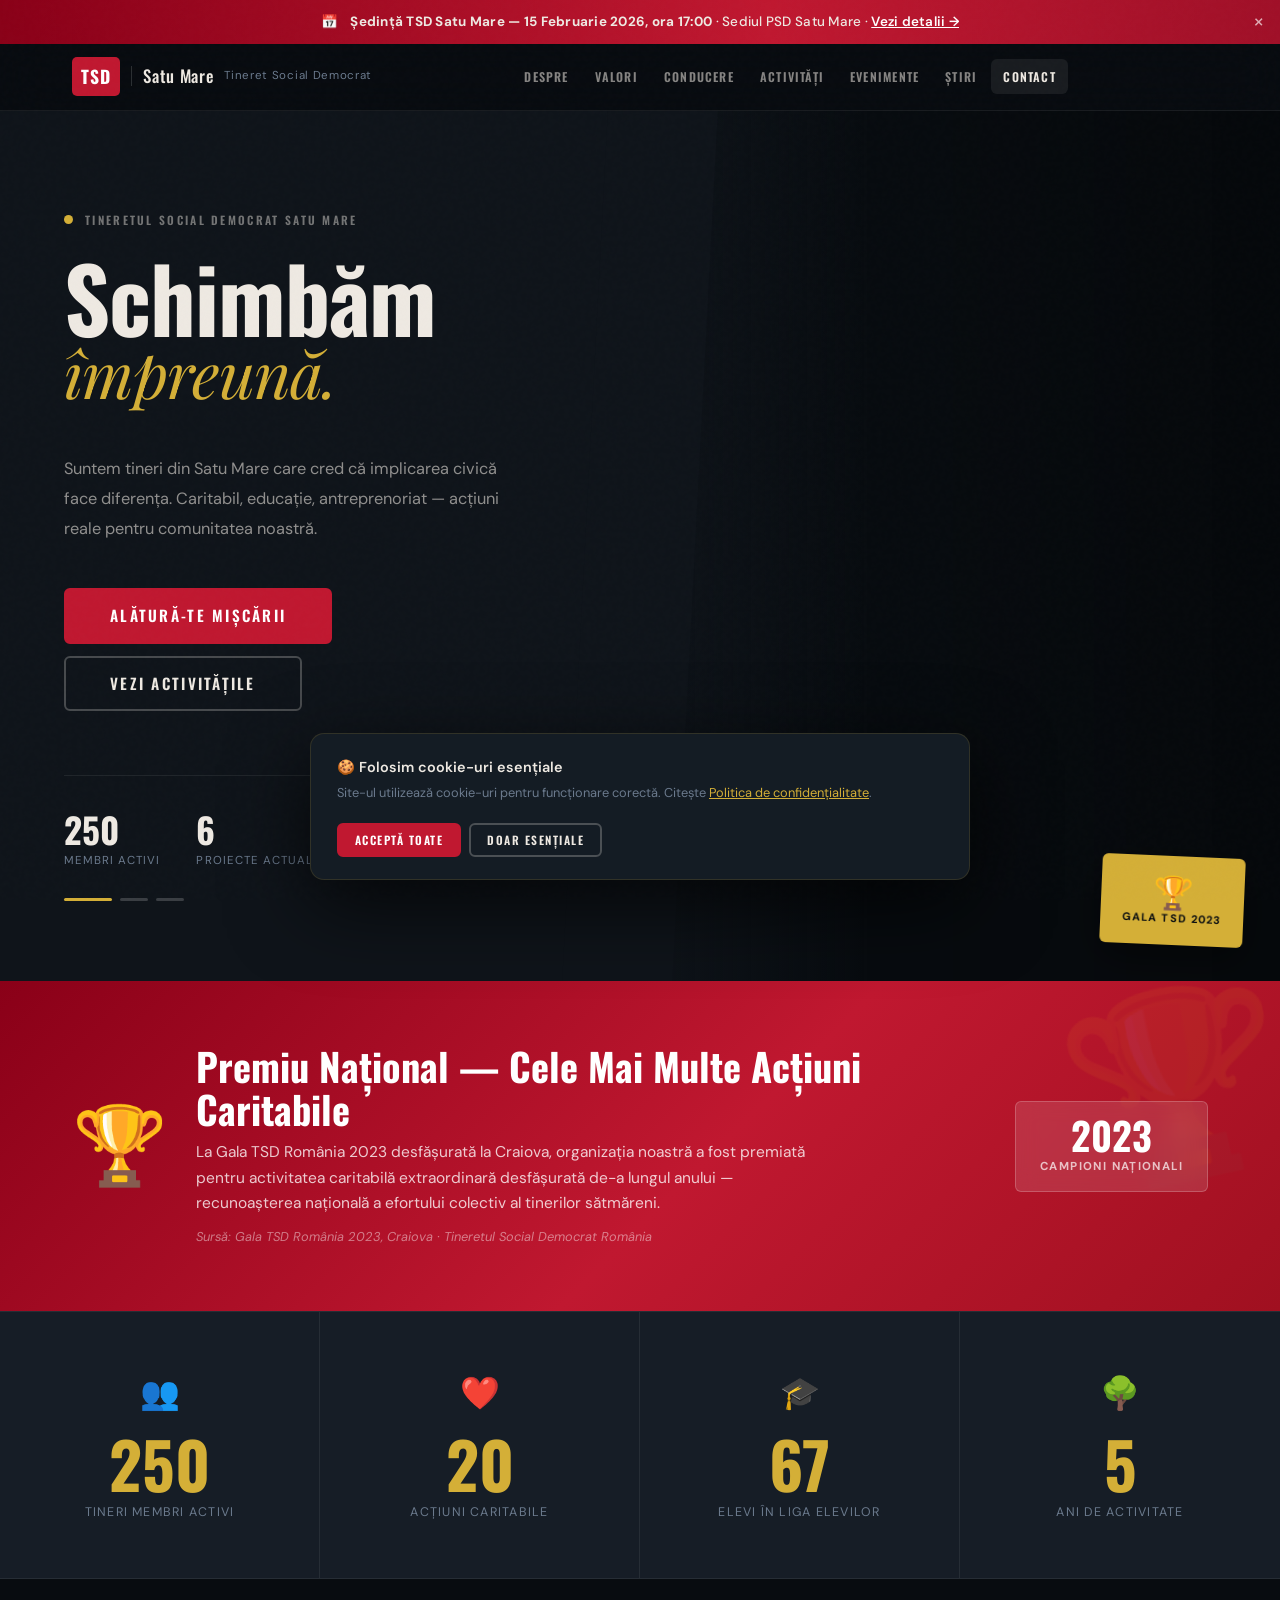
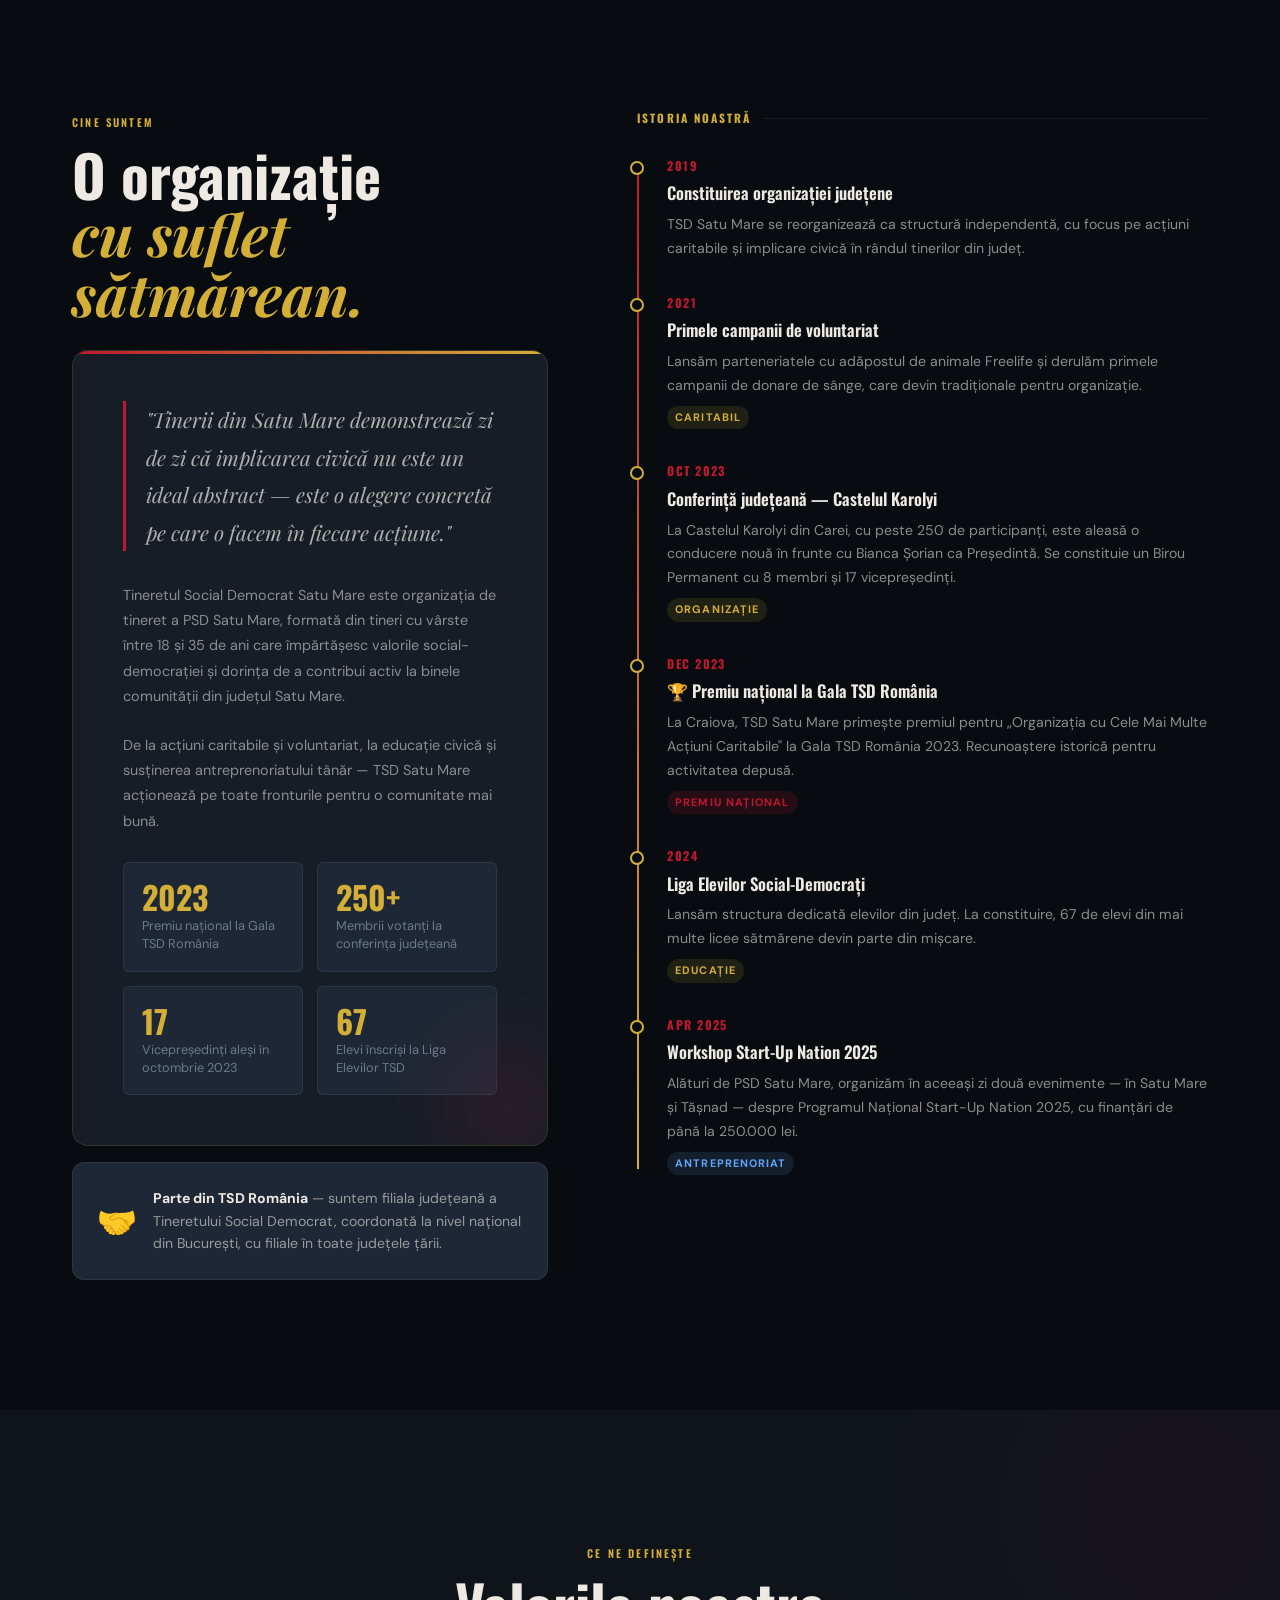
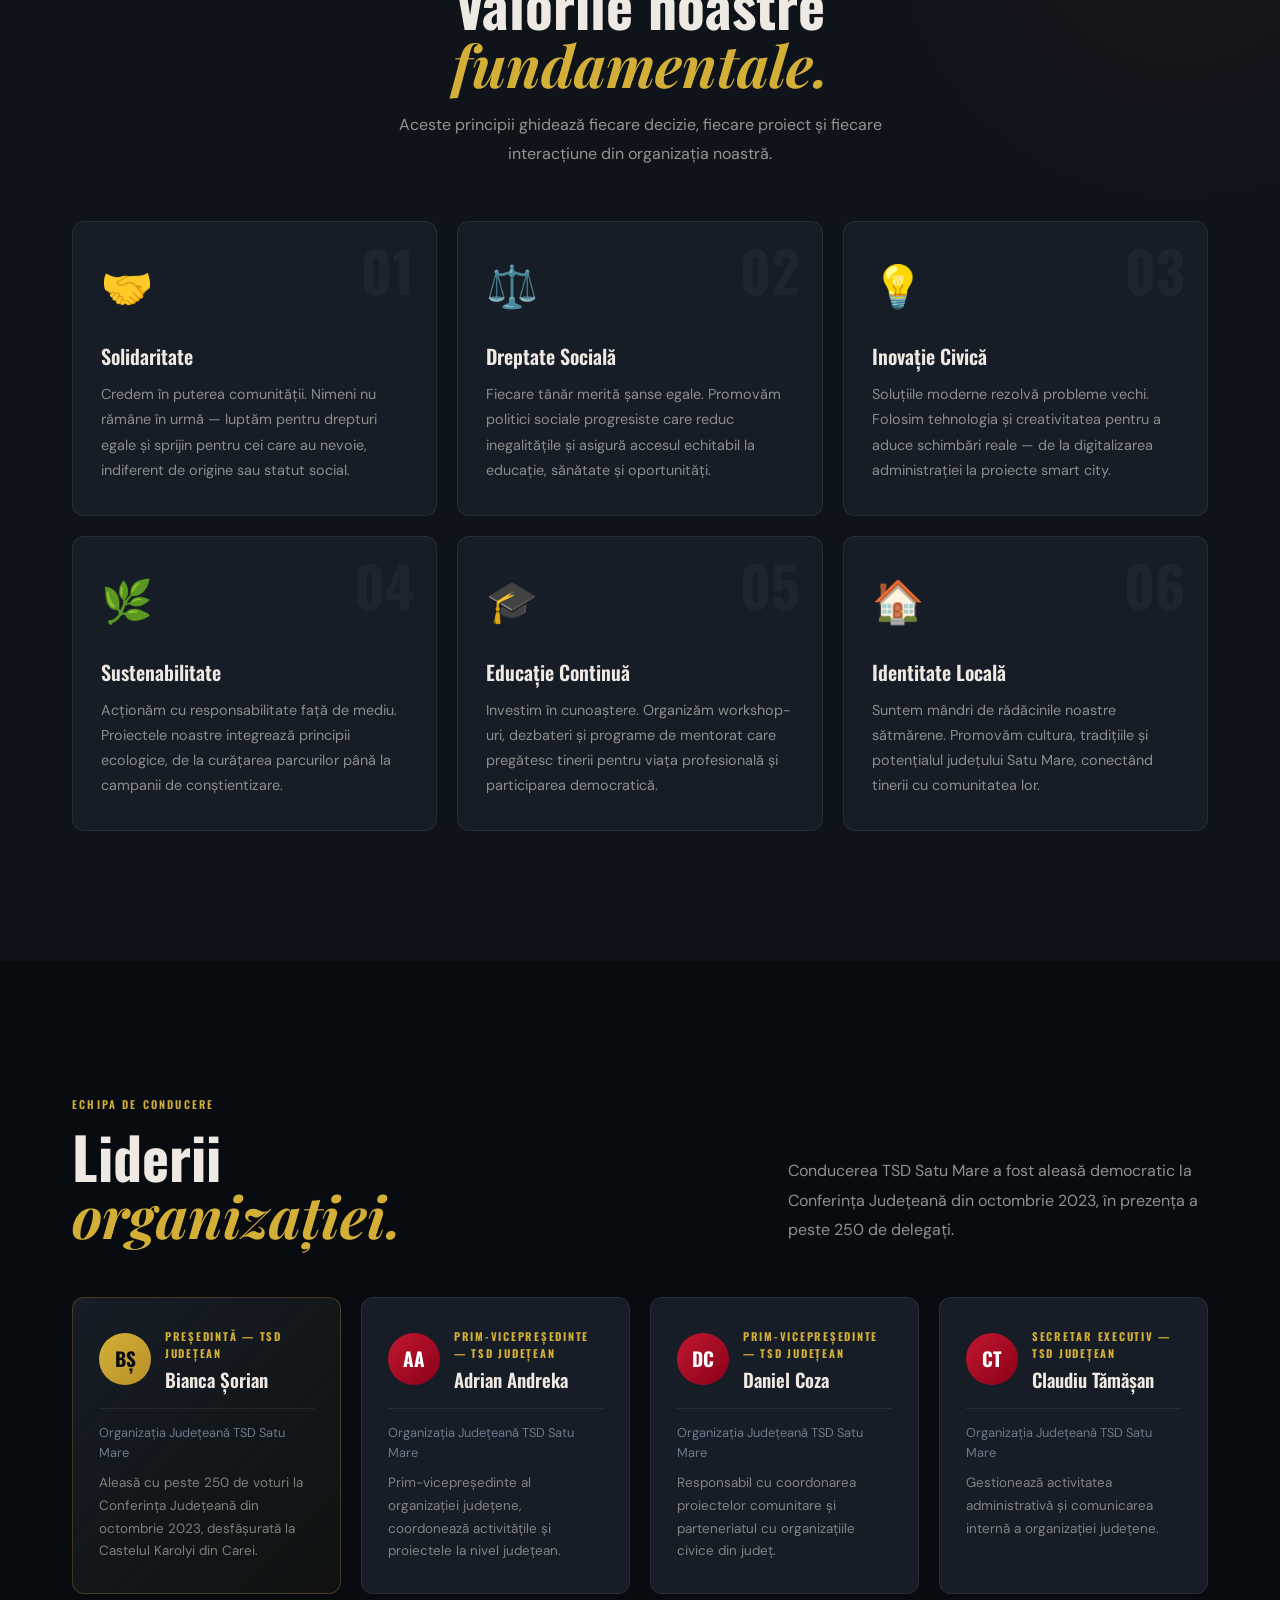
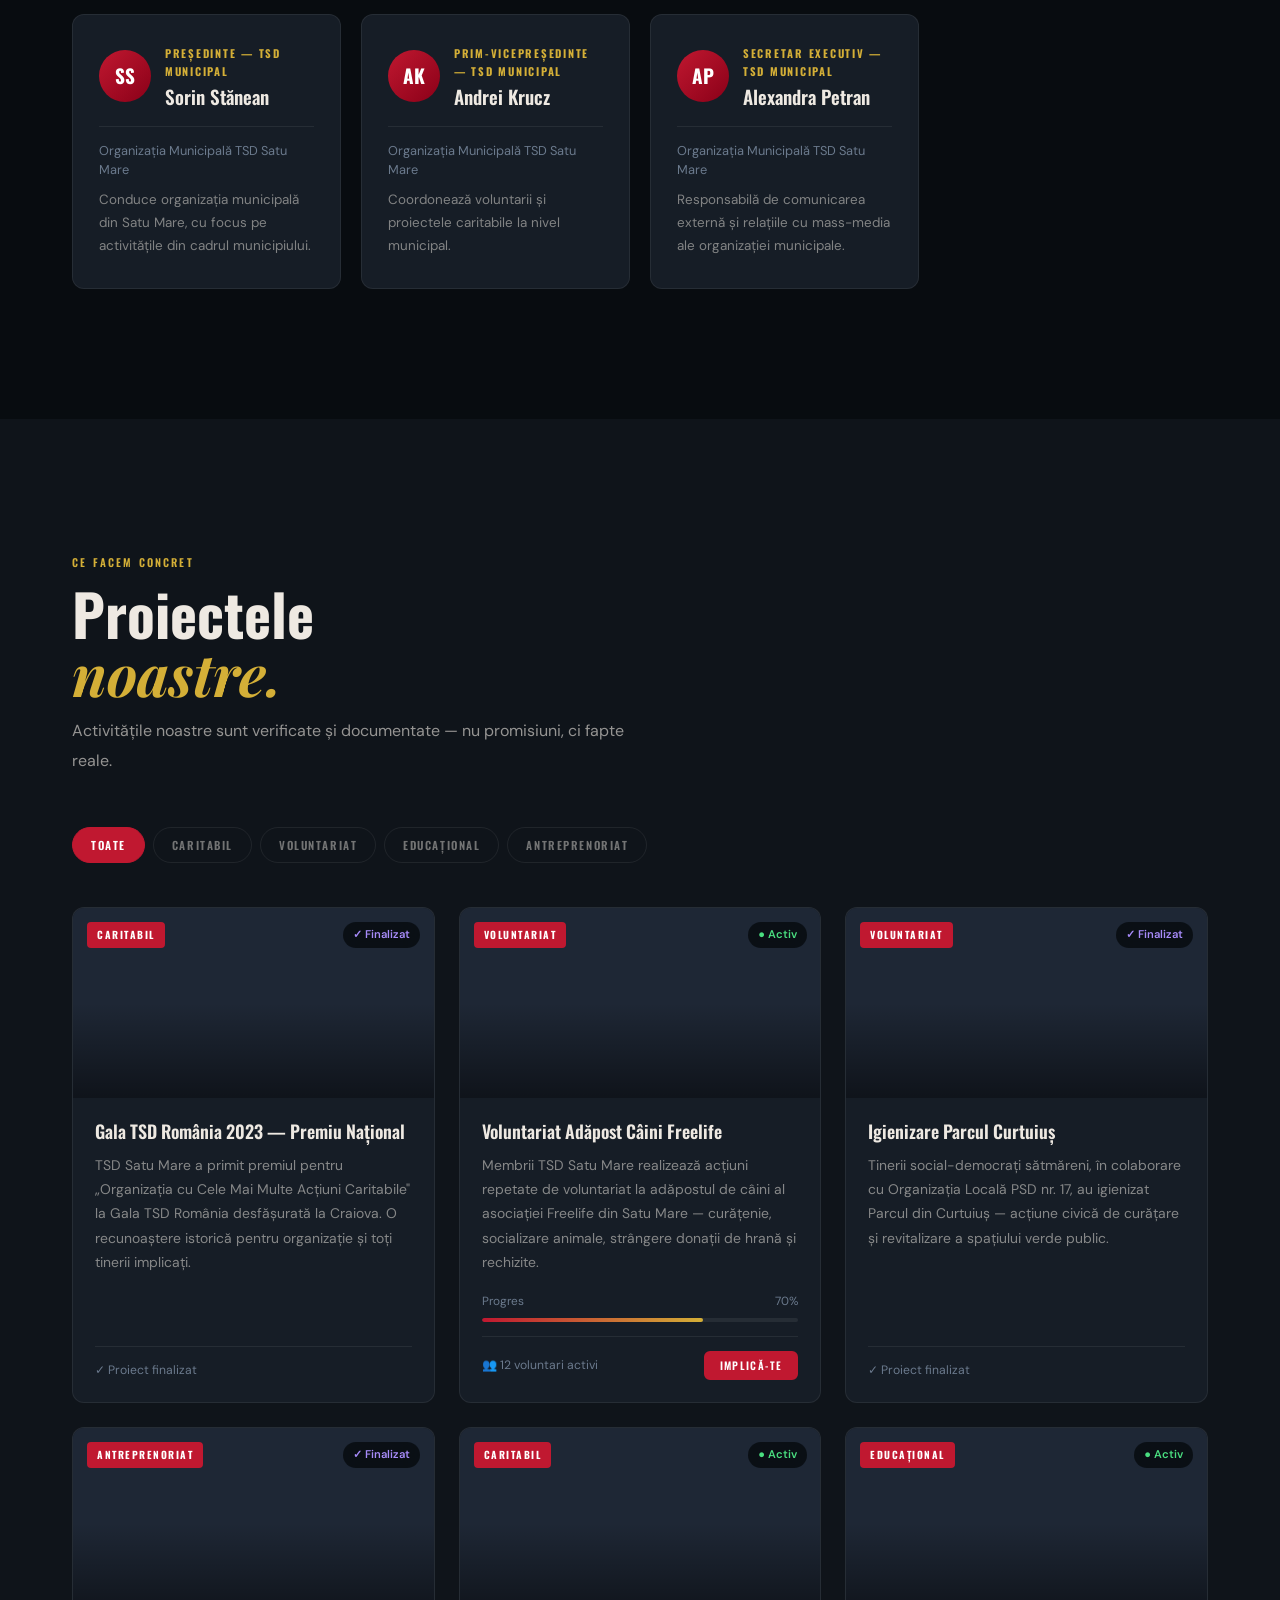
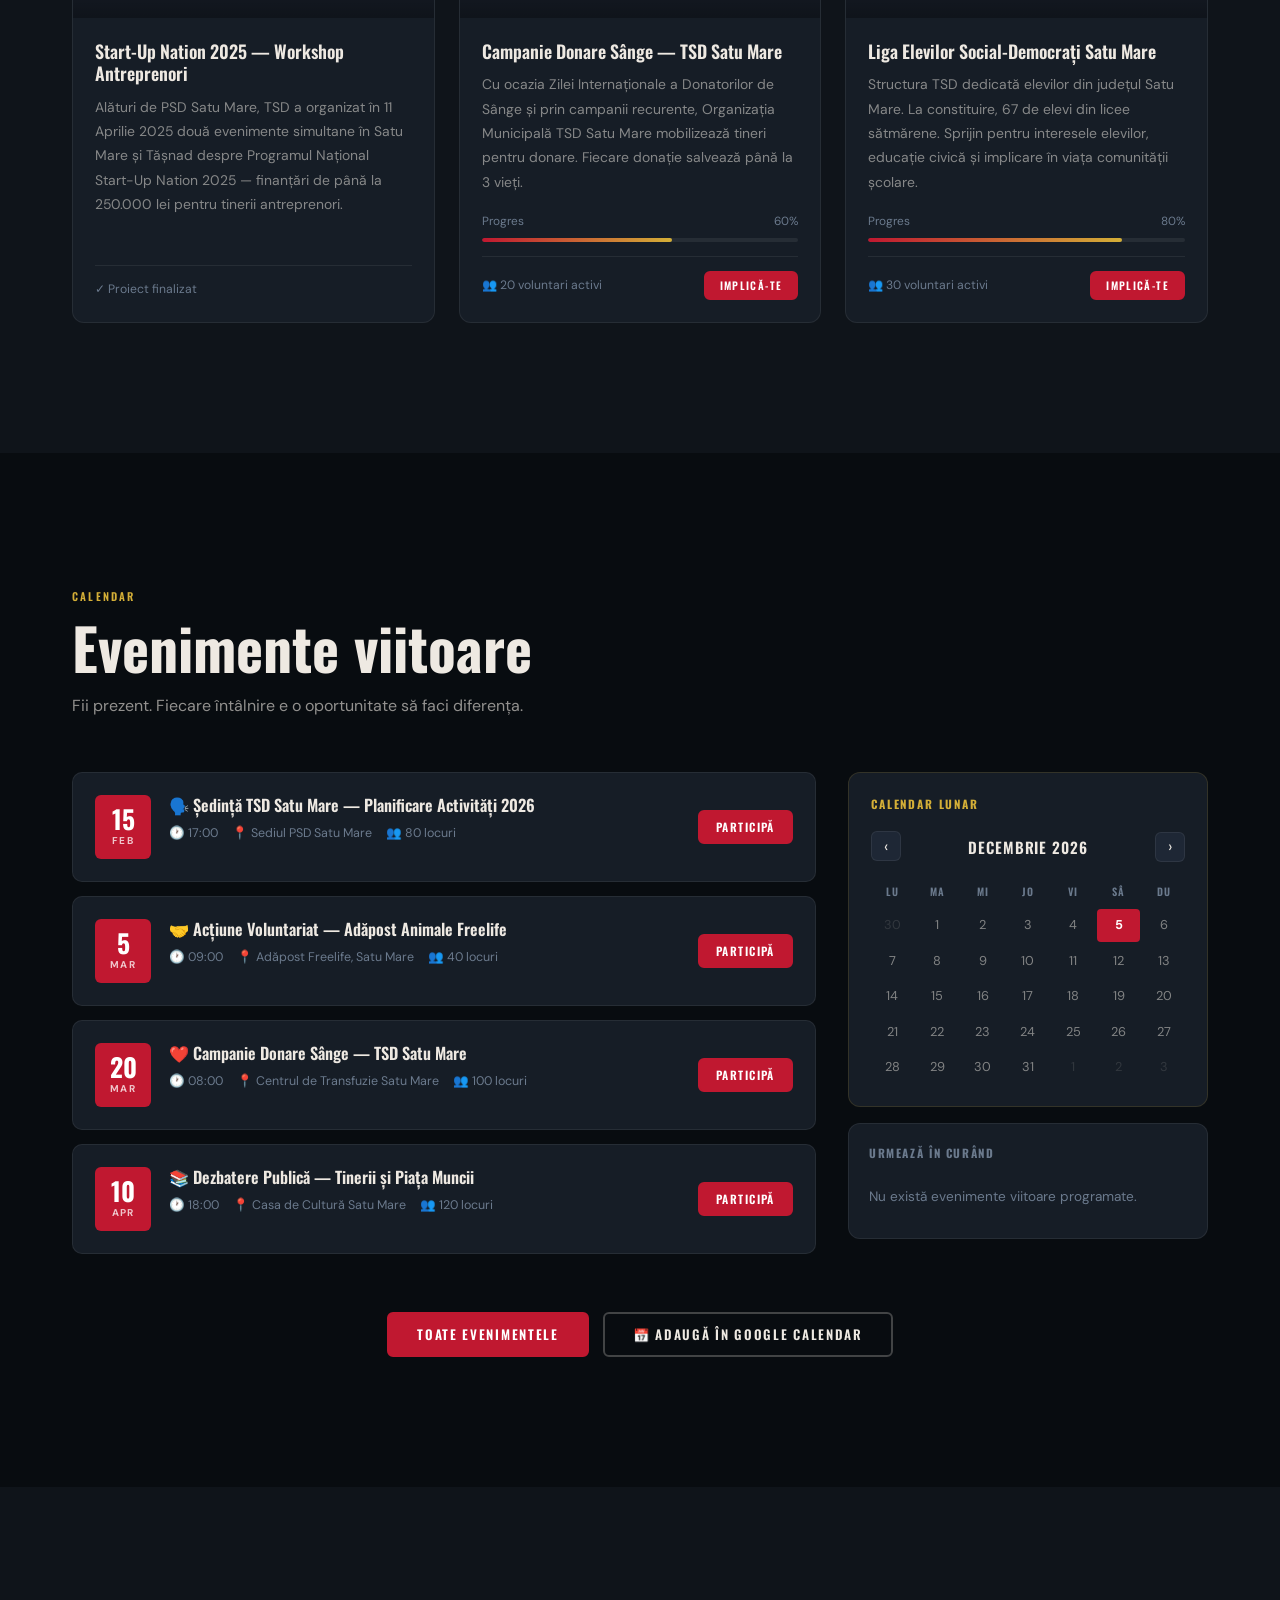
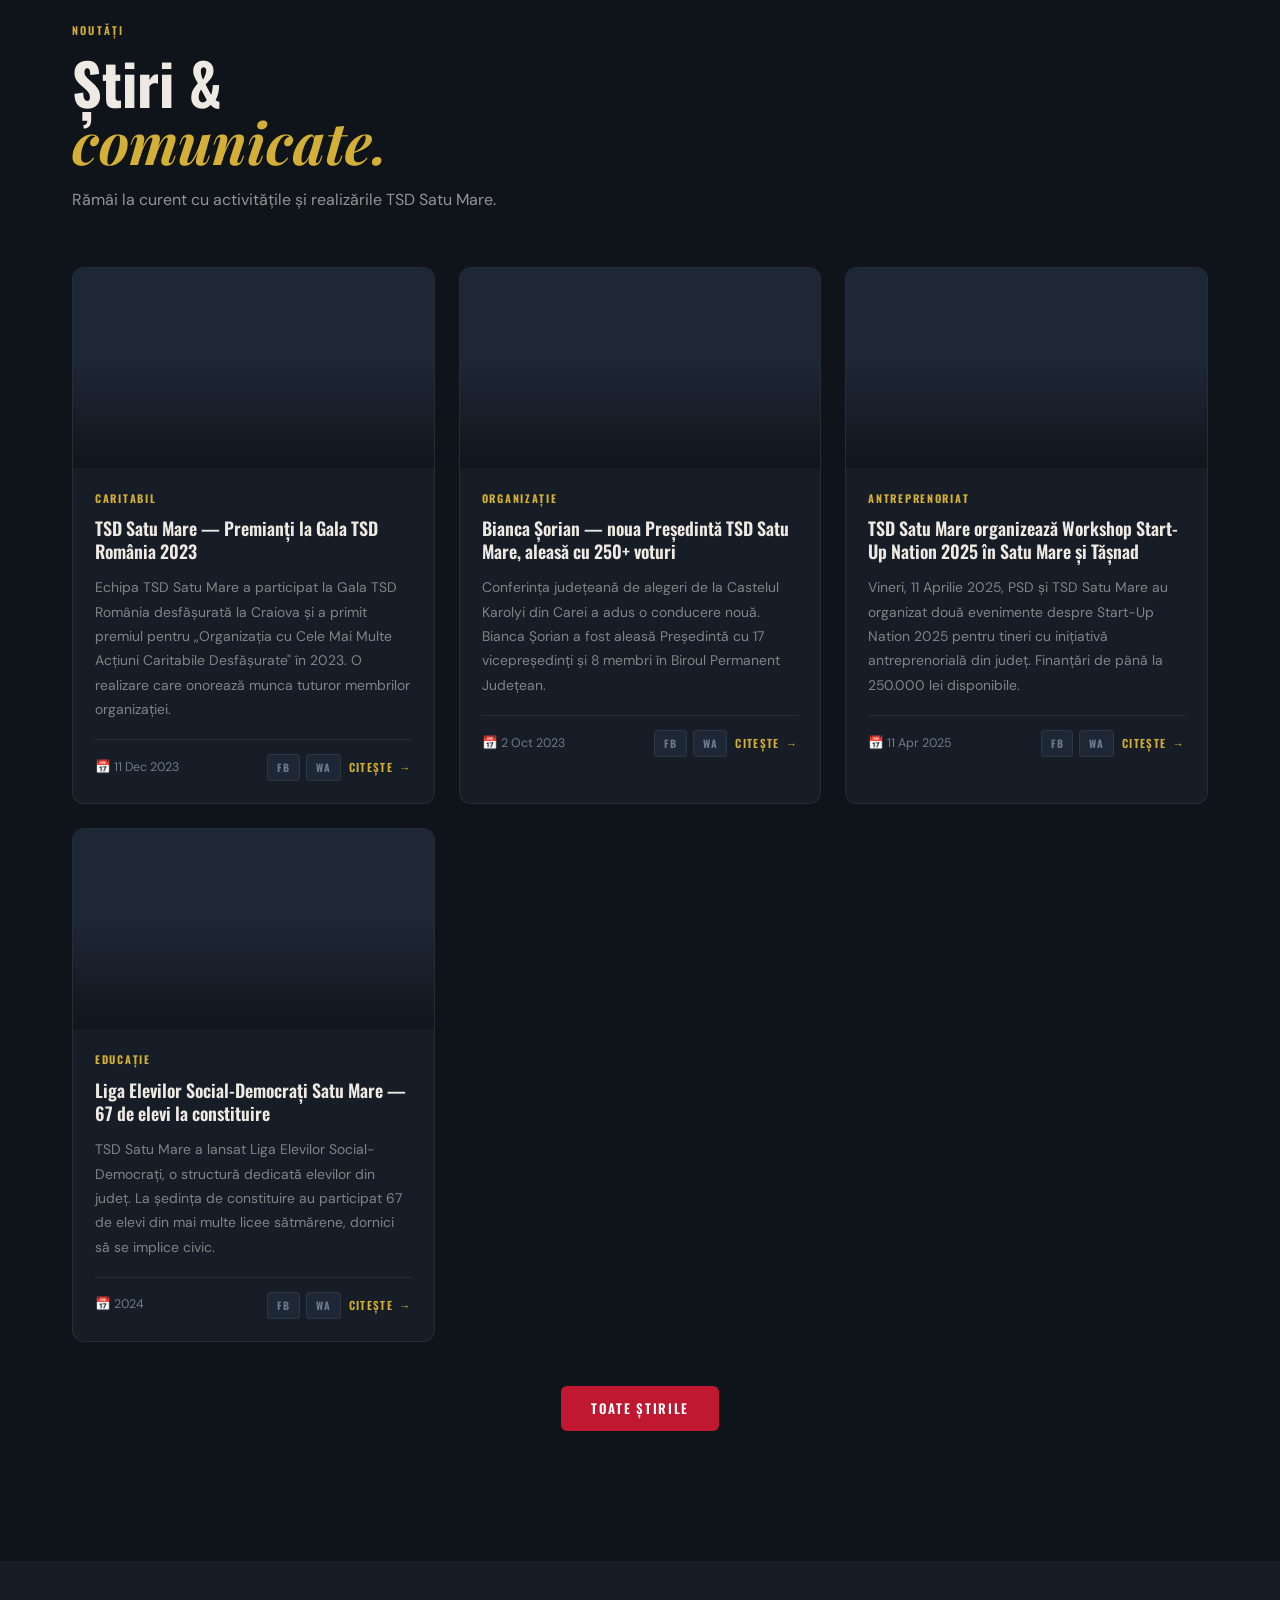
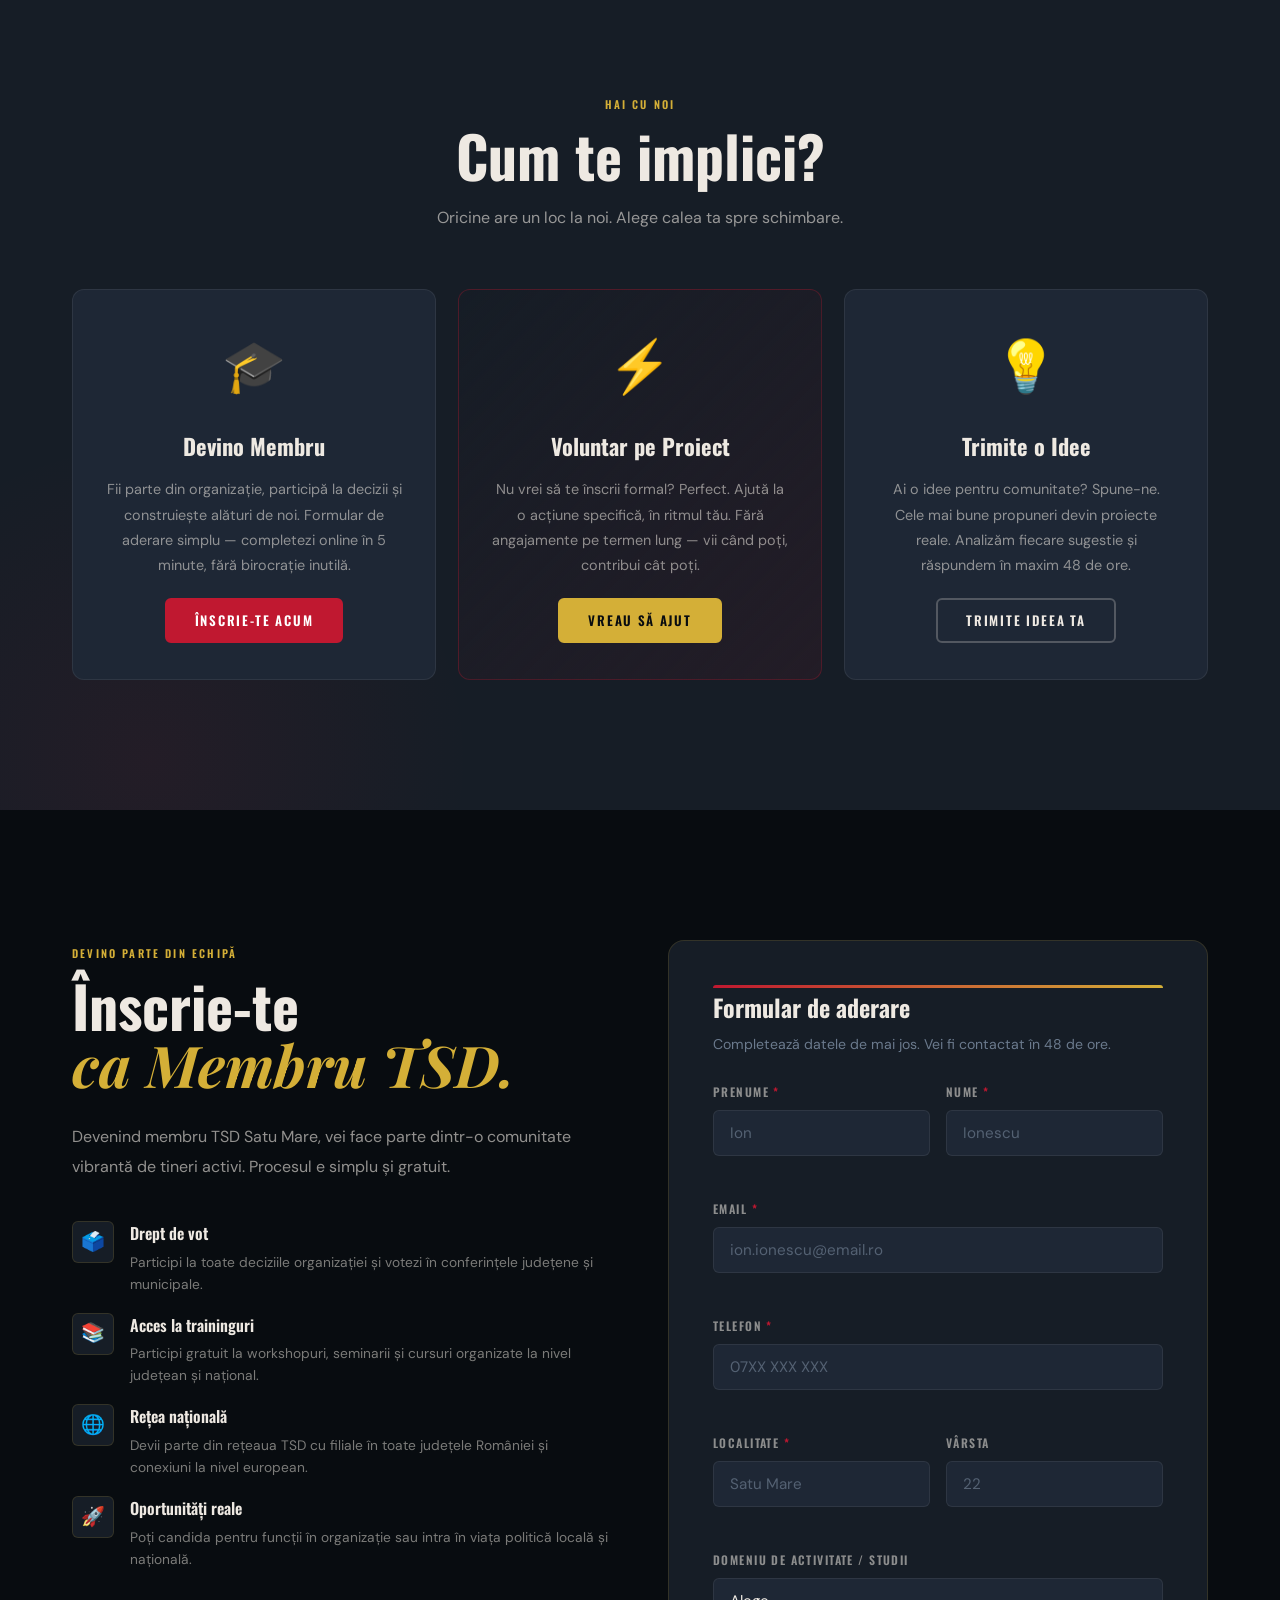
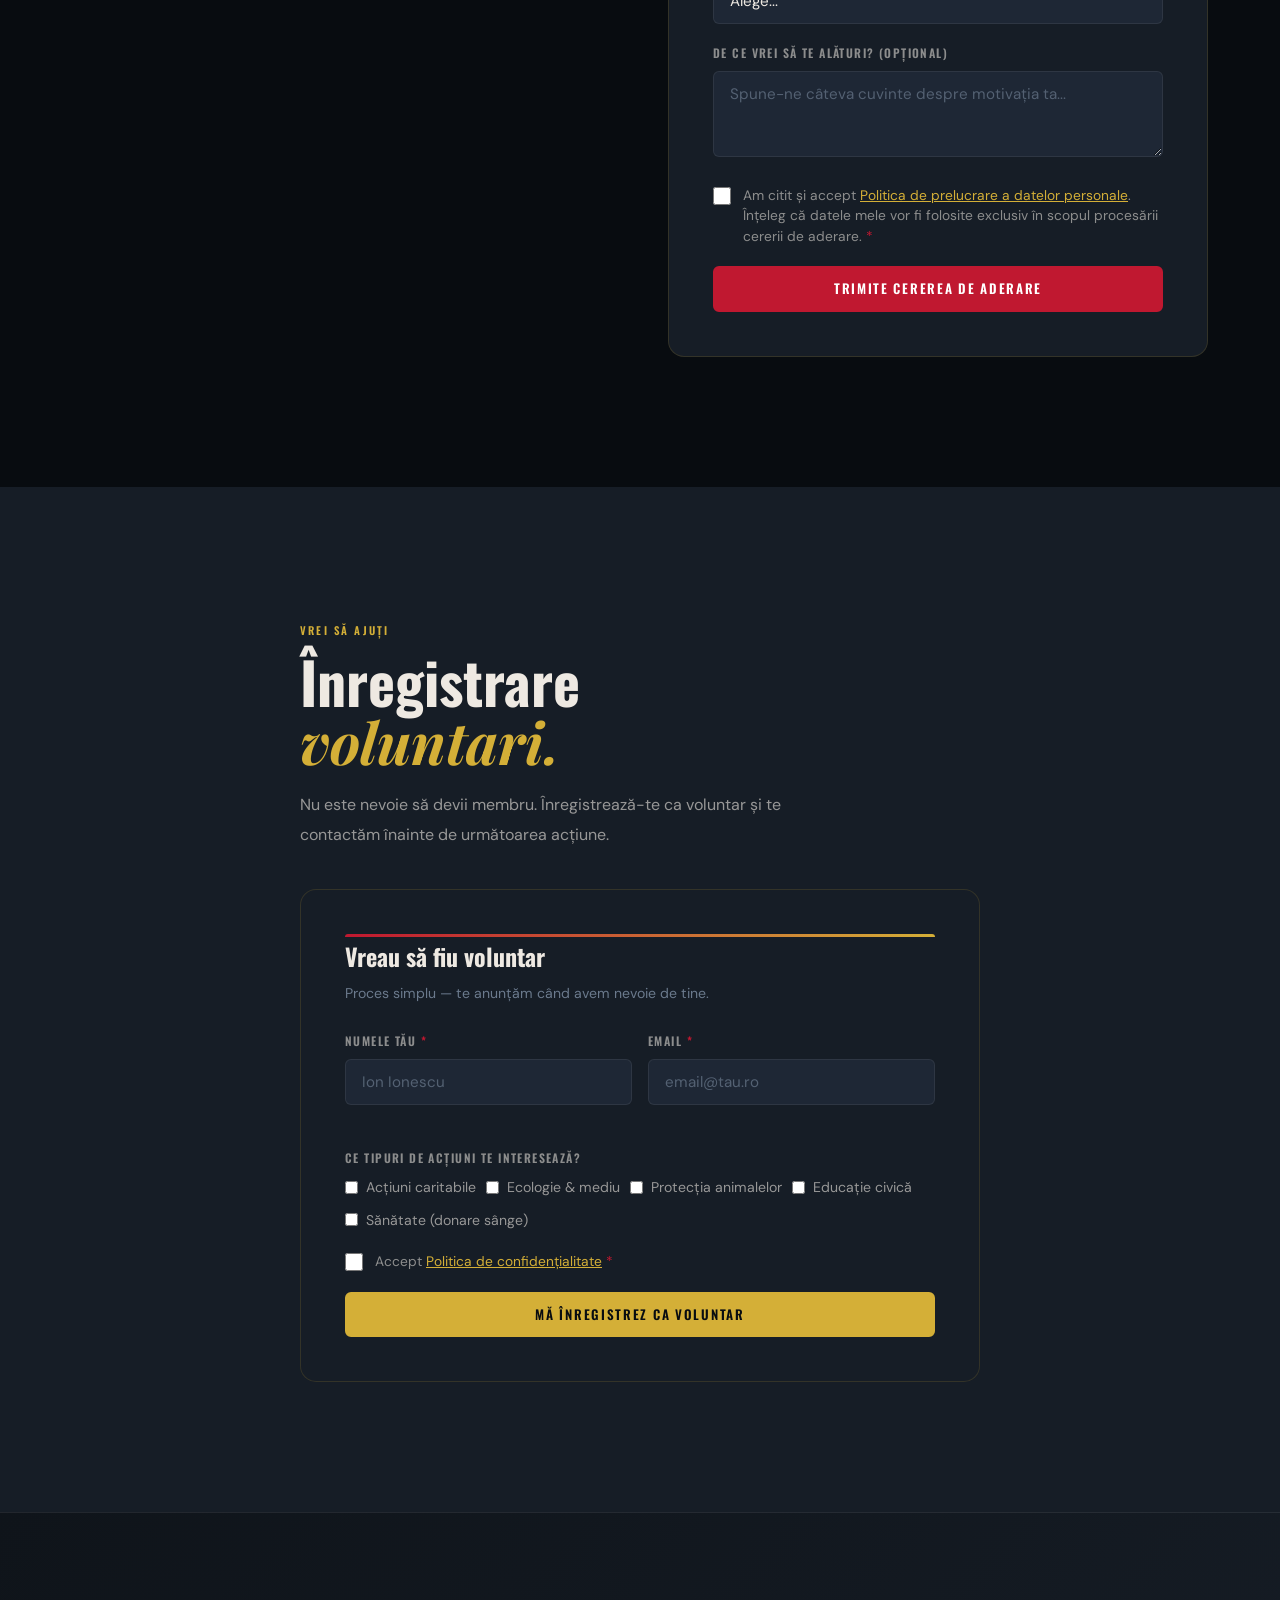
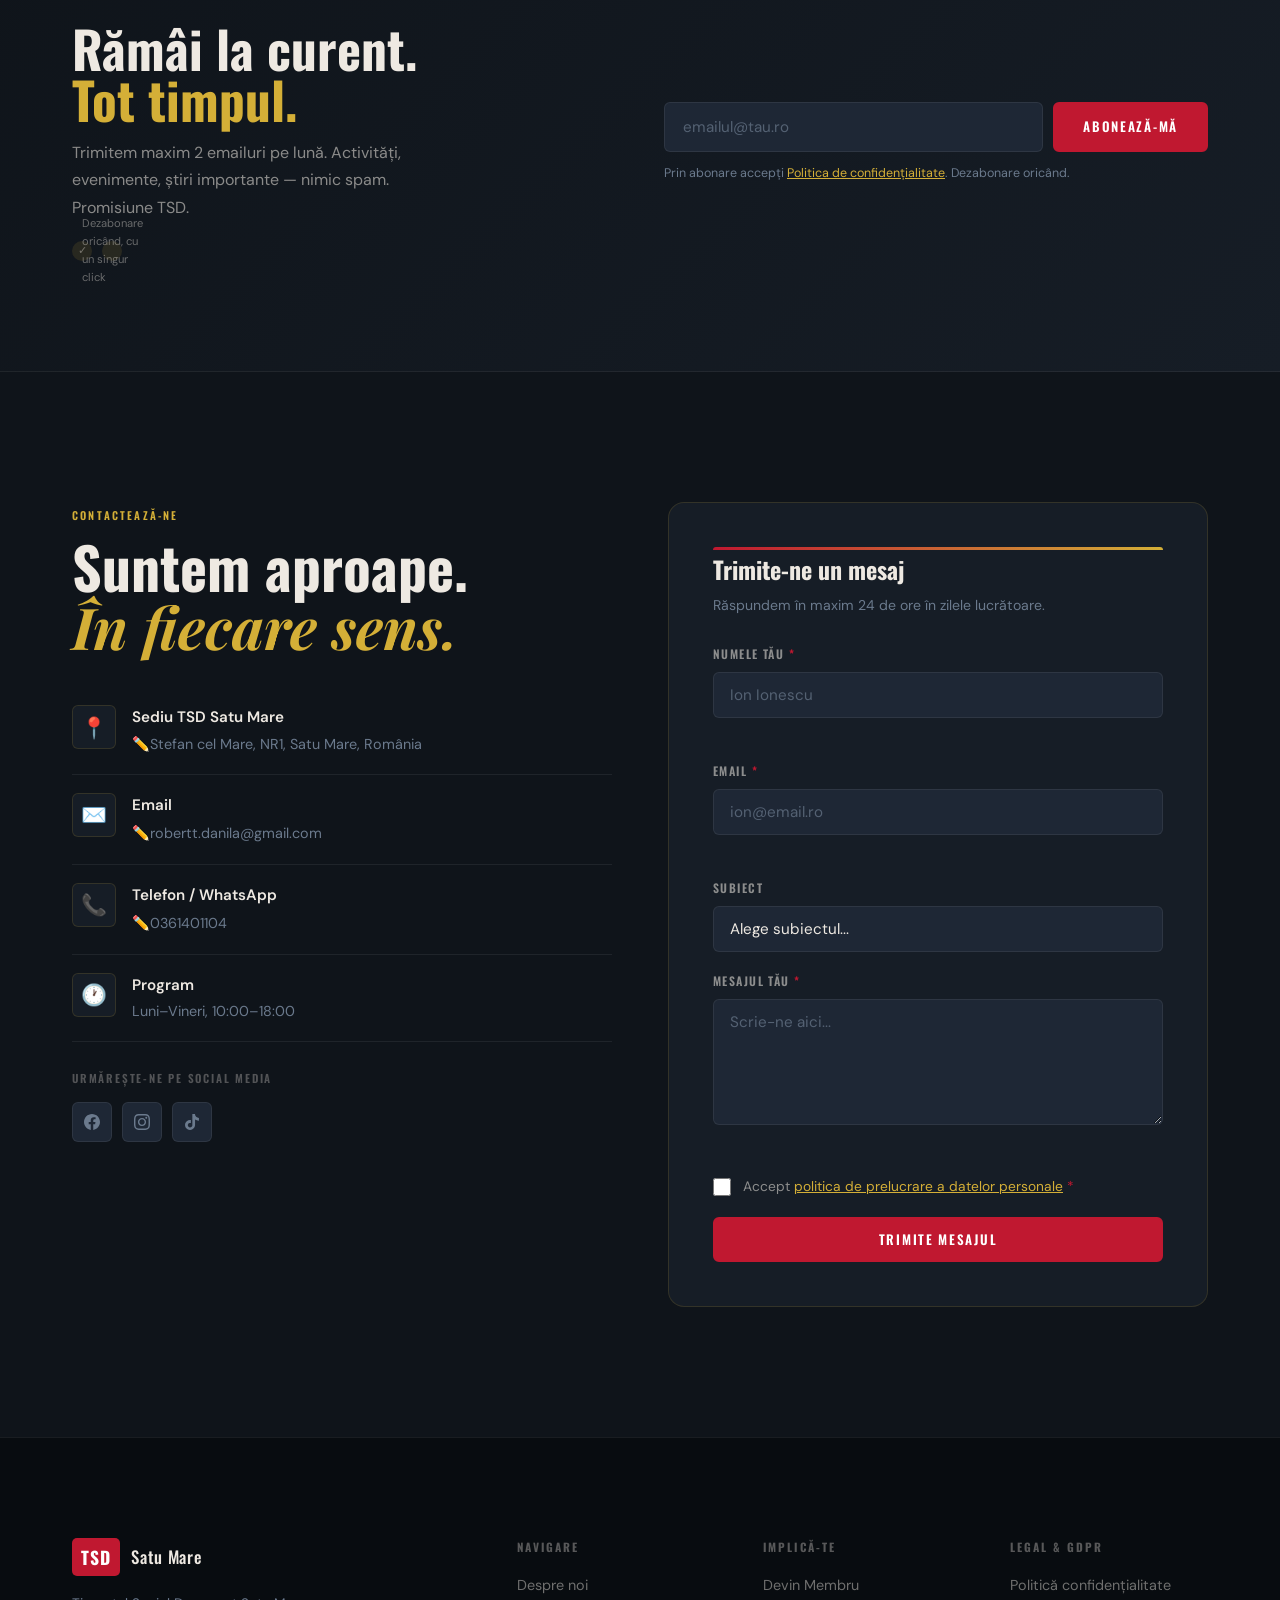
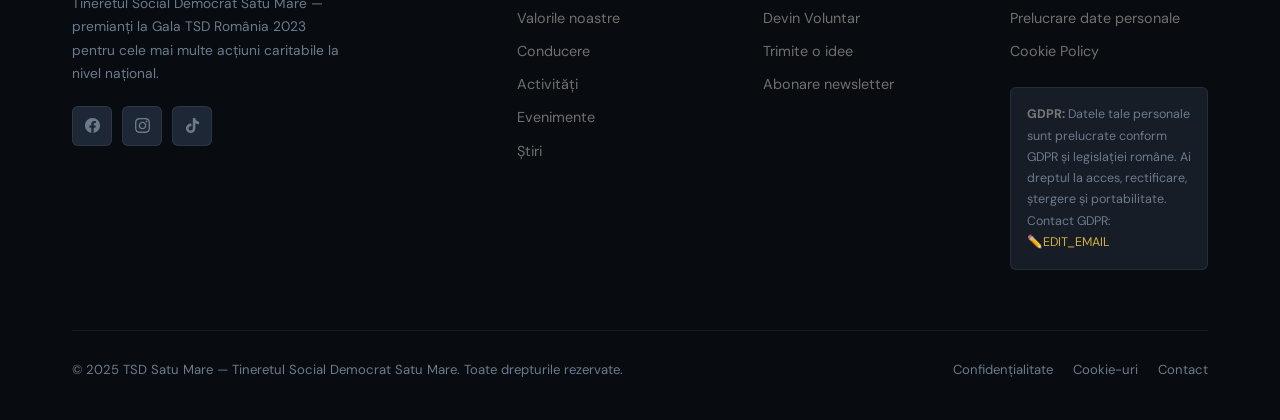
<file: index (1).html>
<!--
╔══════════════════════════════════════════════════════════════╗
║          TSD SATU MARE — VERSIUNE ÎMBUNĂTĂȚITĂ              ║
║  Gata pentru upload pe Netlify                              ║
╠══════════════════════════════════════════════════════════════╣
║  PAȘI NETLIFY:                                              ║
║  1. Redenumește fișierul în index.html                      ║
║  2. Mergi la https://app.netlify.com/drop                   ║
║  3. Trage folderul cu index.html (sau fișierul singur)      ║
║  4. Gata! Primești link xyz.netlify.app                     ║
╠══════════════════════════════════════════════════════════════╣
║  ✏️ EDIT_EMAIL    → robertt.danila@gmail.ro             ║
║  ✏️ EDIT_TELEFON  → 0364401104l           ║
║  ✏️ EDIT_ADRESA   → Strada Stefan cel Mare, NR.1, Satu Mare ║
║  ✏️ EDIT_FB       → https://www.facebook.com/people/PSD-Satu-Mare/100069384511771/              ║
║  ✏️ EDIT_IG       → PSD Satu Mare             ║
║  ✏️ EDIT_TT       → PSD Satu Mare                ║
╚══════════════════════════════════════════════════════════════╝
-->
<!DOCTYPE html>
<html lang="ro">
<head>
<meta charset="UTF-8"/>
<meta name="viewport" content="width=device-width,initial-scale=1"/>
<title>TSD Satu Mare — Tineretul Social Democrat</title>
<meta name="description" content="Tineretul Social Democrat Satu Mare — premianți la Gala TSD România 2023 pentru cele mai multe acțiuni caritabile. 250+ tineri activi. Alătură-te mișcării!"/>
<meta property="og:title" content="TSD Satu Mare — Schimbăm împreună"/>
<meta property="og:description" content="Premianți la Gala TSD România 2023. 250+ tineri activi. Caritabil, educație, antreprenoriat. Vino cu noi!"/>
<meta property="og:type" content="website"/>
<script type="application/ld+json">{"@context":"https://schema.org","@type":"Organization","name":"Tineretul Social Democrat Satu Mare","alternateName":"TSD Satu Mare","description":"Organizația de tineret a PSD Satu Mare, premiată în 2023 pentru cele mai multe acțiuni caritabile la nivel național.","address":{"@type":"PostalAddress","addressLocality":"Satu Mare","addressRegion":"SM","addressCountry":"RO"},"memberOf":{"@type":"Organization","name":"Tineretul Social Democrat România"}}</script>
<link rel="preconnect" href="https://fonts.googleapis.com"/>
<link href="https://fonts.googleapis.com/css2?family=Oswald:wght@300;400;500;600;700&family=Playfair+Display:ital,wght@0,400;0,700;1,400;1,700&family=DM+Sans:wght@300;400;500;600&display=swap" rel="stylesheet"/>
<style>
/* ===== RESET ===== */
*,*::before,*::after{box-sizing:border-box;margin:0;padding:0}
html{scroll-behavior:smooth;font-size:16px}
body{font-family:'DM Sans',sans-serif;background:#080C10;color:#EEE9E2;overflow-x:hidden;line-height:1.6}
img{max-width:100%;display:block}
a{text-decoration:none;color:inherit}
ul{list-style:none}
button{cursor:pointer;font-family:inherit}
:focus-visible{outline:2px solid #D4AF37;outline-offset:3px;border-radius:3px}

/* ===== VARIABLES ===== */
:root{
  --red:#C01830;
  --red-deep:#8A0018;
  --red-glow:rgba(192,24,48,.35);
  --gold:#D4AF37;
  --gold-light:#F0D060;
  --gold-pale:#F7E9A0;
  --cream:#EEE9E2;
  --dark:#080C10;
  --dark-2:#0F141A;
  --dark-3:#161D26;
  --dark-4:#1E2735;
  --dark-5:#252F3F;
  --muted:#6B7A8D;
  --border:rgba(255,255,255,.07);
  --border-accent:rgba(212,175,55,.15);
  --ff-display:'Oswald',sans-serif;
  --ff-serif:'Playfair Display',serif;
  --ff-body:'DM Sans',sans-serif;
  --container:1200px;
  --gap:clamp(16px,4vw,32px);
  --r:6px;
  --r-lg:12px;
  --transition:.25s cubic-bezier(.4,0,.2,1);
}

/* ===== UTILS ===== */
.container{width:100%;max-width:var(--container);margin:0 auto;padding:0 var(--gap)}
.section{padding:clamp(80px,11vw,130px) 0}
.sr-only{position:absolute;width:1px;height:1px;overflow:hidden;clip:rect(0,0,0,0)}
.tag{display:inline-block;font-family:var(--ff-display);font-size:.68rem;font-weight:600;letter-spacing:.2em;text-transform:uppercase;color:var(--gold);margin-bottom:14px}
.h1{font-family:var(--ff-display);font-size:clamp(3rem,7vw,6.5rem);font-weight:700;line-height:.92;letter-spacing:-.01em;color:var(--cream)}
.h2{font-family:var(--ff-display);font-size:clamp(2rem,4.5vw,3.8rem);font-weight:700;line-height:1;color:var(--cream)}
.h3{font-family:var(--ff-display);font-size:clamp(1.2rem,2.5vw,1.7rem);font-weight:600;line-height:1.15;color:var(--cream)}
.body-text{font-size:1rem;color:rgba(238,233,226,.6);line-height:1.85;max-width:560px}
.gold{color:var(--gold)}
.red{color:var(--red)}
.italic{font-family:var(--ff-serif);font-style:italic}
.text-center{text-align:center}
.text-muted{color:var(--muted)}

/* ===== NOISE ===== */
body::before{content:'';position:fixed;inset:0;background-image:url("data:image/svg+xml,%3Csvg viewBox='0 0 200 200' xmlns='http://www.w3.org/2000/svg'%3E%3Cfilter id='n'%3E%3CfeTurbulence type='fractalNoise' baseFrequency='0.85' numOctaves='4' stitchTiles='stitch'/%3E%3C/filter%3E%3Crect width='100%25' height='100%25' filter='url(%23n)' opacity='0.045'/%3E%3C/svg%3E");pointer-events:none;z-index:9999;opacity:.35}

/* ===== BUTTONS ===== */
.btn{display:inline-flex;align-items:center;gap:8px;font-family:var(--ff-display);font-weight:600;font-size:.82rem;letter-spacing:.13em;text-transform:uppercase;padding:14px 28px;border-radius:var(--r);border:2px solid transparent;transition:all var(--transition);white-space:nowrap;line-height:1}
.btn-primary{background:var(--red);color:#fff;border-color:var(--red)}
.btn-primary:hover{background:var(--red-deep);border-color:var(--red-deep);transform:translateY(-2px);box-shadow:0 8px 32px var(--red-glow)}
.btn-gold{background:var(--gold);color:var(--dark);border-color:var(--gold)}
.btn-gold:hover{background:var(--gold-light);transform:translateY(-2px);box-shadow:0 8px 32px rgba(212,175,55,.35)}
.btn-outline{background:transparent;color:var(--cream);border-color:rgba(238,233,226,.25)}
.btn-outline:hover{border-color:var(--cream);background:rgba(238,233,226,.07)}
.btn-outline-gold{background:transparent;color:var(--gold);border-color:var(--gold)}
.btn-outline-gold:hover{background:rgba(212,175,55,.1);transform:translateY(-2px)}
.btn-sm{padding:9px 16px;font-size:.72rem}
.btn-lg{padding:18px 44px;font-size:.95rem;letter-spacing:.15em}
.btn-full{width:100%;justify-content:center}

/* ===== COOKIE BANNER ===== */
#cookie-banner{position:fixed;bottom:20px;left:50%;transform:translateX(-50%);z-index:10000;background:#141C24;border:1px solid var(--border-accent);border-radius:14px;padding:22px 26px;max-width:660px;width:calc(100% - 32px);display:flex;gap:20px;align-items:center;flex-wrap:wrap;box-shadow:0 24px 80px rgba(0,0,0,.7);transition:transform .4s,opacity .4s}
#cookie-banner.hidden{transform:translateX(-50%) translateY(160px);opacity:0;pointer-events:none}
.cookie-text p:first-child{font-weight:600;margin-bottom:4px;font-size:.9rem}
.cookie-text p:last-child{font-size:.8rem;color:var(--muted)}
.cookie-text a{color:var(--gold);text-decoration:underline}
.cookie-btns{display:flex;gap:8px;flex-shrink:0}

/* ===== ALERT ===== */
#alert{background:linear-gradient(90deg,var(--red-deep) 0%,var(--red) 60%,#A01028 100%);padding:11px var(--gap);display:flex;align-items:center;justify-content:center;gap:12px;font-size:.84rem;font-weight:500;position:relative;letter-spacing:.02em}
#alert.hidden{display:none}
#alert-close{position:absolute;right:16px;background:none;border:none;color:#fff;opacity:.65;font-size:1.3rem;line-height:1;transition:opacity var(--transition)}
#alert-close:hover{opacity:1}

/* ===== HEADER ===== */
.site-header{position:sticky;top:0;z-index:1000;background:rgba(8,12,16,.88);backdrop-filter:blur(24px);border-bottom:1px solid var(--border);transition:all var(--transition)}
.site-header.scrolled{background:rgba(8,12,16,.97);border-bottom-color:rgba(192,24,48,.2)}
.header-inner{height:66px;display:flex;align-items:center;justify-content:space-between;gap:20px}
.logo{display:flex;align-items:center;gap:11px;flex-shrink:0}
.logo-badge{background:var(--red);color:#fff;font-family:var(--ff-display);font-weight:700;font-size:1.1rem;padding:5px 9px;border-radius:5px;letter-spacing:.06em}
.logo-name{font-family:var(--ff-display);font-size:1.05rem;font-weight:500;color:var(--cream);letter-spacing:.04em}
.logo-divider{width:1px;height:20px;background:rgba(255,255,255,.15)}
.logo-tagline{font-size:.72rem;color:var(--muted);letter-spacing:.06em;display:none}
@media(min-width:1000px){.logo-tagline{display:block}}
.main-nav{display:none}
@media(min-width:900px){.main-nav{display:flex;gap:2px;align-items:center}}
.nav-link{font-family:var(--ff-display);font-size:.76rem;font-weight:600;letter-spacing:.1em;text-transform:uppercase;color:rgba(238,233,226,.55);padding:8px 12px;border-radius:var(--r);transition:color var(--transition),background var(--transition)}
.nav-link:hover,.nav-link.active{color:var(--cream);background:rgba(255,255,255,.07)}
.header-cta{display:flex;gap:10px;align-items:center}
.hamburger{display:flex;flex-direction:column;gap:5px;background:none;border:none;padding:8px;border-radius:var(--r)}
.hamburger-bar{width:22px;height:2px;background:var(--cream);border-radius:1px;transition:all var(--transition)}
.hamburger.open .hamburger-bar:nth-child(1){transform:translateY(7px) rotate(45deg)}
.hamburger.open .hamburger-bar:nth-child(2){opacity:0;transform:scaleX(0)}
.hamburger.open .hamburger-bar:nth-child(3){transform:translateY(-7px) rotate(-45deg)}
@media(min-width:900px){.hamburger{display:none}}
.mobile-menu{position:fixed;inset:66px 0 0 0;background:var(--dark-2);z-index:999;padding:36px var(--gap);transform:translateX(110%);transition:transform .38s cubic-bezier(.4,0,.2,1);overflow-y:auto}
.mobile-menu.open{transform:translateX(0)}
.mobile-nav-list{display:flex;flex-direction:column;gap:2px;margin-bottom:32px}
.mobile-nav-link{display:block;font-family:var(--ff-display);font-size:1.9rem;font-weight:700;color:rgba(238,233,226,.7);padding:14px 0;border-bottom:1px solid var(--border);letter-spacing:.04em;text-transform:uppercase;transition:color var(--transition),padding-left var(--transition)}
.mobile-nav-link:hover{color:var(--gold);padding-left:14px}
.mobile-social{display:flex;gap:12px;margin-top:24px}

/* ===== HERO ===== */
.hero{position:relative;min-height:96vh;display:grid;grid-template-columns:1fr 1fr;overflow:hidden}
@media(max-width:860px){.hero{grid-template-columns:1fr;min-height:100svh}}
.hero-left{position:relative;display:flex;flex-direction:column;justify-content:flex-end;padding:clamp(48px,8vw,100px) clamp(24px,5vw,80px) clamp(48px,8vw,80px);background:var(--dark-2);z-index:2}
.hero-left::before{content:'';position:absolute;top:0;right:-55px;width:110px;height:100%;background:var(--dark-2);transform:skewX(-3deg);z-index:3}
.hero-eyebrow{display:flex;align-items:center;gap:12px;margin-bottom:28px}
.hero-dot{width:9px;height:9px;background:var(--gold);border-radius:50%;animation:pulse 2.5s ease infinite;flex-shrink:0}
@keyframes pulse{0%,100%{box-shadow:0 0 0 0 rgba(212,175,55,.6)}50%{box-shadow:0 0 0 12px rgba(212,175,55,0)}}
.hero-eyebrow-text{font-family:var(--ff-display);font-size:.72rem;font-weight:600;letter-spacing:.2em;text-transform:uppercase;color:rgba(238,233,226,.45)}
.hero-title{font-family:var(--ff-display);font-size:clamp(3.4rem,7vw,7rem);font-weight:700;line-height:.9;color:var(--cream);margin-bottom:10px;letter-spacing:-.01em}
.hero-title-italic{display:block;font-family:var(--ff-serif);font-style:italic;font-weight:400;font-size:clamp(2rem,5vw,4.8rem);color:var(--gold);line-height:1.1;margin-bottom:36px}
.hero-desc{font-size:1.02rem;color:rgba(238,233,226,.58);line-height:1.85;margin-bottom:44px;max-width:440px}
.hero-actions{display:flex;gap:12px;flex-wrap:wrap;margin-bottom:64px}
.hero-stats{display:flex;gap:36px;border-top:1px solid var(--border);padding-top:36px;flex-wrap:wrap}
.hero-stat{display:flex;flex-direction:column}
.hero-stat-num{font-family:var(--ff-display);font-size:2.2rem;font-weight:700;color:var(--cream);line-height:1}
.hero-stat-label{font-size:.72rem;color:var(--muted);letter-spacing:.09em;text-transform:uppercase;margin-top:5px}
.hero-right{position:relative;overflow:hidden}
@media(max-width:860px){.hero-right{height:42vh;order:-1}}
.hero-img{position:absolute;inset:0;background-size:cover;background-position:center;transition:opacity 1.5s ease,transform 12s ease;opacity:0;transform:scale(1.08)}
.hero-img.active{opacity:1;transform:scale(1)}
.hero-right-overlay{position:absolute;inset:0;background:linear-gradient(to right,var(--dark-2) 0%,transparent 35%,rgba(0,0,0,.3) 100%);z-index:2}
.hero-badge{position:absolute;bottom:36px;right:36px;z-index:3;background:var(--gold);color:var(--dark);padding:18px 22px;border-radius:var(--r);text-align:center;transform:rotate(2.5deg);box-shadow:0 12px 40px rgba(0,0,0,.5)}
.hero-badge-num{font-family:var(--ff-display);font-size:2rem;font-weight:700;line-height:1}
.hero-badge-text{font-size:.68rem;font-weight:700;letter-spacing:.1em;text-transform:uppercase;margin-top:4px}
.slider-dots{display:flex;gap:8px;margin-top:28px}
.slider-dot{width:28px;height:3px;background:rgba(255,255,255,.18);border:none;border-radius:2px;transition:all var(--transition);padding:0}
.slider-dot.active{background:var(--gold);width:48px}

/* ===== PRIZE BANNER ===== */
.prize-banner{background:linear-gradient(135deg,var(--red-deep) 0%,var(--red) 55%,#A01020 100%);padding:clamp(36px,6vw,64px) 0;position:relative;overflow:hidden}
.prize-banner::before{content:'🏆';position:absolute;right:-10px;top:-40px;font-size:clamp(90px,14vw,180px);opacity:.07;transform:rotate(-12deg);pointer-events:none}
.prize-inner{display:flex;align-items:center;gap:28px;flex-wrap:wrap}
.prize-trophy{font-size:clamp(3rem,6vw,5.5rem);flex-shrink:0;animation:float 3.2s ease-in-out infinite}
@keyframes float{0%,100%{transform:translateY(0) rotate(-2deg)}50%{transform:translateY(-12px) rotate(2deg)}}
.prize-content{flex:1}
.prize-title{font-family:var(--ff-display);font-size:clamp(1.5rem,3vw,2.4rem);font-weight:700;color:#fff;line-height:1.1;margin-bottom:10px}
.prize-desc{font-size:.97rem;color:rgba(255,255,255,.78);line-height:1.65;max-width:640px}
.prize-source{font-size:.8rem;color:rgba(255,255,255,.45);margin-top:10px;font-style:italic}
.prize-badge{background:rgba(255,255,255,.12);border:1px solid rgba(255,255,255,.2);border-radius:var(--r);padding:14px 24px;flex-shrink:0;text-align:center;backdrop-filter:blur(10px)}
.prize-badge-year{font-family:var(--ff-display);font-size:2.4rem;font-weight:700;color:#fff;line-height:1}
.prize-badge-label{font-size:.72rem;font-weight:700;letter-spacing:.12em;text-transform:uppercase;color:rgba(255,255,255,.7);margin-top:4px}

/* ===== IMPACT NUMBERS ===== */
.impact-section{background:var(--dark-3);border-top:1px solid var(--border);border-bottom:1px solid var(--border)}
.impact-grid{display:grid;grid-template-columns:repeat(2,1fr);gap:0}
@media(min-width:600px){.impact-grid{grid-template-columns:repeat(4,1fr)}}
.impact-item{padding:clamp(32px,5vw,56px) clamp(24px,4vw,40px);text-align:center;border-right:1px solid var(--border);position:relative}
.impact-item:last-child{border-right:none}
.impact-item:nth-child(2n){border-right:none}
@media(min-width:600px){.impact-item:nth-child(2n){border-right:1px solid var(--border)}.impact-item:last-child{border-right:none}.impact-item:nth-child(4n){border-right:none}}
.impact-item::after{content:'';position:absolute;bottom:0;left:50%;transform:translateX(-50%);width:40%;height:2px;background:linear-gradient(to right,transparent,var(--gold),transparent);opacity:0;transition:opacity .4s}
.impact-item:hover::after{opacity:1}
.impact-icon{font-size:2rem;margin-bottom:12px;display:block}
.impact-num{font-family:var(--ff-display);font-size:clamp(2.5rem,5vw,4rem);font-weight:700;color:var(--cream);line-height:1;display:block}
.impact-suffix{color:var(--gold)}
.impact-label{font-size:.78rem;color:var(--muted);letter-spacing:.1em;text-transform:uppercase;margin-top:8px;line-height:1.5;display:block}

/* ===== ABOUT ===== */
.about-section{background:var(--dark)}
.about-grid{display:grid;grid-template-columns:1fr;gap:clamp(48px,7vw,90px);align-items:start}
@media(min-width:900px){.about-grid{grid-template-columns:5fr 6fr}}
.about-visual-stack{position:relative;padding-bottom:60px}
.about-main-card{background:var(--dark-3);border:1px solid var(--border-accent);border-radius:16px;padding:clamp(28px,5vw,50px);position:relative;overflow:hidden}
.about-main-card::before{content:'';position:absolute;top:0;left:0;right:0;height:3px;background:linear-gradient(to right,var(--red),var(--gold))}
.about-main-card::after{content:'';position:absolute;bottom:-80px;right:-80px;width:240px;height:240px;background:radial-gradient(circle,rgba(192,24,48,.1) 0%,transparent 70%);pointer-events:none}
.about-quote{font-family:var(--ff-serif);font-style:italic;font-size:clamp(1.05rem,2vw,1.3rem);color:rgba(238,233,226,.72);line-height:1.8;margin-bottom:32px;border-left:3px solid var(--red);padding-left:20px}
.about-facts{display:grid;grid-template-columns:1fr 1fr;gap:14px;margin-top:28px}
.fact-item{background:var(--dark-4);border:1px solid var(--border);border-radius:var(--r);padding:18px;transition:border-color var(--transition)}
.fact-item:hover{border-color:var(--border-accent)}
.fact-num{font-family:var(--ff-display);font-size:2rem;font-weight:700;color:var(--gold);line-height:1}
.fact-label{font-size:.8rem;color:var(--muted);margin-top:4px;line-height:1.4}
.about-secondary-card{background:var(--dark-4);border:1px solid var(--border);border-radius:12px;padding:24px;margin-top:16px;display:flex;align-items:center;gap:16px}
.about-secondary-icon{font-size:2rem;flex-shrink:0}
.about-secondary-text{font-size:.88rem;color:rgba(238,233,226,.6);line-height:1.6}
.about-secondary-text strong{color:var(--cream)}
/* Timeline */
.timeline-wrap{padding-left:0}
.tl-section-title{font-family:var(--ff-display);font-size:.72rem;font-weight:700;letter-spacing:.18em;text-transform:uppercase;color:var(--gold);margin-bottom:28px;display:flex;align-items:center;gap:12px}
.tl-section-title::after{content:'';flex:1;height:1px;background:var(--border)}
.timeline{position:relative;padding-left:30px}
.timeline::before{content:'';position:absolute;left:0;top:6px;bottom:6px;width:2px;background:linear-gradient(to bottom,var(--red),var(--gold))}
.timeline-item{position:relative;margin-bottom:32px}
.timeline-item:last-child{margin-bottom:0}
.timeline-dot{position:absolute;left:-37px;top:5px;width:14px;height:14px;background:var(--dark);border:2px solid var(--gold);border-radius:50%;transition:background var(--transition)}
.timeline-item:hover .timeline-dot{background:var(--gold)}
.timeline-year{font-family:var(--ff-display);font-size:.76rem;font-weight:700;color:var(--red);letter-spacing:.12em;text-transform:uppercase;margin-bottom:5px}
.timeline-h{font-family:var(--ff-display);font-size:1.05rem;font-weight:600;color:var(--cream);margin-bottom:6px}
.timeline-text{font-size:.88rem;color:rgba(238,233,226,.58);line-height:1.7}
.timeline-tag{display:inline-block;font-size:.68rem;font-weight:700;letter-spacing:.1em;text-transform:uppercase;background:rgba(212,175,55,.12);color:var(--gold);padding:3px 8px;border-radius:100px;margin-top:8px}

/* ===== VALUES SECTION ===== */
.values-section{background:var(--dark-2);position:relative;overflow:hidden}
.values-section::before{content:'';position:absolute;top:-200px;right:-200px;width:600px;height:600px;background:radial-gradient(circle,rgba(192,24,48,.06) 0%,transparent 70%);pointer-events:none}
.values-grid{display:grid;grid-template-columns:repeat(auto-fill,minmax(280px,1fr));gap:20px;margin-top:52px}
.value-card{background:var(--dark-3);border:1px solid var(--border);border-radius:var(--r-lg);padding:32px 28px;transition:all var(--transition);position:relative;overflow:hidden;cursor:default}
.value-card::before{content:'';position:absolute;inset:0;background:linear-gradient(135deg,rgba(192,24,48,.05) 0%,transparent 60%);opacity:0;transition:opacity var(--transition)}
.value-card:hover{border-color:rgba(192,24,48,.25);transform:translateY(-6px);box-shadow:0 20px 60px rgba(0,0,0,.4)}
.value-card:hover::before{opacity:1}
.value-icon{font-size:2.6rem;margin-bottom:20px;display:block}
.value-title{font-family:var(--ff-display);font-size:1.25rem;font-weight:600;color:var(--cream);margin-bottom:10px}
.value-text{font-size:.9rem;color:rgba(238,233,226,.55);line-height:1.75}
.value-number{position:absolute;top:20px;right:22px;font-family:var(--ff-display);font-size:3.5rem;font-weight:700;color:rgba(255,255,255,.04);line-height:1;user-select:none}

/* ===== LEADERSHIP ===== */
.leadership-section{background:var(--dark)}
.leadership-intro{display:flex;align-items:flex-end;justify-content:space-between;flex-wrap:wrap;gap:20px;margin-bottom:52px}
.leadership-grid{display:grid;grid-template-columns:repeat(auto-fill,minmax(260px,1fr));gap:20px}
.leader-card{background:var(--dark-3);border:1px solid var(--border);border-radius:var(--r-lg);padding:30px 26px;transition:all var(--transition);position:relative;overflow:hidden}
.leader-card::before{content:'';position:absolute;top:0;left:0;right:0;height:3px;background:linear-gradient(to right,var(--red),var(--gold));transform:scaleX(0);transform-origin:left;transition:transform var(--transition)}
.leader-card:hover{border-color:rgba(212,175,55,.2);transform:translateY(-5px);box-shadow:0 16px 48px rgba(0,0,0,.4)}
.leader-card:hover::before{transform:scaleX(1)}
.leader-card.president{border-color:rgba(212,175,55,.25);background:linear-gradient(135deg,var(--dark-3) 0%,rgba(212,175,55,.04) 100%)}
.leader-header{display:flex;align-items:center;gap:14px;margin-bottom:18px}
.leader-avatar{width:52px;height:52px;border-radius:50%;background:linear-gradient(135deg,var(--red) 0%,var(--red-deep) 100%);display:flex;align-items:center;justify-content:center;font-family:var(--ff-display);font-size:1.2rem;font-weight:700;color:#fff;flex-shrink:0}
.leader-card.president .leader-avatar{background:linear-gradient(135deg,var(--gold) 0%,#B8902A 100%);color:var(--dark)}
.leader-role{font-family:var(--ff-display);font-size:.68rem;font-weight:700;letter-spacing:.16em;text-transform:uppercase;color:var(--gold);margin-bottom:5px}
.leader-name{font-family:var(--ff-display);font-size:1.18rem;font-weight:600;color:var(--cream);line-height:1.2}
.leader-org{font-size:.8rem;color:var(--muted);margin-top:6px;line-height:1.5}
.leader-divider{height:1px;background:var(--border);margin:14px 0}
.leader-bio{font-size:.84rem;color:rgba(238,233,226,.5);line-height:1.7}

/* ===== ACTIVITIES ===== */
.activities-section{background:var(--dark-2)}
.filter-bar{display:flex;gap:8px;flex-wrap:wrap;margin-bottom:44px}
.filter-btn{font-family:var(--ff-display);font-size:.7rem;font-weight:600;letter-spacing:.14em;text-transform:uppercase;padding:9px 18px;border:1px solid var(--border);background:transparent;color:rgba(238,233,226,.45);border-radius:100px;transition:all var(--transition)}
.filter-btn:hover,.filter-btn.active{background:var(--red);border-color:var(--red);color:#fff}
.activities-grid{display:grid;grid-template-columns:repeat(auto-fill,minmax(310px,1fr));gap:24px}
.activity-card{background:var(--dark-3);border:1px solid var(--border);border-radius:var(--r-lg);overflow:hidden;transition:all var(--transition);display:flex;flex-direction:column}
.activity-card:hover{border-color:rgba(192,24,48,.3);transform:translateY(-7px);box-shadow:0 24px 70px rgba(0,0,0,.45)}
.activity-card.hidden{display:none}
.activity-img{height:190px;background-size:cover;background-position:center;background-color:var(--dark-4);position:relative}
.activity-img-overlay{position:absolute;inset:0;background:linear-gradient(to top,rgba(0,0,0,.5) 0%,transparent 50%)}
.activity-cat{position:absolute;top:14px;left:14px;font-family:var(--ff-display);font-size:.63rem;font-weight:700;letter-spacing:.15em;text-transform:uppercase;background:var(--red);color:#fff;padding:5px 10px;border-radius:4px}
.activity-status{position:absolute;top:14px;right:14px;font-size:.7rem;font-weight:600;padding:4px 10px;border-radius:100px;background:rgba(8,12,16,.85);backdrop-filter:blur(8px)}
.activity-status.activ{color:#4ade80}
.activity-status.planificat{color:#60a5fa}
.activity-status.finalizat{color:#a78bfa}
.activity-body{padding:22px;flex:1;display:flex;flex-direction:column}
.activity-title{font-family:var(--ff-display);font-size:1.12rem;font-weight:600;color:var(--cream);margin-bottom:10px;line-height:1.25}
.activity-desc{font-size:.87rem;color:rgba(238,233,226,.52);line-height:1.75;flex:1;margin-bottom:18px}
.progress-wrap{margin-bottom:14px}
.progress-header{display:flex;justify-content:space-between;font-size:.74rem;color:var(--muted);margin-bottom:7px}
.progress-track{height:4px;background:rgba(255,255,255,.07);border-radius:2px;overflow:hidden}
.progress-fill{height:100%;background:linear-gradient(to right,var(--red),var(--gold));border-radius:2px;transition:width 1.4s ease}
.activity-footer{display:flex;align-items:center;justify-content:space-between;padding-top:14px;border-top:1px solid var(--border);font-size:.76rem;color:var(--muted)}

/* ===== EVENTS ===== */
.events-section{background:var(--dark)}
.events-layout{display:grid;grid-template-columns:1fr;gap:32px}
@media(min-width:960px){.events-layout{grid-template-columns:1fr 360px}}
.event-item{display:flex;gap:18px;padding:22px;border-radius:10px;background:var(--dark-3);border:1px solid var(--border);cursor:pointer;transition:all var(--transition);margin-bottom:14px;position:relative;overflow:hidden}
.event-item::after{content:'';position:absolute;left:0;top:0;bottom:0;width:3px;background:var(--red);transform:scaleY(0);transform-origin:center;transition:transform var(--transition);border-radius:0 2px 2px 0}
.event-item:hover{border-color:rgba(192,24,48,.3);background:var(--dark-4)}
.event-item:hover::after{transform:scaleY(1)}
.event-date-box{flex-shrink:0;width:56px;height:64px;background:var(--red);border-radius:var(--r);display:flex;flex-direction:column;align-items:center;justify-content:center;gap:2px}
.event-day{font-family:var(--ff-display);font-size:1.6rem;font-weight:700;color:#fff;line-height:1}
.event-month{font-size:.62rem;font-weight:700;letter-spacing:.12em;text-transform:uppercase;color:rgba(255,255,255,.75)}
.event-info{flex:1;min-width:0}
.event-title{font-family:var(--ff-display);font-size:1.02rem;font-weight:600;color:var(--cream);margin-bottom:8px;line-height:1.3}
.event-meta{display:flex;gap:14px;flex-wrap:wrap;font-size:.78rem;color:var(--muted)}
.event-meta span{display:flex;align-items:center;gap:5px}
.event-desc{font-size:.84rem;color:rgba(238,233,226,.45);line-height:1.6;margin-top:10px;display:none}
.event-item.expanded .event-desc{display:block}
.event-rsvp{flex-shrink:0;align-self:center}
.event-cat-dot{width:8px;height:8px;border-radius:50%;background:var(--gold);flex-shrink:0;margin-top:1px}
/* Mini Calendar */
.mini-cal{background:var(--dark-3);border:1px solid var(--border-accent);border-radius:var(--r-lg);padding:22px;position:sticky;top:86px}
.mini-cal-title{font-family:var(--ff-display);font-size:.72rem;font-weight:700;letter-spacing:.16em;text-transform:uppercase;color:var(--gold);margin-bottom:18px}
.cal-nav-row{display:flex;align-items:center;justify-content:space-between;margin-bottom:16px}
.cal-month{font-family:var(--ff-display);font-size:.95rem;font-weight:600;letter-spacing:.06em;text-transform:uppercase;color:var(--cream)}
.cal-btn{background:var(--dark-4);border:1px solid var(--border);color:var(--cream);width:30px;height:30px;border-radius:var(--r);display:flex;align-items:center;justify-content:center;font-size:1rem;transition:all var(--transition)}
.cal-btn:hover{background:var(--red);border-color:var(--red)}
.cal-grid{display:grid;grid-template-columns:repeat(7,1fr);gap:3px}
.cal-header{font-family:var(--ff-display);font-size:.65rem;font-weight:600;letter-spacing:.08em;text-transform:uppercase;color:var(--muted);text-align:center;padding:6px 2px}
.cal-day{font-size:.8rem;text-align:center;padding:6px 2px;border-radius:4px;cursor:pointer;transition:all var(--transition);color:rgba(238,233,226,.5)}
.cal-day:hover{background:var(--dark-5);color:var(--cream)}
.cal-day.today{background:var(--red);color:#fff;font-weight:700}
.cal-day.has-event{color:var(--gold);font-weight:600;position:relative}
.cal-day.has-event::after{content:'';position:absolute;bottom:2px;left:50%;transform:translateX(-50%);width:4px;height:4px;background:var(--gold);border-radius:50%}
.cal-day.other-month{opacity:.25}
/* Upcoming reminder */
.upcoming-section{background:var(--dark-3);border:1px solid var(--border);border-radius:var(--r-lg);padding:20px;margin-top:16px}
.upcoming-title{font-family:var(--ff-display);font-size:.72rem;font-weight:700;letter-spacing:.14em;text-transform:uppercase;color:var(--muted);margin-bottom:14px}
.upcoming-item{display:flex;gap:10px;align-items:flex-start;padding:10px 0;border-bottom:1px solid var(--border)}
.upcoming-item:last-child{border-bottom:none;padding-bottom:0}
.upcoming-dot{width:8px;height:8px;background:var(--red);border-radius:50%;margin-top:5px;flex-shrink:0}
.upcoming-info{flex:1}
.upcoming-event-title{font-size:.85rem;color:var(--cream);font-weight:500;margin-bottom:2px}
.upcoming-event-date{font-size:.74rem;color:var(--muted)}

/* ===== NEWS ===== */
.news-section{background:var(--dark-2)}
.news-grid{display:grid;grid-template-columns:repeat(auto-fill,minmax(320px,1fr));gap:24px}
.news-card{background:var(--dark-3);border:1px solid var(--border);border-radius:var(--r-lg);overflow:hidden;transition:all var(--transition)}
.news-card:hover{border-color:rgba(212,175,55,.2);transform:translateY(-5px);box-shadow:0 20px 60px rgba(0,0,0,.4)}
.news-img{height:200px;background-size:cover;background-position:center;background-color:var(--dark-4);position:relative;overflow:hidden}
.news-img::after{content:'';position:absolute;inset:0;background:linear-gradient(to top,rgba(0,0,0,.45) 0%,transparent 55%)}
.news-body{padding:22px}
.news-cat{font-family:var(--ff-display);font-size:.67rem;font-weight:700;letter-spacing:.16em;text-transform:uppercase;color:var(--gold);margin-bottom:10px}
.news-title{font-family:var(--ff-display);font-size:1.12rem;font-weight:600;color:var(--cream);line-height:1.3;margin-bottom:12px}
.news-title a{transition:color var(--transition)}
.news-title a:hover{color:var(--gold)}
.news-excerpt{font-size:.87rem;color:rgba(238,233,226,.5);line-height:1.75;margin-bottom:18px}
.news-footer{display:flex;align-items:center;justify-content:space-between;padding-top:14px;border-top:1px solid var(--border);font-size:.78rem;color:var(--muted)}
.news-read-more{font-family:var(--ff-display);font-size:.7rem;font-weight:600;letter-spacing:.12em;text-transform:uppercase;color:var(--gold);transition:gap var(--transition);display:flex;align-items:center;gap:6px}
.news-read-more:hover{gap:10px}
.share-row{display:flex;gap:6px}
.share-btn{font-family:var(--ff-display);font-size:.65rem;font-weight:700;letter-spacing:.08em;padding:5px 9px;background:var(--dark-4);border:1px solid var(--border);color:var(--muted);border-radius:4px;transition:all var(--transition)}
.share-btn:hover{background:var(--dark-5);color:var(--cream);border-color:rgba(255,255,255,.15)}

/* ===== JOIN ===== */
.join-section{background:var(--dark-3);position:relative;overflow:hidden}
.join-section::before{content:'';position:absolute;bottom:-300px;left:-200px;width:700px;height:700px;background:radial-gradient(circle,rgba(192,24,48,.08) 0%,transparent 65%);pointer-events:none}
.join-intro{text-align:center;margin-bottom:56px}
.join-intro .body-text{margin:18px auto 0;text-align:center;max-width:500px}
.join-cards{display:grid;grid-template-columns:repeat(auto-fill,minmax(280px,1fr));gap:22px}
.join-card{background:var(--dark-4);border:1px solid var(--border);border-radius:var(--r-lg);padding:36px 32px;transition:all var(--transition);display:flex;flex-direction:column;gap:14px;text-align:center}
.join-card.featured{background:linear-gradient(135deg,var(--dark-3) 0%,rgba(192,24,48,.08) 100%);border-color:rgba(192,24,48,.3)}
.join-card:hover{transform:translateY(-6px);box-shadow:0 20px 60px rgba(0,0,0,.45)}
.join-icon{font-size:3.2rem;margin-bottom:6px}
.join-title{font-family:var(--ff-display);font-size:1.4rem;font-weight:700;color:var(--cream)}
.join-text{font-size:.9rem;color:rgba(238,233,226,.55);line-height:1.75;flex:1}
.join-card .btn{align-self:center;margin-top:6px}

/* ===== MEMBERSHIP FORM ===== */
.membership-section{background:var(--dark);position:relative}
.membership-grid{display:grid;grid-template-columns:1fr;gap:56px}
@media(min-width:900px){.membership-grid{grid-template-columns:1fr 1fr}}
.membership-info{position:sticky;top:90px;align-self:start}
.membership-benefits{display:flex;flex-direction:column;gap:18px;margin-top:36px}
.benefit-item{display:flex;gap:16px;align-items:flex-start}
.benefit-icon{width:42px;height:42px;background:var(--dark-3);border:1px solid var(--border-accent);border-radius:var(--r);display:flex;align-items:center;justify-content:center;font-size:1.2rem;flex-shrink:0}
.benefit-text h4{font-family:var(--ff-display);font-size:1rem;font-weight:600;color:var(--cream);margin-bottom:4px}
.benefit-text p{font-size:.86rem;color:rgba(238,233,226,.5);line-height:1.6}
.form-card{background:var(--dark-3);border:1px solid var(--border-accent);border-radius:16px;padding:clamp(28px,5vw,44px)}
.form-card::before{content:'';display:block;height:3px;background:linear-gradient(to right,var(--red),var(--gold));margin:-clamp(28px,5vw,44px) -clamp(28px,5vw,44px) clamp(28px,5vw,44px);border-radius:16px 16px 0 0}
.form-title{font-family:var(--ff-display);font-size:1.5rem;font-weight:700;color:var(--cream);margin-bottom:6px}
.form-subtitle{font-size:.88rem;color:var(--muted);margin-bottom:28px}
.form-field{margin-bottom:20px}
.form-label{display:block;font-family:var(--ff-display);font-size:.74rem;font-weight:600;letter-spacing:.12em;text-transform:uppercase;color:rgba(238,233,226,.55);margin-bottom:8px}
.form-input{width:100%;background:var(--dark-4);border:1px solid var(--border);color:var(--cream);padding:12px 16px;border-radius:var(--r);font-family:var(--ff-body);font-size:.95rem;transition:border-color var(--transition),box-shadow var(--transition);-webkit-appearance:none}
.form-input::placeholder{color:var(--muted);opacity:.7}
.form-input:focus{outline:none;border-color:var(--gold);box-shadow:0 0 0 3px rgba(212,175,55,.12)}
.form-input.error{border-color:var(--red)}
.form-input.valid{border-color:#4ade80}
.field-err{display:block;font-size:.78rem;color:var(--red);margin-top:6px;min-height:18px}
.form-row{display:grid;grid-template-columns:1fr 1fr;gap:16px}
@media(max-width:480px){.form-row{grid-template-columns:1fr}}
.check-row{display:flex;gap:12px;align-items:flex-start;margin-bottom:20px}
.check-row input[type=checkbox]{accent-color:var(--red);width:18px;height:18px;flex-shrink:0;margin-top:2px;cursor:pointer}
.check-label{font-size:.86rem;color:rgba(238,233,226,.55);line-height:1.5;cursor:pointer}
.check-label a{color:var(--gold);text-decoration:underline}
.form-msg{padding:14px 18px;border-radius:var(--r);font-size:.88rem;font-weight:500;line-height:1.5}
.form-msg.success{background:rgba(74,222,128,.1);border:1px solid rgba(74,222,128,.25);color:#4ade80}
.form-msg.error{background:rgba(192,24,48,.1);border:1px solid rgba(192,24,48,.3);color:#ff6b6b}

/* ===== NEWSLETTER ===== */
.newsletter-section{background:linear-gradient(135deg,var(--dark-2) 0%,var(--dark-3) 100%);border-top:1px solid var(--border);border-bottom:1px solid var(--border);padding:clamp(64px,9vw,110px) 0}
.newsletter-inner{display:grid;grid-template-columns:1fr;gap:48px;align-items:center}
@media(min-width:768px){.newsletter-inner{grid-template-columns:1fr 1fr}}
.nl-title{font-family:var(--ff-display);font-size:clamp(2rem,4vw,3.2rem);font-weight:700;color:var(--cream);line-height:1;margin-bottom:14px}
.nl-title span{color:var(--gold)}
.nl-sub{font-size:1rem;color:rgba(238,233,226,.55);line-height:1.7;max-width:380px}
.nl-promise{display:flex;align-items:center;gap:10px;margin-top:20px;font-size:.84rem;color:rgba(238,233,226,.4)}
.nl-promise span{width:20px;height:20px;background:rgba(212,175,55,.12);border-radius:50%;display:flex;align-items:center;justify-content:center;font-size:.7rem;flex-shrink:0}
.nl-form{width:100%}
.nl-row{display:flex;gap:10px;flex-wrap:wrap;margin-bottom:12px}
.nl-input{flex:1;min-width:200px;background:var(--dark-4);border:1px solid var(--border);color:var(--cream);padding:14px 18px;border-radius:var(--r);font-family:var(--ff-body);font-size:.95rem;transition:border-color var(--transition)}
.nl-input::placeholder{color:var(--muted);opacity:.7}
.nl-input:focus{outline:none;border-color:var(--gold)}
.nl-input.error{border-color:var(--red)}
.nl-input.valid{border-color:#4ade80}
.nl-note{font-size:.78rem;color:var(--muted);line-height:1.5}
.nl-note a{color:var(--gold);text-decoration:underline}

/* ===== CONTACT ===== */
.contact-section{background:var(--dark-2)}
.contact-grid{display:grid;grid-template-columns:1fr;gap:56px}
@media(min-width:900px){.contact-grid{grid-template-columns:1fr 1fr}}
.contact-info{position:sticky;top:90px;align-self:start}
.contact-detail{display:flex;gap:16px;align-items:flex-start;padding:18px 0;border-bottom:1px solid var(--border)}
.contact-detail:last-of-type{border-bottom:none}
.contact-detail-icon{width:44px;height:44px;background:var(--dark-3);border:1px solid var(--border-accent);border-radius:var(--r);display:flex;align-items:center;justify-content:center;font-size:1.3rem;flex-shrink:0}
.contact-detail-body p:first-child{font-weight:600;color:var(--cream);margin-bottom:3px;font-size:.95rem}
.contact-detail-body p:last-child,.contact-detail-body a{font-size:.9rem;color:var(--muted);transition:color var(--transition)}
.contact-detail-body a:hover{color:var(--gold)}
.social-row{display:flex;gap:10px;margin-top:6px;flex-wrap:wrap}
.social-btn{width:40px;height:40px;background:var(--dark-4);border:1px solid var(--border);border-radius:var(--r);display:flex;align-items:center;justify-content:center;color:var(--muted);transition:all var(--transition)}
.social-btn:hover{background:var(--red);border-color:var(--red);color:#fff;transform:translateY(-2px)}

/* ===== FOOTER ===== */
.site-footer{background:var(--dark);border-top:1px solid var(--border);padding:clamp(60px,8vw,100px) 0 40px}
.footer-grid{display:grid;grid-template-columns:1fr;gap:48px}
@media(min-width:640px){.footer-grid{grid-template-columns:1fr 1fr}}
@media(min-width:960px){.footer-grid{grid-template-columns:2fr 1fr 1fr 1fr}}
.footer-brand-tagline{font-size:.86rem;color:var(--muted);line-height:1.7;margin-top:16px;max-width:280px}
.footer-col-title{font-family:var(--ff-display);font-size:.72rem;font-weight:700;letter-spacing:.18em;text-transform:uppercase;color:rgba(238,233,226,.35);margin-bottom:18px}
.footer-links{display:flex;flex-direction:column;gap:10px}
.footer-links a{font-size:.9rem;color:rgba(238,233,226,.45);transition:color var(--transition),padding-left var(--transition)}
.footer-links a:hover{color:var(--cream);padding-left:4px}
.footer-bottom{margin-top:60px;padding-top:28px;border-top:1px solid var(--border);display:flex;align-items:center;justify-content:space-between;flex-wrap:wrap;gap:16px}
.footer-copyright{font-size:.82rem;color:var(--muted)}
.footer-legal{display:flex;gap:20px;flex-wrap:wrap}
.footer-legal a{font-size:.82rem;color:var(--muted);transition:color var(--transition)}
.footer-legal a:hover{color:var(--cream)}

/* ===== MODAL ===== */
.modal-overlay{position:fixed;inset:0;background:rgba(0,0,0,.75);z-index:10001;display:flex;align-items:center;justify-content:center;padding:var(--gap);backdrop-filter:blur(8px)}
.modal-overlay.hidden{display:none}
.modal{background:var(--dark-3);border:1px solid var(--border-accent);border-radius:16px;padding:clamp(28px,5vw,44px);max-width:560px;width:100%;max-height:90vh;overflow-y:auto;position:relative}
.modal::before{content:'';display:block;height:3px;background:linear-gradient(to right,var(--red),var(--gold));margin:-clamp(28px,5vw,44px) -clamp(28px,5vw,44px) clamp(28px,5vw,44px);border-radius:16px 16px 0 0}
.modal-close{position:absolute;top:16px;right:16px;background:var(--dark-4);border:1px solid var(--border);color:var(--muted);width:36px;height:36px;border-radius:var(--r);display:flex;align-items:center;justify-content:center;font-size:1.2rem;transition:all var(--transition)}
.modal-close:hover{background:var(--red);border-color:var(--red);color:#fff}

/* ===== SCROLL REVEAL ===== */
[data-reveal]{opacity:0;transform:translateY(28px);transition:opacity .65s cubic-bezier(.4,0,.2,1),transform .65s cubic-bezier(.4,0,.2,1)}
[data-reveal][data-reveal-delay="1"]{transition-delay:.12s}
[data-reveal][data-reveal-delay="2"]{transition-delay:.24s}
[data-reveal][data-reveal-delay="3"]{transition-delay:.36s}
[data-reveal].visible{opacity:1;transform:translateY(0)}

/* ===== SECTION DIVIDER ===== */
.divider{display:flex;align-items:center;gap:20px;margin:0 auto;max-width:var(--container);padding:0 var(--gap)}
.divider-line{flex:1;height:1px;background:var(--border)}
.divider-icon{color:var(--gold);font-size:1rem;opacity:.5}

/* ===== RESPONSIVE FIXES ===== */
@media(max-width:640px){
  .hero-stats{gap:20px}
  .about-facts{grid-template-columns:1fr}
  .form-row{grid-template-columns:1fr}
  .prize-inner{flex-direction:column}
  .prize-badge{align-self:flex-start}
}

/* ===== SCROLLBAR ===== */
::-webkit-scrollbar{width:8px}
::-webkit-scrollbar-track{background:var(--dark-2)}
::-webkit-scrollbar-thumb{background:var(--dark-5);border-radius:4px}
::-webkit-scrollbar-thumb:hover{background:var(--red)}
</style>
</head>
<body>

<!-- ═══════════════ COOKIE BANNER ═══════════════ -->
<div id="cookie-banner" role="dialog" aria-label="Banner cookie" aria-live="polite">
  <div class="cookie-text">
    <p>🍪 Folosim cookie-uri esențiale</p>
    <p>Site-ul utilizează cookie-uri pentru funcționare corectă. Citește <a href="#gdpr">Politica de confidențialitate</a>.</p>
  </div>
  <div class="cookie-btns">
    <button id="accept-all" class="btn btn-primary btn-sm">Acceptă toate</button>
    <button id="accept-ess" class="btn btn-outline btn-sm">Doar esențiale</button>
  </div>
</div>

<!-- ═══════════════ ALERT BANNER ═══════════════ -->
<div id="alert" role="banner" aria-label="Anunț important">
  <span>📅</span>
  <span><strong>Ședință TSD Satu Mare — 15 Februarie 2026, ora 17:00</strong> · Sediul PSD Satu Mare · <a href="#evenimente" style="color:#fff;text-decoration:underline;font-weight:600">Vezi detalii →</a></span>
  <button id="alert-close" aria-label="Închide anunțul">×</button>
</div>

<!-- ═══════════════ HEADER ═══════════════ -->
<header class="site-header" role="banner">
  <div class="container header-inner">
    <a href="#" class="logo" aria-label="TSD Satu Mare — pagina principală">
      <span class="logo-badge">TSD</span>
      <span class="logo-divider" aria-hidden="true"></span>
      <span class="logo-name">Satu Mare</span>
      <span class="logo-tagline" aria-hidden="true">Tineret Social Democrat</span>
    </a>
    <nav class="main-nav" aria-label="Navigare principală">
      <a href="#despre" class="nav-link">Despre</a>
      <a href="#valori" class="nav-link">Valori</a>
      <a href="#conducere" class="nav-link">Conducere</a>
      <a href="#activitati" class="nav-link">Activități</a>
      <a href="#evenimente" class="nav-link">Evenimente</a>
      <a href="#stiri" class="nav-link">Știri</a>
      <a href="#contact" class="nav-link">Contact</a>
    </nav>
    <div class="header-cta">
      <a href="#formular-membru" class="btn btn-primary btn-sm" id="header-cta-btn" style="display:none">Înscrie-te</a>
      <button class="hamburger" id="hamburger" aria-label="Meniu" aria-expanded="false" aria-controls="mobile-menu">
        <span class="hamburger-bar"></span>
        <span class="hamburger-bar"></span>
        <span class="hamburger-bar"></span>
      </button>
    </div>
  </div>
</header>

<!-- ═══════════════ MOBILE MENU ═══════════════ -->
<nav class="mobile-menu" id="mobile-menu" aria-label="Meniu mobil" aria-hidden="true">
  <ul class="mobile-nav-list" role="list">
    <li><a href="#despre" class="mobile-nav-link">Despre noi</a></li>
    <li><a href="#valori" class="mobile-nav-link">Valorile noastre</a></li>
    <li><a href="#conducere" class="mobile-nav-link">Conducere</a></li>
    <li><a href="#activitati" class="mobile-nav-link">Activități</a></li>
    <li><a href="#evenimente" class="mobile-nav-link">Evenimente</a></li>
    <li><a href="#stiri" class="mobile-nav-link">Știri</a></li>
    <li><a href="#alatura-te" class="mobile-nav-link">Alătură-te</a></li>
    <li><a href="#contact" class="mobile-nav-link">Contact</a></li>
  </ul>
  <a href="#formular-membru" class="btn btn-primary btn-lg btn-full" style="margin-bottom:20px">Devino Membru TSD</a>
  <div class="mobile-social" aria-label="Rețele sociale">
    <a href="✏️EDIT_FB" class="social-btn" target="_blank" rel="noopener" aria-label="Facebook">
      <svg width="16" height="16" viewBox="0 0 24 24" fill="currentColor"><path d="M24 12.073c0-6.627-5.373-12-12-12s-12 5.373-12 12c0 5.99 4.388 10.954 10.125 11.854v-8.385H7.078v-3.47h3.047V9.43c0-3.007 1.792-4.669 4.533-4.669 1.312 0 2.686.235 2.686.235v2.953H15.83c-1.491 0-1.956.925-1.956 1.874v2.25h3.328l-.532 3.47h-2.796v8.385C19.612 23.027 24 18.062 24 12.073z"/></svg>
    </a>
    <a href="✏️EDIT_IG" class="social-btn" target="_blank" rel="noopener" aria-label="Instagram">
      <svg width="16" height="16" viewBox="0 0 24 24" fill="currentColor"><path d="M12 2.163c3.204 0 3.584.012 4.85.07 3.252.148 4.771 1.691 4.919 4.919.058 1.265.069 1.645.069 4.849 0 3.205-.012 3.584-.069 4.849-.149 3.225-1.664 4.771-4.919 4.919-1.266.058-1.644.07-4.85.07-3.204 0-3.584-.012-4.849-.07-3.26-.149-4.771-1.699-4.919-4.92-.058-1.265-.07-1.644-.07-4.849 0-3.204.013-3.583.07-4.849.149-3.227 1.664-4.771 4.919-4.919 1.266-.057 1.645-.069 4.849-.069zm0-2.163c-3.259 0-3.667.014-4.947.072-4.358.2-6.78 2.618-6.98 6.98-.059 1.281-.073 1.689-.073 4.948 0 3.259.014 3.668.072 4.948.2 4.358 2.618 6.78 6.98 6.98 1.281.058 1.689.072 4.948.072 3.259 0 3.668-.014 4.948-.072 4.354-.2 6.782-2.618 6.979-6.98.059-1.28.073-1.689.073-4.948 0-3.259-.014-3.667-.072-4.947-.196-4.354-2.617-6.78-6.979-6.98-1.281-.059-1.69-.073-4.949-.073zm0 5.838c-3.403 0-6.162 2.759-6.162 6.162s2.759 6.163 6.162 6.163 6.162-2.759 6.162-6.163c0-3.403-2.759-6.162-6.162-6.162zm0 10.162c-2.209 0-4-1.79-4-4 0-2.209 1.791-4 4-4s4 1.791 4 4c0 2.21-1.791 4-4 4zm6.406-11.845c-.796 0-1.441.645-1.441 1.44s.645 1.44 1.441 1.44c.795 0 1.439-.645 1.439-1.44s-.644-1.44-1.439-1.44z"/></svg>
    </a>
    <a href="✏️EDIT_TT" class="social-btn" target="_blank" rel="noopener" aria-label="TikTok">
      <svg width="16" height="16" viewBox="0 0 24 24" fill="currentColor"><path d="M12.525.02c1.31-.02 2.61-.01 3.91-.02.08 1.53.63 3.09 1.75 4.17 1.12 1.11 2.7 1.62 4.24 1.79v4.03c-1.44-.05-2.89-.35-4.2-.97-.57-.26-1.1-.59-1.62-.93-.01 2.92.01 5.84-.02 8.75-.08 1.4-.54 2.79-1.35 3.94-1.31 1.92-3.58 3.17-5.91 3.21-1.43.08-2.86-.31-4.08-1.03-2.02-1.19-3.44-3.37-3.65-5.71-.02-.5-.03-1-.01-1.49.18-1.9 1.12-3.72 2.58-4.96 1.66-1.44 3.98-2.13 6.15-1.72.02 1.48-.04 2.96-.04 4.44-.99-.32-2.15-.23-3.02.37-.63.41-1.11 1.04-1.36 1.75-.21.51-.15 1.07-.14 1.61.24 1.64 1.82 3.02 3.5 2.87 1.12-.01 2.19-.66 2.77-1.61.19-.33.4-.67.41-1.06.1-1.79.06-3.57.07-5.36.01-4.03-.01-8.05.02-12.07z"/></svg>
    </a>
  </div>
</nav>

<main id="main-content">

<!-- ═══════════════ HERO ═══════════════ -->
<section class="hero" aria-labelledby="hero-title">
  <div class="hero-left">
    <div class="hero-eyebrow">
      <span class="hero-dot" aria-hidden="true"></span>
      <span class="hero-eyebrow-text">Tineretul Social Democrat Satu Mare</span>
    </div>
    <h1 class="hero-title" id="hero-title">
      Schimbăm<br/>
      <span class="hero-title-italic">împreună.</span>
    </h1>
    <p class="hero-desc">Suntem tineri din Satu Mare care cred că implicarea civică face diferența. Caritabil, educație, antreprenoriat — acțiuni reale pentru comunitatea noastră.</p>
    <div class="hero-actions">
      <a href="#alatura-te" class="btn btn-primary btn-lg">Alătură-te mișcării</a>
      <a href="#activitati" class="btn btn-outline btn-lg">Vezi activitățile</a>
    </div>
    <div class="hero-stats" role="list">
      <div class="hero-stat" role="listitem">
        <span class="hero-stat-num" data-count="250">0</span>
        <span class="hero-stat-label">Membri activi</span>
      </div>
      <div class="hero-stat" role="listitem">
        <span class="hero-stat-num" data-count="6">0</span>
        <span class="hero-stat-label">Proiecte actuale</span>
      </div>
      <div class="hero-stat" role="listitem">
        <span class="hero-stat-num" data-count="1">0</span>
        <span class="hero-stat-label">Premiu național</span>
      </div>
    </div>
    <div class="slider-dots" id="slider-dots" role="tablist" aria-label="Selectează slide-ul"></div>
  </div>
  <div class="hero-right" aria-hidden="true">
    <div class="hero-img active" style="background-image:url('https://images.unsplash.com/photo-1529156069898-49953e39b3ac?w=1200&q=80')"></div>
    <div class="hero-img" style="background-image:url('https://images.unsplash.com/photo-1573496359142-b8d87734a5a2?w=1200&q=80')"></div>
    <div class="hero-img" style="background-image:url('https://images.unsplash.com/photo-1559027615-cd4628902d4a?w=1200&q=80')"></div>
    <div class="hero-right-overlay"></div>
    <div class="hero-badge" aria-label="Premiu Gala TSD 2023">
      <div class="hero-badge-num">🏆</div>
      <div class="hero-badge-text">Gala TSD 2023</div>
    </div>
  </div>
</section>

<!-- ═══════════════ PRIZE BANNER ═══════════════ -->
<section class="prize-banner" aria-label="Premiu Gala TSD România 2023">
  <div class="container prize-inner">
    <div class="prize-trophy" role="img" aria-label="Trofeu">🏆</div>
    <div class="prize-content">
      <p class="prize-title">Premiu Național — Cele Mai Multe Acțiuni Caritabile</p>
      <p class="prize-desc">La Gala TSD România 2023 desfășurată la Craiova, organizația noastră a fost premiată pentru activitatea caritabilă extraordinară desfășurată de-a lungul anului — recunoașterea națională a efortului colectiv al tinerilor sătmăreni.</p>
      <p class="prize-source">Sursă: Gala TSD România 2023, Craiova · Tineretul Social Democrat România</p>
    </div>
    <div class="prize-badge" aria-hidden="true">
      <div class="prize-badge-year">2023</div>
      <div class="prize-badge-label">Campioni naționali</div>
    </div>
  </div>
</section>

<!-- ═══════════════ IMPACT NUMBERS ═══════════════ -->
<section class="impact-section" aria-label="Cifre de impact">
  <div class="impact-grid">
    <div class="impact-item" data-reveal>
      <span class="impact-icon" aria-hidden="true">👥</span>
      <span class="impact-num" data-count="250"><span class="impact-suffix">+</span></span>
      <span class="impact-label">Tineri membri activi</span>
    </div>
    <div class="impact-item" data-reveal data-reveal-delay="1">
      <span class="impact-icon" aria-hidden="true">❤️</span>
      <span class="impact-num" data-count="20"><span class="impact-suffix">+</span></span>
      <span class="impact-label">Acțiuni caritabile</span>
    </div>
    <div class="impact-item" data-reveal data-reveal-delay="2">
      <span class="impact-icon" aria-hidden="true">🎓</span>
      <span class="impact-num" data-count="67"><span class="impact-suffix"></span></span>
      <span class="impact-label">Elevi în Liga Elevilor</span>
    </div>
    <div class="impact-item" data-reveal data-reveal-delay="3">
      <span class="impact-icon" aria-hidden="true">🌳</span>
      <span class="impact-num" data-count="5"><span class="impact-suffix">+</span></span>
      <span class="impact-label">Ani de activitate</span>
    </div>
  </div>
</section>

<!-- ═══════════════ DESPRE NOI ═══════════════ -->
<section class="about-section section" id="despre" aria-labelledby="despre-h2">
  <div class="container">
    <div class="about-grid">
      <!-- Stânga: date reale + facts -->
      <div data-reveal>
        <span class="tag">Cine suntem</span>
        <h2 id="despre-h2" class="h2" style="margin-bottom:28px">O organizație<br/><span class="italic gold">cu suflet sătmărean.</span></h2>
        <div class="about-main-card">
          <p class="about-quote">"Tinerii din Satu Mare demonstrează zi de zi că implicarea civică nu este un ideal abstract — este o alegere concretă pe care o facem în fiecare acțiune."</p>
          <p style="font-size:.9rem;color:rgba(238,233,226,.55);line-height:1.75;margin-bottom:24px">Tineretul Social Democrat Satu Mare este organizația de tineret a PSD Satu Mare, formată din tineri cu vârste între 18 și 35 de ani care împărtășesc valorile social-democrației și dorința de a contribui activ la binele comunității din județul Satu Mare.</p>
          <p style="font-size:.9rem;color:rgba(238,233,226,.55);line-height:1.75">De la acțiuni caritabile și voluntariat, la educație civică și susținerea antreprenoriatului tânăr — TSD Satu Mare acționează pe toate fronturile pentru o comunitate mai bună.</p>
          <div class="about-facts">
            <div class="fact-item">
              <div class="fact-num">2023</div>
              <div class="fact-label">Premiu național la Gala TSD România</div>
            </div>
            <div class="fact-item">
              <div class="fact-num">250<span style="color:var(--gold)">+</span></div>
              <div class="fact-label">Membrii votanți la conferința județeană</div>
            </div>
            <div class="fact-item">
              <div class="fact-num">17</div>
              <div class="fact-label">Vicepreședinți aleși în octombrie 2023</div>
            </div>
            <div class="fact-item">
              <div class="fact-num">67</div>
              <div class="fact-label">Elevi înscriși la Liga Elevilor TSD</div>
            </div>
          </div>
        </div>
        <div class="about-secondary-card" style="margin-top:16px">
          <span class="about-secondary-icon">🤝</span>
          <p class="about-secondary-text"><strong>Parte din TSD România</strong> — suntem filiala județeană a Tineretului Social Democrat, coordonată la nivel național din București, cu filiale în toate județele țării.</p>
        </div>
      </div>

      <!-- Dreapta: Timeline -->
      <div data-reveal data-reveal-delay="1">
        <div class="tl-section-title">Istoria noastră</div>
        <div class="timeline">
          <div class="timeline-item">
            <div class="timeline-dot"></div>
            <div class="timeline-year">2019</div>
            <div class="timeline-h">Constituirea organizației județene</div>
            <p class="timeline-text">TSD Satu Mare se reorganizează ca structură independentă, cu focus pe acțiuni caritabile și implicare civică în rândul tinerilor din județ.</p>
          </div>
          <div class="timeline-item">
            <div class="timeline-dot"></div>
            <div class="timeline-year">2021</div>
            <div class="timeline-h">Primele campanii de voluntariat</div>
            <p class="timeline-text">Lansăm parteneriatele cu adăpostul de animale Freelife și derulăm primele campanii de donare de sânge, care devin tradiționale pentru organizație.</p>
            <span class="timeline-tag">Caritabil</span>
          </div>
          <div class="timeline-item">
            <div class="timeline-dot"></div>
            <div class="timeline-year">Oct 2023</div>
            <div class="timeline-h">Conferință județeană — Castelul Karolyi</div>
            <p class="timeline-text">La Castelul Karolyi din Carei, cu peste 250 de participanți, este aleasă o conducere nouă în frunte cu Bianca Șorian ca Președintă. Se constituie un Birou Permanent cu 8 membri și 17 vicepreședinți.</p>
            <span class="timeline-tag">Organizație</span>
          </div>
          <div class="timeline-item">
            <div class="timeline-dot"></div>
            <div class="timeline-year">Dec 2023</div>
            <div class="timeline-h">🏆 Premiu național la Gala TSD România</div>
            <p class="timeline-text">La Craiova, TSD Satu Mare primește premiul pentru „Organizația cu Cele Mai Multe Acțiuni Caritabile" la Gala TSD România 2023. Recunoaștere istorică pentru activitatea depusă.</p>
            <span class="timeline-tag" style="background:rgba(192,24,48,.15);color:var(--red)">Premiu Național</span>
          </div>
          <div class="timeline-item">
            <div class="timeline-dot"></div>
            <div class="timeline-year">2024</div>
            <div class="timeline-h">Liga Elevilor Social-Democrați</div>
            <p class="timeline-text">Lansăm structura dedicată elevilor din județ. La constituire, 67 de elevi din mai multe licee sătmărene devin parte din mișcare.</p>
            <span class="timeline-tag">Educație</span>
          </div>
          <div class="timeline-item">
            <div class="timeline-dot"></div>
            <div class="timeline-year">Apr 2025</div>
            <div class="timeline-h">Workshop Start-Up Nation 2025</div>
            <p class="timeline-text">Alături de PSD Satu Mare, organizăm în aceeași zi două evenimente — în Satu Mare și Tășnad — despre Programul Național Start-Up Nation 2025, cu finanțări de până la 250.000 lei.</p>
            <span class="timeline-tag" style="background:rgba(96,165,250,.12);color:#60a5fa">Antreprenoriat</span>
          </div>
        </div>
      </div>
    </div>
  </div>
</section>

<!-- ═══════════════ VALORILE NOASTRE ═══════════════ -->
<section class="values-section section" id="valori" aria-labelledby="valori-h2">
  <div class="container">
    <div data-reveal style="text-align:center;max-width:560px;margin:0 auto 0">
      <span class="tag">Ce ne definește</span>
      <h2 id="valori-h2" class="h2">Valorile noastre<br/><span class="italic gold">fundamentale.</span></h2>
      <p class="body-text" style="margin:16px auto 0;text-align:center">Aceste principii ghidează fiecare decizie, fiecare proiect și fiecare interacțiune din organizația noastră.</p>
    </div>
    <div class="values-grid">
      <div class="value-card" data-reveal>
        <span class="value-number">01</span>
        <span class="value-icon" aria-hidden="true">🤝</span>
        <h3 class="value-title">Solidaritate</h3>
        <p class="value-text">Credem în puterea comunității. Nimeni nu rămâne în urmă — luptăm pentru drepturi egale și sprijin pentru cei care au nevoie, indiferent de origine sau statut social.</p>
      </div>
      <div class="value-card" data-reveal data-reveal-delay="1">
        <span class="value-number">02</span>
        <span class="value-icon" aria-hidden="true">⚖️</span>
        <h3 class="value-title">Dreptate Socială</h3>
        <p class="value-text">Fiecare tânăr merită șanse egale. Promovăm politici sociale progresiste care reduc inegalitățile și asigură accesul echitabil la educație, sănătate și oportunități.</p>
      </div>
      <div class="value-card" data-reveal data-reveal-delay="2">
        <span class="value-number">03</span>
        <span class="value-icon" aria-hidden="true">💡</span>
        <h3 class="value-title">Inovație Civică</h3>
        <p class="value-text">Soluțiile moderne rezolvă probleme vechi. Folosim tehnologia și creativitatea pentru a aduce schimbări reale — de la digitalizarea administrației la proiecte smart city.</p>
      </div>
      <div class="value-card" data-reveal>
        <span class="value-number">04</span>
        <span class="value-icon" aria-hidden="true">🌿</span>
        <h3 class="value-title">Sustenabilitate</h3>
        <p class="value-text">Acționăm cu responsabilitate față de mediu. Proiectele noastre integrează principii ecologice, de la curățarea parcurilor până la campanii de conștientizare.</p>
      </div>
      <div class="value-card" data-reveal data-reveal-delay="1">
        <span class="value-number">05</span>
        <span class="value-icon" aria-hidden="true">🎓</span>
        <h3 class="value-title">Educație Continuă</h3>
        <p class="value-text">Investim în cunoaștere. Organizăm workshop-uri, dezbateri și programe de mentorat care pregătesc tinerii pentru viața profesională și participarea democratică.</p>
      </div>
      <div class="value-card" data-reveal data-reveal-delay="2">
        <span class="value-number">06</span>
        <span class="value-icon" aria-hidden="true">🏠</span>
        <h3 class="value-title">Identitate Locală</h3>
        <p class="value-text">Suntem mândri de rădăcinile noastre sătmărene. Promovăm cultura, tradițiile și potențialul județului Satu Mare, conectând tinerii cu comunitatea lor.</p>
      </div>
    </div>
  </div>
</section>

<!-- ═══════════════ CONDUCERE ═══════════════ -->
<section class="leadership-section section" id="conducere" aria-labelledby="conducere-h2">
  <div class="container">
    <div class="leadership-intro" data-reveal>
      <div>
        <span class="tag">Echipa de conducere</span>
        <h2 id="conducere-h2" class="h2">Liderii<br/><span class="italic gold">organizației.</span></h2>
      </div>
      <p class="body-text" style="max-width:420px">Conducerea TSD Satu Mare a fost aleasă democratic la Conferința Județeană din octombrie 2023, în prezența a peste 250 de delegați.</p>
    </div>
    <div class="leadership-grid" id="leadership-grid" role="list"></div>
  </div>
</section>

<!-- ═══════════════ ACTIVITĂȚI ═══════════════ -->
<section class="activities-section section" id="activitati" aria-labelledby="activitati-h2">
  <div class="container">
    <div data-reveal style="margin-bottom:52px">
      <span class="tag">Ce facem concret</span>
      <h2 id="activitati-h2" class="h2">Proiectele<br/><span class="italic gold">noastre.</span></h2>
      <p class="body-text" style="margin-top:14px">Activitățile noastre sunt verificate și documentate — nu promisiuni, ci fapte reale.</p>
    </div>
    <div class="filter-bar" role="toolbar" aria-label="Filtrează activitățile">
      <button class="filter-btn active" data-filter="all" aria-pressed="true">Toate</button>
      <button class="filter-btn" data-filter="caritabil" aria-pressed="false">Caritabil</button>
      <button class="filter-btn" data-filter="voluntariat" aria-pressed="false">Voluntariat</button>
      <button class="filter-btn" data-filter="educational" aria-pressed="false">Educațional</button>
      <button class="filter-btn" data-filter="antreprenoriat" aria-pressed="false">Antreprenoriat</button>
    </div>
    <div class="activities-grid" id="activities-grid" role="list"></div>
  </div>
</section>

<!-- ═══════════════ EVENIMENTE ═══════════════ -->
<section class="events-section section" id="evenimente" aria-labelledby="eventi-h2">
  <div class="container">
    <div data-reveal style="margin-bottom:52px">
      <span class="tag">Calendar</span>
      <h2 id="eventi-h2" class="h2">Evenimente viitoare</h2>
      <p class="body-text" style="margin-top:14px">Fii prezent. Fiecare întâlnire e o oportunitate să faci diferența.</p>
    </div>
    <div class="events-layout">
      <div id="events-list" role="list"></div>
      <div>
        <div class="mini-cal">
          <p class="mini-cal-title">Calendar lunar</p>
          <div class="cal-nav-row">
            <button class="cal-btn" id="cal-prev" aria-label="Luna anterioară">‹</button>
            <span class="cal-month" id="cal-label"></span>
            <button class="cal-btn" id="cal-next" aria-label="Luna următoare">›</button>
          </div>
          <div class="cal-grid" id="cal-grid" role="grid"></div>
        </div>
        <div class="upcoming-section">
          <div class="upcoming-title">Urmează în curând</div>
          <div id="upcoming-list"></div>
        </div>
      </div>
    </div>
    <div style="text-align:center;margin-top:44px;display:flex;gap:14px;justify-content:center;flex-wrap:wrap" data-reveal>
      <a href="#" class="btn btn-primary">Toate evenimentele</a>
      <a href="#" class="btn btn-outline">📅 Adaugă în Google Calendar</a>
    </div>
  </div>
</section>

<!-- ═══════════════ ȘTIRI ═══════════════ -->
<section class="news-section section" id="stiri" aria-labelledby="stiri-h2">
  <div class="container">
    <div data-reveal style="margin-bottom:52px">
      <span class="tag">Noutăți</span>
      <h2 id="stiri-h2" class="h2">Știri &<br/><span class="italic gold">comunicate.</span></h2>
      <p class="body-text" style="margin-top:14px">Rămâi la curent cu activitățile și realizările TSD Satu Mare.</p>
    </div>
    <div class="news-grid" id="news-grid" role="list"></div>
    <div style="text-align:center;margin-top:44px" data-reveal>
      <a href="#" class="btn btn-primary">Toate știrile</a>
    </div>
  </div>
</section>

<!-- ═══════════════ ALĂTURĂ-TE ═══════════════ -->
<section class="join-section section" id="alatura-te" aria-labelledby="join-h2">
  <div class="container">
    <div class="join-intro" data-reveal>
      <span class="tag">Hai cu noi</span>
      <h2 id="join-h2" class="h2">Cum te implici?</h2>
      <p class="body-text">Oricine are un loc la noi. Alege calea ta spre schimbare.</p>
    </div>
    <div class="join-cards">
      <div class="join-card" data-reveal>
        <div class="join-icon">🎓</div>
        <h3 class="join-title">Devino Membru</h3>
        <p class="join-text">Fii parte din organizație, participă la decizii și construiește alături de noi. Formular de aderare simplu — completezi online în 5 minute, fără birocrație inutilă.</p>
        <a href="#formular-membru" class="btn btn-primary">Înscrie-te acum</a>
      </div>
      <div class="join-card featured" data-reveal data-reveal-delay="1">
        <div class="join-icon">⚡</div>
        <h3 class="join-title">Voluntar pe Proiect</h3>
        <p class="join-text">Nu vrei să te înscrii formal? Perfect. Ajută la o acțiune specifică, în ritmul tău. Fără angajamente pe termen lung — vii când poți, contribui cât poți.</p>
        <a href="#formular-voluntar" class="btn btn-gold">Vreau să ajut</a>
      </div>
      <div class="join-card" data-reveal data-reveal-delay="2">
        <div class="join-icon">💡</div>
        <h3 class="join-title">Trimite o Idee</h3>
        <p class="join-text">Ai o idee pentru comunitate? Spune-ne. Cele mai bune propuneri devin proiecte reale. Analizăm fiecare sugestie și răspundem în maxim 48 de ore.</p>
        <a href="#contact" class="btn btn-outline">Trimite ideea ta</a>
      </div>
    </div>
  </div>
</section>

<!-- ═══════════════ FORMULAR ADERARE ═══════════════ -->
<section class="membership-section section" id="formular-membru" aria-labelledby="member-h2">
  <div class="container">
    <div class="membership-grid">
      <div class="membership-info" data-reveal>
        <span class="tag">Devino parte din echipă</span>
        <h2 id="member-h2" class="h2" style="margin-bottom:28px">Înscrie-te<br/><span class="italic gold">ca Membru TSD.</span></h2>
        <p class="body-text" style="margin-bottom:40px">Devenind membru TSD Satu Mare, vei face parte dintr-o comunitate vibrantă de tineri activi. Procesul e simplu și gratuit.</p>
        <div class="membership-benefits">
          <div class="benefit-item">
            <div class="benefit-icon">🗳️</div>
            <div class="benefit-text">
              <h4>Drept de vot</h4>
              <p>Participi la toate deciziile organizației și votezi în conferințele județene și municipale.</p>
            </div>
          </div>
          <div class="benefit-item">
            <div class="benefit-icon">📚</div>
            <div class="benefit-text">
              <h4>Acces la traininguri</h4>
              <p>Participi gratuit la workshopuri, seminarii și cursuri organizate la nivel județean și național.</p>
            </div>
          </div>
          <div class="benefit-item">
            <div class="benefit-icon">🌐</div>
            <div class="benefit-text">
              <h4>Rețea națională</h4>
              <p>Devii parte din rețeaua TSD cu filiale în toate județele României și conexiuni la nivel european.</p>
            </div>
          </div>
          <div class="benefit-item">
            <div class="benefit-icon">🚀</div>
            <div class="benefit-text">
              <h4>Oportunități reale</h4>
              <p>Poți candida pentru funcții în organizație sau intra în viața politică locală și națională.</p>
            </div>
          </div>
        </div>
      </div>

      <div data-reveal data-reveal-delay="1">
        <div class="form-card" id="formular-aderare">
          <h3 class="form-title">Formular de aderare</h3>
          <p class="form-subtitle">Completează datele de mai jos. Vei fi contactat în 48 de ore.</p>
          <form id="member-form" action="https://formspree.io/f/mkoqzrvn" method="POST">
            <div class="form-row">
              <div class="form-field">
                <label class="form-label" for="m-fname">Prenume <span style="color:var(--red)">*</span></label>
                <input type="text" id="m-fname" name="Prenume" class="form-input" placeholder="Ion" required autocomplete="given-name"/>
                <span class="field-err" id="m-fname-err"></span>
              </div>
              <div class="form-field">
                <label class="form-label" for="m-lname">Nume <span style="color:var(--red)">*</span></label>
                <input type="text" id="m-lname" name="Nume" class="form-input" placeholder="Ionescu" required autocomplete="family-name"/>
                <span class="field-err" id="m-lname-err"></span>
              </div>
            </div>
            <div class="form-field">
              <label class="form-label" for="m-email">Email <span style="color:var(--red)">*</span></label>
              <input type="email" id="m-email" name="Email" class="form-input" placeholder="ion.ionescu@email.ro" required autocomplete="email"/>
              <span class="field-err" id="m-email-err"></span>
            </div>
            <div class="form-field">
              <label class="form-label" for="m-phone">Telefon <span style="color:var(--red)">*</span></label>
              <input type="tel" id="m-phone" name="Telefon" class="form-input" placeholder="07XX XXX XXX" required autocomplete="tel"/>
              <span class="field-err" id="m-phone-err"></span>
            </div>
            <div class="form-row">
              <div class="form-field">
                <label class="form-label" for="m-city">Localitate <span style="color:var(--red)">*</span></label>
                <input type="text" id="m-city" name="Localitate" class="form-input" placeholder="Satu Mare" required/>
                <span class="field-err" id="m-city-err"></span>
              </div>
              <div class="form-field">
                <label class="form-label" for="m-age">Vârsta</label>
                <input type="number" id="m-age" name="Vârsta" class="form-input" placeholder="22" min="16" max="35"/>
              </div>
            </div>
            <div class="form-field">
              <label class="form-label" for="m-domain">Domeniu de activitate / Studii</label>
              <select id="m-domain" name="Domeniu" class="form-input">
                <option value="">Alege...</option>
                <option>Elev / Student</option>
                <option>Angajat în mediul privat</option>
                <option>Antreprenor</option>
                <option>Funcționar public</option>
                <option>Liber profesionist</option>
                <option>Alt domeniu</option>
              </select>
            </div>
            <div class="form-field">
              <label class="form-label" for="m-motivation">De ce vrei să te alături? (opțional)</label>
              <textarea id="m-motivation" name="Motivație" class="form-input" rows="3" placeholder="Spune-ne câteva cuvinte despre motivația ta..." style="resize:vertical"></textarea>
            </div>
            <div class="check-row">
              <input type="checkbox" id="m-gdpr" required/>
              <label class="check-label" for="m-gdpr">Am citit și accept <a href="#gdpr">Politica de prelucrare a datelor personale</a>. Înțeleg că datele mele vor fi folosite exclusiv în scopul procesării cererii de aderare. <span style="color:var(--red)">*</span></label>
            </div>
            <button type="submit" class="btn btn-primary btn-full" id="m-submit">
              <span id="m-btn-txt">Trimite cererea de aderare</span>
              <span id="m-btn-load" hidden>Se procesează…</span>
            </button>
            <div id="m-response" class="form-msg" hidden style="margin-top:16px"></div>
          </form>
        </div>
      </div>
    </div>
  </div>
</section>

<!-- ═══════════════ FORMULAR VOLUNTAR ═══════════════ -->
<section class="section" id="formular-voluntar" style="background:var(--dark-3)" aria-labelledby="voluntar-h2">
  <div class="container">
    <div style="max-width:680px;margin:0 auto" data-reveal>
      <span class="tag">Vrei să ajuți</span>
      <h2 id="voluntar-h2" class="h2" style="margin-bottom:20px">Înregistrare<br/><span class="italic gold">voluntari.</span></h2>
      <p class="body-text" style="margin-bottom:40px">Nu este nevoie să devii membru. Înregistrează-te ca voluntar și te contactăm înainte de următoarea acțiune.</p>
      <div class="form-card">
        <h3 class="form-title">Vreau să fiu voluntar</h3>
        <p class="form-subtitle">Proces simplu — te anunțăm când avem nevoie de tine.</p>
        <form id="volunteer-form" action="https://formspree.io/f/mkoqzrvn" method="POST" novalidate aria-label="Formular voluntar TSD">
          <div class="form-row">
            <div class="form-field">
              <label class="form-label" for="v-name">Numele tău <span style="color:var(--red)">*</span></label>
              <input type="text" id="v-name" name="Nume" class="form-input" placeholder="Ion Ionescu" required autocomplete="name"/>
              <span class="field-err" id="v-name-err"></span>
            </div>
            <div class="form-field">
              <label class="form-label" for="v-email">Email <span style="color:var(--red)">*</span></label>
              <input type="email" id="v-email" name="Email" class="form-input" placeholder="email@tau.ro" required autocomplete="email"/>
              <span class="field-err" id="v-email-err"></span>
            </div>
          </div>
          <div class="form-field">
            <label class="form-label" for="v-areas">Ce tipuri de acțiuni te interesează?</label>
            <div style="display:flex;flex-wrap:wrap;gap:10px;margin-top:4px">
              <label style="display:flex;gap:8px;align-items:center;font-size:.88rem;color:rgba(238,233,226,.6);cursor:pointer"><input type="checkbox" name="Domenii de interes" value="Acțiuni caritabile" style="accent-color:var(--red)"/> Acțiuni caritabile</label>
              <label style="display:flex;gap:8px;align-items:center;font-size:.88rem;color:rgba(238,233,226,.6);cursor:pointer"><input type="checkbox" name="Domenii de interes" value="Ecologie & mediu" style="accent-color:var(--red)"/> Ecologie & mediu</label>
              <label style="display:flex;gap:8px;align-items:center;font-size:.88rem;color:rgba(238,233,226,.6);cursor:pointer"><input type="checkbox" name="Domenii de interes" value="Protecția animalelor" style="accent-color:var(--red)"/> Protecția animalelor</label>
              <label style="display:flex;gap:8px;align-items:center;font-size:.88rem;color:rgba(238,233,226,.6);cursor:pointer"><input type="checkbox" name="Domenii de interes" value="Educație civică" style="accent-color:var(--red)"/> Educație civică</label>
              <label style="display:flex;gap:8px;align-items:center;font-size:.88rem;color:rgba(238,233,226,.6);cursor:pointer"><input type="checkbox" name="Domenii de interes" value="Sănătate (donare sânge)" style="accent-color:var(--red)"/> Sănătate (donare sânge)</label>
            </div>
          </div>
          <div class="check-row" style="margin-top:16px">
            <input type="checkbox" id="v-gdpr" required/>
            <label class="check-label" for="v-gdpr">Accept <a href="#gdpr">Politica de confidențialitate</a> <span style="color:var(--red)">*</span></label>
          </div>
          <button type="submit" class="btn btn-gold btn-full" id="v-submit">
            <span id="v-btn-txt">Mă înregistrez ca voluntar</span>
            <span id="v-btn-load" hidden>Se procesează…</span>
          </button>
          <div id="v-response" class="form-msg" hidden style="margin-top:16px"></div>
        </form>
      </div>
    </div>
  </div>
</section>

<!-- ═══════════════ NEWSLETTER ═══════════════ -->
<section class="newsletter-section" aria-labelledby="nl-h2">
  <div class="container newsletter-inner">
    <div data-reveal>
      <h2 id="nl-h2" class="nl-title">Rămâi la curent.<br/><span>Tot timpul.</span></h2>
      <p class="nl-sub">Trimitem maxim 2 emailuri pe lună. Activități, evenimente, știri importante — nimic spam. Promisiune TSD.</p>
      <div class="nl-promise">
        <span>✓</span>
        <span>Dezabonare oricând, cu un singur click</span>
      </div>
    </div>
    <div data-reveal data-reveal-delay="1">
      <form class="nl-form" id="nl-form" novalidate aria-label="Abonare newsletter TSD">
        <div class="nl-row">
          <input type="email" id="nl-email" class="nl-input" placeholder="emailul@tau.ro" required aria-label="Adresa de email" autocomplete="email"/>
          <button type="submit" class="btn btn-primary">Abonează-mă</button>
        </div>
        <p class="nl-note">Prin abonare accepți <a href="#gdpr">Politica de confidențialitate</a>. Dezabonare oricând.</p>
        <div id="nl-msg" class="form-msg" hidden style="margin-top:12px"></div>
      </form>
    </div>
  </div>
</section>

<!-- ═══════════════ CONTACT ═══════════════ -->
<section class="contact-section section" id="contact" aria-labelledby="contact-h2">
  <div class="container contact-grid">
    <div class="contact-info" data-reveal>
      <span class="tag">Contactează-ne</span>
      <h2 id="contact-h2" class="h2" style="margin-bottom:32px">Suntem aproape.<br/><span class="italic gold">În fiecare sens.</span></h2>
      <div class="contact-detail">
        <div class="contact-detail-icon">📍</div>
        <div class="contact-detail-body">
          <p>Sediu TSD Satu Mare</p>
          <p>✏️Stefan cel Mare, NR1, Satu Mare, România</p>
        </div>
      </div>
      <div class="contact-detail">
        <div class="contact-detail-icon">✉️</div>
        <div class="contact-detail-body">
          <p>Email</p>
          <a href="mailto:✏️EDIT_EMAIL">✏️robertt.danila@gmail.com</a>
        </div>
      </div>
      <div class="contact-detail">
        <div class="contact-detail-icon">📞</div>
        <div class="contact-detail-body">
          <p>Telefon / WhatsApp</p>
          <a href="tel:✏️EDIT_TELEFON">✏️0361401104</a>
        </div>
      </div>
      <div class="contact-detail">
        <div class="contact-detail-icon">🕐</div>
        <div class="contact-detail-body">
          <p>Program</p>
          <p>Luni–Vineri, 10:00–18:00</p>
        </div>
      </div>
      <div style="margin-top:28px">
        <p style="font-family:var(--ff-display);font-size:.7rem;font-weight:600;letter-spacing:.16em;text-transform:uppercase;color:rgba(238,233,226,.3);margin-bottom:14px">Urmărește-ne pe social media</p>
        <div class="social-row" aria-label="Rețele sociale">
          <a href="✏️https://www.facebook.com/p/PSD-Satu-Mare-100069384511771/" class="social-btn" target="_blank" rel="noopener" aria-label="Facebook">
            <svg width="16" height="16" viewBox="0 0 24 24" fill="currentColor"><path d="M24 12.073c0-6.627-5.373-12-12-12s-12 5.373-12 12c0 5.99 4.388 10.954 10.125 11.854v-8.385H7.078v-3.47h3.047V9.43c0-3.007 1.792-4.669 4.533-4.669 1.312 0 2.686.235 2.686.235v2.953H15.83c-1.491 0-1.956.925-1.956 1.874v2.25h3.328l-.532 3.47h-2.796v8.385C19.612 23.027 24 18.062 24 12.073z"/></svg>
          </a>
          <a href="✏️psdsatumare.ro" class="social-btn" target="_blank" rel="noopener" aria-label="Instagram">
            <svg width="16" height="16" viewBox="0 0 24 24" fill="currentColor"><path d="M12 2.163c3.204 0 3.584.012 4.85.07 3.252.148 4.771 1.691 4.919 4.919.058 1.265.069 1.645.069 4.849 0 3.205-.012 3.584-.069 4.849-.149 3.225-1.664 4.771-4.919 4.919-1.266.058-1.644.07-4.85.07-3.204 0-3.584-.012-4.849-.07-3.26-.149-4.771-1.699-4.919-4.92-.058-1.265-.07-1.644-.07-4.849 0-3.204.013-3.583.07-4.849.149-3.227 1.664-4.771 4.919-4.919 1.266-.057 1.645-.069 4.849-.069zm0-2.163c-3.259 0-3.667.014-4.947.072-4.358.2-6.78 2.618-6.98 6.98-.059 1.281-.073 1.689-.073 4.948 0 3.259.014 3.668.072 4.948.2 4.358 2.618 6.78 6.98 6.98 1.281.058 1.689.072 4.948.072 3.259 0 3.668-.014 4.948-.072 4.354-.2 6.782-2.618 6.979-6.98.059-1.28.073-1.689.073-4.948 0-3.259-.014-3.667-.072-4.947-.196-4.354-2.617-6.78-6.979-6.98-1.281-.059-1.69-.073-4.949-.073zm0 5.838c-3.403 0-6.162 2.759-6.162 6.162s2.759 6.163 6.162 6.163 6.162-2.759 6.162-6.163c0-3.403-2.759-6.162-6.162-6.162zm0 10.162c-2.209 0-4-1.79-4-4 0-2.209 1.791-4 4-4s4 1.791 4 4c0 2.21-1.791 4-4 4zm6.406-11.845c-.796 0-1.441.645-1.441 1.44s.645 1.44 1.441 1.44c.795 0 1.439-.645 1.439-1.44s-.644-1.44-1.439-1.44z"/></svg>
          </a>
          <a href="✏️psdsatumare.ro" class="social-btn" target="_blank" rel="noopener" aria-label="TikTok">
            <svg width="16" height="16" viewBox="0 0 24 24" fill="currentColor"><path d="M12.525.02c1.31-.02 2.61-.01 3.91-.02.08 1.53.63 3.09 1.75 4.17 1.12 1.11 2.7 1.62 4.24 1.79v4.03c-1.44-.05-2.89-.35-4.2-.97-.57-.26-1.1-.59-1.62-.93-.01 2.92.01 5.84-.02 8.75-.08 1.4-.54 2.79-1.35 3.94-1.31 1.92-3.58 3.17-5.91 3.21-1.43.08-2.86-.31-4.08-1.03-2.02-1.19-3.44-3.37-3.65-5.71-.02-.5-.03-1-.01-1.49.18-1.9 1.12-3.72 2.58-4.96 1.66-1.44 3.98-2.13 6.15-1.72.02 1.48-.04 2.96-.04 4.44-.99-.32-2.15-.23-3.02.37-.63.41-1.11 1.04-1.36 1.75-.21.51-.15 1.07-.14 1.61.24 1.64 1.82 3.02 3.5 2.87 1.12-.01 2.19-.66 2.77-1.61.19-.33.4-.67.41-1.06.1-1.79.06-3.57.07-5.36.01-4.03-.01-8.05.02-12.07z"/></svg>
          </a>
        </div>
      </div>
    </div>

    <div data-reveal data-reveal-delay="1">
      <div class="form-card">
        <h3 class="form-title">Trimite-ne un mesaj</h3>
        <p class="form-subtitle">Răspundem în maxim 24 de ore în zilele lucrătoare.</p>
        <form id="contact-form" action="https://formspree.io/f/mkoqzrvn" method="POST" novalidate aria-label="Formular de contact TSD Satu Mare">
          <div class="form-field">
            <label class="form-label" for="c-name">Numele tău <span style="color:var(--red)">*</span></label>
            <input type="text" id="c-name" name="Nume" class="form-input" placeholder="Ion Ionescu" required autocomplete="name"/>
            <span class="field-err" id="c-name-err"></span>
          </div>
          <div class="form-field">
            <label class="form-label" for="c-email">Email <span style="color:var(--red)">*</span></label>
            <input type="email" id="c-email" name="Email" class="form-input" placeholder="ion@email.ro" required autocomplete="email"/>
            <span class="field-err" id="c-email-err"></span>
          </div>
          <div class="form-field">
            <label class="form-label" for="c-subject">Subiect</label>
            <select id="c-subject" name="Subiect" class="form-input">
              <option value="">Alege subiectul...</option>
              <option>Vreau să devin voluntar</option>
              <option>Vreau să devin membru</option>
              <option>Am o idee de proiect</option>
              <option>Informații generale</option>
              <option>Presă & parteneriat</option>
              <option>Altele</option>
            </select>
          </div>
          <div class="form-field">
            <label class="form-label" for="c-msg">Mesajul tău <span style="color:var(--red)">*</span></label>
            <textarea id="c-msg" name="Mesaj" class="form-input" rows="5" placeholder="Scrie-ne aici..." required style="resize:vertical"></textarea>
            <span class="field-err" id="c-msg-err"></span>
          </div>
          <div class="check-row">
            <input type="checkbox" id="c-gdpr" required/>
            <label class="check-label" for="c-gdpr">Accept <a href="#gdpr">politica de prelucrare a datelor personale</a> <span style="color:var(--red)">*</span></label>
          </div>
          <button type="submit" class="btn btn-primary btn-full" id="c-submit">
            <span id="c-btn-text">Trimite mesajul</span>
            <span id="c-btn-load" hidden>Se trimite…</span>
          </button>
          <div id="c-msg-resp" class="form-msg" hidden style="margin-top:14px"></div>
        </form>
      </div>
    </div>
  </div>
</section>

</main>

<!-- ═══════════════ FOOTER ═══════════════ -->
<footer class="site-footer" role="contentinfo" id="gdpr">
  <div class="container">
    <div class="footer-grid">
      <div>
        <a href="#" class="logo" aria-label="TSD Satu Mare — pagina principală">
          <span class="logo-badge">TSD</span>
          <span class="logo-name">Satu Mare</span>
        </a>
        <p class="footer-brand-tagline">Tineretul Social Democrat Satu Mare — premianți la Gala TSD România 2023 pentru cele mai multe acțiuni caritabile la nivel național.</p>
        <div class="social-row" style="margin-top:20px" aria-label="Rețele sociale">
          <a href="✏️https://www.facebook.com/p/PSD-Satu-Mare-100069384511771/" class="social-btn" target="_blank" rel="noopener" aria-label="Facebook">
            <svg width="15" height="15" viewBox="0 0 24 24" fill="currentColor"><path d="M24 12.073c0-6.627-5.373-12-12-12s-12 5.373-12 12c0 5.99 4.388 10.954 10.125 11.854v-8.385H7.078v-3.47h3.047V9.43c0-3.007 1.792-4.669 4.533-4.669 1.312 0 2.686.235 2.686.235v2.953H15.83c-1.491 0-1.956.925-1.956 1.874v2.25h3.328l-.532 3.47h-2.796v8.385C19.612 23.027 24 18.062 24 12.073z"/></svg>
          </a>
          <a href="✏️psdsatumare.ro" class="social-btn" target="_blank" rel="noopener" aria-label="Instagram">
            <svg width="15" height="15" viewBox="0 0 24 24" fill="currentColor"><path d="M12 2.163c3.204 0 3.584.012 4.85.07 3.252.148 4.771 1.691 4.919 4.919.058 1.265.069 1.645.069 4.849 0 3.205-.012 3.584-.069 4.849-.149 3.225-1.664 4.771-4.919 4.919-1.266.058-1.644.07-4.85.07-3.204 0-3.584-.012-4.849-.07-3.26-.149-4.771-1.699-4.919-4.92-.058-1.265-.07-1.644-.07-4.849 0-3.204.013-3.583.07-4.849.149-3.227 1.664-4.771 4.919-4.919 1.266-.057 1.645-.069 4.849-.069zm0-2.163c-3.259 0-3.667.014-4.947.072-4.358.2-6.78 2.618-6.98 6.98-.059 1.281-.073 1.689-.073 4.948 0 3.259.014 3.668.072 4.948.2 4.358 2.618 6.78 6.98 6.98 1.281.058 1.689.072 4.948.072 3.259 0 3.668-.014 4.948-.072 4.354-.2 6.782-2.618 6.979-6.98.059-1.28.073-1.689.073-4.948 0-3.259-.014-3.667-.072-4.947-.196-4.354-2.617-6.78-6.979-6.98-1.281-.059-1.69-.073-4.949-.073zm0 5.838c-3.403 0-6.162 2.759-6.162 6.162s2.759 6.163 6.162 6.163 6.162-2.759 6.162-6.163c0-3.403-2.759-6.162-6.162-6.162zm0 10.162c-2.209 0-4-1.79-4-4 0-2.209 1.791-4 4-4s4 1.791 4 4c0 2.21-1.791 4-4 4zm6.406-11.845c-.796 0-1.441.645-1.441 1.44s.645 1.44 1.441 1.44c.795 0 1.439-.645 1.439-1.44s-.644-1.44-1.439-1.44z"/></svg>
          </a>
          <a href="✏️psdsastumare.ro" class="social-btn" target="_blank" rel="noopener" aria-label="TikTok">
            <svg width="15" height="15" viewBox="0 0 24 24" fill="currentColor"><path d="M12.525.02c1.31-.02 2.61-.01 3.91-.02.08 1.53.63 3.09 1.75 4.17 1.12 1.11 2.7 1.62 4.24 1.79v4.03c-1.44-.05-2.89-.35-4.2-.97-.57-.26-1.1-.59-1.62-.93-.01 2.92.01 5.84-.02 8.75-.08 1.4-.54 2.79-1.35 3.94-1.31 1.92-3.58 3.17-5.91 3.21-1.43.08-2.86-.31-4.08-1.03-2.02-1.19-3.44-3.37-3.65-5.71-.02-.5-.03-1-.01-1.49.18-1.9 1.12-3.72 2.58-4.96 1.66-1.44 3.98-2.13 6.15-1.72.02 1.48-.04 2.96-.04 4.44-.99-.32-2.15-.23-3.02.37-.63.41-1.11 1.04-1.36 1.75-.21.51-.15 1.07-.14 1.61.24 1.64 1.82 3.02 3.5 2.87 1.12-.01 2.19-.66 2.77-1.61.19-.33.4-.67.41-1.06.1-1.79.06-3.57.07-5.36.01-4.03-.01-8.05.02-12.07z"/></svg>
          </a>
        </div>
      </div>
      <div>
        <p class="footer-col-title">Navigare</p>
        <nav class="footer-links" aria-label="Linkuri rapide">
          <a href="#despre">Despre noi</a>
          <a href="#valori">Valorile noastre</a>
          <a href="#conducere">Conducere</a>
          <a href="#activitati">Activități</a>
          <a href="#evenimente">Evenimente</a>
          <a href="#stiri">Știri</a>
        </nav>
      </div>
      <div>
        <p class="footer-col-title">Implică-te</p>
        <nav class="footer-links" aria-label="Linkuri implicare">
          <a href="#formular-membru">Devin Membru</a>
          <a href="#formular-voluntar">Devin Voluntar</a>
          <a href="#contact">Trimite o idee</a>
          <a href="#newsletter">Abonare newsletter</a>
        </nav>
      </div>
      <div>
        <p class="footer-col-title">Legal & GDPR</p>
        <nav class="footer-links" aria-label="Linkuri legale">
          <a href="#gdpr">Politică confidențialitate</a>
          <a href="#gdpr">Prelucrare date personale</a>
          <a href="#gdpr">Cookie Policy</a>
        </nav>
        <div style="margin-top:24px;padding:16px;background:var(--dark-3);border:1px solid var(--border);border-radius:var(--r)">
          <p style="font-size:.78rem;color:var(--muted);line-height:1.7"><strong style="color:rgba(238,233,226,.45)">GDPR:</strong> Datele tale personale sunt prelucrate conform GDPR și legislației române. Ai dreptul la acces, rectificare, ștergere și portabilitate. Contact GDPR: <a href="mailto:✏️EDIT_EMAIL" style="color:var(--gold)">✏️EDIT_EMAIL</a></p>
        </div>
      </div>
    </div>
    <div class="footer-bottom">
      <p class="footer-copyright">© 2025 TSD Satu Mare — Tineretul Social Democrat Satu Mare. Toate drepturile rezervate.</p>
      <div class="footer-legal">
        <a href="#gdpr">Confidențialitate</a>
        <a href="#gdpr">Cookie-uri</a>
        <a href="#contact">Contact</a>
      </div>
    </div>
  </div>
</footer>

<!-- ═══════════════ RSVP MODAL ═══════════════ -->
<div class="modal-overlay hidden" id="rsvp-modal" role="dialog" aria-modal="true" aria-labelledby="rsvp-title">
  <div class="modal">
    <button class="modal-close" id="rsvp-close" aria-label="Închide fereastra">×</button>
    <h3 class="form-title" id="rsvp-title">Confirmare participare</h3>
    <p class="form-subtitle" id="rsvp-event-name">Eveniment TSD Satu Mare</p>
    <form id="rsvp-form" action="https://formspree.io/f/mkoqzrvn" method="POST" novalidate aria-label="Confirmare participare la eveniment">
      <div class="form-field">
        <label class="form-label" for="r-name">Numele tău <span style="color:var(--red)">*</span></label>
        <input type="text" id="r-name" name="Nume" class="form-input" placeholder="Ion Ionescu" required/>
        <span class="field-err" id="r-name-err"></span>
      </div>
      <div class="form-field">
        <label class="form-label" for="r-email">Email <span style="color:var(--red)">*</span></label>
        <input type="email" id="r-email" name="Email" class="form-input" placeholder="ion@email.ro" required/>
        <span class="field-err" id="r-email-err"></span>
      </div>
      <div class="form-field">
        <label class="form-label" for="r-persons">Număr persoane</label>
        <select id="r-persons" name="Număr persoane" class="form-input">
          <option value="1">1 persoană</option>
          <option value="2">2 persoane</option>
          <option value="3">3 persoane</option>
          <option value="4">4+ persoane</option>
        </select>
      </div>
      <div class="check-row">
        <input type="checkbox" id="r-gdpr" required/>
        <label class="check-label" for="r-gdpr">Accept <a href="#gdpr">politica de confidențialitate</a> <span style="color:var(--red)">*</span></label>
      </div>
      <span class="field-err" id="r-gdpr-err"></span>
      <button type="submit" class="btn btn-primary btn-full" id="r-submit" style="margin-top:8px">
        <span id="r-btn-txt">Confirm participarea</span>
        <span id="r-btn-load" hidden>Se procesează…</span>
      </button>
      <div id="r-response" class="form-msg" hidden style="margin-top:14px"></div>
    </form>
  </div>
</div>

<script>
'use strict';
// ══════════════════════════════════════════
// DATE REALE
// ══════════════════════════════════════════
const LEADERSHIP = [
  { role:'Președintă — TSD Județean', name:'Bianca Șorian', org:'Organizația Județeană TSD Satu Mare', initials:'BȘ', president:true, bio:'Aleasă cu peste 250 de voturi la Conferința Județeană din octombrie 2023, desfășurată la Castelul Karolyi din Carei.' },
  { role:'Prim-Vicepreședinte — TSD Județean', name:'Adrian Andreka', org:'Organizația Județeană TSD Satu Mare', initials:'AA', president:false, bio:'Prim-vicepreședinte al organizației județene, coordonează activitățile și proiectele la nivel județean.' },
  { role:'Prim-Vicepreședinte — TSD Județean', name:'Daniel Coza', org:'Organizația Județeană TSD Satu Mare', initials:'DC', president:false, bio:'Responsabil cu coordonarea proiectelor comunitare și parteneriatul cu organizațiile civice din județ.' },
  { role:'Secretar Executiv — TSD Județean', name:'Claudiu Tămășan', org:'Organizația Județeană TSD Satu Mare', initials:'CT', president:false, bio:'Gestionează activitatea administrativă și comunicarea internă a organizației județene.' },
  { role:'Președinte — TSD Municipal', name:'Sorin Stănean', org:'Organizația Municipală TSD Satu Mare', initials:'SS', president:false, bio:'Conduce organizația municipală din Satu Mare, cu focus pe activitățile din cadrul municipiului.' },
  { role:'Prim-Vicepreședinte — TSD Municipal', name:'Andrei Krucz', org:'Organizația Municipală TSD Satu Mare', initials:'AK', president:false, bio:'Coordonează voluntarii și proiectele caritabile la nivel municipal.' },
  { role:'Secretar Executiv — TSD Municipal', name:'Alexandra Petran', org:'Organizația Municipală TSD Satu Mare', initials:'AP', president:false, bio:'Responsabilă de comunicarea externă și relațiile cu mass-media ale organizației municipale.' },
];

const ACTIVITIES = [
  { title:'Gala TSD România 2023 — Premiu Național', cat:'caritabil', status:'finalizat', desc:'TSD Satu Mare a primit premiul pentru „Organizația cu Cele Mai Multe Acțiuni Caritabile" la Gala TSD România desfășurată la Craiova. O recunoaștere istorică pentru organizație și toți tinerii implicați.', progress:100, vol:0, img:'https://images.unsplash.com/photo-1573496359142-b8d87734a5a2?w=600&q=75' },
  { title:'Voluntariat Adăpost Câini Freelife', cat:'voluntariat', status:'activ', desc:'Membrii TSD Satu Mare realizează acțiuni repetate de voluntariat la adăpostul de câini al asociației Freelife din Satu Mare — curățenie, socializare animale, strângere donații de hrană și rechizite.', progress:70, vol:12, img:'https://images.unsplash.com/photo-1548199973-03cce0bbc87b?w=600&q=75' },
  { title:'Igienizare Parcul Curtuiuș', cat:'voluntariat', status:'finalizat', desc:'Tinerii social-democrați sătmăreni, în colaborare cu Organizația Locală PSD nr. 17, au igienizat Parcul din Curtuiuș — acțiune civică de curățare și revitalizare a spațiului verde public.', progress:100, vol:0, img:'https://images.unsplash.com/photo-1618477388954-7852f32655ec?w=600&q=75' },
  { title:'Start-Up Nation 2025 — Workshop Antreprenori', cat:'antreprenoriat', status:'finalizat', desc:'Alături de PSD Satu Mare, TSD a organizat în 11 Aprilie 2025 două evenimente simultane în Satu Mare și Tășnad despre Programul Național Start-Up Nation 2025 — finanțări de până la 250.000 lei pentru tinerii antreprenori.', progress:100, vol:0, img:'https://images.unsplash.com/photo-1542744173-8e7e53415bb0?w=600&q=75' },
  { title:'Campanie Donare Sânge — TSD Satu Mare', cat:'caritabil', status:'activ', desc:'Cu ocazia Zilei Internaționale a Donatorilor de Sânge și prin campanii recurente, Organizația Municipală TSD Satu Mare mobilizează tineri pentru donare. Fiecare donație salvează până la 3 vieți.', progress:60, vol:20, img:'https://images.unsplash.com/photo-1579154204601-01588f351e67?w=600&q=75' },
  { title:'Liga Elevilor Social-Democrați Satu Mare', cat:'educational', status:'activ', desc:'Structura TSD dedicată elevilor din județul Satu Mare. La constituire, 67 de elevi din licee sătmărene. Sprijin pentru interesele elevilor, educație civică și implicare în viața comunității școlare.', progress:80, vol:30, img:'https://images.unsplash.com/photo-1503676260728-1c00da094a0b?w=600&q=75' },
];

const EVENTS = [
  { id:1, day:15, month:2, year:2026, title:'Ședință TSD Satu Mare — Planificare Activități 2026', time:'17:00', location:'Sediul PSD Satu Mare', cat:'sedinta', desc:'Ședință de lucru pentru planificarea activităților și proiectelor caritabile din 2026. Toți membrii TSD sunt invitați. Se vor discuta bugetele, calendarele și responsabilitățile pe proiecte.', spots:80 },
  { id:2, day:5, month:3, year:2026, title:'Acțiune Voluntariat — Adăpost Animale Freelife', time:'09:00', location:'Adăpost Freelife, Satu Mare', cat:'voluntariat', desc:'Continuăm tradiția acțiunilor de voluntariat la adăpostul de animale Freelife. Adu mânuși și voie bună! Se acceptă donații de hrană uscată, pături și jucării pentru animale.', spots:40 },
  { id:3, day:20, month:3, year:2026, title:'Campanie Donare Sânge — TSD Satu Mare', time:'08:00', location:'Centrul de Transfuzie Satu Mare', cat:'caritabil', desc:'Campanie anuală de donare de sânge organizată de TSD Satu Mare. Fiecare donator salvează vieți. Programul de donare este 08:00–13:00. Donatorii vor primi adeverință și zi liberă.', spots:100 },
  { id:4, day:10, month:4, year:2026, title:'Dezbatere Publică — Tinerii și Piața Muncii', time:'18:00', location:'Casa de Cultură Satu Mare', cat:'educational', desc:'Dezbatere despre provocările tinerilor pe piața muncii din județul Satu Mare — oportunități locale, migrație, reconversie profesională și programe de suport existente.', spots:120 },
];

const NEWS = [
  { title:'TSD Satu Mare — Premianți la Gala TSD România 2023', cat:'Caritabil', excerpt:'Echipa TSD Satu Mare a participat la Gala TSD România desfășurată la Craiova și a primit premiul pentru „Organizația cu Cele Mai Multe Acțiuni Caritabile Desfășurate" în 2023. O realizare care onorează munca tuturor membrilor organizației.', date:'11 Dec 2023', img:'https://images.unsplash.com/photo-1573496359142-b8d87734a5a2?w=600&q=75', url:'#' },
  { title:'Bianca Șorian — noua Președintă TSD Satu Mare, aleasă cu 250+ voturi', cat:'Organizație', excerpt:'Conferința județeană de alegeri de la Castelul Karolyi din Carei a adus o conducere nouă. Bianca Șorian a fost aleasă Președintă cu 17 vicepreședinți și 8 membri în Biroul Permanent Județean.', date:'2 Oct 2023', img:'https://images.unsplash.com/photo-1529156069898-49953e39b3ac?w=600&q=75', url:'#' },
  { title:'TSD Satu Mare organizează Workshop Start-Up Nation 2025 în Satu Mare și Tășnad', cat:'Antreprenoriat', excerpt:'Vineri, 11 Aprilie 2025, PSD și TSD Satu Mare au organizat două evenimente despre Start-Up Nation 2025 pentru tineri cu inițiativă antreprenorială din județ. Finanțări de până la 250.000 lei disponibile.', date:'11 Apr 2025', img:'https://images.unsplash.com/photo-1542744173-8e7e53415bb0?w=600&q=75', url:'#' },
  { title:'Liga Elevilor Social-Democrați Satu Mare — 67 de elevi la constituire', cat:'Educație', excerpt:'TSD Satu Mare a lansat Liga Elevilor Social-Democrați, o structură dedicată elevilor din județ. La ședința de constituire au participat 67 de elevi din mai multe licee sătmărene, dornici să se implice civic.', date:'2024', img:'https://images.unsplash.com/photo-1503676260728-1c00da094a0b?w=600&q=75', url:'#' },
];

const MONTHS_RO=['Ianuarie','Februarie','Martie','Aprilie','Mai','Iunie','Iulie','August','Septembrie','Octombrie','Noiembrie','Decembrie'];
const DAYS_SHORT=['Lu','Ma','Mi','Jo','Vi','Sâ','Du'];

const $=s=>document.querySelector(s);
const $$=s=>[...document.querySelectorAll(s)];

// ── COOKIE ──
(function(){
  const b=$('#cookie-banner');
  if(localStorage.getItem('tsd_cookie')){b.classList.add('hidden');return;}
  $('#accept-all').onclick=()=>{localStorage.setItem('tsd_cookie','all');b.classList.add('hidden');};
  $('#accept-ess').onclick=()=>{localStorage.setItem('tsd_cookie','essential');b.classList.add('hidden');};
})();

// ── ALERT ──
(function(){
  if(sessionStorage.getItem('tsd_alert')){$('#alert').classList.add('hidden');return;}
  $('#alert-close').onclick=()=>{$('#alert').classList.add('hidden');sessionStorage.setItem('tsd_alert','1');};
})();

// ── HEADER ──
(function(){
  const hdr=$('.site-header'),btn=$('#header-cta-btn'),hamburger=$('#hamburger'),menu=$('#mobile-menu');
  window.addEventListener('scroll',()=>{
    hdr.classList.toggle('scrolled',scrollY>30);
    if(btn) btn.style.display=scrollY>200?'inline-flex':'none';
  },{passive:true});
  hamburger.onclick=()=>{
    const open=hamburger.classList.toggle('open');
    hamburger.setAttribute('aria-expanded',open);
    menu.classList.toggle('open',open);
    menu.setAttribute('aria-hidden',!open);
    document.body.style.overflow=open?'hidden':'';
  };
  $$('.mobile-nav-link').forEach(l=>l.addEventListener('click',()=>{
    hamburger.classList.remove('open');hamburger.setAttribute('aria-expanded','false');
    menu.classList.remove('open');menu.setAttribute('aria-hidden','true');
    document.body.style.overflow='';
  }));
  document.addEventListener('keydown',e=>{if(e.key==='Escape'&&menu.classList.contains('open'))hamburger.click();});
  const sections=$$('section[id]'),links=$$('.nav-link');
  const io=new IntersectionObserver(entries=>{
    entries.forEach(e=>{if(e.isIntersecting) links.forEach(l=>l.classList.toggle('active',l.getAttribute('href')==='#'+e.target.id));});
  },{threshold:.3});
  sections.forEach(s=>io.observe(s));
})();

// ── HERO SLIDER ──
(function(){
  const imgs=$$('.hero-img'),dotsContainer=$('#slider-dots');
  let cur=0;
  imgs.forEach((_,i)=>{
    const d=document.createElement('button');
    d.className='slider-dot'+(i===0?' active':'');
    d.setAttribute('aria-label',`Slide ${i+1} din ${imgs.length}`);
    d.setAttribute('role','tab');
    d.setAttribute('aria-selected',i===0?'true':'false');
    d.onclick=()=>{clearInterval(iv);goTo(i);iv=setInterval(()=>goTo((cur+1)%imgs.length),6500);};
    dotsContainer.appendChild(d);
  });
  function goTo(n){
    imgs[cur].classList.remove('active');dotsContainer.children[cur].classList.remove('active');dotsContainer.children[cur].setAttribute('aria-selected','false');
    cur=n;imgs[cur].classList.add('active');dotsContainer.children[cur].classList.add('active');dotsContainer.children[cur].setAttribute('aria-selected','true');
  }
  let iv=setInterval(()=>goTo((cur+1)%imgs.length),6500);
})();

// ── COUNTERS ──
(function(){
  const counters=$$('[data-count]');
  const io=new IntersectionObserver(entries=>{
    entries.forEach(e=>{
      if(!e.isIntersecting)return;
      const el=e.target,target=parseInt(el.dataset.count,10);
      if(isNaN(target)){io.unobserve(el);return;}
      const suffix=el.querySelector('.impact-suffix')?.textContent||'';
      const dur=2000,start=performance.now();
      function step(now){
        const p=Math.min((now-start)/dur,1),ease=1-Math.pow(1-p,3);
        el.querySelector('.impact-suffix')
          ? el.childNodes[0].textContent=Math.round(ease*target).toLocaleString('ro-RO')
          : el.textContent=Math.round(ease*target).toLocaleString('ro-RO');
        if(p<1)requestAnimationFrame(step);
      }
      requestAnimationFrame(step);
      io.unobserve(el);
    });
  },{threshold:.5});
  counters.forEach(c=>io.observe(c));
})();

// ── HERO STAT COUNTERS ──
(function(){
  $$('.hero-stat-num[data-count]').forEach(el=>{
    const io=new IntersectionObserver(entries=>{
      if(!entries[0].isIntersecting)return;
      const target=parseInt(el.dataset.count,10);
      const dur=1800,start=performance.now();
      function step(now){
        const p=Math.min((now-start)/dur,1),ease=1-Math.pow(1-p,3);
        el.textContent=Math.round(ease*target).toLocaleString('ro-RO');
        if(p<1)requestAnimationFrame(step);
      }
      requestAnimationFrame(step);
      io.unobserve(el);
    },{threshold:.5});
    io.observe(el);
  });
})();

// ── LEADERSHIP ──
(function(){
  $('#leadership-grid').innerHTML=LEADERSHIP.map((l,i)=>`
    <div class="leader-card${l.president?' president':''}" role="listitem" data-reveal data-reveal-delay="${i%3}">
      <div class="leader-header">
        <div class="leader-avatar">${l.initials}</div>
        <div>
          <div class="leader-role">${l.role}</div>
          <div class="leader-name">${l.name}</div>
        </div>
      </div>
      <div class="leader-divider"></div>
      <p class="leader-org">${l.org}</p>
      <p class="leader-bio" style="margin-top:10px">${l.bio}</p>
    </div>
  `).join('');
  observeReveal();
})();

// ── ACTIVITIES ──
(function(){
  const catLabel={caritabil:'Caritabil',voluntariat:'Voluntariat',educational:'Educațional',antreprenoriat:'Antreprenoriat'};
  const statusLabel={activ:'● Activ',planificat:'● Planificat',finalizat:'✓ Finalizat'};
  $('#activities-grid').innerHTML=ACTIVITIES.map((a,i)=>`
    <article class="activity-card" data-cat="${a.cat}" role="listitem" data-reveal data-reveal-delay="${i%3}">
      <div class="activity-img" style="background-image:url('${a.img}')">
        <div class="activity-img-overlay"></div>
        <span class="activity-cat">${catLabel[a.cat]||a.cat}</span>
        <span class="activity-status ${a.status}">${statusLabel[a.status]||a.status}</span>
      </div>
      <div class="activity-body">
        <h3 class="activity-title">${a.title}</h3>
        <p class="activity-desc">${a.desc}</p>
        ${a.progress<100?`<div class="progress-wrap"><div class="progress-header"><span>Progres</span><span>${a.progress}%</span></div><div class="progress-track"><div class="progress-fill" style="width:${a.progress}%"></div></div></div>`:''}
        <div class="activity-footer">
          <span>${a.vol>0?`👥 ${a.vol} voluntari activi`:'✓ Proiect finalizat'}</span>
          ${a.status==='activ'?`<a href="#contact" class="btn btn-sm btn-primary" style="padding:7px 14px;font-size:.66rem">Implică-te</a>`:''}
        </div>
      </div>
    </article>
  `).join('');

  $$('.filter-btn').forEach(btn=>{
    btn.onclick=()=>{
      $$('.filter-btn').forEach(b=>{b.classList.remove('active');b.setAttribute('aria-pressed','false');});
      btn.classList.add('active');btn.setAttribute('aria-pressed','true');
      const f=btn.dataset.filter;
      $$('.activity-card').forEach(c=>c.classList.toggle('hidden',f!=='all'&&c.dataset.cat!==f));
    };
  });

  // Progress bar animation
  const io=new IntersectionObserver(entries=>{
    entries.forEach(e=>{
      if(e.isIntersecting) e.target.querySelectorAll('.progress-fill').forEach(f=>{f.style.width=f.style.width;});
    });
  },{threshold:.3});
  $$('.activity-card').forEach(c=>io.observe(c));
  observeReveal();
})();

// ── EVENTS ──
(function(){
  const catIcon={sedinta:'🗣️',voluntariat:'🤝',caritabil:'❤️',educational:'📚',workshop:'💼'};
  const monthsShort=['Ian','Feb','Mar','Apr','Mai','Iun','Iul','Aug','Sep','Oct','Nov','Dec'];
  const evList=$('#events-list');
  const upcoming=$('#upcoming-list');
  const now=new Date();

  // Sort events by date
  const sorted=[...EVENTS].sort((a,b)=>new Date(a.year,a.month-1,a.day)-new Date(b.year,b.month-1,b.day));
  const future=sorted.filter(e=>new Date(e.year,e.month-1,e.day)>=new Date(now.getFullYear(),now.getMonth(),now.getDate()));

  evList.innerHTML=sorted.map((e,i)=>`
    <div class="event-item" id="event-${e.id}" role="listitem" data-reveal data-reveal-delay="${i%3}" data-id="${e.id}" tabindex="0" aria-expanded="false">
      <div class="event-date-box">
        <span class="event-day">${e.day}</span>
        <span class="event-month">${monthsShort[e.month-1]}</span>
      </div>
      <div class="event-info">
        <p class="event-title">${catIcon[e.cat]||'📅'} ${e.title}</p>
        <div class="event-meta">
          <span>🕐 ${e.time}</span>
          <span>📍 ${e.location}</span>
          <span>👥 ${e.spots} locuri</span>
        </div>
        <p class="event-desc">${e.desc}</p>
      </div>
      <div class="event-rsvp">
        <button class="btn btn-primary btn-sm rsvp-btn" data-id="${e.id}" data-title="${e.title}">Participă</button>
      </div>
    </div>
  `).join('');

  // Expandable events
  $$('.event-item').forEach(item=>{
    item.addEventListener('click',function(e){
      if(e.target.closest('.rsvp-btn'))return;
      const expanded=this.classList.toggle('expanded');
      this.setAttribute('aria-expanded',expanded);
    });
    item.addEventListener('keydown',e=>{if(e.key==='Enter'||e.key===' '){e.preventDefault();item.click();}});
  });

  // Upcoming sidebar
  upcoming.innerHTML=(future.slice(0,3)).map(e=>`
    <div class="upcoming-item">
      <div class="upcoming-dot"></div>
      <div class="upcoming-info">
        <div class="upcoming-event-title">${e.title}</div>
        <div class="upcoming-event-date">${e.day} ${MONTHS_RO[e.month-1].slice(0,3)} ${e.year} · ${e.time}</div>
      </div>
    </div>
  `).join('')||'<p style="font-size:.85rem;color:var(--muted);padding:10px 0">Nu există evenimente viitoare programate.</p>';

  observeReveal();
})();

// ── MINI CALENDAR ──
(function(){
  const now=new Date();
  let calYear=now.getFullYear(),calMonth=now.getMonth();
  const eventDates=new Set(EVENTS.map(e=>`${e.year}-${e.month}-${e.day}`));

  function renderCal(){
    const lbl=$('#cal-label');lbl.textContent=MONTHS_RO[calMonth]+' '+calYear;
    const grid=$('#cal-grid');
    // Header
    let html=DAYS_SHORT.map(d=>`<div class="cal-header">${d}</div>`).join('');
    const first=new Date(calYear,calMonth,1).getDay();
    const offset=(first===0?6:first-1);
    const daysInMonth=new Date(calYear,calMonth+1,0).getDate();
    const prevDays=new Date(calYear,calMonth,0).getDate();
    for(let i=offset-1;i>=0;i--) html+=`<div class="cal-day other-month">${prevDays-i}</div>`;
    for(let d=1;d<=daysInMonth;d++){
      const isToday=(d===now.getDate()&&calMonth===now.getMonth()&&calYear===now.getFullYear());
      const hasEvent=eventDates.has(`${calYear}-${calMonth+1}-${d}`);
      html+=`<div class="cal-day${isToday?' today':''}${hasEvent?' has-event':''}" title="${hasEvent?'Eveniment în această zi':''}">${d}</div>`;
    }
    const remaining=(7-((offset+daysInMonth)%7))%7;
    for(let d=1;d<=remaining;d++) html+=`<div class="cal-day other-month">${d}</div>`;
    grid.innerHTML=html;
  }

  renderCal();
  $('#cal-prev').onclick=()=>{calMonth--;if(calMonth<0){calMonth=11;calYear--;}renderCal();};
  $('#cal-next').onclick=()=>{calMonth++;if(calMonth>11){calMonth=0;calYear++;}renderCal();};
})();

// ── NEWS ──
(function(){
  $('#news-grid').innerHTML=NEWS.map((n,i)=>`
    <article class="news-card" role="listitem" data-reveal data-reveal-delay="${i%3}">
      <div class="news-img" style="background-image:url('${n.img}');background-size:cover;background-position:center"></div>
      <div class="news-body">
        <p class="news-cat">${n.cat}</p>
        <h3 class="news-title"><a href="${n.url}">${n.title}</a></h3>
        <p class="news-excerpt">${n.excerpt}</p>
        <div class="news-footer">
          <span>📅 ${n.date}</span>
          <div style="display:flex;gap:8px;align-items:center">
            <div class="share-row">
              <button class="share-btn" data-net="fb" data-url="${n.url}" aria-label="Distribuie pe Facebook">FB</button>
              <button class="share-btn" data-net="wa" data-url="${n.url}" aria-label="Distribuie pe WhatsApp">WA</button>
            </div>
            <a href="${n.url}" class="news-read-more" aria-label="Citește mai mult despre ${n.title}">Citește <span aria-hidden="true">→</span></a>
          </div>
        </div>
      </div>
    </article>
  `).join('');
  $$('.share-btn').forEach(b=>b.onclick=()=>{
    const url=encodeURIComponent(location.origin+b.dataset.url);
    const title=encodeURIComponent(b.closest('.news-card').querySelector('.news-title')?.textContent||'');
    const link=b.dataset.net==='fb'?`https://www.facebook.com/sharer/sharer.php?u=${url}`:`https://api.whatsapp.com/send?text=${title}%20${url}`;
    window.open(link,'_blank','width=600,height=400');
  });
  observeReveal();
})();

// ── RSVP MODAL ──
$$('.rsvp-btn').forEach(btn=>{
  btn.addEventListener('click',e=>{
    e.stopPropagation();
    const eventName=btn.dataset.title||'Eveniment TSD Satu Mare';
    $('#rsvp-event-name').textContent=eventName;
    $('#rsvp-form').reset();
    $('#r-response').hidden=true;
    $$('#rsvp-form .form-input').forEach(i=>{i.classList.remove('error','valid');});
    $$('#rsvp-form .field-err').forEach(e=>{e.textContent='';});
    $('#rsvp-modal').classList.remove('hidden');
    document.body.style.overflow='hidden';
    setTimeout(()=>$('#r-name').focus(),100);
  });
});
function closeRsvp(){$('#rsvp-modal').classList.add('hidden');document.body.style.overflow='';}
$('#rsvp-close').onclick=closeRsvp;
$('#rsvp-modal').onclick=e=>{if(e.target===$('#rsvp-modal'))closeRsvp();};
document.addEventListener('keydown',e=>{if(e.key==='Escape'&&!$('#rsvp-modal').classList.contains('hidden'))closeRsvp();});

$('#rsvp-form').onsubmit=async function(e){
  // DISABLED: Let Formspree handle the form submission
  // Uncomment below to restore custom validation before Formspree
  // e.preventDefault();
  // if(!validateField('r-name','r-name-err')||!validateField('r-email','r-email-err'))return;
  // if(!$('#r-gdpr').checked){$('#r-gdpr-err').textContent='Trebuie să accepți politica de confidențialitate.';return;}
  // $('#r-gdpr-err').textContent='';
  // const btn=$('#r-submit');btn.disabled=true;$('#r-btn-txt').hidden=true;$('#r-btn-load').hidden=false;
  // try{
  //   await new Promise(r=>setTimeout(r,1400));
  //   const resp=$('#r-response');
  //   resp.className='form-msg success';resp.textContent=`✅ Confirmat! Vei primi email la ${$('#r-email').value}. Ne vedem la eveniment! 🎉`;resp.hidden=false;
  //   this.reset();setTimeout(closeRsvp,3500);
  // }catch{
  //   const resp=$('#r-response');resp.className='form-msg error';resp.textContent='❌ Eroare. Încearcă din nou sau contactează-ne.';resp.hidden=false;
  // }finally{btn.disabled=false;$('#r-btn-txt').hidden=false;$('#r-btn-load').hidden=true;}
};

// ── MEMBER FORM ──
// DISABLED: Let Formspree handle the form submission
// $('#member-form').onsubmit=async function(e){
//   e.preventDefault();
//   const ok=['m-fname','m-lname','m-email','m-phone','m-city'].map(id=>validateField(id,id+'-err')).every(Boolean);
//   if(!$('#m-gdpr').checked){alert('Trebuie să accepți politica de confidențialitate.');return;}
//   if(!ok)return;
//   const btn=$('#m-submit');btn.disabled=true;$('#m-btn-txt').hidden=true;$('#m-btn-load').hidden=false;
//   await new Promise(r=>setTimeout(r,1600));
//   const resp=$('#m-response');
//   resp.className='form-msg success';
//   resp.textContent=`✅ Cererea ta a fost trimisă! Te vom contacta la ${$('#m-email').value} în maxim 48 de ore. Bine ai venit în TSD Satu Mare! 🎉`;
//   resp.hidden=false;this.reset();
//   btn.disabled=false;$('#m-btn-txt').hidden=false;$('#m-btn-load').hidden=true;
// };

// ── VOLUNTEER FORM ──
// DISABLED: Let Formspree handle the form submission
// $('#volunteer-form').onsubmit=async function(e){
//   e.preventDefault();
//   if(!validateField('v-name','v-name-err')||!validateField('v-email','v-email-err'))return;
//   if(!$('#v-gdpr').checked){alert('Trebuie să accepți politica de confidențialitate.');return;}
//   const btn=$('#v-submit');btn.disabled=true;$('#v-btn-txt').hidden=true;$('#v-btn-load').hidden=false;
//   await new Promise(r=>setTimeout(r,1400));
//   const resp=$('#v-response');
//   resp.className='form-msg success';
//   resp.textContent=`✅ Înregistrat ca voluntar! Te vom contacta la ${$('#v-email').value} înainte de următoarea acțiune. Mulțumim! 💪`;
//   resp.hidden=false;this.reset();
//   btn.disabled=false;$('#v-btn-txt').hidden=false;$('#v-btn-load').hidden=true;
// };

// ── NEWSLETTER ──
$('#nl-form').onsubmit=async function(e){
  e.preventDefault();
  const inp=$('#nl-email'),msg=$('#nl-msg');
  inp.classList.remove('error','valid');msg.hidden=true;
  if(!inp.value||!/^[^\s@]+@[^\s@]+\.[^\s@]+$/.test(inp.value)){
    inp.classList.add('error');msg.className='form-msg error';msg.textContent='⚠️ Introduceți un email valid.';msg.hidden=false;return;
  }
  const btn=this.querySelector('button[type=submit]');btn.disabled=true;btn.textContent='Se înscrie…';
  await new Promise(r=>setTimeout(r,1200));
  inp.value='';inp.classList.add('valid');
  msg.className='form-msg success';msg.textContent='🎉 Ești abonat! Verifică și folderul Spam pentru prima dată. Te așteptăm în inbox!';msg.hidden=false;
  btn.disabled=false;btn.textContent='Abonează-mă';
};

// ── CONTACT ──
// DISABLED: Let Formspree handle the form submission
// $('#contact-form').onsubmit=async function(e){
//   e.preventDefault();
//   const ok=validateField('c-name','c-name-err')&&validateField('c-email','c-email-err')&&validateField('c-msg','c-msg-err');
//   if(!$('#c-gdpr').checked){alert('Trebuie să accepți politica de confidențialitate.');return;}
//   if(!ok)return;
//   const btn=$('#c-submit');btn.disabled=true;$('#c-btn-text').hidden=true;$('#c-btn-load').hidden=false;
//   await new Promise(r=>setTimeout(r,1400));
//   const resp=$('#c-msg-resp');
//   resp.className='form-msg success';resp.textContent='✅ Mulțumim! Am primit mesajul tău. Revenim în maxim 24 de ore.';resp.hidden=false;
//   this.reset();btn.disabled=false;$('#c-btn-text').hidden=false;$('#c-btn-load').hidden=true;
// };

// ── VALIDATION ──
function validateField(inputId,errId){
  const inp=$('#'+inputId),err=$('#'+errId);
  if(!inp){return true;}
  inp.classList.remove('error','valid');if(err)err.textContent='';
  if(!inp.value.trim()){inp.classList.add('error');if(err)err.textContent='Câmpul este obligatoriu.';return false;}
  if(inp.type==='email'&&!/^[^\s@]+@[^\s@]+\.[^\s@]+$/.test(inp.value)){inp.classList.add('error');if(err)err.textContent='Email invalid (ex: ion@email.ro)';return false;}
  if(inp.type==='tel'&&inp.value.replace(/\s/g,'').length<10){inp.classList.add('error');if(err)err.textContent='Număr de telefon invalid.';return false;}
  inp.classList.add('valid');return true;
}

// ── SCROLL REVEAL ──
function observeReveal(){
  const io=new IntersectionObserver(entries=>{
    entries.forEach(e=>{if(e.isIntersecting){e.target.classList.add('visible');io.unobserve(e.target);}});
  },{threshold:.1,rootMargin:'0px 0px -40px 0px'});
  $$('[data-reveal]:not(.visible)').forEach(el=>io.observe(el));
}
observeReveal();

// ── SMOOTH SCROLL ──
$$('a[href^="#"]').forEach(a=>{
  a.addEventListener('click',e=>{
    const id=a.getAttribute('href').slice(1);
    const target=document.getElementById(id);
    if(!target)return;
    e.preventDefault();
    const offset=$('.site-header').offsetHeight+12;
    const top=target.getBoundingClientRect().top+window.scrollY-offset;
    window.scrollTo({top,behavior:'smooth'});
  });
});

// ── CONTACT GRID RESPONSIVE ──
(function(){
  const grid=$('.contact-grid');
  if(!grid)return;
  const update=()=>grid.style.gridTemplateColumns=window.innerWidth>=900?'1fr 1fr':'1fr';
  update();window.addEventListener('resize',update,{passive:true});
})();
</script>
</body>
</html>
</file>
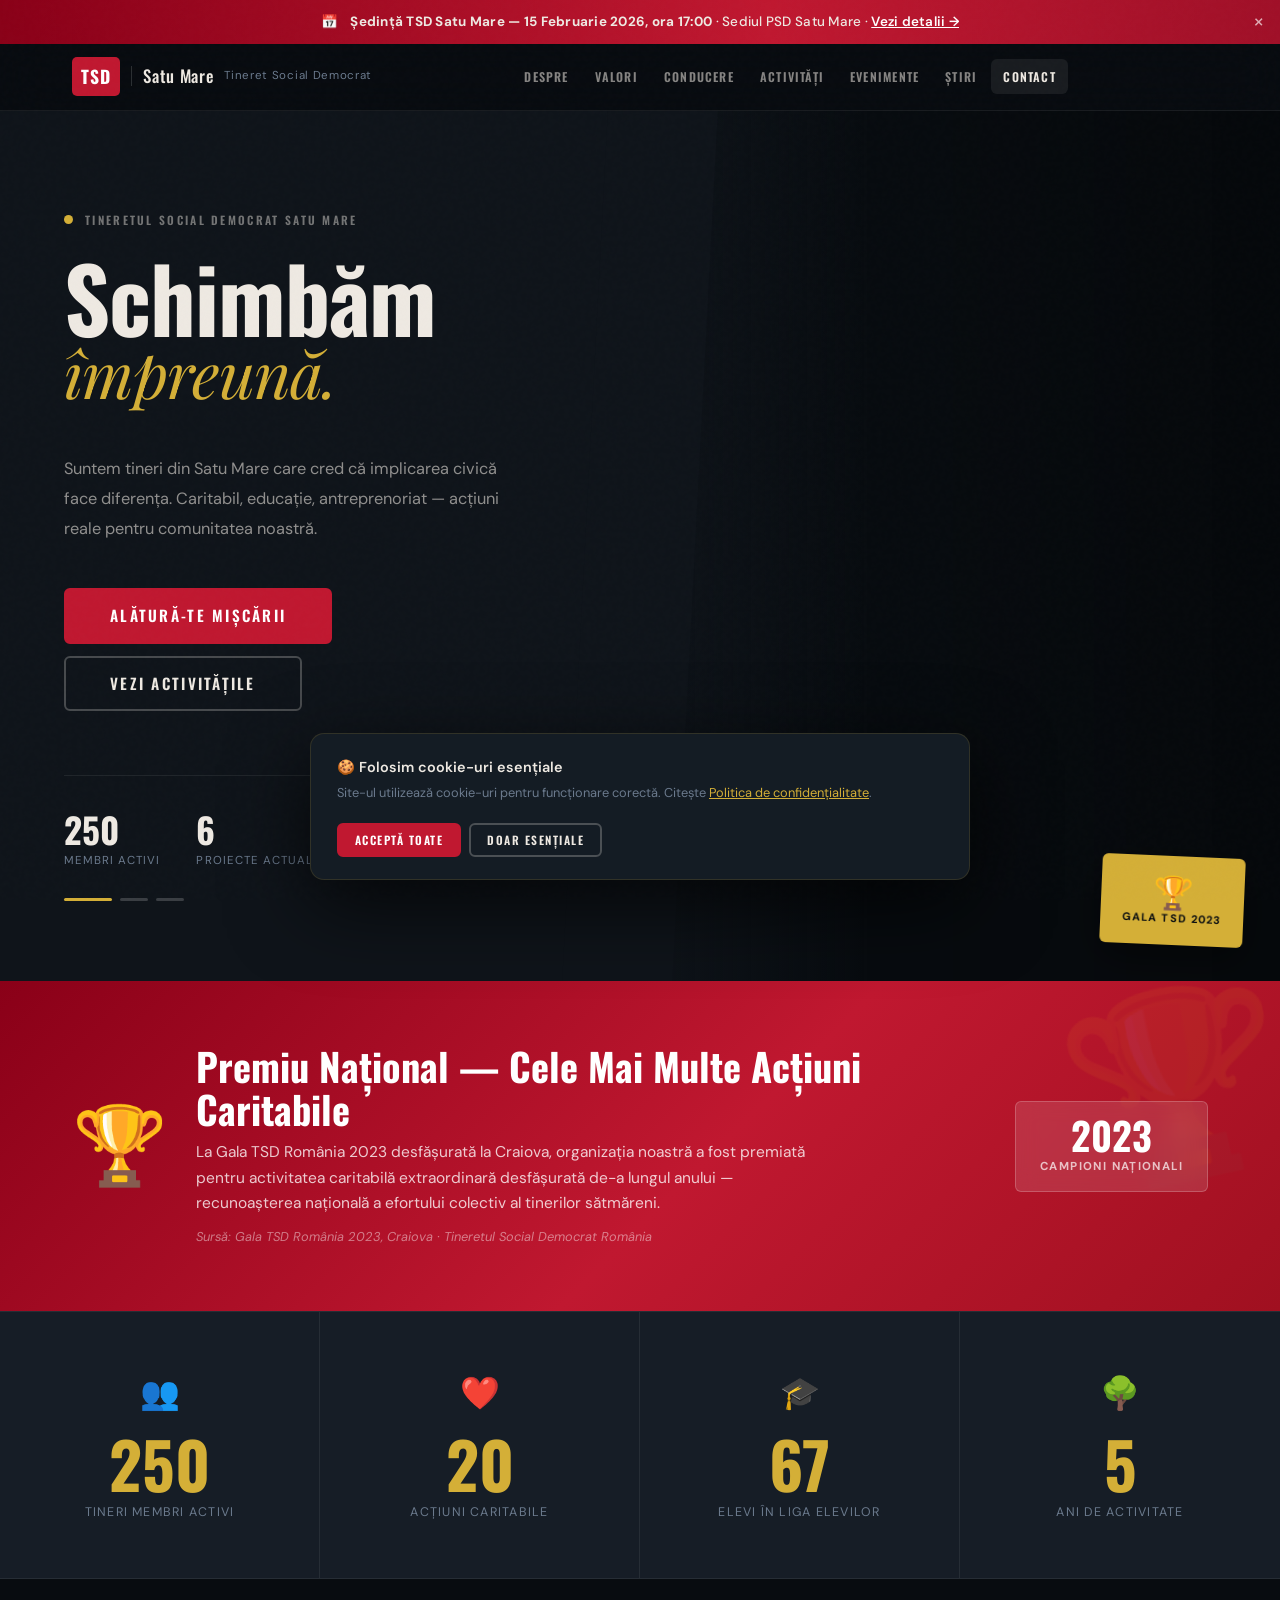
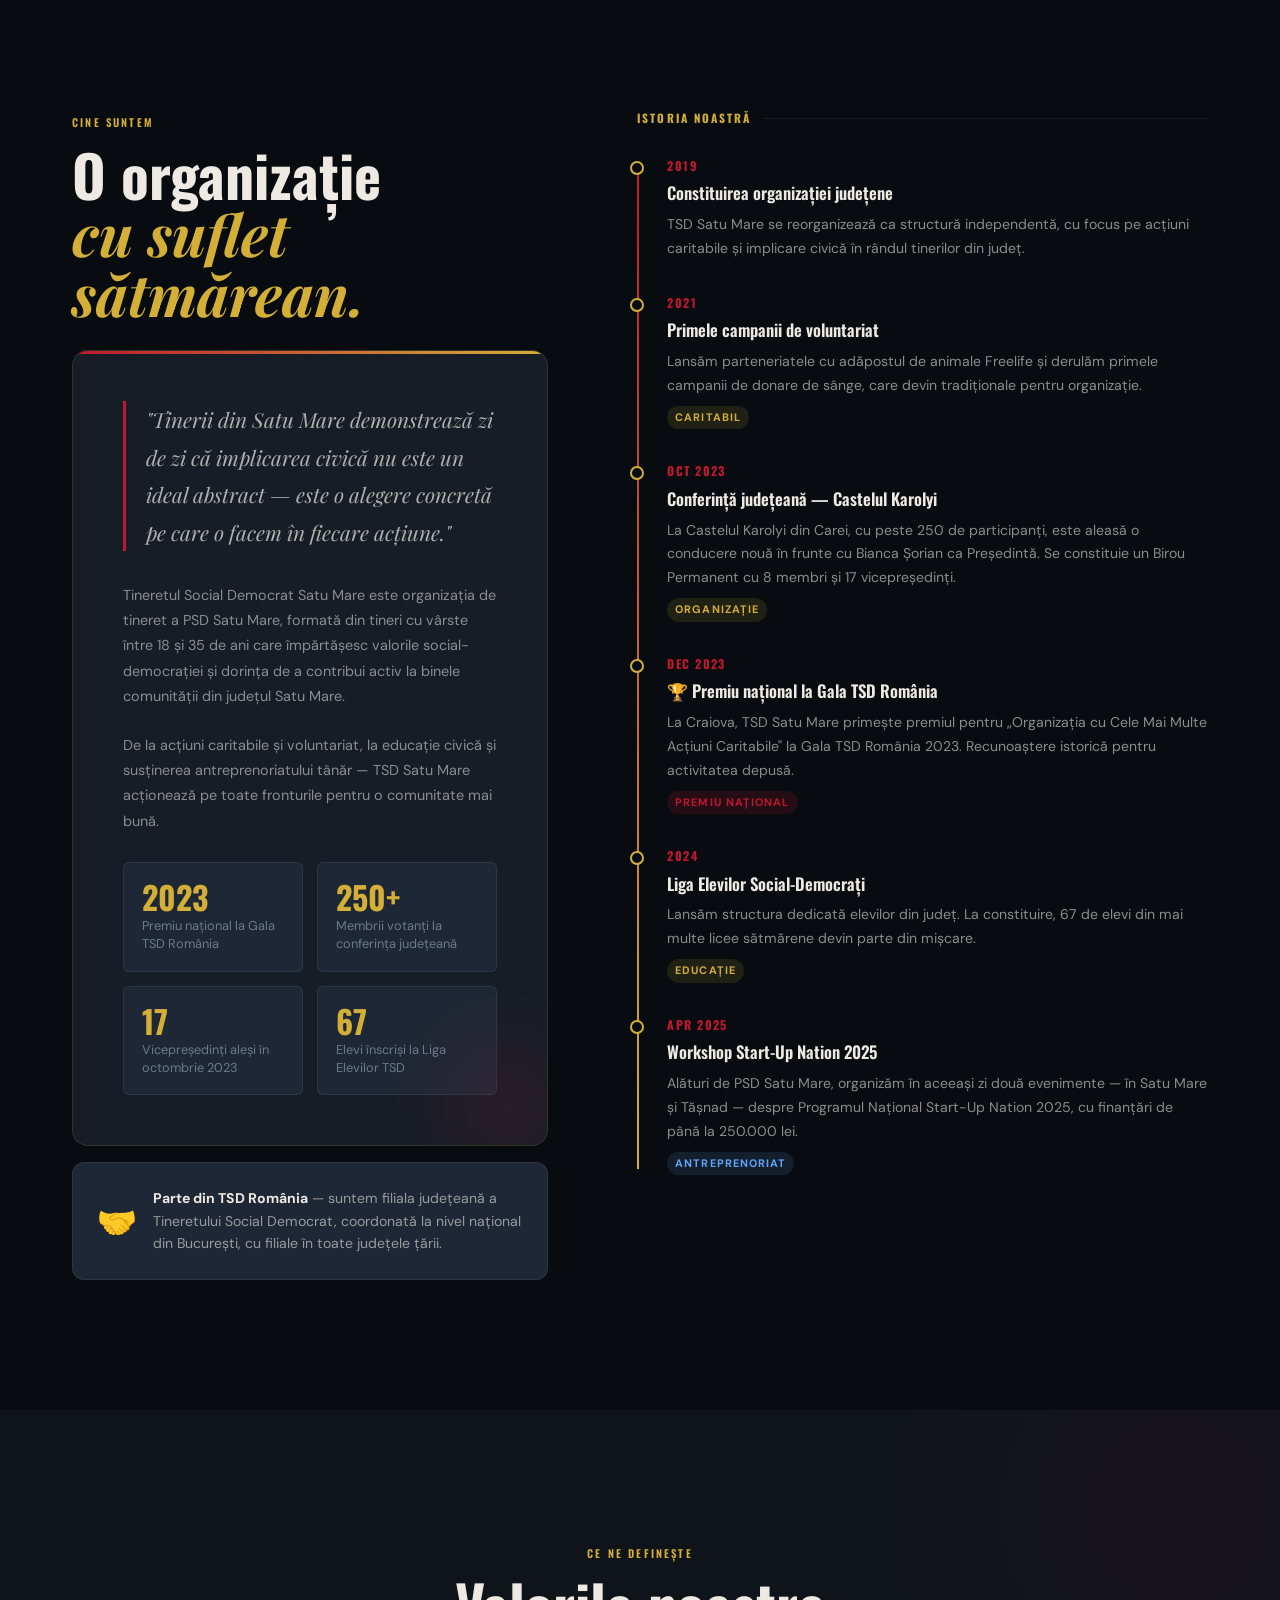
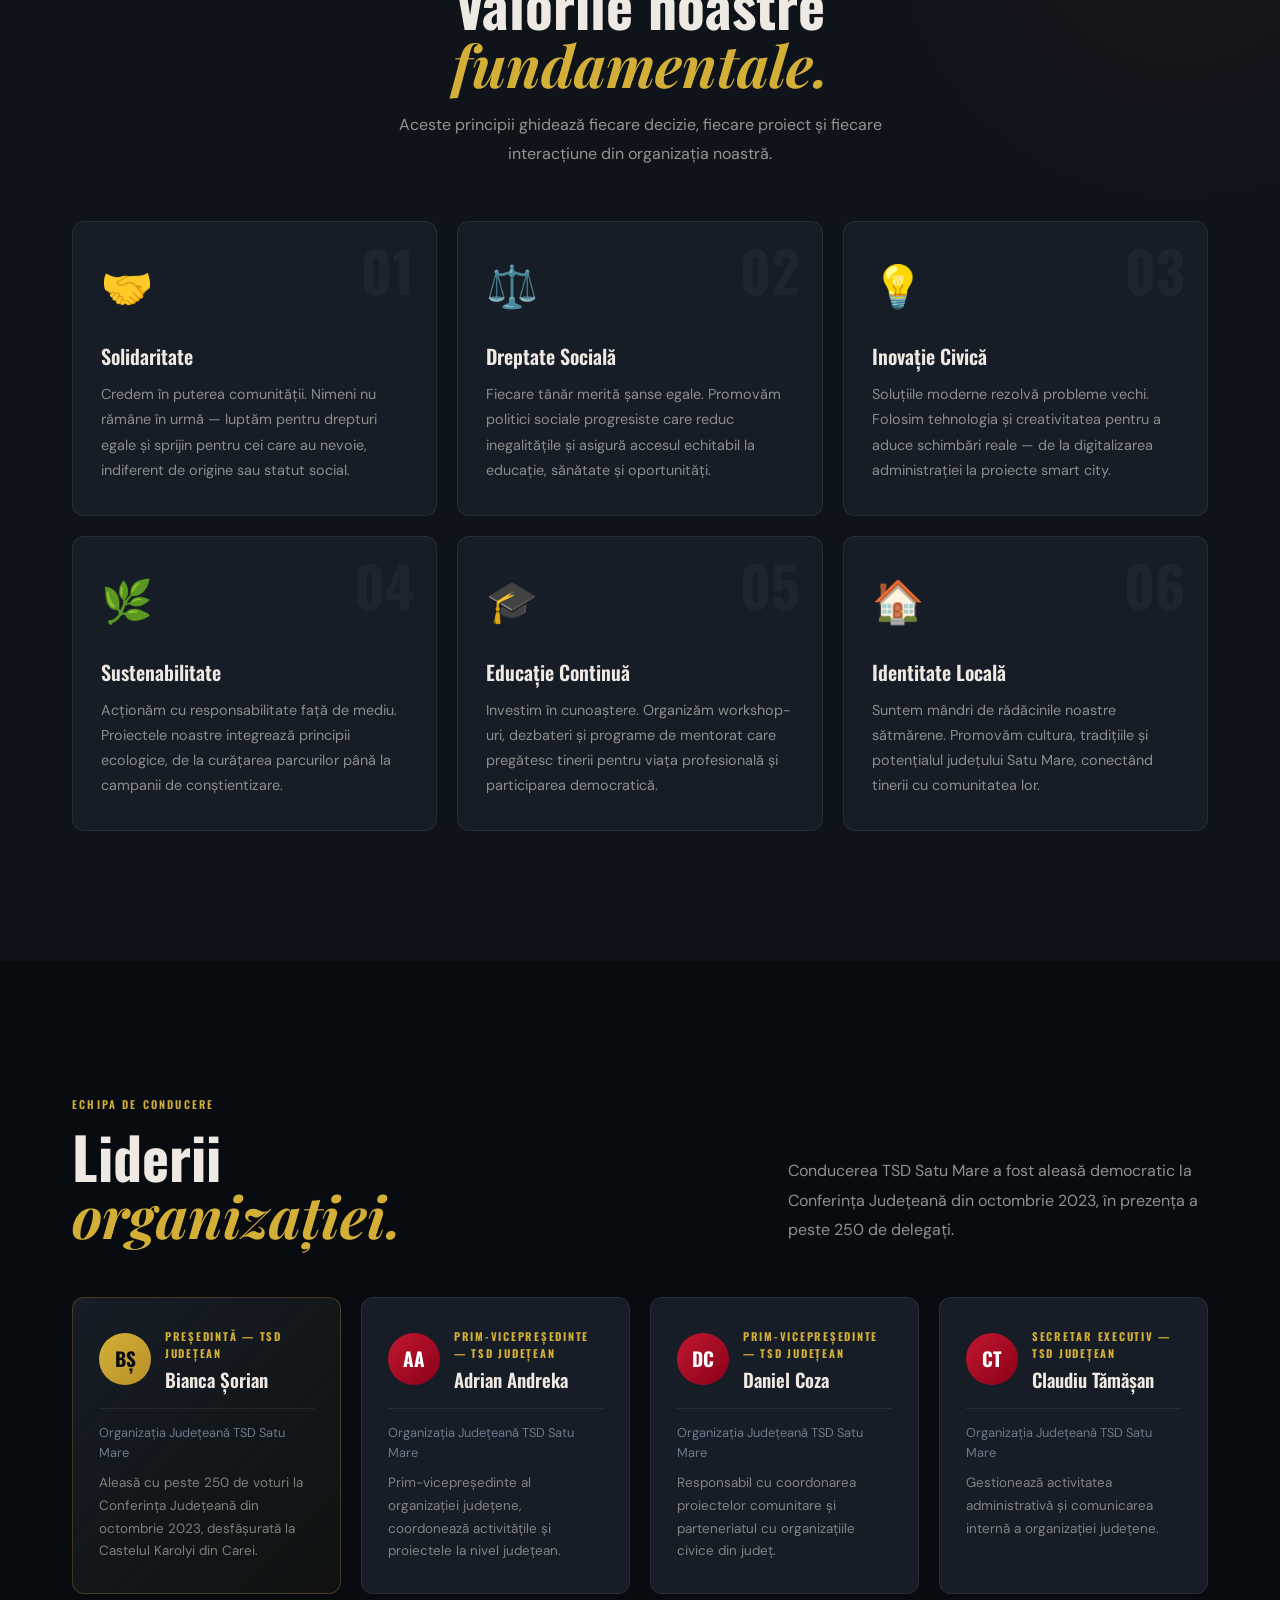
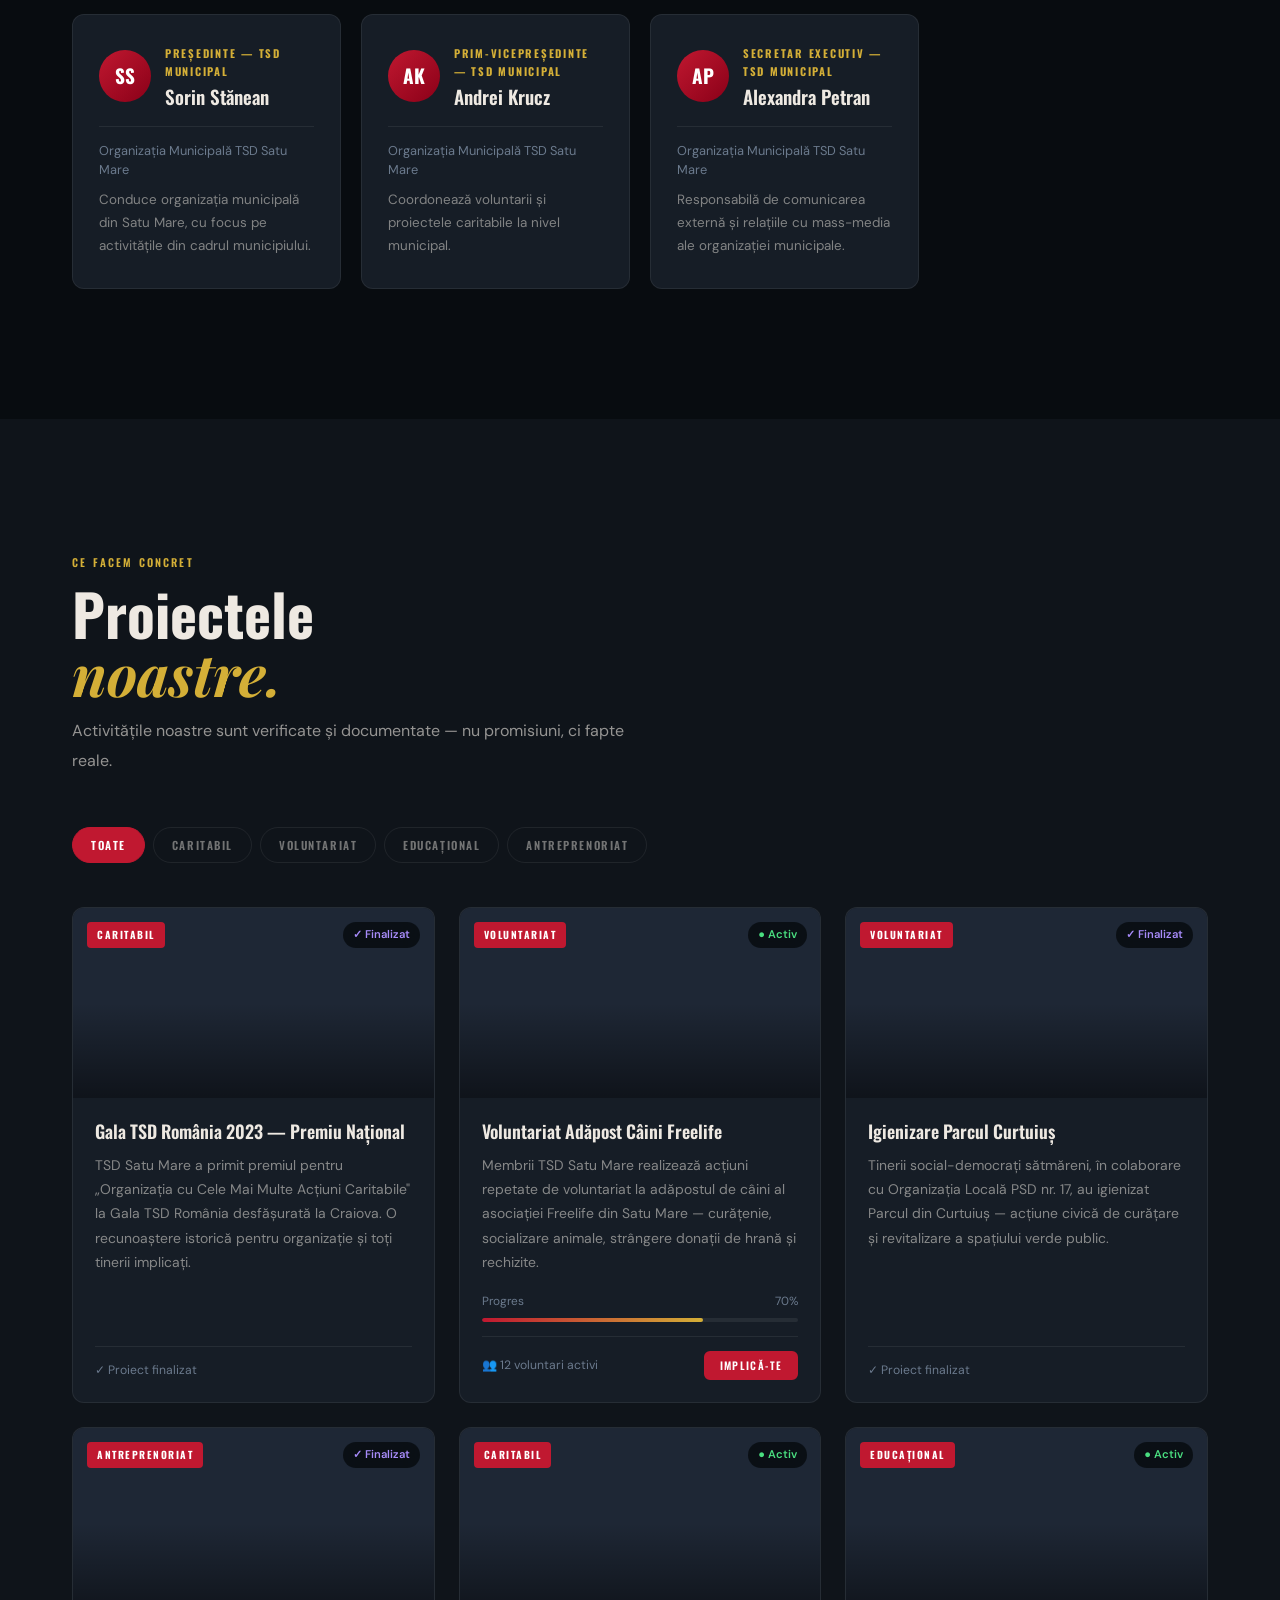
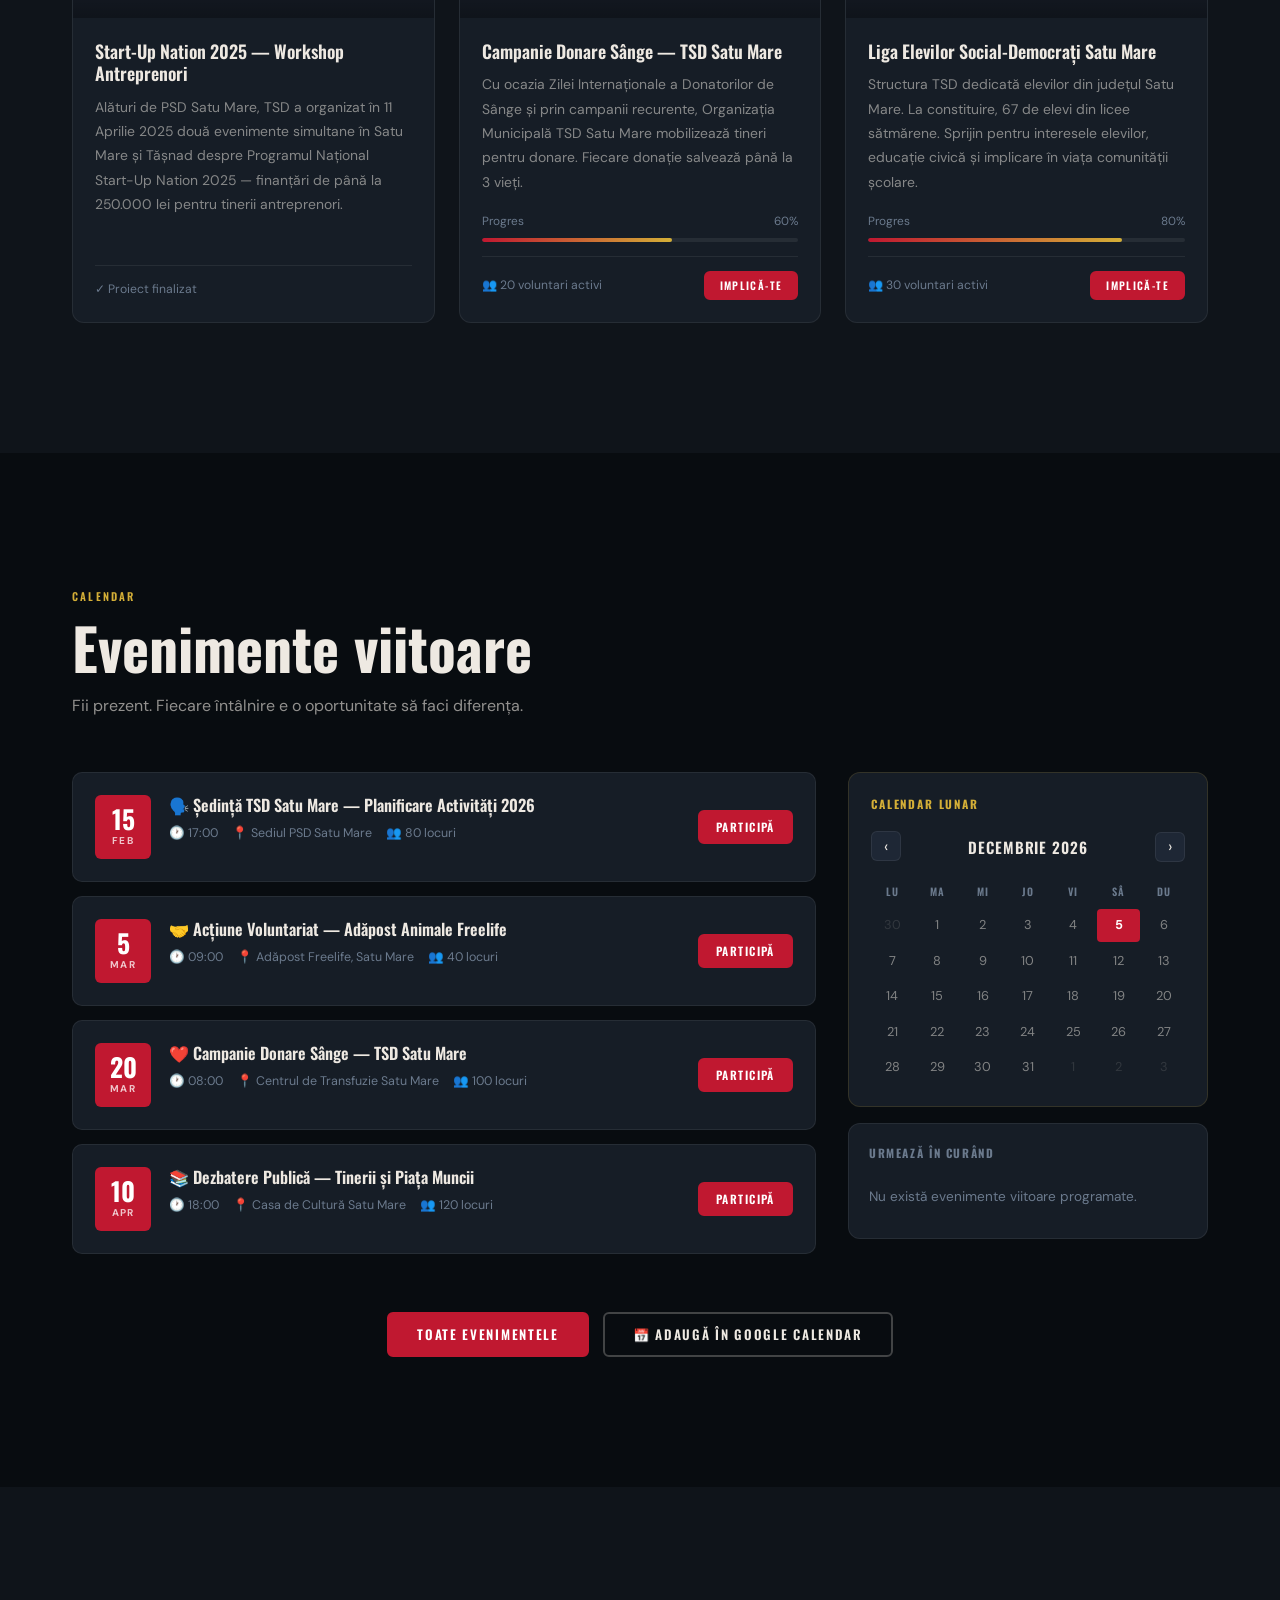
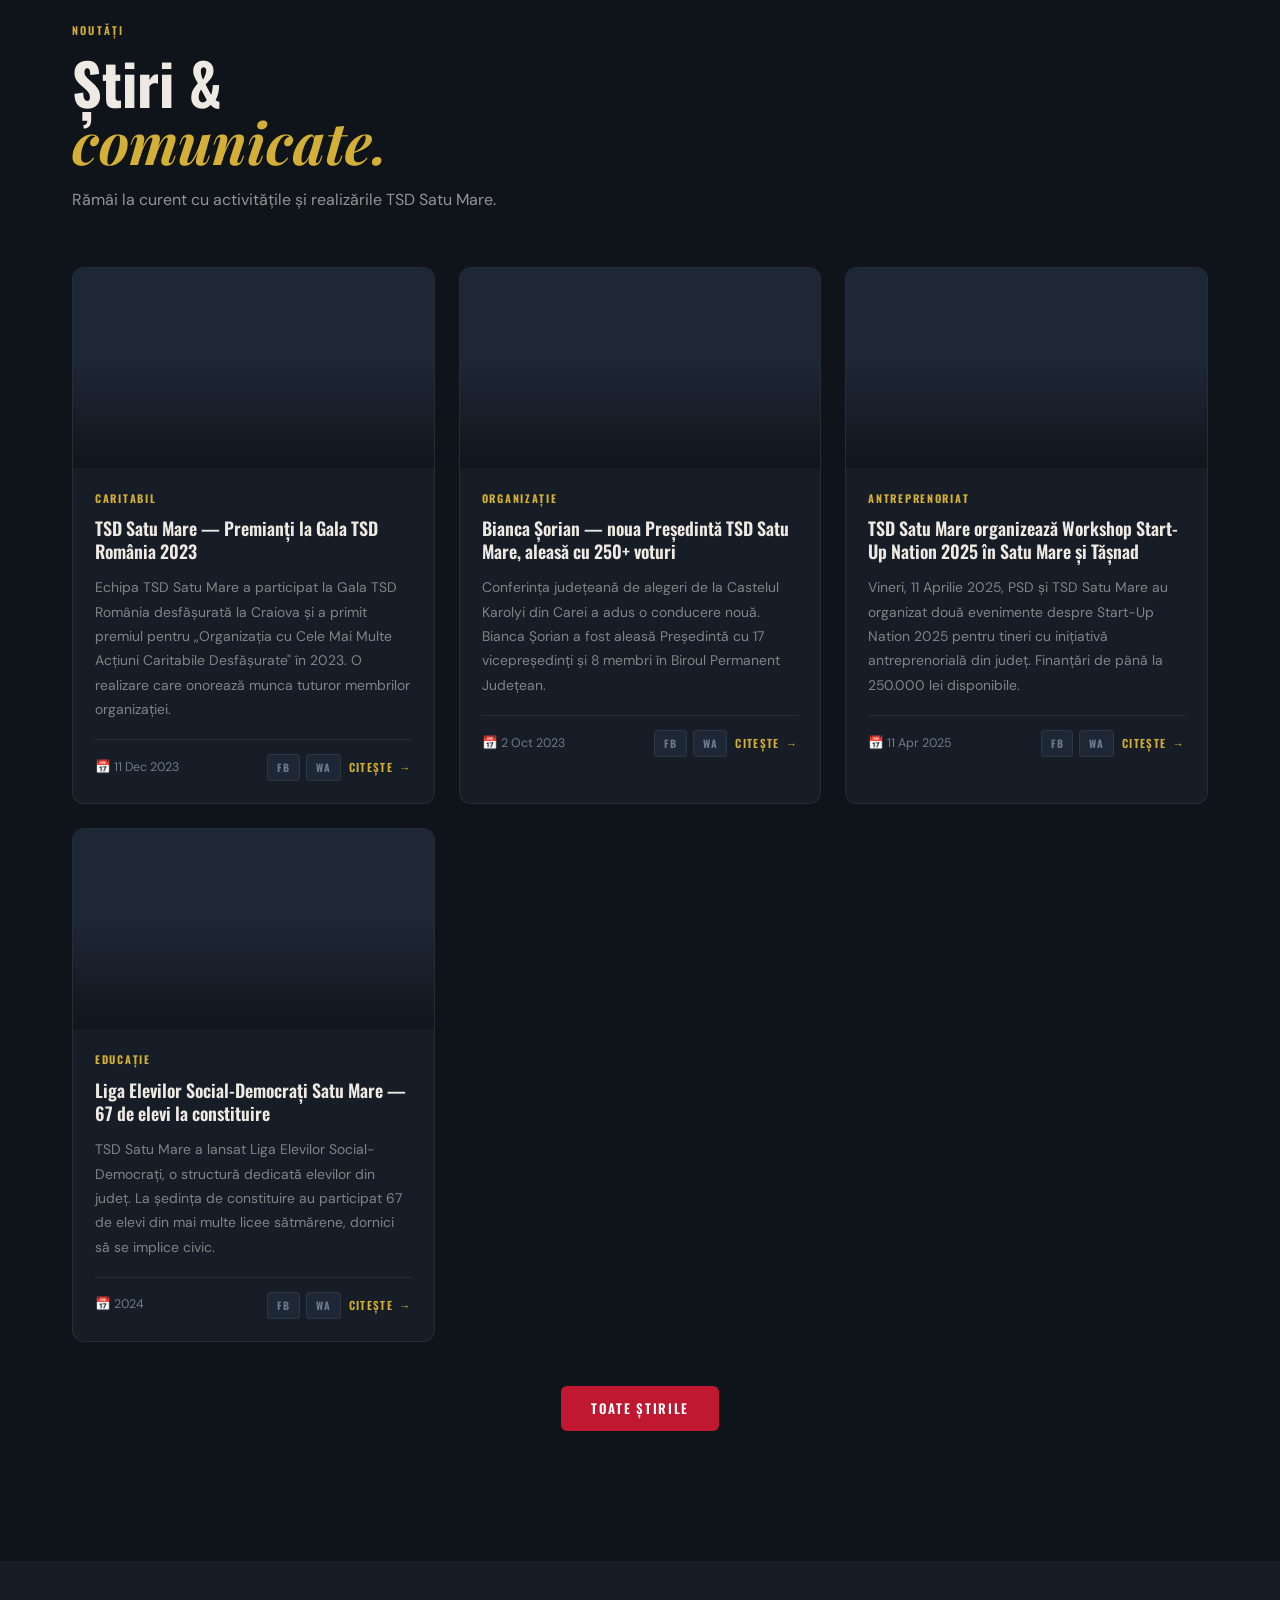
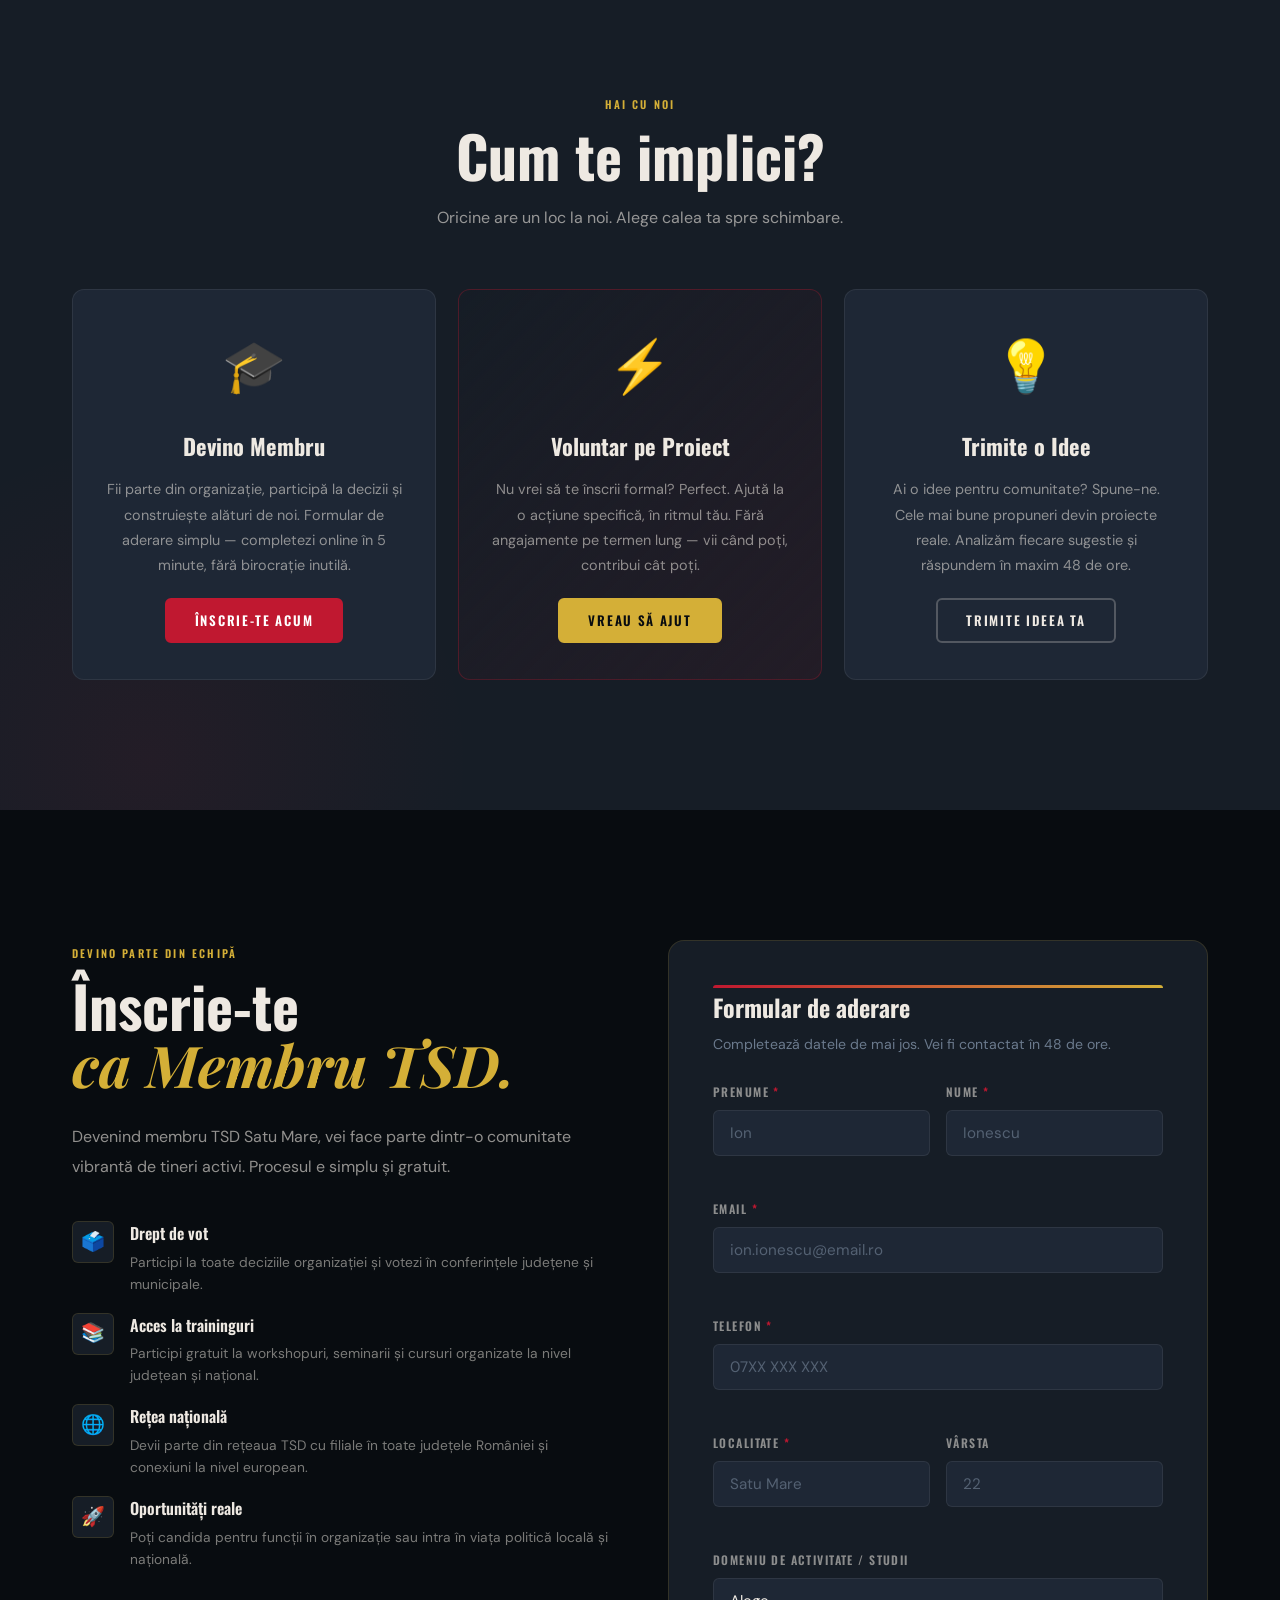
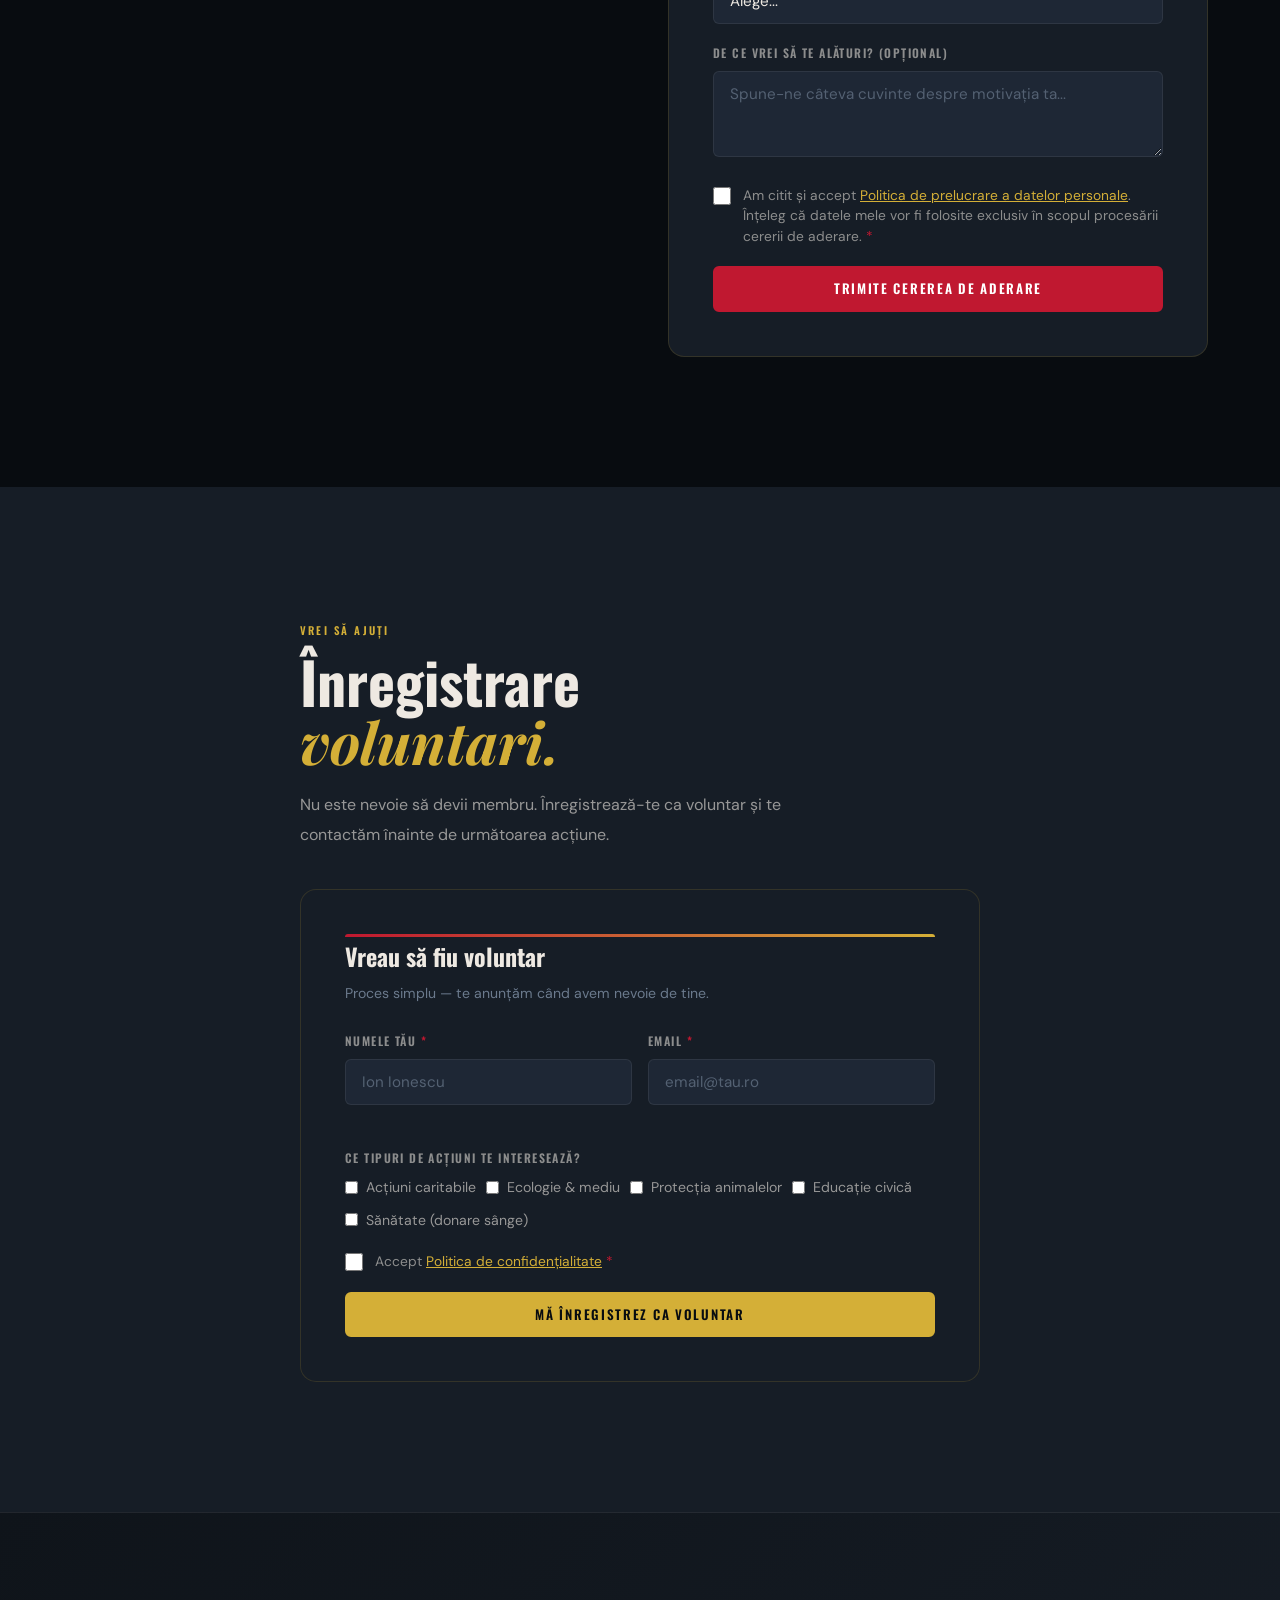
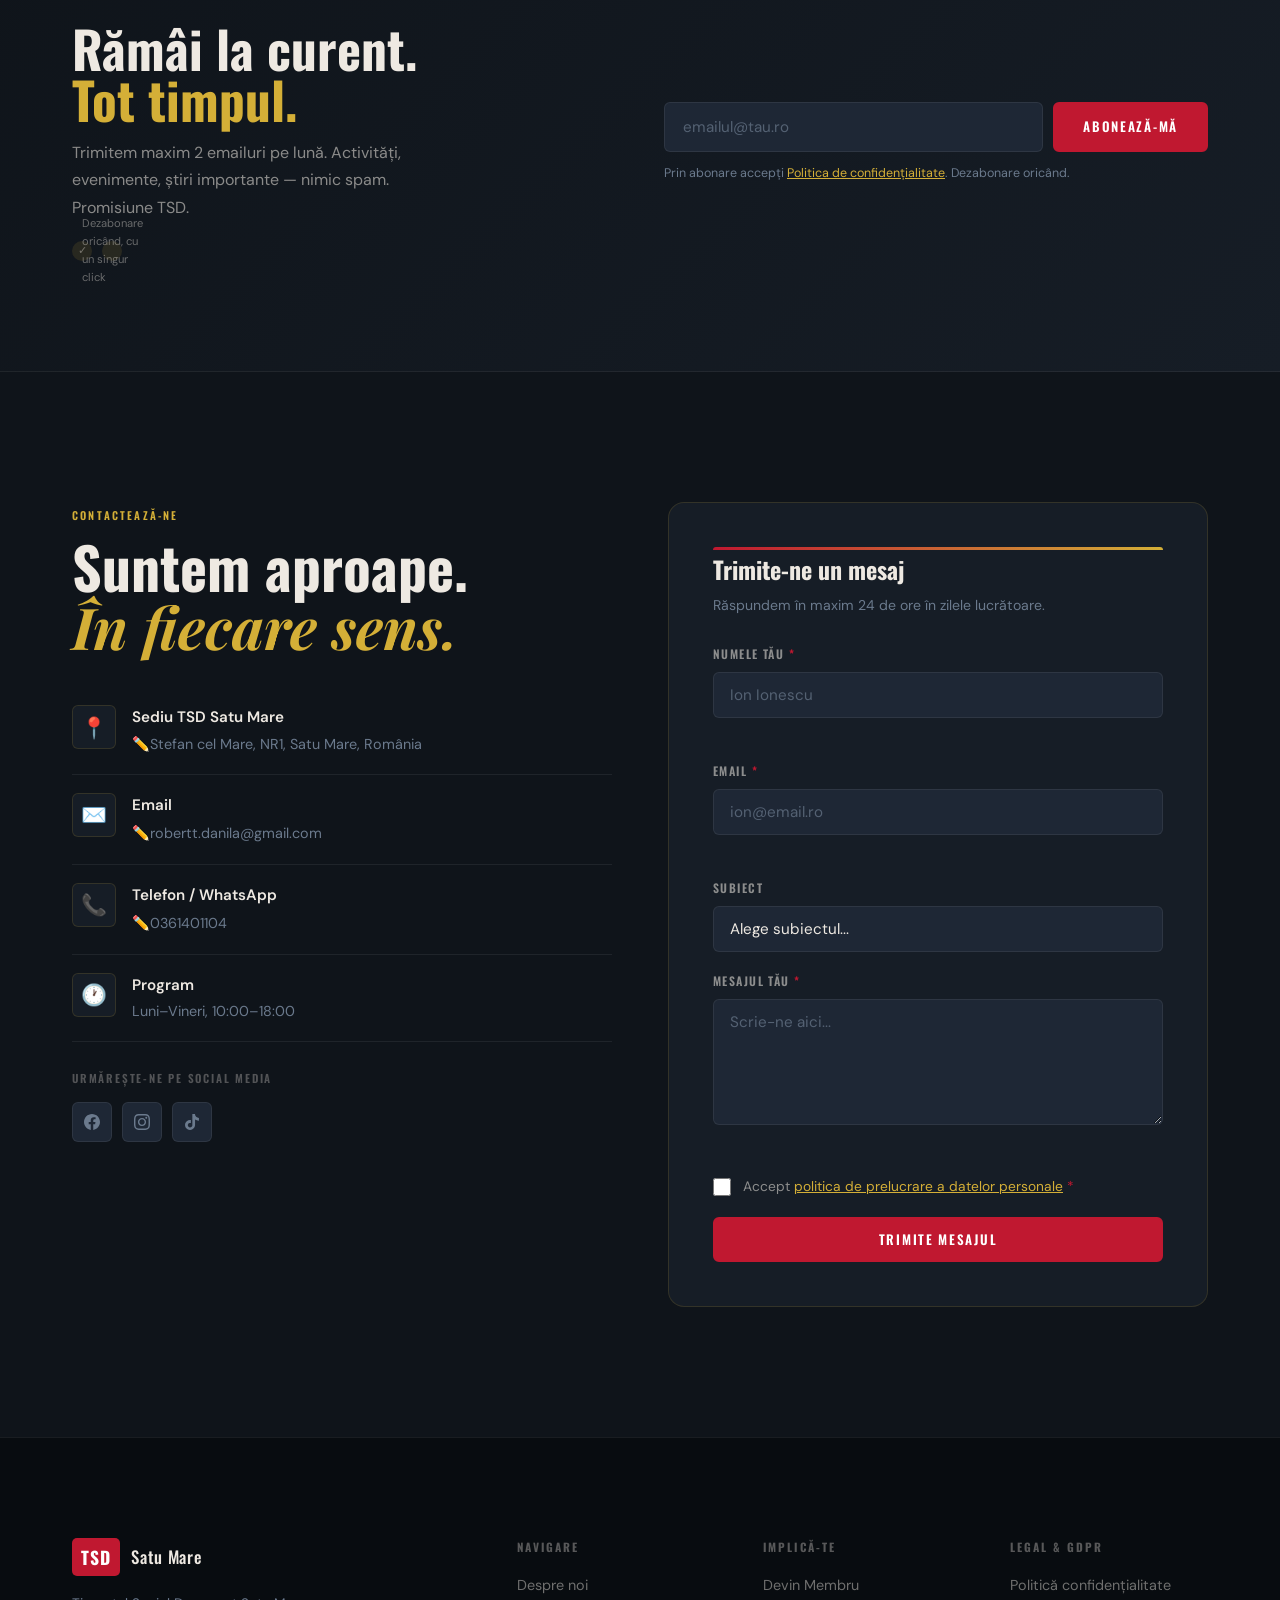
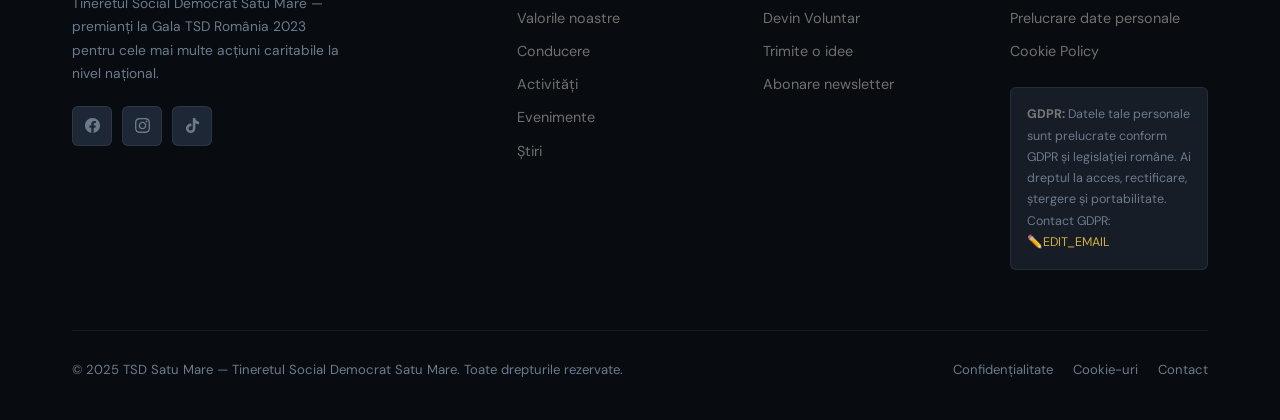
<file: index-3.html>
<!--
╔══════════════════════════════════════════════════════════════╗
║          TSD SATU MARE — VERSIUNE ÎMBUNĂTĂȚITĂ              ║
║  Gata pentru upload pe Netlify                              ║
╠══════════════════════════════════════════════════════════════╣
║  PAȘI NETLIFY:                                              ║
║  1. Redenumește fișierul în index.html                      ║
║  2. Mergi la https://app.netlify.com/drop                   ║
║  3. Trage folderul cu index.html (sau fișierul singur)      ║
║  4. Gata! Primești link xyz.netlify.app                     ║
╠══════════════════════════════════════════════════════════════╣
║  ✏️ EDIT_EMAIL    → robertt.danila@gmail.ro             ║
║  ✏️ EDIT_TELEFON  → 0364401104l           ║
║  ✏️ EDIT_ADRESA   → Strada Stefan cel Mare, NR.1, Satu Mare ║
║  ✏️ EDIT_FB       → https://www.facebook.com/people/PSD-Satu-Mare/100069384511771/              ║
║  ✏️ EDIT_IG       → PSD Satu Mare             ║
║  ✏️ EDIT_TT       → PSD Satu Mare                ║
╚══════════════════════════════════════════════════════════════╝
-->
<!DOCTYPE html>
<html lang="ro">
<head>
<meta charset="UTF-8"/>
<meta name="viewport" content="width=device-width,initial-scale=1"/>
<title>TSD Satu Mare — Tineretul Social Democrat</title>
<meta name="description" content="Tineretul Social Democrat Satu Mare — premianți la Gala TSD România 2023 pentru cele mai multe acțiuni caritabile. 250+ tineri activi. Alătură-te mișcării!"/>
<meta property="og:title" content="TSD Satu Mare — Schimbăm împreună"/>
<meta property="og:description" content="Premianți la Gala TSD România 2023. 250+ tineri activi. Caritabil, educație, antreprenoriat. Vino cu noi!"/>
<meta property="og:type" content="website"/>
<script type="application/ld+json">{"@context":"https://schema.org","@type":"Organization","name":"Tineretul Social Democrat Satu Mare","alternateName":"TSD Satu Mare","description":"Organizația de tineret a PSD Satu Mare, premiată în 2023 pentru cele mai multe acțiuni caritabile la nivel național.","address":{"@type":"PostalAddress","addressLocality":"Satu Mare","addressRegion":"SM","addressCountry":"RO"},"memberOf":{"@type":"Organization","name":"Tineretul Social Democrat România"}}</script>
<link rel="preconnect" href="https://fonts.googleapis.com"/>
<link href="https://fonts.googleapis.com/css2?family=Oswald:wght@300;400;500;600;700&family=Playfair+Display:ital,wght@0,400;0,700;1,400;1,700&family=DM+Sans:wght@300;400;500;600&display=swap" rel="stylesheet"/>
<style>
/* ===== RESET ===== */
*,*::before,*::after{box-sizing:border-box;margin:0;padding:0}
html{scroll-behavior:smooth;font-size:16px}
body{font-family:'DM Sans',sans-serif;background:#080C10;color:#EEE9E2;overflow-x:hidden;line-height:1.6}
img{max-width:100%;display:block}
a{text-decoration:none;color:inherit}
ul{list-style:none}
button{cursor:pointer;font-family:inherit}
:focus-visible{outline:2px solid #D4AF37;outline-offset:3px;border-radius:3px}

/* ===== VARIABLES ===== */
:root{
  --red:#C01830;
  --red-deep:#8A0018;
  --red-glow:rgba(192,24,48,.35);
  --gold:#D4AF37;
  --gold-light:#F0D060;
  --gold-pale:#F7E9A0;
  --cream:#EEE9E2;
  --dark:#080C10;
  --dark-2:#0F141A;
  --dark-3:#161D26;
  --dark-4:#1E2735;
  --dark-5:#252F3F;
  --muted:#6B7A8D;
  --border:rgba(255,255,255,.07);
  --border-accent:rgba(212,175,55,.15);
  --ff-display:'Oswald',sans-serif;
  --ff-serif:'Playfair Display',serif;
  --ff-body:'DM Sans',sans-serif;
  --container:1200px;
  --gap:clamp(16px,4vw,32px);
  --r:6px;
  --r-lg:12px;
  --transition:.25s cubic-bezier(.4,0,.2,1);
}

/* ===== UTILS ===== */
.container{width:100%;max-width:var(--container);margin:0 auto;padding:0 var(--gap)}
.section{padding:clamp(80px,11vw,130px) 0}
.sr-only{position:absolute;width:1px;height:1px;overflow:hidden;clip:rect(0,0,0,0)}
.tag{display:inline-block;font-family:var(--ff-display);font-size:.68rem;font-weight:600;letter-spacing:.2em;text-transform:uppercase;color:var(--gold);margin-bottom:14px}
.h1{font-family:var(--ff-display);font-size:clamp(3rem,7vw,6.5rem);font-weight:700;line-height:.92;letter-spacing:-.01em;color:var(--cream)}
.h2{font-family:var(--ff-display);font-size:clamp(2rem,4.5vw,3.8rem);font-weight:700;line-height:1;color:var(--cream)}
.h3{font-family:var(--ff-display);font-size:clamp(1.2rem,2.5vw,1.7rem);font-weight:600;line-height:1.15;color:var(--cream)}
.body-text{font-size:1rem;color:rgba(238,233,226,.6);line-height:1.85;max-width:560px}
.gold{color:var(--gold)}
.red{color:var(--red)}
.italic{font-family:var(--ff-serif);font-style:italic}
.text-center{text-align:center}
.text-muted{color:var(--muted)}

/* ===== NOISE ===== */
body::before{content:'';position:fixed;inset:0;background-image:url("data:image/svg+xml,%3Csvg viewBox='0 0 200 200' xmlns='http://www.w3.org/2000/svg'%3E%3Cfilter id='n'%3E%3CfeTurbulence type='fractalNoise' baseFrequency='0.85' numOctaves='4' stitchTiles='stitch'/%3E%3C/filter%3E%3Crect width='100%25' height='100%25' filter='url(%23n)' opacity='0.045'/%3E%3C/svg%3E");pointer-events:none;z-index:9999;opacity:.35}

/* ===== BUTTONS ===== */
.btn{display:inline-flex;align-items:center;gap:8px;font-family:var(--ff-display);font-weight:600;font-size:.82rem;letter-spacing:.13em;text-transform:uppercase;padding:14px 28px;border-radius:var(--r);border:2px solid transparent;transition:all var(--transition);white-space:nowrap;line-height:1}
.btn-primary{background:var(--red);color:#fff;border-color:var(--red)}
.btn-primary:hover{background:var(--red-deep);border-color:var(--red-deep);transform:translateY(-2px);box-shadow:0 8px 32px var(--red-glow)}
.btn-gold{background:var(--gold);color:var(--dark);border-color:var(--gold)}
.btn-gold:hover{background:var(--gold-light);transform:translateY(-2px);box-shadow:0 8px 32px rgba(212,175,55,.35)}
.btn-outline{background:transparent;color:var(--cream);border-color:rgba(238,233,226,.25)}
.btn-outline:hover{border-color:var(--cream);background:rgba(238,233,226,.07)}
.btn-outline-gold{background:transparent;color:var(--gold);border-color:var(--gold)}
.btn-outline-gold:hover{background:rgba(212,175,55,.1);transform:translateY(-2px)}
.btn-sm{padding:9px 16px;font-size:.72rem}
.btn-lg{padding:18px 44px;font-size:.95rem;letter-spacing:.15em}
.btn-full{width:100%;justify-content:center}

/* ===== COOKIE BANNER ===== */
#cookie-banner{position:fixed;bottom:20px;left:50%;transform:translateX(-50%);z-index:10000;background:#141C24;border:1px solid var(--border-accent);border-radius:14px;padding:22px 26px;max-width:660px;width:calc(100% - 32px);display:flex;gap:20px;align-items:center;flex-wrap:wrap;box-shadow:0 24px 80px rgba(0,0,0,.7);transition:transform .4s,opacity .4s}
#cookie-banner.hidden{transform:translateX(-50%) translateY(160px);opacity:0;pointer-events:none}
.cookie-text p:first-child{font-weight:600;margin-bottom:4px;font-size:.9rem}
.cookie-text p:last-child{font-size:.8rem;color:var(--muted)}
.cookie-text a{color:var(--gold);text-decoration:underline}
.cookie-btns{display:flex;gap:8px;flex-shrink:0}

/* ===== ALERT ===== */
#alert{background:linear-gradient(90deg,var(--red-deep) 0%,var(--red) 60%,#A01028 100%);padding:11px var(--gap);display:flex;align-items:center;justify-content:center;gap:12px;font-size:.84rem;font-weight:500;position:relative;letter-spacing:.02em}
#alert.hidden{display:none}
#alert-close{position:absolute;right:16px;background:none;border:none;color:#fff;opacity:.65;font-size:1.3rem;line-height:1;transition:opacity var(--transition)}
#alert-close:hover{opacity:1}

/* ===== HEADER ===== */
.site-header{position:sticky;top:0;z-index:1000;background:rgba(8,12,16,.88);backdrop-filter:blur(24px);border-bottom:1px solid var(--border);transition:all var(--transition)}
.site-header.scrolled{background:rgba(8,12,16,.97);border-bottom-color:rgba(192,24,48,.2)}
.header-inner{height:66px;display:flex;align-items:center;justify-content:space-between;gap:20px}
.logo{display:flex;align-items:center;gap:11px;flex-shrink:0}
.logo-badge{background:var(--red);color:#fff;font-family:var(--ff-display);font-weight:700;font-size:1.1rem;padding:5px 9px;border-radius:5px;letter-spacing:.06em}
.logo-name{font-family:var(--ff-display);font-size:1.05rem;font-weight:500;color:var(--cream);letter-spacing:.04em}
.logo-divider{width:1px;height:20px;background:rgba(255,255,255,.15)}
.logo-tagline{font-size:.72rem;color:var(--muted);letter-spacing:.06em;display:none}
@media(min-width:1000px){.logo-tagline{display:block}}
.main-nav{display:none}
@media(min-width:900px){.main-nav{display:flex;gap:2px;align-items:center}}
.nav-link{font-family:var(--ff-display);font-size:.76rem;font-weight:600;letter-spacing:.1em;text-transform:uppercase;color:rgba(238,233,226,.55);padding:8px 12px;border-radius:var(--r);transition:color var(--transition),background var(--transition)}
.nav-link:hover,.nav-link.active{color:var(--cream);background:rgba(255,255,255,.07)}
.header-cta{display:flex;gap:10px;align-items:center}
.hamburger{display:flex;flex-direction:column;gap:5px;background:none;border:none;padding:8px;border-radius:var(--r)}
.hamburger-bar{width:22px;height:2px;background:var(--cream);border-radius:1px;transition:all var(--transition)}
.hamburger.open .hamburger-bar:nth-child(1){transform:translateY(7px) rotate(45deg)}
.hamburger.open .hamburger-bar:nth-child(2){opacity:0;transform:scaleX(0)}
.hamburger.open .hamburger-bar:nth-child(3){transform:translateY(-7px) rotate(-45deg)}
@media(min-width:900px){.hamburger{display:none}}
.mobile-menu{position:fixed;inset:66px 0 0 0;background:var(--dark-2);z-index:999;padding:36px var(--gap);transform:translateX(110%);transition:transform .38s cubic-bezier(.4,0,.2,1);overflow-y:auto}
.mobile-menu.open{transform:translateX(0)}
.mobile-nav-list{display:flex;flex-direction:column;gap:2px;margin-bottom:32px}
.mobile-nav-link{display:block;font-family:var(--ff-display);font-size:1.9rem;font-weight:700;color:rgba(238,233,226,.7);padding:14px 0;border-bottom:1px solid var(--border);letter-spacing:.04em;text-transform:uppercase;transition:color var(--transition),padding-left var(--transition)}
.mobile-nav-link:hover{color:var(--gold);padding-left:14px}
.mobile-social{display:flex;gap:12px;margin-top:24px}

/* ===== HERO ===== */
.hero{position:relative;min-height:96vh;display:grid;grid-template-columns:1fr 1fr;overflow:hidden}
@media(max-width:860px){.hero{grid-template-columns:1fr;min-height:100svh}}
.hero-left{position:relative;display:flex;flex-direction:column;justify-content:flex-end;padding:clamp(48px,8vw,100px) clamp(24px,5vw,80px) clamp(48px,8vw,80px);background:var(--dark-2);z-index:2}
.hero-left::before{content:'';position:absolute;top:0;right:-55px;width:110px;height:100%;background:var(--dark-2);transform:skewX(-3deg);z-index:3}
.hero-eyebrow{display:flex;align-items:center;gap:12px;margin-bottom:28px}
.hero-dot{width:9px;height:9px;background:var(--gold);border-radius:50%;animation:pulse 2.5s ease infinite;flex-shrink:0}
@keyframes pulse{0%,100%{box-shadow:0 0 0 0 rgba(212,175,55,.6)}50%{box-shadow:0 0 0 12px rgba(212,175,55,0)}}
.hero-eyebrow-text{font-family:var(--ff-display);font-size:.72rem;font-weight:600;letter-spacing:.2em;text-transform:uppercase;color:rgba(238,233,226,.45)}
.hero-title{font-family:var(--ff-display);font-size:clamp(3.4rem,7vw,7rem);font-weight:700;line-height:.9;color:var(--cream);margin-bottom:10px;letter-spacing:-.01em}
.hero-title-italic{display:block;font-family:var(--ff-serif);font-style:italic;font-weight:400;font-size:clamp(2rem,5vw,4.8rem);color:var(--gold);line-height:1.1;margin-bottom:36px}
.hero-desc{font-size:1.02rem;color:rgba(238,233,226,.58);line-height:1.85;margin-bottom:44px;max-width:440px}
.hero-actions{display:flex;gap:12px;flex-wrap:wrap;margin-bottom:64px}
.hero-stats{display:flex;gap:36px;border-top:1px solid var(--border);padding-top:36px;flex-wrap:wrap}
.hero-stat{display:flex;flex-direction:column}
.hero-stat-num{font-family:var(--ff-display);font-size:2.2rem;font-weight:700;color:var(--cream);line-height:1}
.hero-stat-label{font-size:.72rem;color:var(--muted);letter-spacing:.09em;text-transform:uppercase;margin-top:5px}
.hero-right{position:relative;overflow:hidden}
@media(max-width:860px){.hero-right{height:42vh;order:-1}}
.hero-img{position:absolute;inset:0;background-size:cover;background-position:center;transition:opacity 1.5s ease,transform 12s ease;opacity:0;transform:scale(1.08)}
.hero-img.active{opacity:1;transform:scale(1)}
.hero-right-overlay{position:absolute;inset:0;background:linear-gradient(to right,var(--dark-2) 0%,transparent 35%,rgba(0,0,0,.3) 100%);z-index:2}
.hero-badge{position:absolute;bottom:36px;right:36px;z-index:3;background:var(--gold);color:var(--dark);padding:18px 22px;border-radius:var(--r);text-align:center;transform:rotate(2.5deg);box-shadow:0 12px 40px rgba(0,0,0,.5)}
.hero-badge-num{font-family:var(--ff-display);font-size:2rem;font-weight:700;line-height:1}
.hero-badge-text{font-size:.68rem;font-weight:700;letter-spacing:.1em;text-transform:uppercase;margin-top:4px}
.slider-dots{display:flex;gap:8px;margin-top:28px}
.slider-dot{width:28px;height:3px;background:rgba(255,255,255,.18);border:none;border-radius:2px;transition:all var(--transition);padding:0}
.slider-dot.active{background:var(--gold);width:48px}

/* ===== PRIZE BANNER ===== */
.prize-banner{background:linear-gradient(135deg,var(--red-deep) 0%,var(--red) 55%,#A01020 100%);padding:clamp(36px,6vw,64px) 0;position:relative;overflow:hidden}
.prize-banner::before{content:'🏆';position:absolute;right:-10px;top:-40px;font-size:clamp(90px,14vw,180px);opacity:.07;transform:rotate(-12deg);pointer-events:none}
.prize-inner{display:flex;align-items:center;gap:28px;flex-wrap:wrap}
.prize-trophy{font-size:clamp(3rem,6vw,5.5rem);flex-shrink:0;animation:float 3.2s ease-in-out infinite}
@keyframes float{0%,100%{transform:translateY(0) rotate(-2deg)}50%{transform:translateY(-12px) rotate(2deg)}}
.prize-content{flex:1}
.prize-title{font-family:var(--ff-display);font-size:clamp(1.5rem,3vw,2.4rem);font-weight:700;color:#fff;line-height:1.1;margin-bottom:10px}
.prize-desc{font-size:.97rem;color:rgba(255,255,255,.78);line-height:1.65;max-width:640px}
.prize-source{font-size:.8rem;color:rgba(255,255,255,.45);margin-top:10px;font-style:italic}
.prize-badge{background:rgba(255,255,255,.12);border:1px solid rgba(255,255,255,.2);border-radius:var(--r);padding:14px 24px;flex-shrink:0;text-align:center;backdrop-filter:blur(10px)}
.prize-badge-year{font-family:var(--ff-display);font-size:2.4rem;font-weight:700;color:#fff;line-height:1}
.prize-badge-label{font-size:.72rem;font-weight:700;letter-spacing:.12em;text-transform:uppercase;color:rgba(255,255,255,.7);margin-top:4px}

/* ===== IMPACT NUMBERS ===== */
.impact-section{background:var(--dark-3);border-top:1px solid var(--border);border-bottom:1px solid var(--border)}
.impact-grid{display:grid;grid-template-columns:repeat(2,1fr);gap:0}
@media(min-width:600px){.impact-grid{grid-template-columns:repeat(4,1fr)}}
.impact-item{padding:clamp(32px,5vw,56px) clamp(24px,4vw,40px);text-align:center;border-right:1px solid var(--border);position:relative}
.impact-item:last-child{border-right:none}
.impact-item:nth-child(2n){border-right:none}
@media(min-width:600px){.impact-item:nth-child(2n){border-right:1px solid var(--border)}.impact-item:last-child{border-right:none}.impact-item:nth-child(4n){border-right:none}}
.impact-item::after{content:'';position:absolute;bottom:0;left:50%;transform:translateX(-50%);width:40%;height:2px;background:linear-gradient(to right,transparent,var(--gold),transparent);opacity:0;transition:opacity .4s}
.impact-item:hover::after{opacity:1}
.impact-icon{font-size:2rem;margin-bottom:12px;display:block}
.impact-num{font-family:var(--ff-display);font-size:clamp(2.5rem,5vw,4rem);font-weight:700;color:var(--cream);line-height:1;display:block}
.impact-suffix{color:var(--gold)}
.impact-label{font-size:.78rem;color:var(--muted);letter-spacing:.1em;text-transform:uppercase;margin-top:8px;line-height:1.5;display:block}

/* ===== ABOUT ===== */
.about-section{background:var(--dark)}
.about-grid{display:grid;grid-template-columns:1fr;gap:clamp(48px,7vw,90px);align-items:start}
@media(min-width:900px){.about-grid{grid-template-columns:5fr 6fr}}
.about-visual-stack{position:relative;padding-bottom:60px}
.about-main-card{background:var(--dark-3);border:1px solid var(--border-accent);border-radius:16px;padding:clamp(28px,5vw,50px);position:relative;overflow:hidden}
.about-main-card::before{content:'';position:absolute;top:0;left:0;right:0;height:3px;background:linear-gradient(to right,var(--red),var(--gold))}
.about-main-card::after{content:'';position:absolute;bottom:-80px;right:-80px;width:240px;height:240px;background:radial-gradient(circle,rgba(192,24,48,.1) 0%,transparent 70%);pointer-events:none}
.about-quote{font-family:var(--ff-serif);font-style:italic;font-size:clamp(1.05rem,2vw,1.3rem);color:rgba(238,233,226,.72);line-height:1.8;margin-bottom:32px;border-left:3px solid var(--red);padding-left:20px}
.about-facts{display:grid;grid-template-columns:1fr 1fr;gap:14px;margin-top:28px}
.fact-item{background:var(--dark-4);border:1px solid var(--border);border-radius:var(--r);padding:18px;transition:border-color var(--transition)}
.fact-item:hover{border-color:var(--border-accent)}
.fact-num{font-family:var(--ff-display);font-size:2rem;font-weight:700;color:var(--gold);line-height:1}
.fact-label{font-size:.8rem;color:var(--muted);margin-top:4px;line-height:1.4}
.about-secondary-card{background:var(--dark-4);border:1px solid var(--border);border-radius:12px;padding:24px;margin-top:16px;display:flex;align-items:center;gap:16px}
.about-secondary-icon{font-size:2rem;flex-shrink:0}
.about-secondary-text{font-size:.88rem;color:rgba(238,233,226,.6);line-height:1.6}
.about-secondary-text strong{color:var(--cream)}
/* Timeline */
.timeline-wrap{padding-left:0}
.tl-section-title{font-family:var(--ff-display);font-size:.72rem;font-weight:700;letter-spacing:.18em;text-transform:uppercase;color:var(--gold);margin-bottom:28px;display:flex;align-items:center;gap:12px}
.tl-section-title::after{content:'';flex:1;height:1px;background:var(--border)}
.timeline{position:relative;padding-left:30px}
.timeline::before{content:'';position:absolute;left:0;top:6px;bottom:6px;width:2px;background:linear-gradient(to bottom,var(--red),var(--gold))}
.timeline-item{position:relative;margin-bottom:32px}
.timeline-item:last-child{margin-bottom:0}
.timeline-dot{position:absolute;left:-37px;top:5px;width:14px;height:14px;background:var(--dark);border:2px solid var(--gold);border-radius:50%;transition:background var(--transition)}
.timeline-item:hover .timeline-dot{background:var(--gold)}
.timeline-year{font-family:var(--ff-display);font-size:.76rem;font-weight:700;color:var(--red);letter-spacing:.12em;text-transform:uppercase;margin-bottom:5px}
.timeline-h{font-family:var(--ff-display);font-size:1.05rem;font-weight:600;color:var(--cream);margin-bottom:6px}
.timeline-text{font-size:.88rem;color:rgba(238,233,226,.58);line-height:1.7}
.timeline-tag{display:inline-block;font-size:.68rem;font-weight:700;letter-spacing:.1em;text-transform:uppercase;background:rgba(212,175,55,.12);color:var(--gold);padding:3px 8px;border-radius:100px;margin-top:8px}

/* ===== VALUES SECTION ===== */
.values-section{background:var(--dark-2);position:relative;overflow:hidden}
.values-section::before{content:'';position:absolute;top:-200px;right:-200px;width:600px;height:600px;background:radial-gradient(circle,rgba(192,24,48,.06) 0%,transparent 70%);pointer-events:none}
.values-grid{display:grid;grid-template-columns:repeat(auto-fill,minmax(280px,1fr));gap:20px;margin-top:52px}
.value-card{background:var(--dark-3);border:1px solid var(--border);border-radius:var(--r-lg);padding:32px 28px;transition:all var(--transition);position:relative;overflow:hidden;cursor:default}
.value-card::before{content:'';position:absolute;inset:0;background:linear-gradient(135deg,rgba(192,24,48,.05) 0%,transparent 60%);opacity:0;transition:opacity var(--transition)}
.value-card:hover{border-color:rgba(192,24,48,.25);transform:translateY(-6px);box-shadow:0 20px 60px rgba(0,0,0,.4)}
.value-card:hover::before{opacity:1}
.value-icon{font-size:2.6rem;margin-bottom:20px;display:block}
.value-title{font-family:var(--ff-display);font-size:1.25rem;font-weight:600;color:var(--cream);margin-bottom:10px}
.value-text{font-size:.9rem;color:rgba(238,233,226,.55);line-height:1.75}
.value-number{position:absolute;top:20px;right:22px;font-family:var(--ff-display);font-size:3.5rem;font-weight:700;color:rgba(255,255,255,.04);line-height:1;user-select:none}

/* ===== LEADERSHIP ===== */
.leadership-section{background:var(--dark)}
.leadership-intro{display:flex;align-items:flex-end;justify-content:space-between;flex-wrap:wrap;gap:20px;margin-bottom:52px}
.leadership-grid{display:grid;grid-template-columns:repeat(auto-fill,minmax(260px,1fr));gap:20px}
.leader-card{background:var(--dark-3);border:1px solid var(--border);border-radius:var(--r-lg);padding:30px 26px;transition:all var(--transition);position:relative;overflow:hidden}
.leader-card::before{content:'';position:absolute;top:0;left:0;right:0;height:3px;background:linear-gradient(to right,var(--red),var(--gold));transform:scaleX(0);transform-origin:left;transition:transform var(--transition)}
.leader-card:hover{border-color:rgba(212,175,55,.2);transform:translateY(-5px);box-shadow:0 16px 48px rgba(0,0,0,.4)}
.leader-card:hover::before{transform:scaleX(1)}
.leader-card.president{border-color:rgba(212,175,55,.25);background:linear-gradient(135deg,var(--dark-3) 0%,rgba(212,175,55,.04) 100%)}
.leader-header{display:flex;align-items:center;gap:14px;margin-bottom:18px}
.leader-avatar{width:52px;height:52px;border-radius:50%;background:linear-gradient(135deg,var(--red) 0%,var(--red-deep) 100%);display:flex;align-items:center;justify-content:center;font-family:var(--ff-display);font-size:1.2rem;font-weight:700;color:#fff;flex-shrink:0}
.leader-card.president .leader-avatar{background:linear-gradient(135deg,var(--gold) 0%,#B8902A 100%);color:var(--dark)}
.leader-role{font-family:var(--ff-display);font-size:.68rem;font-weight:700;letter-spacing:.16em;text-transform:uppercase;color:var(--gold);margin-bottom:5px}
.leader-name{font-family:var(--ff-display);font-size:1.18rem;font-weight:600;color:var(--cream);line-height:1.2}
.leader-org{font-size:.8rem;color:var(--muted);margin-top:6px;line-height:1.5}
.leader-divider{height:1px;background:var(--border);margin:14px 0}
.leader-bio{font-size:.84rem;color:rgba(238,233,226,.5);line-height:1.7}

/* ===== ACTIVITIES ===== */
.activities-section{background:var(--dark-2)}
.filter-bar{display:flex;gap:8px;flex-wrap:wrap;margin-bottom:44px}
.filter-btn{font-family:var(--ff-display);font-size:.7rem;font-weight:600;letter-spacing:.14em;text-transform:uppercase;padding:9px 18px;border:1px solid var(--border);background:transparent;color:rgba(238,233,226,.45);border-radius:100px;transition:all var(--transition)}
.filter-btn:hover,.filter-btn.active{background:var(--red);border-color:var(--red);color:#fff}
.activities-grid{display:grid;grid-template-columns:repeat(auto-fill,minmax(310px,1fr));gap:24px}
.activity-card{background:var(--dark-3);border:1px solid var(--border);border-radius:var(--r-lg);overflow:hidden;transition:all var(--transition);display:flex;flex-direction:column}
.activity-card:hover{border-color:rgba(192,24,48,.3);transform:translateY(-7px);box-shadow:0 24px 70px rgba(0,0,0,.45)}
.activity-card.hidden{display:none}
.activity-img{height:190px;background-size:cover;background-position:center;background-color:var(--dark-4);position:relative}
.activity-img-overlay{position:absolute;inset:0;background:linear-gradient(to top,rgba(0,0,0,.5) 0%,transparent 50%)}
.activity-cat{position:absolute;top:14px;left:14px;font-family:var(--ff-display);font-size:.63rem;font-weight:700;letter-spacing:.15em;text-transform:uppercase;background:var(--red);color:#fff;padding:5px 10px;border-radius:4px}
.activity-status{position:absolute;top:14px;right:14px;font-size:.7rem;font-weight:600;padding:4px 10px;border-radius:100px;background:rgba(8,12,16,.85);backdrop-filter:blur(8px)}
.activity-status.activ{color:#4ade80}
.activity-status.planificat{color:#60a5fa}
.activity-status.finalizat{color:#a78bfa}
.activity-body{padding:22px;flex:1;display:flex;flex-direction:column}
.activity-title{font-family:var(--ff-display);font-size:1.12rem;font-weight:600;color:var(--cream);margin-bottom:10px;line-height:1.25}
.activity-desc{font-size:.87rem;color:rgba(238,233,226,.52);line-height:1.75;flex:1;margin-bottom:18px}
.progress-wrap{margin-bottom:14px}
.progress-header{display:flex;justify-content:space-between;font-size:.74rem;color:var(--muted);margin-bottom:7px}
.progress-track{height:4px;background:rgba(255,255,255,.07);border-radius:2px;overflow:hidden}
.progress-fill{height:100%;background:linear-gradient(to right,var(--red),var(--gold));border-radius:2px;transition:width 1.4s ease}
.activity-footer{display:flex;align-items:center;justify-content:space-between;padding-top:14px;border-top:1px solid var(--border);font-size:.76rem;color:var(--muted)}

/* ===== EVENTS ===== */
.events-section{background:var(--dark)}
.events-layout{display:grid;grid-template-columns:1fr;gap:32px}
@media(min-width:960px){.events-layout{grid-template-columns:1fr 360px}}
.event-item{display:flex;gap:18px;padding:22px;border-radius:10px;background:var(--dark-3);border:1px solid var(--border);cursor:pointer;transition:all var(--transition);margin-bottom:14px;position:relative;overflow:hidden}
.event-item::after{content:'';position:absolute;left:0;top:0;bottom:0;width:3px;background:var(--red);transform:scaleY(0);transform-origin:center;transition:transform var(--transition);border-radius:0 2px 2px 0}
.event-item:hover{border-color:rgba(192,24,48,.3);background:var(--dark-4)}
.event-item:hover::after{transform:scaleY(1)}
.event-date-box{flex-shrink:0;width:56px;height:64px;background:var(--red);border-radius:var(--r);display:flex;flex-direction:column;align-items:center;justify-content:center;gap:2px}
.event-day{font-family:var(--ff-display);font-size:1.6rem;font-weight:700;color:#fff;line-height:1}
.event-month{font-size:.62rem;font-weight:700;letter-spacing:.12em;text-transform:uppercase;color:rgba(255,255,255,.75)}
.event-info{flex:1;min-width:0}
.event-title{font-family:var(--ff-display);font-size:1.02rem;font-weight:600;color:var(--cream);margin-bottom:8px;line-height:1.3}
.event-meta{display:flex;gap:14px;flex-wrap:wrap;font-size:.78rem;color:var(--muted)}
.event-meta span{display:flex;align-items:center;gap:5px}
.event-desc{font-size:.84rem;color:rgba(238,233,226,.45);line-height:1.6;margin-top:10px;display:none}
.event-item.expanded .event-desc{display:block}
.event-rsvp{flex-shrink:0;align-self:center}
.event-cat-dot{width:8px;height:8px;border-radius:50%;background:var(--gold);flex-shrink:0;margin-top:1px}
/* Mini Calendar */
.mini-cal{background:var(--dark-3);border:1px solid var(--border-accent);border-radius:var(--r-lg);padding:22px;position:sticky;top:86px}
.mini-cal-title{font-family:var(--ff-display);font-size:.72rem;font-weight:700;letter-spacing:.16em;text-transform:uppercase;color:var(--gold);margin-bottom:18px}
.cal-nav-row{display:flex;align-items:center;justify-content:space-between;margin-bottom:16px}
.cal-month{font-family:var(--ff-display);font-size:.95rem;font-weight:600;letter-spacing:.06em;text-transform:uppercase;color:var(--cream)}
.cal-btn{background:var(--dark-4);border:1px solid var(--border);color:var(--cream);width:30px;height:30px;border-radius:var(--r);display:flex;align-items:center;justify-content:center;font-size:1rem;transition:all var(--transition)}
.cal-btn:hover{background:var(--red);border-color:var(--red)}
.cal-grid{display:grid;grid-template-columns:repeat(7,1fr);gap:3px}
.cal-header{font-family:var(--ff-display);font-size:.65rem;font-weight:600;letter-spacing:.08em;text-transform:uppercase;color:var(--muted);text-align:center;padding:6px 2px}
.cal-day{font-size:.8rem;text-align:center;padding:6px 2px;border-radius:4px;cursor:pointer;transition:all var(--transition);color:rgba(238,233,226,.5)}
.cal-day:hover{background:var(--dark-5);color:var(--cream)}
.cal-day.today{background:var(--red);color:#fff;font-weight:700}
.cal-day.has-event{color:var(--gold);font-weight:600;position:relative}
.cal-day.has-event::after{content:'';position:absolute;bottom:2px;left:50%;transform:translateX(-50%);width:4px;height:4px;background:var(--gold);border-radius:50%}
.cal-day.other-month{opacity:.25}
/* Upcoming reminder */
.upcoming-section{background:var(--dark-3);border:1px solid var(--border);border-radius:var(--r-lg);padding:20px;margin-top:16px}
.upcoming-title{font-family:var(--ff-display);font-size:.72rem;font-weight:700;letter-spacing:.14em;text-transform:uppercase;color:var(--muted);margin-bottom:14px}
.upcoming-item{display:flex;gap:10px;align-items:flex-start;padding:10px 0;border-bottom:1px solid var(--border)}
.upcoming-item:last-child{border-bottom:none;padding-bottom:0}
.upcoming-dot{width:8px;height:8px;background:var(--red);border-radius:50%;margin-top:5px;flex-shrink:0}
.upcoming-info{flex:1}
.upcoming-event-title{font-size:.85rem;color:var(--cream);font-weight:500;margin-bottom:2px}
.upcoming-event-date{font-size:.74rem;color:var(--muted)}

/* ===== NEWS ===== */
.news-section{background:var(--dark-2)}
.news-grid{display:grid;grid-template-columns:repeat(auto-fill,minmax(320px,1fr));gap:24px}
.news-card{background:var(--dark-3);border:1px solid var(--border);border-radius:var(--r-lg);overflow:hidden;transition:all var(--transition)}
.news-card:hover{border-color:rgba(212,175,55,.2);transform:translateY(-5px);box-shadow:0 20px 60px rgba(0,0,0,.4)}
.news-img{height:200px;background-size:cover;background-position:center;background-color:var(--dark-4);position:relative;overflow:hidden}
.news-img::after{content:'';position:absolute;inset:0;background:linear-gradient(to top,rgba(0,0,0,.45) 0%,transparent 55%)}
.news-body{padding:22px}
.news-cat{font-family:var(--ff-display);font-size:.67rem;font-weight:700;letter-spacing:.16em;text-transform:uppercase;color:var(--gold);margin-bottom:10px}
.news-title{font-family:var(--ff-display);font-size:1.12rem;font-weight:600;color:var(--cream);line-height:1.3;margin-bottom:12px}
.news-title a{transition:color var(--transition)}
.news-title a:hover{color:var(--gold)}
.news-excerpt{font-size:.87rem;color:rgba(238,233,226,.5);line-height:1.75;margin-bottom:18px}
.news-footer{display:flex;align-items:center;justify-content:space-between;padding-top:14px;border-top:1px solid var(--border);font-size:.78rem;color:var(--muted)}
.news-read-more{font-family:var(--ff-display);font-size:.7rem;font-weight:600;letter-spacing:.12em;text-transform:uppercase;color:var(--gold);transition:gap var(--transition);display:flex;align-items:center;gap:6px}
.news-read-more:hover{gap:10px}
.share-row{display:flex;gap:6px}
.share-btn{font-family:var(--ff-display);font-size:.65rem;font-weight:700;letter-spacing:.08em;padding:5px 9px;background:var(--dark-4);border:1px solid var(--border);color:var(--muted);border-radius:4px;transition:all var(--transition)}
.share-btn:hover{background:var(--dark-5);color:var(--cream);border-color:rgba(255,255,255,.15)}

/* ===== JOIN ===== */
.join-section{background:var(--dark-3);position:relative;overflow:hidden}
.join-section::before{content:'';position:absolute;bottom:-300px;left:-200px;width:700px;height:700px;background:radial-gradient(circle,rgba(192,24,48,.08) 0%,transparent 65%);pointer-events:none}
.join-intro{text-align:center;margin-bottom:56px}
.join-intro .body-text{margin:18px auto 0;text-align:center;max-width:500px}
.join-cards{display:grid;grid-template-columns:repeat(auto-fill,minmax(280px,1fr));gap:22px}
.join-card{background:var(--dark-4);border:1px solid var(--border);border-radius:var(--r-lg);padding:36px 32px;transition:all var(--transition);display:flex;flex-direction:column;gap:14px;text-align:center}
.join-card.featured{background:linear-gradient(135deg,var(--dark-3) 0%,rgba(192,24,48,.08) 100%);border-color:rgba(192,24,48,.3)}
.join-card:hover{transform:translateY(-6px);box-shadow:0 20px 60px rgba(0,0,0,.45)}
.join-icon{font-size:3.2rem;margin-bottom:6px}
.join-title{font-family:var(--ff-display);font-size:1.4rem;font-weight:700;color:var(--cream)}
.join-text{font-size:.9rem;color:rgba(238,233,226,.55);line-height:1.75;flex:1}
.join-card .btn{align-self:center;margin-top:6px}

/* ===== MEMBERSHIP FORM ===== */
.membership-section{background:var(--dark);position:relative}
.membership-grid{display:grid;grid-template-columns:1fr;gap:56px}
@media(min-width:900px){.membership-grid{grid-template-columns:1fr 1fr}}
.membership-info{position:sticky;top:90px;align-self:start}
.membership-benefits{display:flex;flex-direction:column;gap:18px;margin-top:36px}
.benefit-item{display:flex;gap:16px;align-items:flex-start}
.benefit-icon{width:42px;height:42px;background:var(--dark-3);border:1px solid var(--border-accent);border-radius:var(--r);display:flex;align-items:center;justify-content:center;font-size:1.2rem;flex-shrink:0}
.benefit-text h4{font-family:var(--ff-display);font-size:1rem;font-weight:600;color:var(--cream);margin-bottom:4px}
.benefit-text p{font-size:.86rem;color:rgba(238,233,226,.5);line-height:1.6}
.form-card{background:var(--dark-3);border:1px solid var(--border-accent);border-radius:16px;padding:clamp(28px,5vw,44px)}
.form-card::before{content:'';display:block;height:3px;background:linear-gradient(to right,var(--red),var(--gold));margin:-clamp(28px,5vw,44px) -clamp(28px,5vw,44px) clamp(28px,5vw,44px);border-radius:16px 16px 0 0}
.form-title{font-family:var(--ff-display);font-size:1.5rem;font-weight:700;color:var(--cream);margin-bottom:6px}
.form-subtitle{font-size:.88rem;color:var(--muted);margin-bottom:28px}
.form-field{margin-bottom:20px}
.form-label{display:block;font-family:var(--ff-display);font-size:.74rem;font-weight:600;letter-spacing:.12em;text-transform:uppercase;color:rgba(238,233,226,.55);margin-bottom:8px}
.form-input{width:100%;background:var(--dark-4);border:1px solid var(--border);color:var(--cream);padding:12px 16px;border-radius:var(--r);font-family:var(--ff-body);font-size:.95rem;transition:border-color var(--transition),box-shadow var(--transition);-webkit-appearance:none}
.form-input::placeholder{color:var(--muted);opacity:.7}
.form-input:focus{outline:none;border-color:var(--gold);box-shadow:0 0 0 3px rgba(212,175,55,.12)}
.form-input.error{border-color:var(--red)}
.form-input.valid{border-color:#4ade80}
.field-err{display:block;font-size:.78rem;color:var(--red);margin-top:6px;min-height:18px}
.form-row{display:grid;grid-template-columns:1fr 1fr;gap:16px}
@media(max-width:480px){.form-row{grid-template-columns:1fr}}
.check-row{display:flex;gap:12px;align-items:flex-start;margin-bottom:20px}
.check-row input[type=checkbox]{accent-color:var(--red);width:18px;height:18px;flex-shrink:0;margin-top:2px;cursor:pointer}
.check-label{font-size:.86rem;color:rgba(238,233,226,.55);line-height:1.5;cursor:pointer}
.check-label a{color:var(--gold);text-decoration:underline}
.form-msg{padding:14px 18px;border-radius:var(--r);font-size:.88rem;font-weight:500;line-height:1.5}
.form-msg.success{background:rgba(74,222,128,.1);border:1px solid rgba(74,222,128,.25);color:#4ade80}
.form-msg.error{background:rgba(192,24,48,.1);border:1px solid rgba(192,24,48,.3);color:#ff6b6b}

/* ===== NEWSLETTER ===== */
.newsletter-section{background:linear-gradient(135deg,var(--dark-2) 0%,var(--dark-3) 100%);border-top:1px solid var(--border);border-bottom:1px solid var(--border);padding:clamp(64px,9vw,110px) 0}
.newsletter-inner{display:grid;grid-template-columns:1fr;gap:48px;align-items:center}
@media(min-width:768px){.newsletter-inner{grid-template-columns:1fr 1fr}}
.nl-title{font-family:var(--ff-display);font-size:clamp(2rem,4vw,3.2rem);font-weight:700;color:var(--cream);line-height:1;margin-bottom:14px}
.nl-title span{color:var(--gold)}
.nl-sub{font-size:1rem;color:rgba(238,233,226,.55);line-height:1.7;max-width:380px}
.nl-promise{display:flex;align-items:center;gap:10px;margin-top:20px;font-size:.84rem;color:rgba(238,233,226,.4)}
.nl-promise span{width:20px;height:20px;background:rgba(212,175,55,.12);border-radius:50%;display:flex;align-items:center;justify-content:center;font-size:.7rem;flex-shrink:0}
.nl-form{width:100%}
.nl-row{display:flex;gap:10px;flex-wrap:wrap;margin-bottom:12px}
.nl-input{flex:1;min-width:200px;background:var(--dark-4);border:1px solid var(--border);color:var(--cream);padding:14px 18px;border-radius:var(--r);font-family:var(--ff-body);font-size:.95rem;transition:border-color var(--transition)}
.nl-input::placeholder{color:var(--muted);opacity:.7}
.nl-input:focus{outline:none;border-color:var(--gold)}
.nl-input.error{border-color:var(--red)}
.nl-input.valid{border-color:#4ade80}
.nl-note{font-size:.78rem;color:var(--muted);line-height:1.5}
.nl-note a{color:var(--gold);text-decoration:underline}

/* ===== CONTACT ===== */
.contact-section{background:var(--dark-2)}
.contact-grid{display:grid;grid-template-columns:1fr;gap:56px}
@media(min-width:900px){.contact-grid{grid-template-columns:1fr 1fr}}
.contact-info{position:sticky;top:90px;align-self:start}
.contact-detail{display:flex;gap:16px;align-items:flex-start;padding:18px 0;border-bottom:1px solid var(--border)}
.contact-detail:last-of-type{border-bottom:none}
.contact-detail-icon{width:44px;height:44px;background:var(--dark-3);border:1px solid var(--border-accent);border-radius:var(--r);display:flex;align-items:center;justify-content:center;font-size:1.3rem;flex-shrink:0}
.contact-detail-body p:first-child{font-weight:600;color:var(--cream);margin-bottom:3px;font-size:.95rem}
.contact-detail-body p:last-child,.contact-detail-body a{font-size:.9rem;color:var(--muted);transition:color var(--transition)}
.contact-detail-body a:hover{color:var(--gold)}
.social-row{display:flex;gap:10px;margin-top:6px;flex-wrap:wrap}
.social-btn{width:40px;height:40px;background:var(--dark-4);border:1px solid var(--border);border-radius:var(--r);display:flex;align-items:center;justify-content:center;color:var(--muted);transition:all var(--transition)}
.social-btn:hover{background:var(--red);border-color:var(--red);color:#fff;transform:translateY(-2px)}

/* ===== FOOTER ===== */
.site-footer{background:var(--dark);border-top:1px solid var(--border);padding:clamp(60px,8vw,100px) 0 40px}
.footer-grid{display:grid;grid-template-columns:1fr;gap:48px}
@media(min-width:640px){.footer-grid{grid-template-columns:1fr 1fr}}
@media(min-width:960px){.footer-grid{grid-template-columns:2fr 1fr 1fr 1fr}}
.footer-brand-tagline{font-size:.86rem;color:var(--muted);line-height:1.7;margin-top:16px;max-width:280px}
.footer-col-title{font-family:var(--ff-display);font-size:.72rem;font-weight:700;letter-spacing:.18em;text-transform:uppercase;color:rgba(238,233,226,.35);margin-bottom:18px}
.footer-links{display:flex;flex-direction:column;gap:10px}
.footer-links a{font-size:.9rem;color:rgba(238,233,226,.45);transition:color var(--transition),padding-left var(--transition)}
.footer-links a:hover{color:var(--cream);padding-left:4px}
.footer-bottom{margin-top:60px;padding-top:28px;border-top:1px solid var(--border);display:flex;align-items:center;justify-content:space-between;flex-wrap:wrap;gap:16px}
.footer-copyright{font-size:.82rem;color:var(--muted)}
.footer-legal{display:flex;gap:20px;flex-wrap:wrap}
.footer-legal a{font-size:.82rem;color:var(--muted);transition:color var(--transition)}
.footer-legal a:hover{color:var(--cream)}

/* ===== MODAL ===== */
.modal-overlay{position:fixed;inset:0;background:rgba(0,0,0,.75);z-index:10001;display:flex;align-items:center;justify-content:center;padding:var(--gap);backdrop-filter:blur(8px)}
.modal-overlay.hidden{display:none}
.modal{background:var(--dark-3);border:1px solid var(--border-accent);border-radius:16px;padding:clamp(28px,5vw,44px);max-width:560px;width:100%;max-height:90vh;overflow-y:auto;position:relative}
.modal::before{content:'';display:block;height:3px;background:linear-gradient(to right,var(--red),var(--gold));margin:-clamp(28px,5vw,44px) -clamp(28px,5vw,44px) clamp(28px,5vw,44px);border-radius:16px 16px 0 0}
.modal-close{position:absolute;top:16px;right:16px;background:var(--dark-4);border:1px solid var(--border);color:var(--muted);width:36px;height:36px;border-radius:var(--r);display:flex;align-items:center;justify-content:center;font-size:1.2rem;transition:all var(--transition)}
.modal-close:hover{background:var(--red);border-color:var(--red);color:#fff}

/* ===== SCROLL REVEAL ===== */
[data-reveal]{opacity:0;transform:translateY(28px);transition:opacity .65s cubic-bezier(.4,0,.2,1),transform .65s cubic-bezier(.4,0,.2,1)}
[data-reveal][data-reveal-delay="1"]{transition-delay:.12s}
[data-reveal][data-reveal-delay="2"]{transition-delay:.24s}
[data-reveal][data-reveal-delay="3"]{transition-delay:.36s}
[data-reveal].visible{opacity:1;transform:translateY(0)}

/* ===== SECTION DIVIDER ===== */
.divider{display:flex;align-items:center;gap:20px;margin:0 auto;max-width:var(--container);padding:0 var(--gap)}
.divider-line{flex:1;height:1px;background:var(--border)}
.divider-icon{color:var(--gold);font-size:1rem;opacity:.5}

/* ===== RESPONSIVE FIXES ===== */
@media(max-width:640px){
  .hero-stats{gap:20px}
  .about-facts{grid-template-columns:1fr}
  .form-row{grid-template-columns:1fr}
  .prize-inner{flex-direction:column}
  .prize-badge{align-self:flex-start}
}

/* ===== SCROLLBAR ===== */
::-webkit-scrollbar{width:8px}
::-webkit-scrollbar-track{background:var(--dark-2)}
::-webkit-scrollbar-thumb{background:var(--dark-5);border-radius:4px}
::-webkit-scrollbar-thumb:hover{background:var(--red)}
</style>
</head>
<body>

<!-- ═══════════════ COOKIE BANNER ═══════════════ -->
<div id="cookie-banner" role="dialog" aria-label="Banner cookie" aria-live="polite">
  <div class="cookie-text">
    <p>🍪 Folosim cookie-uri esențiale</p>
    <p>Site-ul utilizează cookie-uri pentru funcționare corectă. Citește <a href="#gdpr">Politica de confidențialitate</a>.</p>
  </div>
  <div class="cookie-btns">
    <button id="accept-all" class="btn btn-primary btn-sm">Acceptă toate</button>
    <button id="accept-ess" class="btn btn-outline btn-sm">Doar esențiale</button>
  </div>
</div>

<!-- ═══════════════ ALERT BANNER ═══════════════ -->
<div id="alert" role="banner" aria-label="Anunț important">
  <span>📅</span>
  <span><strong>Ședință TSD Satu Mare — 15 Februarie 2026, ora 17:00</strong> · Sediul PSD Satu Mare · <a href="#evenimente" style="color:#fff;text-decoration:underline;font-weight:600">Vezi detalii →</a></span>
  <button id="alert-close" aria-label="Închide anunțul">×</button>
</div>

<!-- ═══════════════ HEADER ═══════════════ -->
<header class="site-header" role="banner">
  <div class="container header-inner">
    <a href="#" class="logo" aria-label="TSD Satu Mare — pagina principală">
      <span class="logo-badge">TSD</span>
      <span class="logo-divider" aria-hidden="true"></span>
      <span class="logo-name">Satu Mare</span>
      <span class="logo-tagline" aria-hidden="true">Tineret Social Democrat</span>
    </a>
    <nav class="main-nav" aria-label="Navigare principală">
      <a href="#despre" class="nav-link">Despre</a>
      <a href="#valori" class="nav-link">Valori</a>
      <a href="#conducere" class="nav-link">Conducere</a>
      <a href="#activitati" class="nav-link">Activități</a>
      <a href="#evenimente" class="nav-link">Evenimente</a>
      <a href="#stiri" class="nav-link">Știri</a>
      <a href="#contact" class="nav-link">Contact</a>
    </nav>
    <div class="header-cta">
      <a href="#formular-membru" class="btn btn-primary btn-sm" id="header-cta-btn" style="display:none">Înscrie-te</a>
      <button class="hamburger" id="hamburger" aria-label="Meniu" aria-expanded="false" aria-controls="mobile-menu">
        <span class="hamburger-bar"></span>
        <span class="hamburger-bar"></span>
        <span class="hamburger-bar"></span>
      </button>
    </div>
  </div>
</header>

<!-- ═══════════════ MOBILE MENU ═══════════════ -->
<nav class="mobile-menu" id="mobile-menu" aria-label="Meniu mobil" aria-hidden="true">
  <ul class="mobile-nav-list" role="list">
    <li><a href="#despre" class="mobile-nav-link">Despre noi</a></li>
    <li><a href="#valori" class="mobile-nav-link">Valorile noastre</a></li>
    <li><a href="#conducere" class="mobile-nav-link">Conducere</a></li>
    <li><a href="#activitati" class="mobile-nav-link">Activități</a></li>
    <li><a href="#evenimente" class="mobile-nav-link">Evenimente</a></li>
    <li><a href="#stiri" class="mobile-nav-link">Știri</a></li>
    <li><a href="#alatura-te" class="mobile-nav-link">Alătură-te</a></li>
    <li><a href="#contact" class="mobile-nav-link">Contact</a></li>
  </ul>
  <a href="#formular-membru" class="btn btn-primary btn-lg btn-full" style="margin-bottom:20px">Devino Membru TSD</a>
  <div class="mobile-social" aria-label="Rețele sociale">
    <a href="✏️EDIT_FB" class="social-btn" target="_blank" rel="noopener" aria-label="Facebook">
      <svg width="16" height="16" viewBox="0 0 24 24" fill="currentColor"><path d="M24 12.073c0-6.627-5.373-12-12-12s-12 5.373-12 12c0 5.99 4.388 10.954 10.125 11.854v-8.385H7.078v-3.47h3.047V9.43c0-3.007 1.792-4.669 4.533-4.669 1.312 0 2.686.235 2.686.235v2.953H15.83c-1.491 0-1.956.925-1.956 1.874v2.25h3.328l-.532 3.47h-2.796v8.385C19.612 23.027 24 18.062 24 12.073z"/></svg>
    </a>
    <a href="✏️EDIT_IG" class="social-btn" target="_blank" rel="noopener" aria-label="Instagram">
      <svg width="16" height="16" viewBox="0 0 24 24" fill="currentColor"><path d="M12 2.163c3.204 0 3.584.012 4.85.07 3.252.148 4.771 1.691 4.919 4.919.058 1.265.069 1.645.069 4.849 0 3.205-.012 3.584-.069 4.849-.149 3.225-1.664 4.771-4.919 4.919-1.266.058-1.644.07-4.85.07-3.204 0-3.584-.012-4.849-.07-3.26-.149-4.771-1.699-4.919-4.92-.058-1.265-.07-1.644-.07-4.849 0-3.204.013-3.583.07-4.849.149-3.227 1.664-4.771 4.919-4.919 1.266-.057 1.645-.069 4.849-.069zm0-2.163c-3.259 0-3.667.014-4.947.072-4.358.2-6.78 2.618-6.98 6.98-.059 1.281-.073 1.689-.073 4.948 0 3.259.014 3.668.072 4.948.2 4.358 2.618 6.78 6.98 6.98 1.281.058 1.689.072 4.948.072 3.259 0 3.668-.014 4.948-.072 4.354-.2 6.782-2.618 6.979-6.98.059-1.28.073-1.689.073-4.948 0-3.259-.014-3.667-.072-4.947-.196-4.354-2.617-6.78-6.979-6.98-1.281-.059-1.69-.073-4.949-.073zm0 5.838c-3.403 0-6.162 2.759-6.162 6.162s2.759 6.163 6.162 6.163 6.162-2.759 6.162-6.163c0-3.403-2.759-6.162-6.162-6.162zm0 10.162c-2.209 0-4-1.79-4-4 0-2.209 1.791-4 4-4s4 1.791 4 4c0 2.21-1.791 4-4 4zm6.406-11.845c-.796 0-1.441.645-1.441 1.44s.645 1.44 1.441 1.44c.795 0 1.439-.645 1.439-1.44s-.644-1.44-1.439-1.44z"/></svg>
    </a>
    <a href="✏️EDIT_TT" class="social-btn" target="_blank" rel="noopener" aria-label="TikTok">
      <svg width="16" height="16" viewBox="0 0 24 24" fill="currentColor"><path d="M12.525.02c1.31-.02 2.61-.01 3.91-.02.08 1.53.63 3.09 1.75 4.17 1.12 1.11 2.7 1.62 4.24 1.79v4.03c-1.44-.05-2.89-.35-4.2-.97-.57-.26-1.1-.59-1.62-.93-.01 2.92.01 5.84-.02 8.75-.08 1.4-.54 2.79-1.35 3.94-1.31 1.92-3.58 3.17-5.91 3.21-1.43.08-2.86-.31-4.08-1.03-2.02-1.19-3.44-3.37-3.65-5.71-.02-.5-.03-1-.01-1.49.18-1.9 1.12-3.72 2.58-4.96 1.66-1.44 3.98-2.13 6.15-1.72.02 1.48-.04 2.96-.04 4.44-.99-.32-2.15-.23-3.02.37-.63.41-1.11 1.04-1.36 1.75-.21.51-.15 1.07-.14 1.61.24 1.64 1.82 3.02 3.5 2.87 1.12-.01 2.19-.66 2.77-1.61.19-.33.4-.67.41-1.06.1-1.79.06-3.57.07-5.36.01-4.03-.01-8.05.02-12.07z"/></svg>
    </a>
  </div>
</nav>

<main id="main-content">

<!-- ═══════════════ HERO ═══════════════ -->
<section class="hero" aria-labelledby="hero-title">
  <div class="hero-left">
    <div class="hero-eyebrow">
      <span class="hero-dot" aria-hidden="true"></span>
      <span class="hero-eyebrow-text">Tineretul Social Democrat Satu Mare</span>
    </div>
    <h1 class="hero-title" id="hero-title">
      Schimbăm<br/>
      <span class="hero-title-italic">împreună.</span>
    </h1>
    <p class="hero-desc">Suntem tineri din Satu Mare care cred că implicarea civică face diferența. Caritabil, educație, antreprenoriat — acțiuni reale pentru comunitatea noastră.</p>
    <div class="hero-actions">
      <a href="#alatura-te" class="btn btn-primary btn-lg">Alătură-te mișcării</a>
      <a href="#activitati" class="btn btn-outline btn-lg">Vezi activitățile</a>
    </div>
    <div class="hero-stats" role="list">
      <div class="hero-stat" role="listitem">
        <span class="hero-stat-num" data-count="250">0</span>
        <span class="hero-stat-label">Membri activi</span>
      </div>
      <div class="hero-stat" role="listitem">
        <span class="hero-stat-num" data-count="6">0</span>
        <span class="hero-stat-label">Proiecte actuale</span>
      </div>
      <div class="hero-stat" role="listitem">
        <span class="hero-stat-num" data-count="1">0</span>
        <span class="hero-stat-label">Premiu național</span>
      </div>
    </div>
    <div class="slider-dots" id="slider-dots" role="tablist" aria-label="Selectează slide-ul"></div>
  </div>
  <div class="hero-right" aria-hidden="true">
    <div class="hero-img active" style="background-image:url('https://images.unsplash.com/photo-1529156069898-49953e39b3ac?w=1200&q=80')"></div>
    <div class="hero-img" style="background-image:url('https://images.unsplash.com/photo-1573496359142-b8d87734a5a2?w=1200&q=80')"></div>
    <div class="hero-img" style="background-image:url('https://images.unsplash.com/photo-1559027615-cd4628902d4a?w=1200&q=80')"></div>
    <div class="hero-right-overlay"></div>
    <div class="hero-badge" aria-label="Premiu Gala TSD 2023">
      <div class="hero-badge-num">🏆</div>
      <div class="hero-badge-text">Gala TSD 2023</div>
    </div>
  </div>
</section>

<!-- ═══════════════ PRIZE BANNER ═══════════════ -->
<section class="prize-banner" aria-label="Premiu Gala TSD România 2023">
  <div class="container prize-inner">
    <div class="prize-trophy" role="img" aria-label="Trofeu">🏆</div>
    <div class="prize-content">
      <p class="prize-title">Premiu Național — Cele Mai Multe Acțiuni Caritabile</p>
      <p class="prize-desc">La Gala TSD România 2023 desfășurată la Craiova, organizația noastră a fost premiată pentru activitatea caritabilă extraordinară desfășurată de-a lungul anului — recunoașterea națională a efortului colectiv al tinerilor sătmăreni.</p>
      <p class="prize-source">Sursă: Gala TSD România 2023, Craiova · Tineretul Social Democrat România</p>
    </div>
    <div class="prize-badge" aria-hidden="true">
      <div class="prize-badge-year">2023</div>
      <div class="prize-badge-label">Campioni naționali</div>
    </div>
  </div>
</section>

<!-- ═══════════════ IMPACT NUMBERS ═══════════════ -->
<section class="impact-section" aria-label="Cifre de impact">
  <div class="impact-grid">
    <div class="impact-item" data-reveal>
      <span class="impact-icon" aria-hidden="true">👥</span>
      <span class="impact-num" data-count="250"><span class="impact-suffix">+</span></span>
      <span class="impact-label">Tineri membri activi</span>
    </div>
    <div class="impact-item" data-reveal data-reveal-delay="1">
      <span class="impact-icon" aria-hidden="true">❤️</span>
      <span class="impact-num" data-count="20"><span class="impact-suffix">+</span></span>
      <span class="impact-label">Acțiuni caritabile</span>
    </div>
    <div class="impact-item" data-reveal data-reveal-delay="2">
      <span class="impact-icon" aria-hidden="true">🎓</span>
      <span class="impact-num" data-count="67"><span class="impact-suffix"></span></span>
      <span class="impact-label">Elevi în Liga Elevilor</span>
    </div>
    <div class="impact-item" data-reveal data-reveal-delay="3">
      <span class="impact-icon" aria-hidden="true">🌳</span>
      <span class="impact-num" data-count="5"><span class="impact-suffix">+</span></span>
      <span class="impact-label">Ani de activitate</span>
    </div>
  </div>
</section>

<!-- ═══════════════ DESPRE NOI ═══════════════ -->
<section class="about-section section" id="despre" aria-labelledby="despre-h2">
  <div class="container">
    <div class="about-grid">
      <!-- Stânga: date reale + facts -->
      <div data-reveal>
        <span class="tag">Cine suntem</span>
        <h2 id="despre-h2" class="h2" style="margin-bottom:28px">O organizație<br/><span class="italic gold">cu suflet sătmărean.</span></h2>
        <div class="about-main-card">
          <p class="about-quote">"Tinerii din Satu Mare demonstrează zi de zi că implicarea civică nu este un ideal abstract — este o alegere concretă pe care o facem în fiecare acțiune."</p>
          <p style="font-size:.9rem;color:rgba(238,233,226,.55);line-height:1.75;margin-bottom:24px">Tineretul Social Democrat Satu Mare este organizația de tineret a PSD Satu Mare, formată din tineri cu vârste între 18 și 35 de ani care împărtășesc valorile social-democrației și dorința de a contribui activ la binele comunității din județul Satu Mare.</p>
          <p style="font-size:.9rem;color:rgba(238,233,226,.55);line-height:1.75">De la acțiuni caritabile și voluntariat, la educație civică și susținerea antreprenoriatului tânăr — TSD Satu Mare acționează pe toate fronturile pentru o comunitate mai bună.</p>
          <div class="about-facts">
            <div class="fact-item">
              <div class="fact-num">2023</div>
              <div class="fact-label">Premiu național la Gala TSD România</div>
            </div>
            <div class="fact-item">
              <div class="fact-num">250<span style="color:var(--gold)">+</span></div>
              <div class="fact-label">Membrii votanți la conferința județeană</div>
            </div>
            <div class="fact-item">
              <div class="fact-num">17</div>
              <div class="fact-label">Vicepreședinți aleși în octombrie 2023</div>
            </div>
            <div class="fact-item">
              <div class="fact-num">67</div>
              <div class="fact-label">Elevi înscriși la Liga Elevilor TSD</div>
            </div>
          </div>
        </div>
        <div class="about-secondary-card" style="margin-top:16px">
          <span class="about-secondary-icon">🤝</span>
          <p class="about-secondary-text"><strong>Parte din TSD România</strong> — suntem filiala județeană a Tineretului Social Democrat, coordonată la nivel național din București, cu filiale în toate județele țării.</p>
        </div>
      </div>

      <!-- Dreapta: Timeline -->
      <div data-reveal data-reveal-delay="1">
        <div class="tl-section-title">Istoria noastră</div>
        <div class="timeline">
          <div class="timeline-item">
            <div class="timeline-dot"></div>
            <div class="timeline-year">2019</div>
            <div class="timeline-h">Constituirea organizației județene</div>
            <p class="timeline-text">TSD Satu Mare se reorganizează ca structură independentă, cu focus pe acțiuni caritabile și implicare civică în rândul tinerilor din județ.</p>
          </div>
          <div class="timeline-item">
            <div class="timeline-dot"></div>
            <div class="timeline-year">2021</div>
            <div class="timeline-h">Primele campanii de voluntariat</div>
            <p class="timeline-text">Lansăm parteneriatele cu adăpostul de animale Freelife și derulăm primele campanii de donare de sânge, care devin tradiționale pentru organizație.</p>
            <span class="timeline-tag">Caritabil</span>
          </div>
          <div class="timeline-item">
            <div class="timeline-dot"></div>
            <div class="timeline-year">Oct 2023</div>
            <div class="timeline-h">Conferință județeană — Castelul Karolyi</div>
            <p class="timeline-text">La Castelul Karolyi din Carei, cu peste 250 de participanți, este aleasă o conducere nouă în frunte cu Bianca Șorian ca Președintă. Se constituie un Birou Permanent cu 8 membri și 17 vicepreședinți.</p>
            <span class="timeline-tag">Organizație</span>
          </div>
          <div class="timeline-item">
            <div class="timeline-dot"></div>
            <div class="timeline-year">Dec 2023</div>
            <div class="timeline-h">🏆 Premiu național la Gala TSD România</div>
            <p class="timeline-text">La Craiova, TSD Satu Mare primește premiul pentru „Organizația cu Cele Mai Multe Acțiuni Caritabile" la Gala TSD România 2023. Recunoaștere istorică pentru activitatea depusă.</p>
            <span class="timeline-tag" style="background:rgba(192,24,48,.15);color:var(--red)">Premiu Național</span>
          </div>
          <div class="timeline-item">
            <div class="timeline-dot"></div>
            <div class="timeline-year">2024</div>
            <div class="timeline-h">Liga Elevilor Social-Democrați</div>
            <p class="timeline-text">Lansăm structura dedicată elevilor din județ. La constituire, 67 de elevi din mai multe licee sătmărene devin parte din mișcare.</p>
            <span class="timeline-tag">Educație</span>
          </div>
          <div class="timeline-item">
            <div class="timeline-dot"></div>
            <div class="timeline-year">Apr 2025</div>
            <div class="timeline-h">Workshop Start-Up Nation 2025</div>
            <p class="timeline-text">Alături de PSD Satu Mare, organizăm în aceeași zi două evenimente — în Satu Mare și Tășnad — despre Programul Național Start-Up Nation 2025, cu finanțări de până la 250.000 lei.</p>
            <span class="timeline-tag" style="background:rgba(96,165,250,.12);color:#60a5fa">Antreprenoriat</span>
          </div>
        </div>
      </div>
    </div>
  </div>
</section>

<!-- ═══════════════ VALORILE NOASTRE ═══════════════ -->
<section class="values-section section" id="valori" aria-labelledby="valori-h2">
  <div class="container">
    <div data-reveal style="text-align:center;max-width:560px;margin:0 auto 0">
      <span class="tag">Ce ne definește</span>
      <h2 id="valori-h2" class="h2">Valorile noastre<br/><span class="italic gold">fundamentale.</span></h2>
      <p class="body-text" style="margin:16px auto 0;text-align:center">Aceste principii ghidează fiecare decizie, fiecare proiect și fiecare interacțiune din organizația noastră.</p>
    </div>
    <div class="values-grid">
      <div class="value-card" data-reveal>
        <span class="value-number">01</span>
        <span class="value-icon" aria-hidden="true">🤝</span>
        <h3 class="value-title">Solidaritate</h3>
        <p class="value-text">Credem în puterea comunității. Nimeni nu rămâne în urmă — luptăm pentru drepturi egale și sprijin pentru cei care au nevoie, indiferent de origine sau statut social.</p>
      </div>
      <div class="value-card" data-reveal data-reveal-delay="1">
        <span class="value-number">02</span>
        <span class="value-icon" aria-hidden="true">⚖️</span>
        <h3 class="value-title">Dreptate Socială</h3>
        <p class="value-text">Fiecare tânăr merită șanse egale. Promovăm politici sociale progresiste care reduc inegalitățile și asigură accesul echitabil la educație, sănătate și oportunități.</p>
      </div>
      <div class="value-card" data-reveal data-reveal-delay="2">
        <span class="value-number">03</span>
        <span class="value-icon" aria-hidden="true">💡</span>
        <h3 class="value-title">Inovație Civică</h3>
        <p class="value-text">Soluțiile moderne rezolvă probleme vechi. Folosim tehnologia și creativitatea pentru a aduce schimbări reale — de la digitalizarea administrației la proiecte smart city.</p>
      </div>
      <div class="value-card" data-reveal>
        <span class="value-number">04</span>
        <span class="value-icon" aria-hidden="true">🌿</span>
        <h3 class="value-title">Sustenabilitate</h3>
        <p class="value-text">Acționăm cu responsabilitate față de mediu. Proiectele noastre integrează principii ecologice, de la curățarea parcurilor până la campanii de conștientizare.</p>
      </div>
      <div class="value-card" data-reveal data-reveal-delay="1">
        <span class="value-number">05</span>
        <span class="value-icon" aria-hidden="true">🎓</span>
        <h3 class="value-title">Educație Continuă</h3>
        <p class="value-text">Investim în cunoaștere. Organizăm workshop-uri, dezbateri și programe de mentorat care pregătesc tinerii pentru viața profesională și participarea democratică.</p>
      </div>
      <div class="value-card" data-reveal data-reveal-delay="2">
        <span class="value-number">06</span>
        <span class="value-icon" aria-hidden="true">🏠</span>
        <h3 class="value-title">Identitate Locală</h3>
        <p class="value-text">Suntem mândri de rădăcinile noastre sătmărene. Promovăm cultura, tradițiile și potențialul județului Satu Mare, conectând tinerii cu comunitatea lor.</p>
      </div>
    </div>
  </div>
</section>

<!-- ═══════════════ CONDUCERE ═══════════════ -->
<section class="leadership-section section" id="conducere" aria-labelledby="conducere-h2">
  <div class="container">
    <div class="leadership-intro" data-reveal>
      <div>
        <span class="tag">Echipa de conducere</span>
        <h2 id="conducere-h2" class="h2">Liderii<br/><span class="italic gold">organizației.</span></h2>
      </div>
      <p class="body-text" style="max-width:420px">Conducerea TSD Satu Mare a fost aleasă democratic la Conferința Județeană din octombrie 2023, în prezența a peste 250 de delegați.</p>
    </div>
    <div class="leadership-grid" id="leadership-grid" role="list"></div>
  </div>
</section>

<!-- ═══════════════ ACTIVITĂȚI ═══════════════ -->
<section class="activities-section section" id="activitati" aria-labelledby="activitati-h2">
  <div class="container">
    <div data-reveal style="margin-bottom:52px">
      <span class="tag">Ce facem concret</span>
      <h2 id="activitati-h2" class="h2">Proiectele<br/><span class="italic gold">noastre.</span></h2>
      <p class="body-text" style="margin-top:14px">Activitățile noastre sunt verificate și documentate — nu promisiuni, ci fapte reale.</p>
    </div>
    <div class="filter-bar" role="toolbar" aria-label="Filtrează activitățile">
      <button class="filter-btn active" data-filter="all" aria-pressed="true">Toate</button>
      <button class="filter-btn" data-filter="caritabil" aria-pressed="false">Caritabil</button>
      <button class="filter-btn" data-filter="voluntariat" aria-pressed="false">Voluntariat</button>
      <button class="filter-btn" data-filter="educational" aria-pressed="false">Educațional</button>
      <button class="filter-btn" data-filter="antreprenoriat" aria-pressed="false">Antreprenoriat</button>
    </div>
    <div class="activities-grid" id="activities-grid" role="list"></div>
  </div>
</section>

<!-- ═══════════════ EVENIMENTE ═══════════════ -->
<section class="events-section section" id="evenimente" aria-labelledby="eventi-h2">
  <div class="container">
    <div data-reveal style="margin-bottom:52px">
      <span class="tag">Calendar</span>
      <h2 id="eventi-h2" class="h2">Evenimente viitoare</h2>
      <p class="body-text" style="margin-top:14px">Fii prezent. Fiecare întâlnire e o oportunitate să faci diferența.</p>
    </div>
    <div class="events-layout">
      <div id="events-list" role="list"></div>
      <div>
        <div class="mini-cal">
          <p class="mini-cal-title">Calendar lunar</p>
          <div class="cal-nav-row">
            <button class="cal-btn" id="cal-prev" aria-label="Luna anterioară">‹</button>
            <span class="cal-month" id="cal-label"></span>
            <button class="cal-btn" id="cal-next" aria-label="Luna următoare">›</button>
          </div>
          <div class="cal-grid" id="cal-grid" role="grid"></div>
        </div>
        <div class="upcoming-section">
          <div class="upcoming-title">Urmează în curând</div>
          <div id="upcoming-list"></div>
        </div>
      </div>
    </div>
    <div style="text-align:center;margin-top:44px;display:flex;gap:14px;justify-content:center;flex-wrap:wrap" data-reveal>
      <a href="#" class="btn btn-primary">Toate evenimentele</a>
      <a href="#" class="btn btn-outline">📅 Adaugă în Google Calendar</a>
    </div>
  </div>
</section>

<!-- ═══════════════ ȘTIRI ═══════════════ -->
<section class="news-section section" id="stiri" aria-labelledby="stiri-h2">
  <div class="container">
    <div data-reveal style="margin-bottom:52px">
      <span class="tag">Noutăți</span>
      <h2 id="stiri-h2" class="h2">Știri &<br/><span class="italic gold">comunicate.</span></h2>
      <p class="body-text" style="margin-top:14px">Rămâi la curent cu activitățile și realizările TSD Satu Mare.</p>
    </div>
    <div class="news-grid" id="news-grid" role="list"></div>
    <div style="text-align:center;margin-top:44px" data-reveal>
      <a href="#" class="btn btn-primary">Toate știrile</a>
    </div>
  </div>
</section>

<!-- ═══════════════ ALĂTURĂ-TE ═══════════════ -->
<section class="join-section section" id="alatura-te" aria-labelledby="join-h2">
  <div class="container">
    <div class="join-intro" data-reveal>
      <span class="tag">Hai cu noi</span>
      <h2 id="join-h2" class="h2">Cum te implici?</h2>
      <p class="body-text">Oricine are un loc la noi. Alege calea ta spre schimbare.</p>
    </div>
    <div class="join-cards">
      <div class="join-card" data-reveal>
        <div class="join-icon">🎓</div>
        <h3 class="join-title">Devino Membru</h3>
        <p class="join-text">Fii parte din organizație, participă la decizii și construiește alături de noi. Formular de aderare simplu — completezi online în 5 minute, fără birocrație inutilă.</p>
        <a href="#formular-membru" class="btn btn-primary">Înscrie-te acum</a>
      </div>
      <div class="join-card featured" data-reveal data-reveal-delay="1">
        <div class="join-icon">⚡</div>
        <h3 class="join-title">Voluntar pe Proiect</h3>
        <p class="join-text">Nu vrei să te înscrii formal? Perfect. Ajută la o acțiune specifică, în ritmul tău. Fără angajamente pe termen lung — vii când poți, contribui cât poți.</p>
        <a href="#formular-voluntar" class="btn btn-gold">Vreau să ajut</a>
      </div>
      <div class="join-card" data-reveal data-reveal-delay="2">
        <div class="join-icon">💡</div>
        <h3 class="join-title">Trimite o Idee</h3>
        <p class="join-text">Ai o idee pentru comunitate? Spune-ne. Cele mai bune propuneri devin proiecte reale. Analizăm fiecare sugestie și răspundem în maxim 48 de ore.</p>
        <a href="#contact" class="btn btn-outline">Trimite ideea ta</a>
      </div>
    </div>
  </div>
</section>

<!-- ═══════════════ FORMULAR ADERARE ═══════════════ -->
<section class="membership-section section" id="formular-membru" aria-labelledby="member-h2">
  <div class="container">
    <div class="membership-grid">
      <div class="membership-info" data-reveal>
        <span class="tag">Devino parte din echipă</span>
        <h2 id="member-h2" class="h2" style="margin-bottom:28px">Înscrie-te<br/><span class="italic gold">ca Membru TSD.</span></h2>
        <p class="body-text" style="margin-bottom:40px">Devenind membru TSD Satu Mare, vei face parte dintr-o comunitate vibrantă de tineri activi. Procesul e simplu și gratuit.</p>
        <div class="membership-benefits">
          <div class="benefit-item">
            <div class="benefit-icon">🗳️</div>
            <div class="benefit-text">
              <h4>Drept de vot</h4>
              <p>Participi la toate deciziile organizației și votezi în conferințele județene și municipale.</p>
            </div>
          </div>
          <div class="benefit-item">
            <div class="benefit-icon">📚</div>
            <div class="benefit-text">
              <h4>Acces la traininguri</h4>
              <p>Participi gratuit la workshopuri, seminarii și cursuri organizate la nivel județean și național.</p>
            </div>
          </div>
          <div class="benefit-item">
            <div class="benefit-icon">🌐</div>
            <div class="benefit-text">
              <h4>Rețea națională</h4>
              <p>Devii parte din rețeaua TSD cu filiale în toate județele României și conexiuni la nivel european.</p>
            </div>
          </div>
          <div class="benefit-item">
            <div class="benefit-icon">🚀</div>
            <div class="benefit-text">
              <h4>Oportunități reale</h4>
              <p>Poți candida pentru funcții în organizație sau intra în viața politică locală și națională.</p>
            </div>
          </div>
        </div>
      </div>

      <div data-reveal data-reveal-delay="1">
        <div class="form-card" id="formular-aderare">
          <h3 class="form-title">Formular de aderare</h3>
          <p class="form-subtitle">Completează datele de mai jos. Vei fi contactat în 48 de ore.</p>
          <form id="member-form" action="https://formspree.io/f/mkoqzrvn" method="POST">
            <div class="form-row">
              <div class="form-field">
                <label class="form-label" for="m-fname">Prenume <span style="color:var(--red)">*</span></label>
                <input type="text" id="m-fname" class="form-input" placeholder="Ion" required autocomplete="given-name"/>
                <span class="field-err" id="m-fname-err"></span>
              </div>
              <div class="form-field">
                <label class="form-label" for="m-lname">Nume <span style="color:var(--red)">*</span></label>
                <input type="text" id="m-lname" class="form-input" placeholder="Ionescu" required autocomplete="family-name"/>
                <span class="field-err" id="m-lname-err"></span>
              </div>
            </div>
            <div class="form-field">
              <label class="form-label" for="m-email">Email <span style="color:var(--red)">*</span></label>
              <input type="email" id="m-email" class="form-input" placeholder="ion.ionescu@email.ro" required autocomplete="email"/>
              <span class="field-err" id="m-email-err"></span>
            </div>
            <div class="form-field">
              <label class="form-label" for="m-phone">Telefon <span style="color:var(--red)">*</span></label>
              <input type="tel" id="m-phone" class="form-input" placeholder="07XX XXX XXX" required autocomplete="tel"/>
              <span class="field-err" id="m-phone-err"></span>
            </div>
            <div class="form-row">
              <div class="form-field">
                <label class="form-label" for="m-city">Localitate <span style="color:var(--red)">*</span></label>
                <input type="text" id="m-city" class="form-input" placeholder="Satu Mare" required/>
                <span class="field-err" id="m-city-err"></span>
              </div>
              <div class="form-field">
                <label class="form-label" for="m-age">Vârsta</label>
                <input type="number" id="m-age" class="form-input" placeholder="22" min="16" max="35"/>
              </div>
            </div>
            <div class="form-field">
              <label class="form-label" for="m-domain">Domeniu de activitate / Studii</label>
              <select id="m-domain" class="form-input">
                <option value="">Alege...</option>
                <option>Elev / Student</option>
                <option>Angajat în mediul privat</option>
                <option>Antreprenor</option>
                <option>Funcționar public</option>
                <option>Liber profesionist</option>
                <option>Alt domeniu</option>
              </select>
            </div>
            <div class="form-field">
              <label class="form-label" for="m-motivation">De ce vrei să te alături? (opțional)</label>
              <textarea id="m-motivation" class="form-input" rows="3" placeholder="Spune-ne câteva cuvinte despre motivația ta..." style="resize:vertical"></textarea>
            </div>
            <div class="check-row">
              <input type="checkbox" id="m-gdpr" required/>
              <label class="check-label" for="m-gdpr">Am citit și accept <a href="#gdpr">Politica de prelucrare a datelor personale</a>. Înțeleg că datele mele vor fi folosite exclusiv în scopul procesării cererii de aderare. <span style="color:var(--red)">*</span></label>
            </div>
            <button type="submit" class="btn btn-primary btn-full" id="m-submit">
              <span id="m-btn-txt">Trimite cererea de aderare</span>
              <span id="m-btn-load" hidden>Se procesează…</span>
            </button>
            <div id="m-response" class="form-msg" hidden style="margin-top:16px"></div>
          </form>
        </div>
      </div>
    </div>
  </div>
</section>

<!-- ═══════════════ FORMULAR VOLUNTAR ═══════════════ -->
<section class="section" id="formular-voluntar" style="background:var(--dark-3)" aria-labelledby="voluntar-h2">
  <div class="container">
    <div style="max-width:680px;margin:0 auto" data-reveal>
      <span class="tag">Vrei să ajuți</span>
      <h2 id="voluntar-h2" class="h2" style="margin-bottom:20px">Înregistrare<br/><span class="italic gold">voluntari.</span></h2>
      <p class="body-text" style="margin-bottom:40px">Nu este nevoie să devii membru. Înregistrează-te ca voluntar și te contactăm înainte de următoarea acțiune.</p>
      <div class="form-card">
        <h3 class="form-title">Vreau să fiu voluntar</h3>
        <p class="form-subtitle">Proces simplu — te anunțăm când avem nevoie de tine.</p>
        <form id="volunteer-form" novalidate aria-label="Formular voluntar TSD">
          <div class="form-row">
            <div class="form-field">
              <label class="form-label" for="v-name">Numele tău <span style="color:var(--red)">*</span></label>
              <input type="text" id="v-name" class="form-input" placeholder="Ion Ionescu" required autocomplete="name"/>
              <span class="field-err" id="v-name-err"></span>
            </div>
            <div class="form-field">
              <label class="form-label" for="v-email">Email <span style="color:var(--red)">*</span></label>
              <input type="email" id="v-email" class="form-input" placeholder="email@tau.ro" required autocomplete="email"/>
              <span class="field-err" id="v-email-err"></span>
            </div>
          </div>
          <div class="form-field">
            <label class="form-label" for="v-areas">Ce tipuri de acțiuni te interesează?</label>
            <div style="display:flex;flex-wrap:wrap;gap:10px;margin-top:4px">
              <label style="display:flex;gap:8px;align-items:center;font-size:.88rem;color:rgba(238,233,226,.6);cursor:pointer"><input type="checkbox" value="caritabil" style="accent-color:var(--red)"/> Acțiuni caritabile</label>
              <label style="display:flex;gap:8px;align-items:center;font-size:.88rem;color:rgba(238,233,226,.6);cursor:pointer"><input type="checkbox" value="ecologie" style="accent-color:var(--red)"/> Ecologie & mediu</label>
              <label style="display:flex;gap:8px;align-items:center;font-size:.88rem;color:rgba(238,233,226,.6);cursor:pointer"><input type="checkbox" value="animale" style="accent-color:var(--red)"/> Protecția animalelor</label>
              <label style="display:flex;gap:8px;align-items:center;font-size:.88rem;color:rgba(238,233,226,.6);cursor:pointer"><input type="checkbox" value="educatie" style="accent-color:var(--red)"/> Educație civică</label>
              <label style="display:flex;gap:8px;align-items:center;font-size:.88rem;color:rgba(238,233,226,.6);cursor:pointer"><input type="checkbox" value="sanatate" style="accent-color:var(--red)"/> Sănătate (donare sânge)</label>
            </div>
          </div>
          <div class="check-row" style="margin-top:16px">
            <input type="checkbox" id="v-gdpr" required/>
            <label class="check-label" for="v-gdpr">Accept <a href="#gdpr">Politica de confidențialitate</a> <span style="color:var(--red)">*</span></label>
          </div>
          <button type="submit" class="btn btn-gold btn-full" id="v-submit">
            <span id="v-btn-txt">Mă înregistrez ca voluntar</span>
            <span id="v-btn-load" hidden>Se procesează…</span>
          </button>
          <div id="v-response" class="form-msg" hidden style="margin-top:16px"></div>
        </form>
      </div>
    </div>
  </div>
</section>

<!-- ═══════════════ NEWSLETTER ═══════════════ -->
<section class="newsletter-section" aria-labelledby="nl-h2">
  <div class="container newsletter-inner">
    <div data-reveal>
      <h2 id="nl-h2" class="nl-title">Rămâi la curent.<br/><span>Tot timpul.</span></h2>
      <p class="nl-sub">Trimitem maxim 2 emailuri pe lună. Activități, evenimente, știri importante — nimic spam. Promisiune TSD.</p>
      <div class="nl-promise">
        <span>✓</span>
        <span>Dezabonare oricând, cu un singur click</span>
      </div>
    </div>
    <div data-reveal data-reveal-delay="1">
      <form class="nl-form" id="nl-form" novalidate aria-label="Abonare newsletter TSD">
        <div class="nl-row">
          <input type="email" id="nl-email" class="nl-input" placeholder="emailul@tau.ro" required aria-label="Adresa de email" autocomplete="email"/>
          <button type="submit" class="btn btn-primary">Abonează-mă</button>
        </div>
        <p class="nl-note">Prin abonare accepți <a href="#gdpr">Politica de confidențialitate</a>. Dezabonare oricând.</p>
        <div id="nl-msg" class="form-msg" hidden style="margin-top:12px"></div>
      </form>
    </div>
  </div>
</section>

<!-- ═══════════════ CONTACT ═══════════════ -->
<section class="contact-section section" id="contact" aria-labelledby="contact-h2">
  <div class="container contact-grid">
    <div class="contact-info" data-reveal>
      <span class="tag">Contactează-ne</span>
      <h2 id="contact-h2" class="h2" style="margin-bottom:32px">Suntem aproape.<br/><span class="italic gold">În fiecare sens.</span></h2>
      <div class="contact-detail">
        <div class="contact-detail-icon">📍</div>
        <div class="contact-detail-body">
          <p>Sediu TSD Satu Mare</p>
          <p>✏️Stefan cel Mare, NR1, Satu Mare, România</p>
        </div>
      </div>
      <div class="contact-detail">
        <div class="contact-detail-icon">✉️</div>
        <div class="contact-detail-body">
          <p>Email</p>
          <a href="mailto:✏️EDIT_EMAIL">✏️robertt.danila@gmail.com</a>
        </div>
      </div>
      <div class="contact-detail">
        <div class="contact-detail-icon">📞</div>
        <div class="contact-detail-body">
          <p>Telefon / WhatsApp</p>
          <a href="tel:✏️EDIT_TELEFON">✏️0361401104</a>
        </div>
      </div>
      <div class="contact-detail">
        <div class="contact-detail-icon">🕐</div>
        <div class="contact-detail-body">
          <p>Program</p>
          <p>Luni–Vineri, 10:00–18:00</p>
        </div>
      </div>
      <div style="margin-top:28px">
        <p style="font-family:var(--ff-display);font-size:.7rem;font-weight:600;letter-spacing:.16em;text-transform:uppercase;color:rgba(238,233,226,.3);margin-bottom:14px">Urmărește-ne pe social media</p>
        <div class="social-row" aria-label="Rețele sociale">
          <a href="✏️https://www.facebook.com/p/PSD-Satu-Mare-100069384511771/" class="social-btn" target="_blank" rel="noopener" aria-label="Facebook">
            <svg width="16" height="16" viewBox="0 0 24 24" fill="currentColor"><path d="M24 12.073c0-6.627-5.373-12-12-12s-12 5.373-12 12c0 5.99 4.388 10.954 10.125 11.854v-8.385H7.078v-3.47h3.047V9.43c0-3.007 1.792-4.669 4.533-4.669 1.312 0 2.686.235 2.686.235v2.953H15.83c-1.491 0-1.956.925-1.956 1.874v2.25h3.328l-.532 3.47h-2.796v8.385C19.612 23.027 24 18.062 24 12.073z"/></svg>
          </a>
          <a href="✏️psdsatumare.ro" class="social-btn" target="_blank" rel="noopener" aria-label="Instagram">
            <svg width="16" height="16" viewBox="0 0 24 24" fill="currentColor"><path d="M12 2.163c3.204 0 3.584.012 4.85.07 3.252.148 4.771 1.691 4.919 4.919.058 1.265.069 1.645.069 4.849 0 3.205-.012 3.584-.069 4.849-.149 3.225-1.664 4.771-4.919 4.919-1.266.058-1.644.07-4.85.07-3.204 0-3.584-.012-4.849-.07-3.26-.149-4.771-1.699-4.919-4.92-.058-1.265-.07-1.644-.07-4.849 0-3.204.013-3.583.07-4.849.149-3.227 1.664-4.771 4.919-4.919 1.266-.057 1.645-.069 4.849-.069zm0-2.163c-3.259 0-3.667.014-4.947.072-4.358.2-6.78 2.618-6.98 6.98-.059 1.281-.073 1.689-.073 4.948 0 3.259.014 3.668.072 4.948.2 4.358 2.618 6.78 6.98 6.98 1.281.058 1.689.072 4.948.072 3.259 0 3.668-.014 4.948-.072 4.354-.2 6.782-2.618 6.979-6.98.059-1.28.073-1.689.073-4.948 0-3.259-.014-3.667-.072-4.947-.196-4.354-2.617-6.78-6.979-6.98-1.281-.059-1.69-.073-4.949-.073zm0 5.838c-3.403 0-6.162 2.759-6.162 6.162s2.759 6.163 6.162 6.163 6.162-2.759 6.162-6.163c0-3.403-2.759-6.162-6.162-6.162zm0 10.162c-2.209 0-4-1.79-4-4 0-2.209 1.791-4 4-4s4 1.791 4 4c0 2.21-1.791 4-4 4zm6.406-11.845c-.796 0-1.441.645-1.441 1.44s.645 1.44 1.441 1.44c.795 0 1.439-.645 1.439-1.44s-.644-1.44-1.439-1.44z"/></svg>
          </a>
          <a href="✏️psdsatumare.ro" class="social-btn" target="_blank" rel="noopener" aria-label="TikTok">
            <svg width="16" height="16" viewBox="0 0 24 24" fill="currentColor"><path d="M12.525.02c1.31-.02 2.61-.01 3.91-.02.08 1.53.63 3.09 1.75 4.17 1.12 1.11 2.7 1.62 4.24 1.79v4.03c-1.44-.05-2.89-.35-4.2-.97-.57-.26-1.1-.59-1.62-.93-.01 2.92.01 5.84-.02 8.75-.08 1.4-.54 2.79-1.35 3.94-1.31 1.92-3.58 3.17-5.91 3.21-1.43.08-2.86-.31-4.08-1.03-2.02-1.19-3.44-3.37-3.65-5.71-.02-.5-.03-1-.01-1.49.18-1.9 1.12-3.72 2.58-4.96 1.66-1.44 3.98-2.13 6.15-1.72.02 1.48-.04 2.96-.04 4.44-.99-.32-2.15-.23-3.02.37-.63.41-1.11 1.04-1.36 1.75-.21.51-.15 1.07-.14 1.61.24 1.64 1.82 3.02 3.5 2.87 1.12-.01 2.19-.66 2.77-1.61.19-.33.4-.67.41-1.06.1-1.79.06-3.57.07-5.36.01-4.03-.01-8.05.02-12.07z"/></svg>
          </a>
        </div>
      </div>
    </div>

    <div data-reveal data-reveal-delay="1">
      <div class="form-card">
        <h3 class="form-title">Trimite-ne un mesaj</h3>
        <p class="form-subtitle">Răspundem în maxim 24 de ore în zilele lucrătoare.</p>
        <form id="contact-form" action="https://formspree.io/f/mkoqzrvn" method="POST" novalidate aria-label="Formular de contact TSD Satu Mare">
          <div class="form-field">
            <label class="form-label" for="c-name">Numele tău <span style="color:var(--red)">*</span></label>
            <input type="text" id="c-name" name="Nume" class="form-input" placeholder="Ion Ionescu" required autocomplete="name"/>
            <span class="field-err" id="c-name-err"></span>
          </div>
          <div class="form-field">
            <label class="form-label" for="c-email">Email <span style="color:var(--red)">*</span></label>
            <input type="email" id="c-email" name="Email" class="form-input" placeholder="ion@email.ro" required autocomplete="email"/>
            <span class="field-err" id="c-email-err"></span>
          </div>
          <div class="form-field">
            <label class="form-label" for="c-subject">Subiect</label>
            <select id="c-subject" name="Subiect" class="form-input">
              <option value="">Alege subiectul...</option>
              <option>Vreau să devin voluntar</option>
              <option>Vreau să devin membru</option>
              <option>Am o idee de proiect</option>
              <option>Informații generale</option>
              <option>Presă & parteneriat</option>
              <option>Altele</option>
            </select>
          </div>
          <div class="form-field">
            <label class="form-label" for="c-msg">Mesajul tău <span style="color:var(--red)">*</span></label>
            <textarea id="c-msg" name="Mesaj" class="form-input" rows="5" placeholder="Scrie-ne aici..." required style="resize:vertical"></textarea>
            <span class="field-err" id="c-msg-err"></span>
          </div>
          <div class="check-row">
            <input type="checkbox" id="c-gdpr" required/>
            <label class="check-label" for="c-gdpr">Accept <a href="#gdpr">politica de prelucrare a datelor personale</a> <span style="color:var(--red)">*</span></label>
          </div>
          <button type="submit" class="btn btn-primary btn-full" id="c-submit">
            <span id="c-btn-text">Trimite mesajul</span>
            <span id="c-btn-load" hidden>Se trimite…</span>
          </button>
          <div id="c-msg-resp" class="form-msg" hidden style="margin-top:14px"></div>
        </form>
      </div>
    </div>
  </div>
</section>

</main>

<!-- ═══════════════ FOOTER ═══════════════ -->
<footer class="site-footer" role="contentinfo" id="gdpr">
  <div class="container">
    <div class="footer-grid">
      <div>
        <a href="#" class="logo" aria-label="TSD Satu Mare — pagina principală">
          <span class="logo-badge">TSD</span>
          <span class="logo-name">Satu Mare</span>
        </a>
        <p class="footer-brand-tagline">Tineretul Social Democrat Satu Mare — premianți la Gala TSD România 2023 pentru cele mai multe acțiuni caritabile la nivel național.</p>
        <div class="social-row" style="margin-top:20px" aria-label="Rețele sociale">
          <a href="✏️https://www.facebook.com/p/PSD-Satu-Mare-100069384511771/" class="social-btn" target="_blank" rel="noopener" aria-label="Facebook">
            <svg width="15" height="15" viewBox="0 0 24 24" fill="currentColor"><path d="M24 12.073c0-6.627-5.373-12-12-12s-12 5.373-12 12c0 5.99 4.388 10.954 10.125 11.854v-8.385H7.078v-3.47h3.047V9.43c0-3.007 1.792-4.669 4.533-4.669 1.312 0 2.686.235 2.686.235v2.953H15.83c-1.491 0-1.956.925-1.956 1.874v2.25h3.328l-.532 3.47h-2.796v8.385C19.612 23.027 24 18.062 24 12.073z"/></svg>
          </a>
          <a href="✏️psdsatumare.ro" class="social-btn" target="_blank" rel="noopener" aria-label="Instagram">
            <svg width="15" height="15" viewBox="0 0 24 24" fill="currentColor"><path d="M12 2.163c3.204 0 3.584.012 4.85.07 3.252.148 4.771 1.691 4.919 4.919.058 1.265.069 1.645.069 4.849 0 3.205-.012 3.584-.069 4.849-.149 3.225-1.664 4.771-4.919 4.919-1.266.058-1.644.07-4.85.07-3.204 0-3.584-.012-4.849-.07-3.26-.149-4.771-1.699-4.919-4.92-.058-1.265-.07-1.644-.07-4.849 0-3.204.013-3.583.07-4.849.149-3.227 1.664-4.771 4.919-4.919 1.266-.057 1.645-.069 4.849-.069zm0-2.163c-3.259 0-3.667.014-4.947.072-4.358.2-6.78 2.618-6.98 6.98-.059 1.281-.073 1.689-.073 4.948 0 3.259.014 3.668.072 4.948.2 4.358 2.618 6.78 6.98 6.98 1.281.058 1.689.072 4.948.072 3.259 0 3.668-.014 4.948-.072 4.354-.2 6.782-2.618 6.979-6.98.059-1.28.073-1.689.073-4.948 0-3.259-.014-3.667-.072-4.947-.196-4.354-2.617-6.78-6.979-6.98-1.281-.059-1.69-.073-4.949-.073zm0 5.838c-3.403 0-6.162 2.759-6.162 6.162s2.759 6.163 6.162 6.163 6.162-2.759 6.162-6.163c0-3.403-2.759-6.162-6.162-6.162zm0 10.162c-2.209 0-4-1.79-4-4 0-2.209 1.791-4 4-4s4 1.791 4 4c0 2.21-1.791 4-4 4zm6.406-11.845c-.796 0-1.441.645-1.441 1.44s.645 1.44 1.441 1.44c.795 0 1.439-.645 1.439-1.44s-.644-1.44-1.439-1.44z"/></svg>
          </a>
          <a href="✏️psdsastumare.ro" class="social-btn" target="_blank" rel="noopener" aria-label="TikTok">
            <svg width="15" height="15" viewBox="0 0 24 24" fill="currentColor"><path d="M12.525.02c1.31-.02 2.61-.01 3.91-.02.08 1.53.63 3.09 1.75 4.17 1.12 1.11 2.7 1.62 4.24 1.79v4.03c-1.44-.05-2.89-.35-4.2-.97-.57-.26-1.1-.59-1.62-.93-.01 2.92.01 5.84-.02 8.75-.08 1.4-.54 2.79-1.35 3.94-1.31 1.92-3.58 3.17-5.91 3.21-1.43.08-2.86-.31-4.08-1.03-2.02-1.19-3.44-3.37-3.65-5.71-.02-.5-.03-1-.01-1.49.18-1.9 1.12-3.72 2.58-4.96 1.66-1.44 3.98-2.13 6.15-1.72.02 1.48-.04 2.96-.04 4.44-.99-.32-2.15-.23-3.02.37-.63.41-1.11 1.04-1.36 1.75-.21.51-.15 1.07-.14 1.61.24 1.64 1.82 3.02 3.5 2.87 1.12-.01 2.19-.66 2.77-1.61.19-.33.4-.67.41-1.06.1-1.79.06-3.57.07-5.36.01-4.03-.01-8.05.02-12.07z"/></svg>
          </a>
        </div>
      </div>
      <div>
        <p class="footer-col-title">Navigare</p>
        <nav class="footer-links" aria-label="Linkuri rapide">
          <a href="#despre">Despre noi</a>
          <a href="#valori">Valorile noastre</a>
          <a href="#conducere">Conducere</a>
          <a href="#activitati">Activități</a>
          <a href="#evenimente">Evenimente</a>
          <a href="#stiri">Știri</a>
        </nav>
      </div>
      <div>
        <p class="footer-col-title">Implică-te</p>
        <nav class="footer-links" aria-label="Linkuri implicare">
          <a href="#formular-membru">Devin Membru</a>
          <a href="#formular-voluntar">Devin Voluntar</a>
          <a href="#contact">Trimite o idee</a>
          <a href="#newsletter">Abonare newsletter</a>
        </nav>
      </div>
      <div>
        <p class="footer-col-title">Legal & GDPR</p>
        <nav class="footer-links" aria-label="Linkuri legale">
          <a href="#gdpr">Politică confidențialitate</a>
          <a href="#gdpr">Prelucrare date personale</a>
          <a href="#gdpr">Cookie Policy</a>
        </nav>
        <div style="margin-top:24px;padding:16px;background:var(--dark-3);border:1px solid var(--border);border-radius:var(--r)">
          <p style="font-size:.78rem;color:var(--muted);line-height:1.7"><strong style="color:rgba(238,233,226,.45)">GDPR:</strong> Datele tale personale sunt prelucrate conform GDPR și legislației române. Ai dreptul la acces, rectificare, ștergere și portabilitate. Contact GDPR: <a href="mailto:✏️EDIT_EMAIL" style="color:var(--gold)">✏️EDIT_EMAIL</a></p>
        </div>
      </div>
    </div>
    <div class="footer-bottom">
      <p class="footer-copyright">© 2025 TSD Satu Mare — Tineretul Social Democrat Satu Mare. Toate drepturile rezervate.</p>
      <div class="footer-legal">
        <a href="#gdpr">Confidențialitate</a>
        <a href="#gdpr">Cookie-uri</a>
        <a href="#contact">Contact</a>
      </div>
    </div>
  </div>
</footer>

<!-- ═══════════════ RSVP MODAL ═══════════════ -->
<div class="modal-overlay hidden" id="rsvp-modal" role="dialog" aria-modal="true" aria-labelledby="rsvp-title">
  <div class="modal">
    <button class="modal-close" id="rsvp-close" aria-label="Închide fereastra">×</button>
    <h3 class="form-title" id="rsvp-title">Confirmare participare</h3>
    <p class="form-subtitle" id="rsvp-event-name">Eveniment TSD Satu Mare</p>
    <form id="rsvp-form" novalidate aria-label="Confirmare participare la eveniment">
      <div class="form-field">
        <label class="form-label" for="r-name">Numele tău <span style="color:var(--red)">*</span></label>
        <input type="text" id="r-name" class="form-input" placeholder="Ion Ionescu" required/>
        <span class="field-err" id="r-name-err"></span>
      </div>
      <div class="form-field">
        <label class="form-label" for="r-email">Email <span style="color:var(--red)">*</span></label>
        <input type="email" id="r-email" class="form-input" placeholder="ion@email.ro" required/>
        <span class="field-err" id="r-email-err"></span>
      </div>
      <div class="form-field">
        <label class="form-label" for="r-persons">Număr persoane</label>
        <select id="r-persons" class="form-input">
          <option value="1">1 persoană</option>
          <option value="2">2 persoane</option>
          <option value="3">3 persoane</option>
          <option value="4">4+ persoane</option>
        </select>
      </div>
      <div class="check-row">
        <input type="checkbox" id="r-gdpr" required/>
        <label class="check-label" for="r-gdpr">Accept <a href="#gdpr">politica de confidențialitate</a> <span style="color:var(--red)">*</span></label>
      </div>
      <span class="field-err" id="r-gdpr-err"></span>
      <button type="submit" class="btn btn-primary btn-full" id="r-submit" style="margin-top:8px">
        <span id="r-btn-txt">Confirm participarea</span>
        <span id="r-btn-load" hidden>Se procesează…</span>
      </button>
      <div id="r-response" class="form-msg" hidden style="margin-top:14px"></div>
    </form>
  </div>
</div>

<script>
'use strict';
// ══════════════════════════════════════════
// DATE REALE
// ══════════════════════════════════════════
const LEADERSHIP = [
  { role:'Președintă — TSD Județean', name:'Bianca Șorian', org:'Organizația Județeană TSD Satu Mare', initials:'BȘ', president:true, bio:'Aleasă cu peste 250 de voturi la Conferința Județeană din octombrie 2023, desfășurată la Castelul Karolyi din Carei.' },
  { role:'Prim-Vicepreședinte — TSD Județean', name:'Adrian Andreka', org:'Organizația Județeană TSD Satu Mare', initials:'AA', president:false, bio:'Prim-vicepreședinte al organizației județene, coordonează activitățile și proiectele la nivel județean.' },
  { role:'Prim-Vicepreședinte — TSD Județean', name:'Daniel Coza', org:'Organizația Județeană TSD Satu Mare', initials:'DC', president:false, bio:'Responsabil cu coordonarea proiectelor comunitare și parteneriatul cu organizațiile civice din județ.' },
  { role:'Secretar Executiv — TSD Județean', name:'Claudiu Tămășan', org:'Organizația Județeană TSD Satu Mare', initials:'CT', president:false, bio:'Gestionează activitatea administrativă și comunicarea internă a organizației județene.' },
  { role:'Președinte — TSD Municipal', name:'Sorin Stănean', org:'Organizația Municipală TSD Satu Mare', initials:'SS', president:false, bio:'Conduce organizația municipală din Satu Mare, cu focus pe activitățile din cadrul municipiului.' },
  { role:'Prim-Vicepreședinte — TSD Municipal', name:'Andrei Krucz', org:'Organizația Municipală TSD Satu Mare', initials:'AK', president:false, bio:'Coordonează voluntarii și proiectele caritabile la nivel municipal.' },
  { role:'Secretar Executiv — TSD Municipal', name:'Alexandra Petran', org:'Organizația Municipală TSD Satu Mare', initials:'AP', president:false, bio:'Responsabilă de comunicarea externă și relațiile cu mass-media ale organizației municipale.' },
];

const ACTIVITIES = [
  { title:'Gala TSD România 2023 — Premiu Național', cat:'caritabil', status:'finalizat', desc:'TSD Satu Mare a primit premiul pentru „Organizația cu Cele Mai Multe Acțiuni Caritabile" la Gala TSD România desfășurată la Craiova. O recunoaștere istorică pentru organizație și toți tinerii implicați.', progress:100, vol:0, img:'https://images.unsplash.com/photo-1573496359142-b8d87734a5a2?w=600&q=75' },
  { title:'Voluntariat Adăpost Câini Freelife', cat:'voluntariat', status:'activ', desc:'Membrii TSD Satu Mare realizează acțiuni repetate de voluntariat la adăpostul de câini al asociației Freelife din Satu Mare — curățenie, socializare animale, strângere donații de hrană și rechizite.', progress:70, vol:12, img:'https://images.unsplash.com/photo-1548199973-03cce0bbc87b?w=600&q=75' },
  { title:'Igienizare Parcul Curtuiuș', cat:'voluntariat', status:'finalizat', desc:'Tinerii social-democrați sătmăreni, în colaborare cu Organizația Locală PSD nr. 17, au igienizat Parcul din Curtuiuș — acțiune civică de curățare și revitalizare a spațiului verde public.', progress:100, vol:0, img:'https://images.unsplash.com/photo-1618477388954-7852f32655ec?w=600&q=75' },
  { title:'Start-Up Nation 2025 — Workshop Antreprenori', cat:'antreprenoriat', status:'finalizat', desc:'Alături de PSD Satu Mare, TSD a organizat în 11 Aprilie 2025 două evenimente simultane în Satu Mare și Tășnad despre Programul Național Start-Up Nation 2025 — finanțări de până la 250.000 lei pentru tinerii antreprenori.', progress:100, vol:0, img:'https://images.unsplash.com/photo-1542744173-8e7e53415bb0?w=600&q=75' },
  { title:'Campanie Donare Sânge — TSD Satu Mare', cat:'caritabil', status:'activ', desc:'Cu ocazia Zilei Internaționale a Donatorilor de Sânge și prin campanii recurente, Organizația Municipală TSD Satu Mare mobilizează tineri pentru donare. Fiecare donație salvează până la 3 vieți.', progress:60, vol:20, img:'https://images.unsplash.com/photo-1579154204601-01588f351e67?w=600&q=75' },
  { title:'Liga Elevilor Social-Democrați Satu Mare', cat:'educational', status:'activ', desc:'Structura TSD dedicată elevilor din județul Satu Mare. La constituire, 67 de elevi din licee sătmărene. Sprijin pentru interesele elevilor, educație civică și implicare în viața comunității școlare.', progress:80, vol:30, img:'https://images.unsplash.com/photo-1503676260728-1c00da094a0b?w=600&q=75' },
];

const EVENTS = [
  { id:1, day:15, month:2, year:2026, title:'Ședință TSD Satu Mare — Planificare Activități 2026', time:'17:00', location:'Sediul PSD Satu Mare', cat:'sedinta', desc:'Ședință de lucru pentru planificarea activităților și proiectelor caritabile din 2026. Toți membrii TSD sunt invitați. Se vor discuta bugetele, calendarele și responsabilitățile pe proiecte.', spots:80 },
  { id:2, day:5, month:3, year:2026, title:'Acțiune Voluntariat — Adăpost Animale Freelife', time:'09:00', location:'Adăpost Freelife, Satu Mare', cat:'voluntariat', desc:'Continuăm tradiția acțiunilor de voluntariat la adăpostul de animale Freelife. Adu mânuși și voie bună! Se acceptă donații de hrană uscată, pături și jucării pentru animale.', spots:40 },
  { id:3, day:20, month:3, year:2026, title:'Campanie Donare Sânge — TSD Satu Mare', time:'08:00', location:'Centrul de Transfuzie Satu Mare', cat:'caritabil', desc:'Campanie anuală de donare de sânge organizată de TSD Satu Mare. Fiecare donator salvează vieți. Programul de donare este 08:00–13:00. Donatorii vor primi adeverință și zi liberă.', spots:100 },
  { id:4, day:10, month:4, year:2026, title:'Dezbatere Publică — Tinerii și Piața Muncii', time:'18:00', location:'Casa de Cultură Satu Mare', cat:'educational', desc:'Dezbatere despre provocările tinerilor pe piața muncii din județul Satu Mare — oportunități locale, migrație, reconversie profesională și programe de suport existente.', spots:120 },
];

const NEWS = [
  { title:'TSD Satu Mare — Premianți la Gala TSD România 2023', cat:'Caritabil', excerpt:'Echipa TSD Satu Mare a participat la Gala TSD România desfășurată la Craiova și a primit premiul pentru „Organizația cu Cele Mai Multe Acțiuni Caritabile Desfășurate" în 2023. O realizare care onorează munca tuturor membrilor organizației.', date:'11 Dec 2023', img:'https://images.unsplash.com/photo-1573496359142-b8d87734a5a2?w=600&q=75', url:'#' },
  { title:'Bianca Șorian — noua Președintă TSD Satu Mare, aleasă cu 250+ voturi', cat:'Organizație', excerpt:'Conferința județeană de alegeri de la Castelul Karolyi din Carei a adus o conducere nouă. Bianca Șorian a fost aleasă Președintă cu 17 vicepreședinți și 8 membri în Biroul Permanent Județean.', date:'2 Oct 2023', img:'https://images.unsplash.com/photo-1529156069898-49953e39b3ac?w=600&q=75', url:'#' },
  { title:'TSD Satu Mare organizează Workshop Start-Up Nation 2025 în Satu Mare și Tășnad', cat:'Antreprenoriat', excerpt:'Vineri, 11 Aprilie 2025, PSD și TSD Satu Mare au organizat două evenimente despre Start-Up Nation 2025 pentru tineri cu inițiativă antreprenorială din județ. Finanțări de până la 250.000 lei disponibile.', date:'11 Apr 2025', img:'https://images.unsplash.com/photo-1542744173-8e7e53415bb0?w=600&q=75', url:'#' },
  { title:'Liga Elevilor Social-Democrați Satu Mare — 67 de elevi la constituire', cat:'Educație', excerpt:'TSD Satu Mare a lansat Liga Elevilor Social-Democrați, o structură dedicată elevilor din județ. La ședința de constituire au participat 67 de elevi din mai multe licee sătmărene, dornici să se implice civic.', date:'2024', img:'https://images.unsplash.com/photo-1503676260728-1c00da094a0b?w=600&q=75', url:'#' },
];

const MONTHS_RO=['Ianuarie','Februarie','Martie','Aprilie','Mai','Iunie','Iulie','August','Septembrie','Octombrie','Noiembrie','Decembrie'];
const DAYS_SHORT=['Lu','Ma','Mi','Jo','Vi','Sâ','Du'];

const $=s=>document.querySelector(s);
const $$=s=>[...document.querySelectorAll(s)];

// ── COOKIE ──
(function(){
  const b=$('#cookie-banner');
  if(localStorage.getItem('tsd_cookie')){b.classList.add('hidden');return;}
  $('#accept-all').onclick=()=>{localStorage.setItem('tsd_cookie','all');b.classList.add('hidden');};
  $('#accept-ess').onclick=()=>{localStorage.setItem('tsd_cookie','essential');b.classList.add('hidden');};
})();

// ── ALERT ──
(function(){
  if(sessionStorage.getItem('tsd_alert')){$('#alert').classList.add('hidden');return;}
  $('#alert-close').onclick=()=>{$('#alert').classList.add('hidden');sessionStorage.setItem('tsd_alert','1');};
})();

// ── HEADER ──
(function(){
  const hdr=$('.site-header'),btn=$('#header-cta-btn'),hamburger=$('#hamburger'),menu=$('#mobile-menu');
  window.addEventListener('scroll',()=>{
    hdr.classList.toggle('scrolled',scrollY>30);
    if(btn) btn.style.display=scrollY>200?'inline-flex':'none';
  },{passive:true});
  hamburger.onclick=()=>{
    const open=hamburger.classList.toggle('open');
    hamburger.setAttribute('aria-expanded',open);
    menu.classList.toggle('open',open);
    menu.setAttribute('aria-hidden',!open);
    document.body.style.overflow=open?'hidden':'';
  };
  $$('.mobile-nav-link').forEach(l=>l.addEventListener('click',()=>{
    hamburger.classList.remove('open');hamburger.setAttribute('aria-expanded','false');
    menu.classList.remove('open');menu.setAttribute('aria-hidden','true');
    document.body.style.overflow='';
  }));
  document.addEventListener('keydown',e=>{if(e.key==='Escape'&&menu.classList.contains('open'))hamburger.click();});
  const sections=$$('section[id]'),links=$$('.nav-link');
  const io=new IntersectionObserver(entries=>{
    entries.forEach(e=>{if(e.isIntersecting) links.forEach(l=>l.classList.toggle('active',l.getAttribute('href')==='#'+e.target.id));});
  },{threshold:.3});
  sections.forEach(s=>io.observe(s));
})();

// ── HERO SLIDER ──
(function(){
  const imgs=$$('.hero-img'),dotsContainer=$('#slider-dots');
  let cur=0;
  imgs.forEach((_,i)=>{
    const d=document.createElement('button');
    d.className='slider-dot'+(i===0?' active':'');
    d.setAttribute('aria-label',`Slide ${i+1} din ${imgs.length}`);
    d.setAttribute('role','tab');
    d.setAttribute('aria-selected',i===0?'true':'false');
    d.onclick=()=>{clearInterval(iv);goTo(i);iv=setInterval(()=>goTo((cur+1)%imgs.length),6500);};
    dotsContainer.appendChild(d);
  });
  function goTo(n){
    imgs[cur].classList.remove('active');dotsContainer.children[cur].classList.remove('active');dotsContainer.children[cur].setAttribute('aria-selected','false');
    cur=n;imgs[cur].classList.add('active');dotsContainer.children[cur].classList.add('active');dotsContainer.children[cur].setAttribute('aria-selected','true');
  }
  let iv=setInterval(()=>goTo((cur+1)%imgs.length),6500);
})();

// ── COUNTERS ──
(function(){
  const counters=$$('[data-count]');
  const io=new IntersectionObserver(entries=>{
    entries.forEach(e=>{
      if(!e.isIntersecting)return;
      const el=e.target,target=parseInt(el.dataset.count,10);
      if(isNaN(target)){io.unobserve(el);return;}
      const suffix=el.querySelector('.impact-suffix')?.textContent||'';
      const dur=2000,start=performance.now();
      function step(now){
        const p=Math.min((now-start)/dur,1),ease=1-Math.pow(1-p,3);
        el.querySelector('.impact-suffix')
          ? el.childNodes[0].textContent=Math.round(ease*target).toLocaleString('ro-RO')
          : el.textContent=Math.round(ease*target).toLocaleString('ro-RO');
        if(p<1)requestAnimationFrame(step);
      }
      requestAnimationFrame(step);
      io.unobserve(el);
    });
  },{threshold:.5});
  counters.forEach(c=>io.observe(c));
})();

// ── HERO STAT COUNTERS ──
(function(){
  $$('.hero-stat-num[data-count]').forEach(el=>{
    const io=new IntersectionObserver(entries=>{
      if(!entries[0].isIntersecting)return;
      const target=parseInt(el.dataset.count,10);
      const dur=1800,start=performance.now();
      function step(now){
        const p=Math.min((now-start)/dur,1),ease=1-Math.pow(1-p,3);
        el.textContent=Math.round(ease*target).toLocaleString('ro-RO');
        if(p<1)requestAnimationFrame(step);
      }
      requestAnimationFrame(step);
      io.unobserve(el);
    },{threshold:.5});
    io.observe(el);
  });
})();

// ── LEADERSHIP ──
(function(){
  $('#leadership-grid').innerHTML=LEADERSHIP.map((l,i)=>`
    <div class="leader-card${l.president?' president':''}" role="listitem" data-reveal data-reveal-delay="${i%3}">
      <div class="leader-header">
        <div class="leader-avatar">${l.initials}</div>
        <div>
          <div class="leader-role">${l.role}</div>
          <div class="leader-name">${l.name}</div>
        </div>
      </div>
      <div class="leader-divider"></div>
      <p class="leader-org">${l.org}</p>
      <p class="leader-bio" style="margin-top:10px">${l.bio}</p>
    </div>
  `).join('');
  observeReveal();
})();

// ── ACTIVITIES ──
(function(){
  const catLabel={caritabil:'Caritabil',voluntariat:'Voluntariat',educational:'Educațional',antreprenoriat:'Antreprenoriat'};
  const statusLabel={activ:'● Activ',planificat:'● Planificat',finalizat:'✓ Finalizat'};
  $('#activities-grid').innerHTML=ACTIVITIES.map((a,i)=>`
    <article class="activity-card" data-cat="${a.cat}" role="listitem" data-reveal data-reveal-delay="${i%3}">
      <div class="activity-img" style="background-image:url('${a.img}')">
        <div class="activity-img-overlay"></div>
        <span class="activity-cat">${catLabel[a.cat]||a.cat}</span>
        <span class="activity-status ${a.status}">${statusLabel[a.status]||a.status}</span>
      </div>
      <div class="activity-body">
        <h3 class="activity-title">${a.title}</h3>
        <p class="activity-desc">${a.desc}</p>
        ${a.progress<100?`<div class="progress-wrap"><div class="progress-header"><span>Progres</span><span>${a.progress}%</span></div><div class="progress-track"><div class="progress-fill" style="width:${a.progress}%"></div></div></div>`:''}
        <div class="activity-footer">
          <span>${a.vol>0?`👥 ${a.vol} voluntari activi`:'✓ Proiect finalizat'}</span>
          ${a.status==='activ'?`<a href="#contact" class="btn btn-sm btn-primary" style="padding:7px 14px;font-size:.66rem">Implică-te</a>`:''}
        </div>
      </div>
    </article>
  `).join('');

  $$('.filter-btn').forEach(btn=>{
    btn.onclick=()=>{
      $$('.filter-btn').forEach(b=>{b.classList.remove('active');b.setAttribute('aria-pressed','false');});
      btn.classList.add('active');btn.setAttribute('aria-pressed','true');
      const f=btn.dataset.filter;
      $$('.activity-card').forEach(c=>c.classList.toggle('hidden',f!=='all'&&c.dataset.cat!==f));
    };
  });

  // Progress bar animation
  const io=new IntersectionObserver(entries=>{
    entries.forEach(e=>{
      if(e.isIntersecting) e.target.querySelectorAll('.progress-fill').forEach(f=>{f.style.width=f.style.width;});
    });
  },{threshold:.3});
  $$('.activity-card').forEach(c=>io.observe(c));
  observeReveal();
})();

// ── EVENTS ──
(function(){
  const catIcon={sedinta:'🗣️',voluntariat:'🤝',caritabil:'❤️',educational:'📚',workshop:'💼'};
  const monthsShort=['Ian','Feb','Mar','Apr','Mai','Iun','Iul','Aug','Sep','Oct','Nov','Dec'];
  const evList=$('#events-list');
  const upcoming=$('#upcoming-list');
  const now=new Date();

  // Sort events by date
  const sorted=[...EVENTS].sort((a,b)=>new Date(a.year,a.month-1,a.day)-new Date(b.year,b.month-1,b.day));
  const future=sorted.filter(e=>new Date(e.year,e.month-1,e.day)>=new Date(now.getFullYear(),now.getMonth(),now.getDate()));

  evList.innerHTML=sorted.map((e,i)=>`
    <div class="event-item" id="event-${e.id}" role="listitem" data-reveal data-reveal-delay="${i%3}" data-id="${e.id}" tabindex="0" aria-expanded="false">
      <div class="event-date-box">
        <span class="event-day">${e.day}</span>
        <span class="event-month">${monthsShort[e.month-1]}</span>
      </div>
      <div class="event-info">
        <p class="event-title">${catIcon[e.cat]||'📅'} ${e.title}</p>
        <div class="event-meta">
          <span>🕐 ${e.time}</span>
          <span>📍 ${e.location}</span>
          <span>👥 ${e.spots} locuri</span>
        </div>
        <p class="event-desc">${e.desc}</p>
      </div>
      <div class="event-rsvp">
        <button class="btn btn-primary btn-sm rsvp-btn" data-id="${e.id}" data-title="${e.title}">Participă</button>
      </div>
    </div>
  `).join('');

  // Expandable events
  $$('.event-item').forEach(item=>{
    item.addEventListener('click',function(e){
      if(e.target.closest('.rsvp-btn'))return;
      const expanded=this.classList.toggle('expanded');
      this.setAttribute('aria-expanded',expanded);
    });
    item.addEventListener('keydown',e=>{if(e.key==='Enter'||e.key===' '){e.preventDefault();item.click();}});
  });

  // Upcoming sidebar
  upcoming.innerHTML=(future.slice(0,3)).map(e=>`
    <div class="upcoming-item">
      <div class="upcoming-dot"></div>
      <div class="upcoming-info">
        <div class="upcoming-event-title">${e.title}</div>
        <div class="upcoming-event-date">${e.day} ${MONTHS_RO[e.month-1].slice(0,3)} ${e.year} · ${e.time}</div>
      </div>
    </div>
  `).join('')||'<p style="font-size:.85rem;color:var(--muted);padding:10px 0">Nu există evenimente viitoare programate.</p>';

  observeReveal();
})();

// ── MINI CALENDAR ──
(function(){
  const now=new Date();
  let calYear=now.getFullYear(),calMonth=now.getMonth();
  const eventDates=new Set(EVENTS.map(e=>`${e.year}-${e.month}-${e.day}`));

  function renderCal(){
    const lbl=$('#cal-label');lbl.textContent=MONTHS_RO[calMonth]+' '+calYear;
    const grid=$('#cal-grid');
    // Header
    let html=DAYS_SHORT.map(d=>`<div class="cal-header">${d}</div>`).join('');
    const first=new Date(calYear,calMonth,1).getDay();
    const offset=(first===0?6:first-1);
    const daysInMonth=new Date(calYear,calMonth+1,0).getDate();
    const prevDays=new Date(calYear,calMonth,0).getDate();
    for(let i=offset-1;i>=0;i--) html+=`<div class="cal-day other-month">${prevDays-i}</div>`;
    for(let d=1;d<=daysInMonth;d++){
      const isToday=(d===now.getDate()&&calMonth===now.getMonth()&&calYear===now.getFullYear());
      const hasEvent=eventDates.has(`${calYear}-${calMonth+1}-${d}`);
      html+=`<div class="cal-day${isToday?' today':''}${hasEvent?' has-event':''}" title="${hasEvent?'Eveniment în această zi':''}">${d}</div>`;
    }
    const remaining=(7-((offset+daysInMonth)%7))%7;
    for(let d=1;d<=remaining;d++) html+=`<div class="cal-day other-month">${d}</div>`;
    grid.innerHTML=html;
  }

  renderCal();
  $('#cal-prev').onclick=()=>{calMonth--;if(calMonth<0){calMonth=11;calYear--;}renderCal();};
  $('#cal-next').onclick=()=>{calMonth++;if(calMonth>11){calMonth=0;calYear++;}renderCal();};
})();

// ── NEWS ──
(function(){
  $('#news-grid').innerHTML=NEWS.map((n,i)=>`
    <article class="news-card" role="listitem" data-reveal data-reveal-delay="${i%3}">
      <div class="news-img" style="background-image:url('${n.img}');background-size:cover;background-position:center"></div>
      <div class="news-body">
        <p class="news-cat">${n.cat}</p>
        <h3 class="news-title"><a href="${n.url}">${n.title}</a></h3>
        <p class="news-excerpt">${n.excerpt}</p>
        <div class="news-footer">
          <span>📅 ${n.date}</span>
          <div style="display:flex;gap:8px;align-items:center">
            <div class="share-row">
              <button class="share-btn" data-net="fb" data-url="${n.url}" aria-label="Distribuie pe Facebook">FB</button>
              <button class="share-btn" data-net="wa" data-url="${n.url}" aria-label="Distribuie pe WhatsApp">WA</button>
            </div>
            <a href="${n.url}" class="news-read-more" aria-label="Citește mai mult despre ${n.title}">Citește <span aria-hidden="true">→</span></a>
          </div>
        </div>
      </div>
    </article>
  `).join('');
  $$('.share-btn').forEach(b=>b.onclick=()=>{
    const url=encodeURIComponent(location.origin+b.dataset.url);
    const title=encodeURIComponent(b.closest('.news-card').querySelector('.news-title')?.textContent||'');
    const link=b.dataset.net==='fb'?`https://www.facebook.com/sharer/sharer.php?u=${url}`:`https://api.whatsapp.com/send?text=${title}%20${url}`;
    window.open(link,'_blank','width=600,height=400');
  });
  observeReveal();
})();

// ── RSVP MODAL ──
$$('.rsvp-btn').forEach(btn=>{
  btn.addEventListener('click',e=>{
    e.stopPropagation();
    const eventName=btn.dataset.title||'Eveniment TSD Satu Mare';
    $('#rsvp-event-name').textContent=eventName;
    $('#rsvp-form').reset();
    $('#r-response').hidden=true;
    $$('#rsvp-form .form-input').forEach(i=>{i.classList.remove('error','valid');});
    $$('#rsvp-form .field-err').forEach(e=>{e.textContent='';});
    $('#rsvp-modal').classList.remove('hidden');
    document.body.style.overflow='hidden';
    setTimeout(()=>$('#r-name').focus(),100);
  });
});
function closeRsvp(){$('#rsvp-modal').classList.add('hidden');document.body.style.overflow='';}
$('#rsvp-close').onclick=closeRsvp;
$('#rsvp-modal').onclick=e=>{if(e.target===$('#rsvp-modal'))closeRsvp();};
document.addEventListener('keydown',e=>{if(e.key==='Escape'&&!$('#rsvp-modal').classList.contains('hidden'))closeRsvp();});

$('#rsvp-form').onsubmit=async function(e){
  e.preventDefault();
  if(!validateField('r-name','r-name-err')||!validateField('r-email','r-email-err'))return;
  if(!$('#r-gdpr').checked){$('#r-gdpr-err').textContent='Trebuie să accepți politica de confidențialitate.';return;}
  $('#r-gdpr-err').textContent='';
  const btn=$('#r-submit');btn.disabled=true;$('#r-btn-txt').hidden=true;$('#r-btn-load').hidden=false;
  try{
    await new Promise(r=>setTimeout(r,1400));
    const resp=$('#r-response');
    resp.className='form-msg success';resp.textContent=`✅ Confirmat! Vei primi email la ${$('#r-email').value}. Ne vedem la eveniment! 🎉`;resp.hidden=false;
    this.reset();setTimeout(closeRsvp,3500);
  }catch{
    const resp=$('#r-response');resp.className='form-msg error';resp.textContent='❌ Eroare. Încearcă din nou sau contactează-ne.';resp.hidden=false;
  }finally{btn.disabled=false;$('#r-btn-txt').hidden=false;$('#r-btn-load').hidden=true;}
};

// ── MEMBER FORM ──
$('#member-form').onsubmit=async function(e){
  e.preventDefault();
  const ok=['m-fname','m-lname','m-email','m-phone','m-city'].map(id=>validateField(id,id+'-err')).every(Boolean);
  if(!$('#m-gdpr').checked){alert('Trebuie să accepți politica de confidențialitate.');return;}
  if(!ok)return;
  const btn=$('#m-submit');btn.disabled=true;$('#m-btn-txt').hidden=true;$('#m-btn-load').hidden=false;
  await new Promise(r=>setTimeout(r,1600));
  const resp=$('#m-response');
  resp.className='form-msg success';
  resp.textContent=`✅ Cererea ta a fost trimisă! Te vom contacta la ${$('#m-email').value} în maxim 48 de ore. Bine ai venit în TSD Satu Mare! 🎉`;
  resp.hidden=false;this.reset();
  btn.disabled=false;$('#m-btn-txt').hidden=false;$('#m-btn-load').hidden=true;
};

// ── VOLUNTEER FORM ──
$('#volunteer-form').onsubmit=async function(e){
  e.preventDefault();
  if(!validateField('v-name','v-name-err')||!validateField('v-email','v-email-err'))return;
  if(!$('#v-gdpr').checked){alert('Trebuie să accepți politica de confidențialitate.');return;}
  const btn=$('#v-submit');btn.disabled=true;$('#v-btn-txt').hidden=true;$('#v-btn-load').hidden=false;
  await new Promise(r=>setTimeout(r,1400));
  const resp=$('#v-response');
  resp.className='form-msg success';
  resp.textContent=`✅ Înregistrat ca voluntar! Te vom contacta la ${$('#v-email').value} înainte de următoarea acțiune. Mulțumim! 💪`;
  resp.hidden=false;this.reset();
  btn.disabled=false;$('#v-btn-txt').hidden=false;$('#v-btn-load').hidden=true;
};

// ── NEWSLETTER ──
$('#nl-form').onsubmit=async function(e){
  e.preventDefault();
  const inp=$('#nl-email'),msg=$('#nl-msg');
  inp.classList.remove('error','valid');msg.hidden=true;
  if(!inp.value||!/^[^\s@]+@[^\s@]+\.[^\s@]+$/.test(inp.value)){
    inp.classList.add('error');msg.className='form-msg error';msg.textContent='⚠️ Introduceți un email valid.';msg.hidden=false;return;
  }
  const btn=this.querySelector('button[type=submit]');btn.disabled=true;btn.textContent='Se înscrie…';
  await new Promise(r=>setTimeout(r,1200));
  inp.value='';inp.classList.add('valid');
  msg.className='form-msg success';msg.textContent='🎉 Ești abonat! Verifică și folderul Spam pentru prima dată. Te așteptăm în inbox!';msg.hidden=false;
  btn.disabled=false;btn.textContent='Abonează-mă';
};

// ── CONTACT ──
// DISABLED: Let Formspree handle the form submission
// $('#contact-form').onsubmit=async function(e){
//   e.preventDefault();
//   const ok=validateField('c-name','c-name-err')&&validateField('c-email','c-email-err')&&validateField('c-msg','c-msg-err');
//   if(!$('#c-gdpr').checked){alert('Trebuie să accepți politica de confidențialitate.');return;}
//   if(!ok)return;
//   const btn=$('#c-submit');btn.disabled=true;$('#c-btn-text').hidden=true;$('#c-btn-load').hidden=false;
//   await new Promise(r=>setTimeout(r,1400));
//   const resp=$('#c-msg-resp');
//   resp.className='form-msg success';resp.textContent='✅ Mulțumim! Am primit mesajul tău. Revenim în maxim 24 de ore.';resp.hidden=false;
//   this.reset();btn.disabled=false;$('#c-btn-text').hidden=false;$('#c-btn-load').hidden=true;
// };

// ── VALIDATION ──
function validateField(inputId,errId){
  const inp=$('#'+inputId),err=$('#'+errId);
  if(!inp){return true;}
  inp.classList.remove('error','valid');if(err)err.textContent='';
  if(!inp.value.trim()){inp.classList.add('error');if(err)err.textContent='Câmpul este obligatoriu.';return false;}
  if(inp.type==='email'&&!/^[^\s@]+@[^\s@]+\.[^\s@]+$/.test(inp.value)){inp.classList.add('error');if(err)err.textContent='Email invalid (ex: ion@email.ro)';return false;}
  if(inp.type==='tel'&&inp.value.replace(/\s/g,'').length<10){inp.classList.add('error');if(err)err.textContent='Număr de telefon invalid.';return false;}
  inp.classList.add('valid');return true;
}

// ── SCROLL REVEAL ──
function observeReveal(){
  const io=new IntersectionObserver(entries=>{
    entries.forEach(e=>{if(e.isIntersecting){e.target.classList.add('visible');io.unobserve(e.target);}});
  },{threshold:.1,rootMargin:'0px 0px -40px 0px'});
  $$('[data-reveal]:not(.visible)').forEach(el=>io.observe(el));
}
observeReveal();

// ── SMOOTH SCROLL ──
$$('a[href^="#"]').forEach(a=>{
  a.addEventListener('click',e=>{
    const id=a.getAttribute('href').slice(1);
    const target=document.getElementById(id);
    if(!target)return;
    e.preventDefault();
    const offset=$('.site-header').offsetHeight+12;
    const top=target.getBoundingClientRect().top+window.scrollY-offset;
    window.scrollTo({top,behavior:'smooth'});
  });
});

// ── CONTACT GRID RESPONSIVE ──
(function(){
  const grid=$('.contact-grid');
  if(!grid)return;
  const update=()=>grid.style.gridTemplateColumns=window.innerWidth>=900?'1fr 1fr':'1fr';
  update();window.addEventListener('resize',update,{passive:true});
})();
</script>
</body>
</html>
</file>
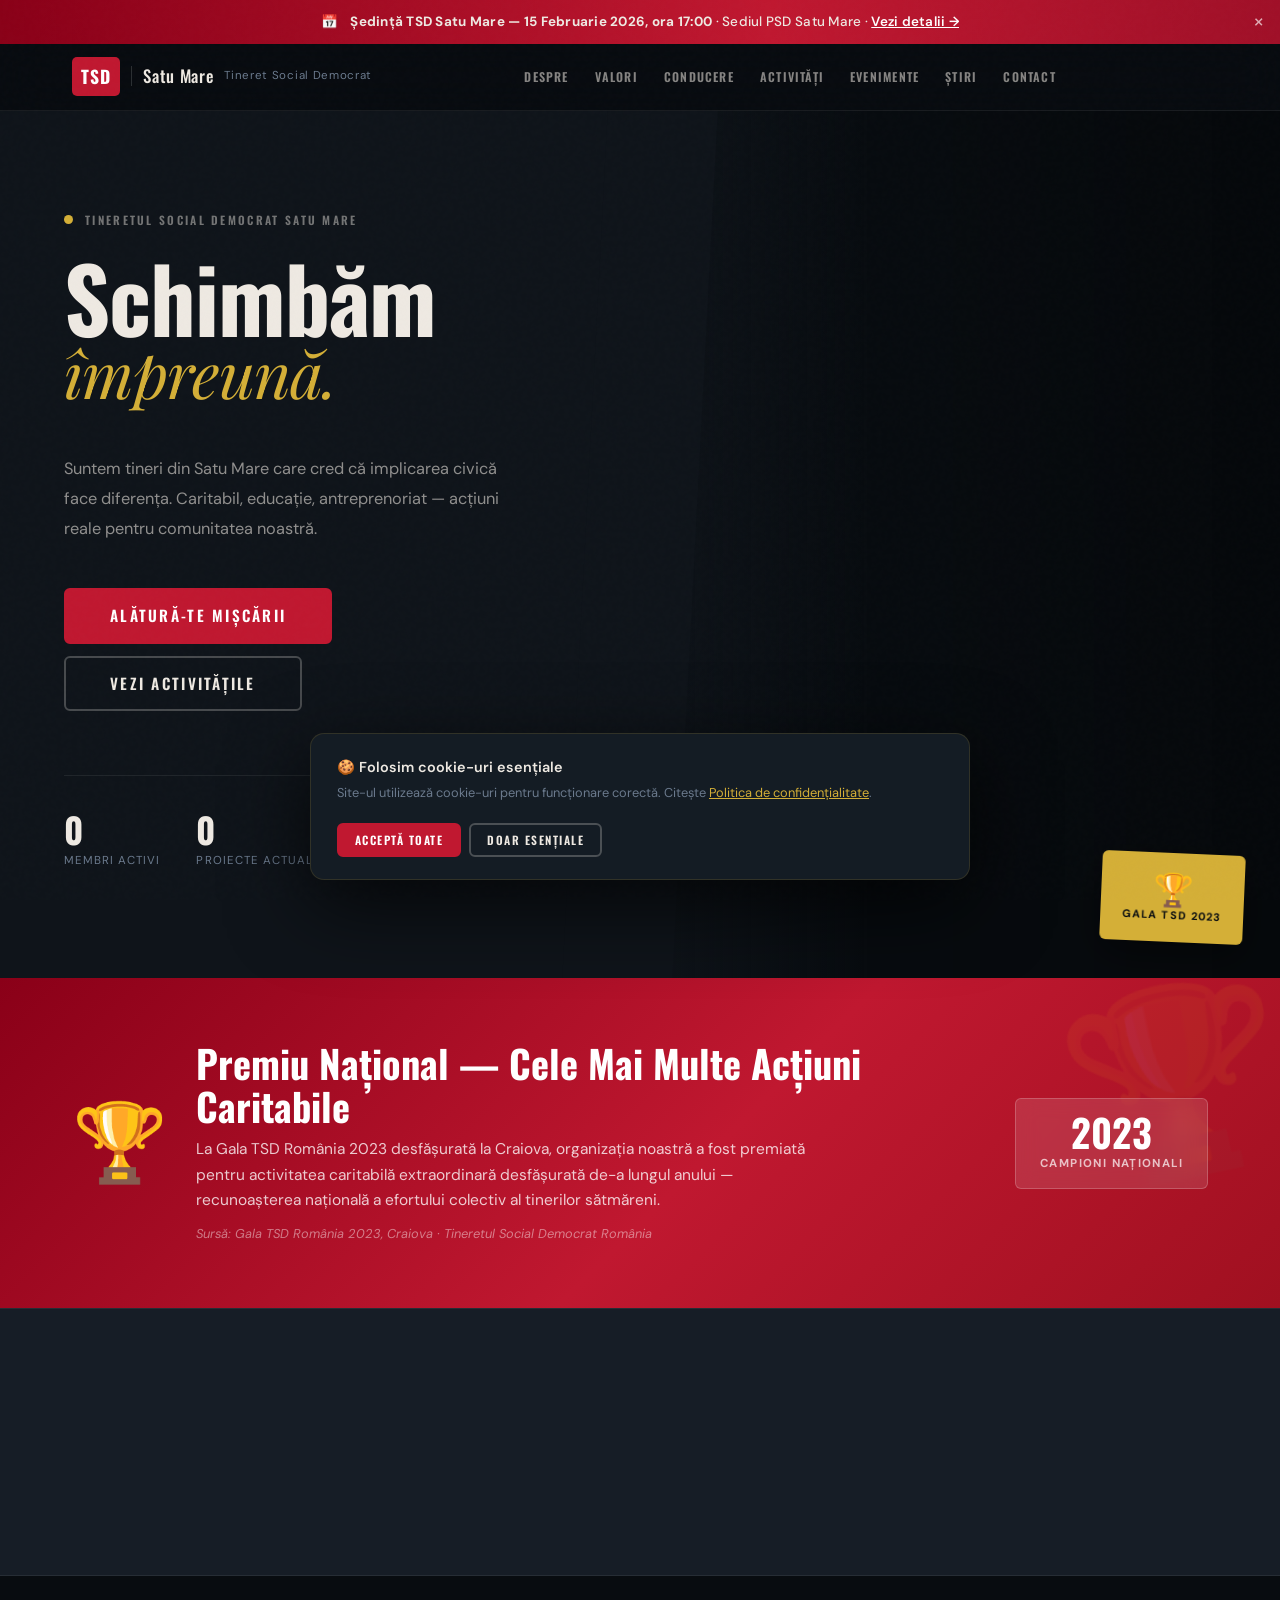
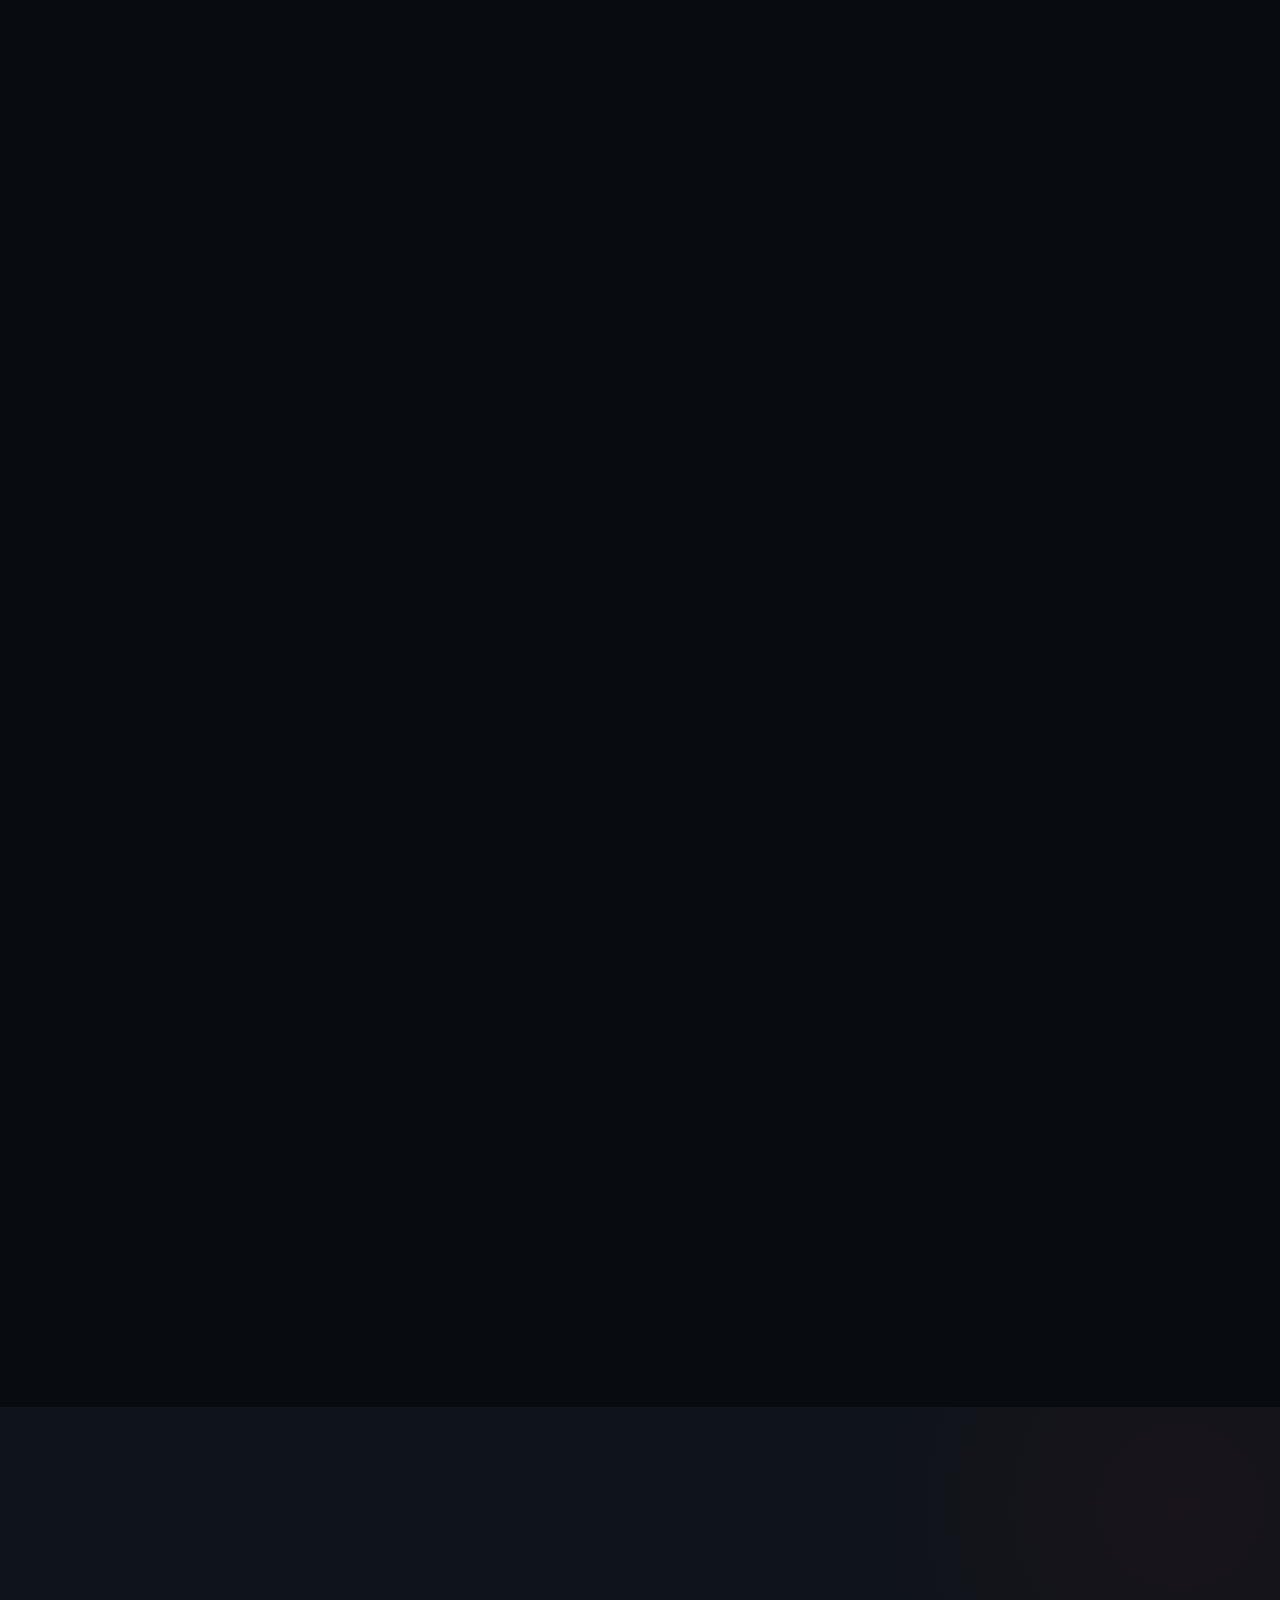
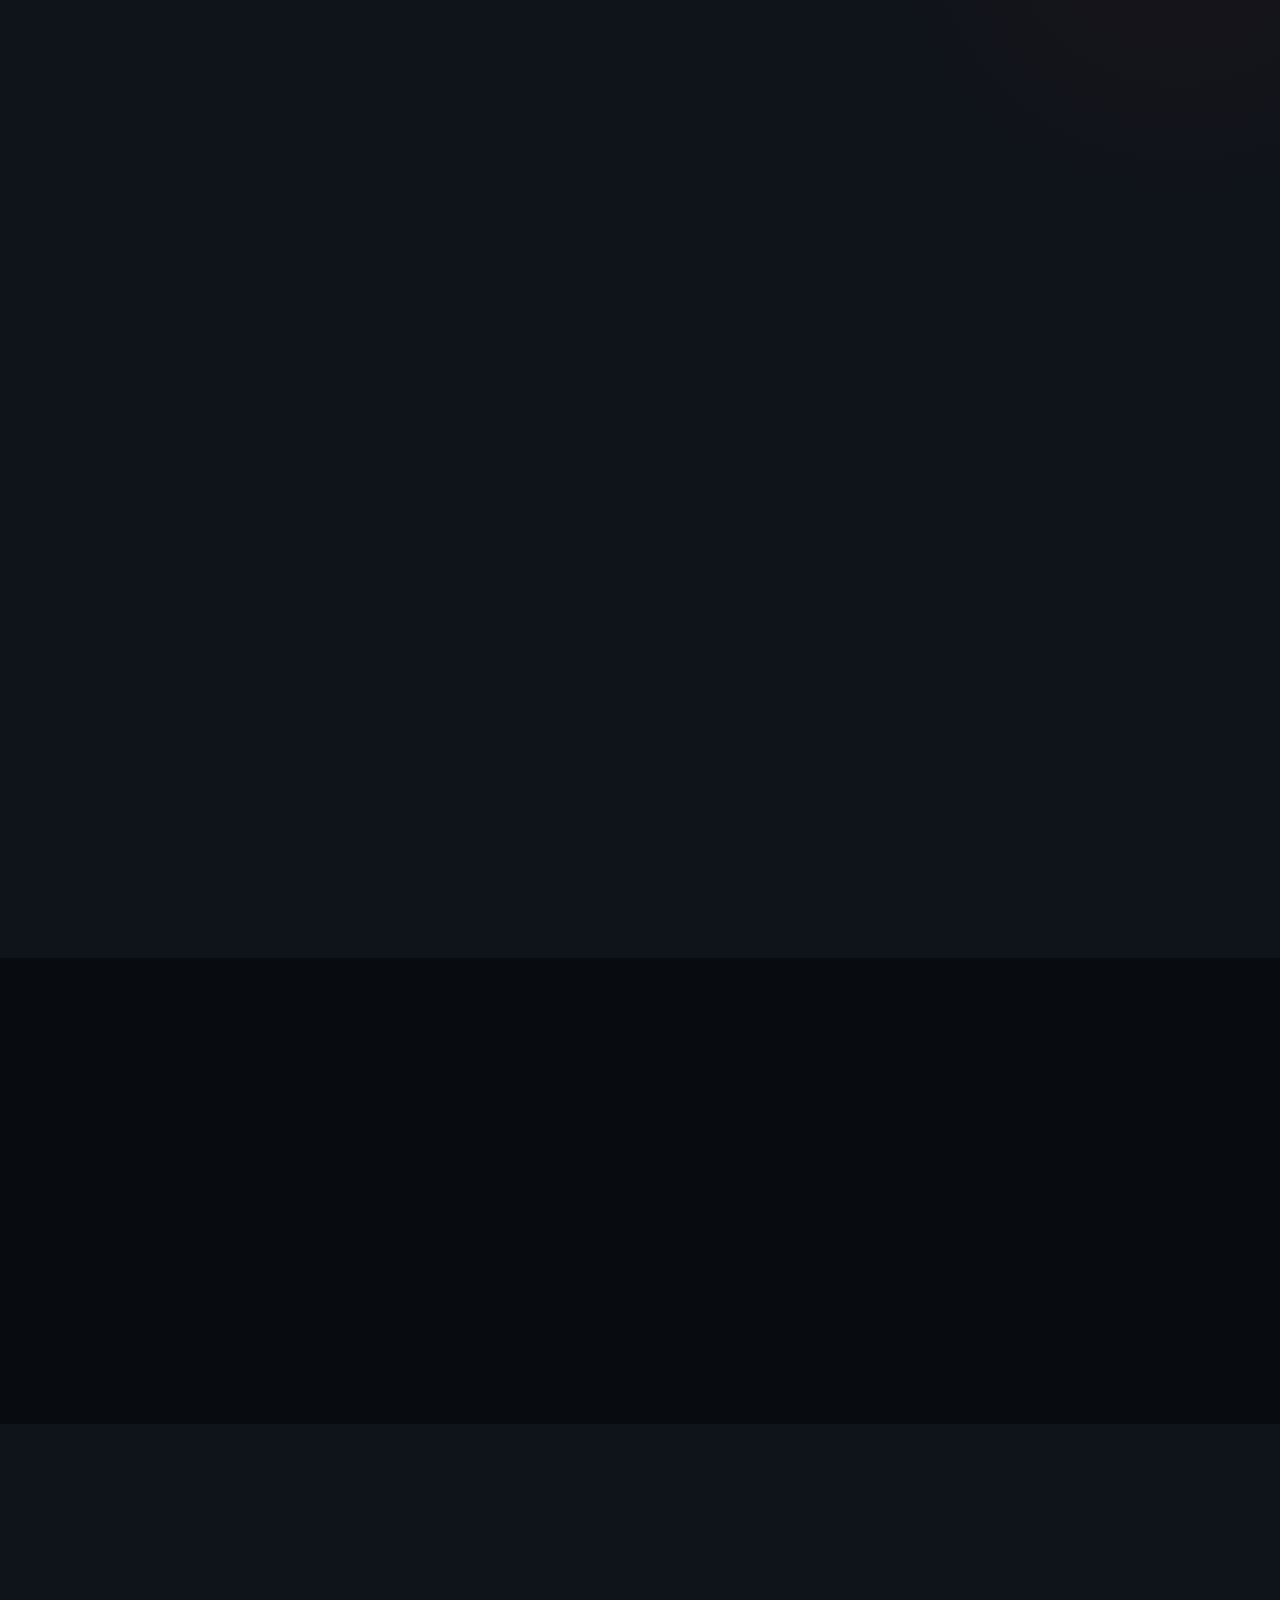
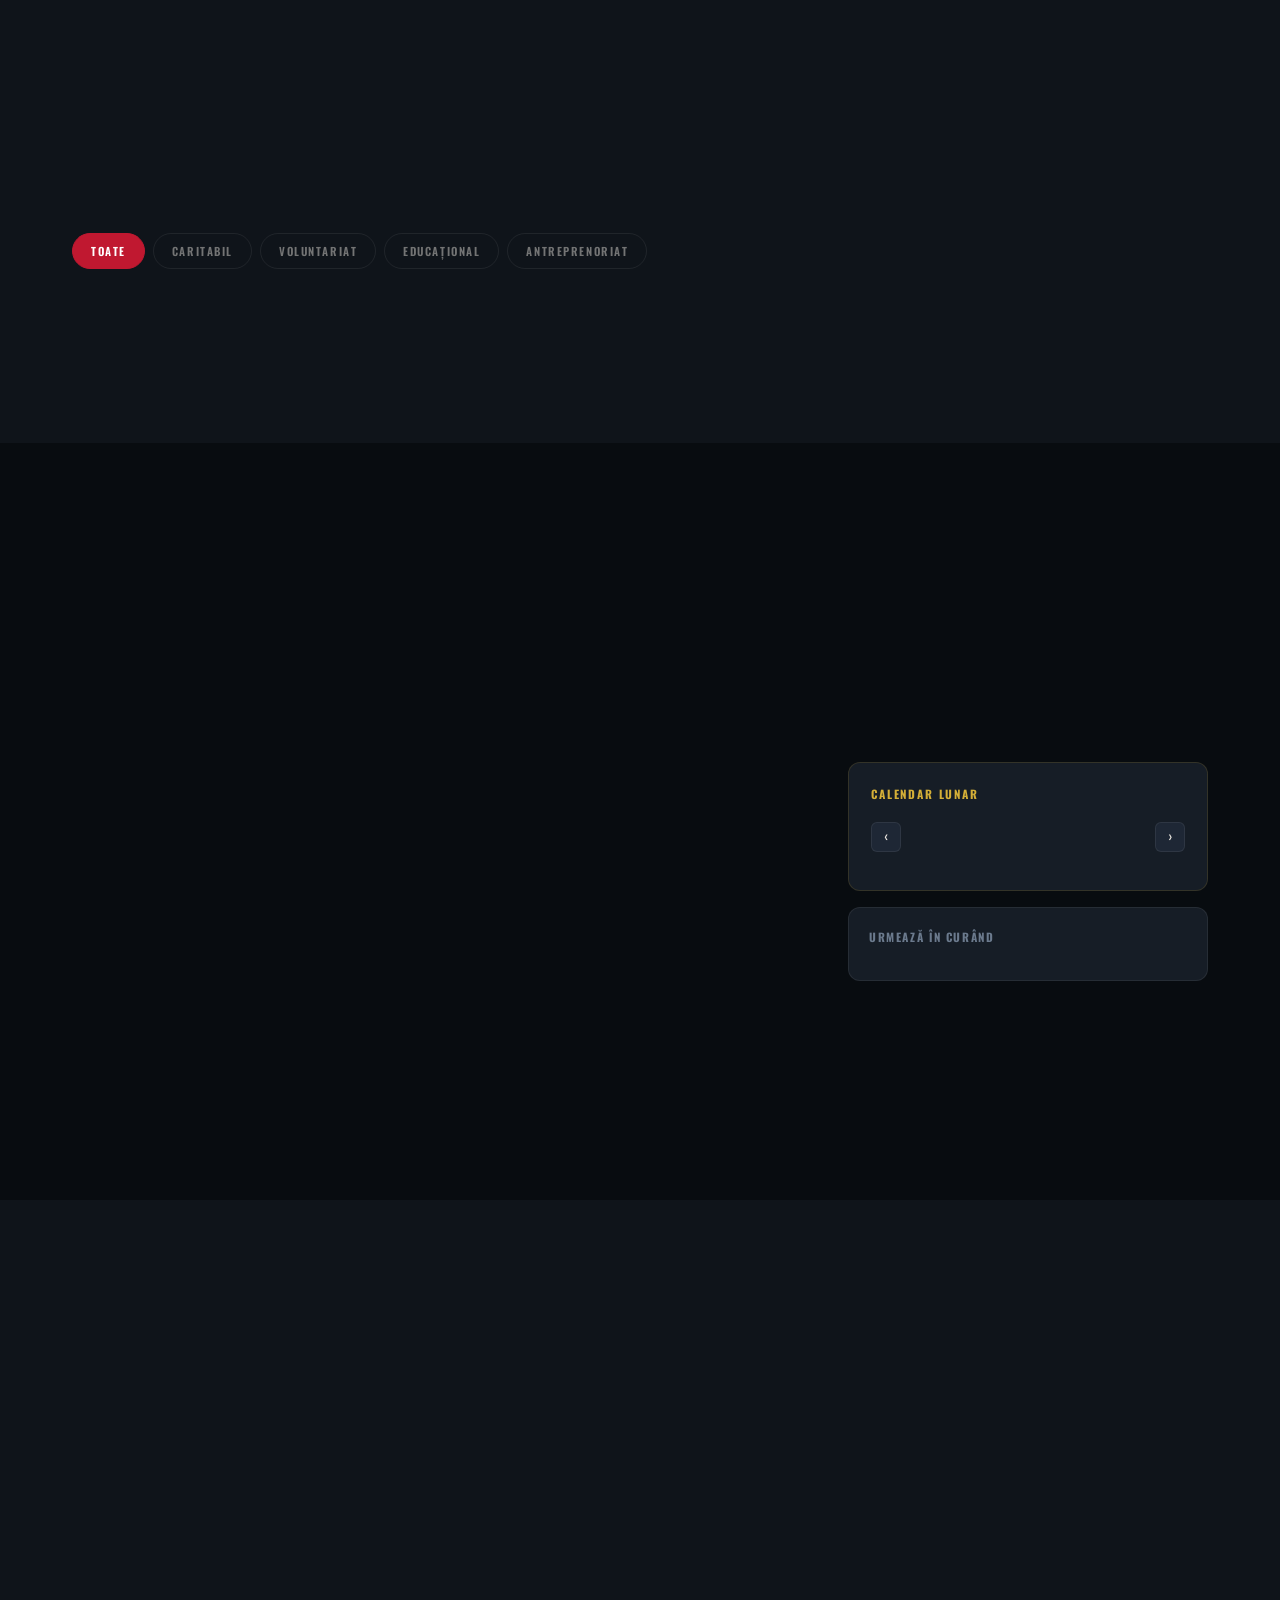
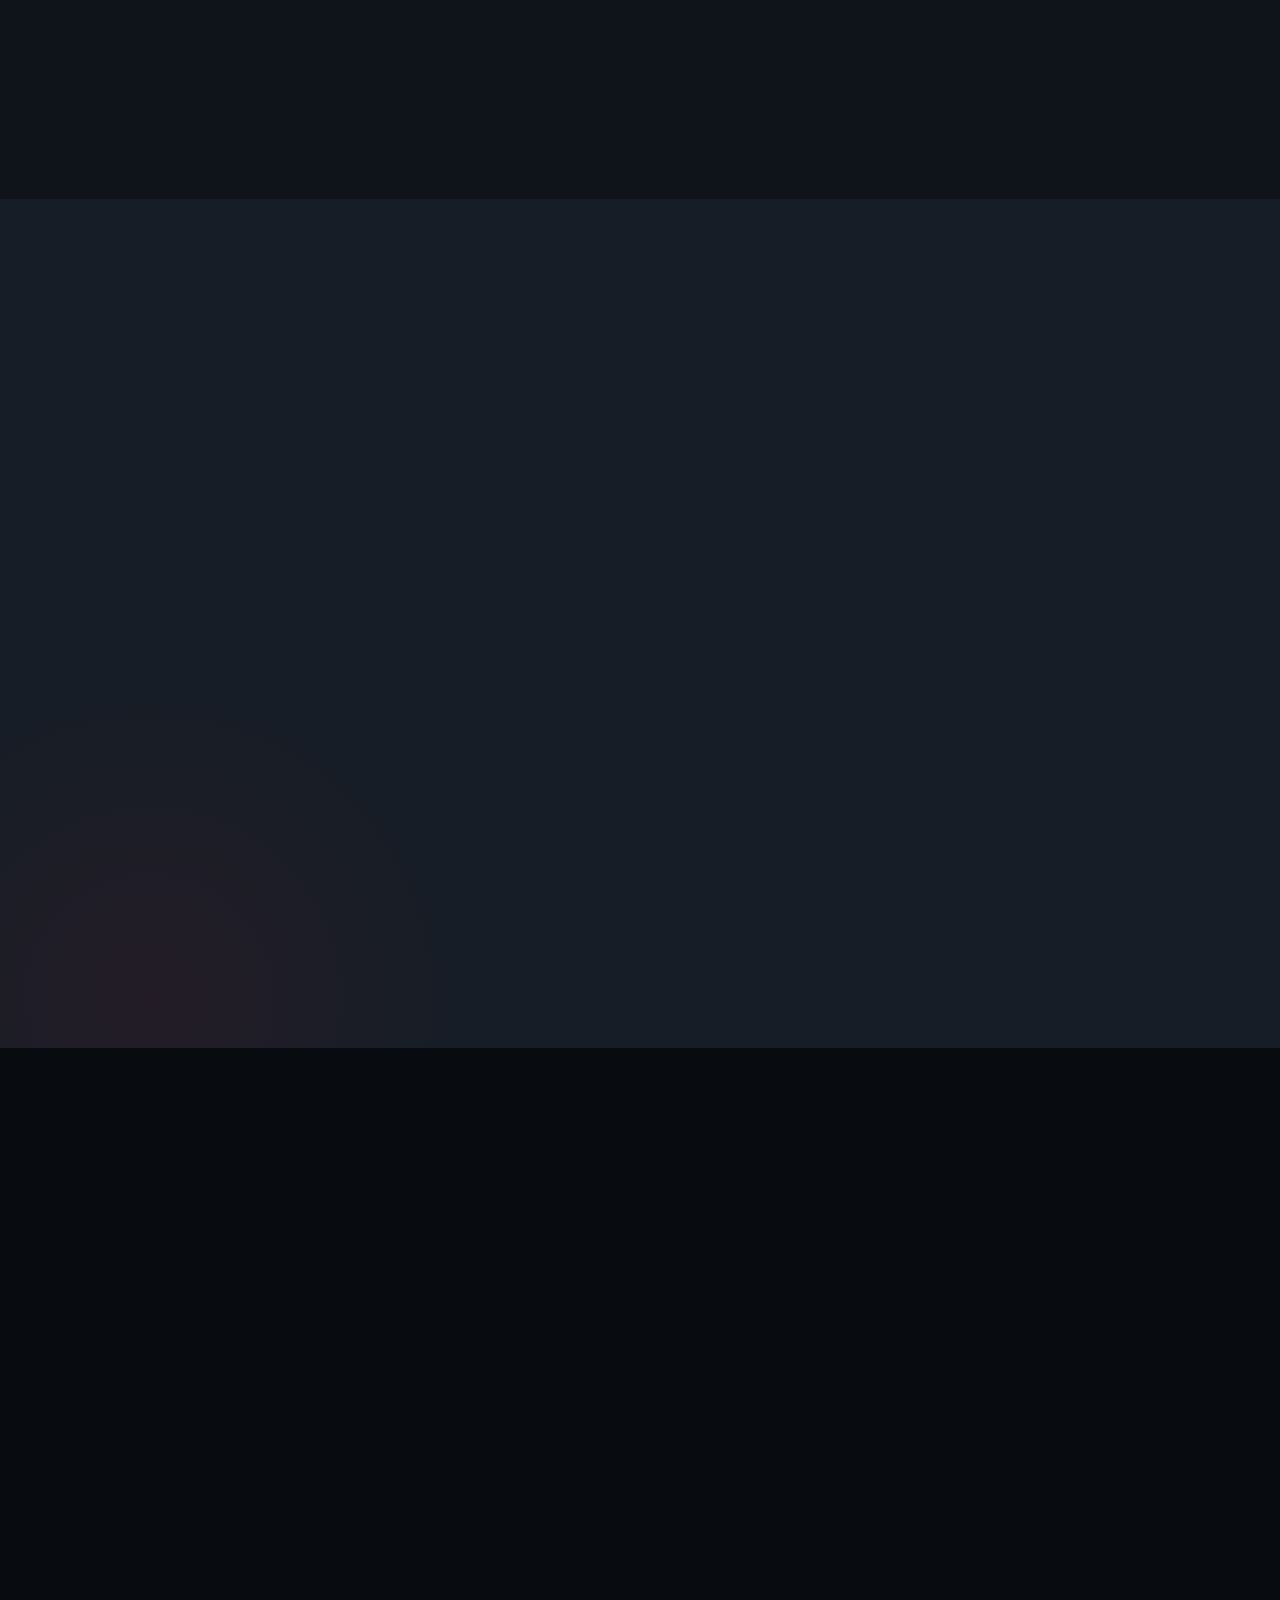
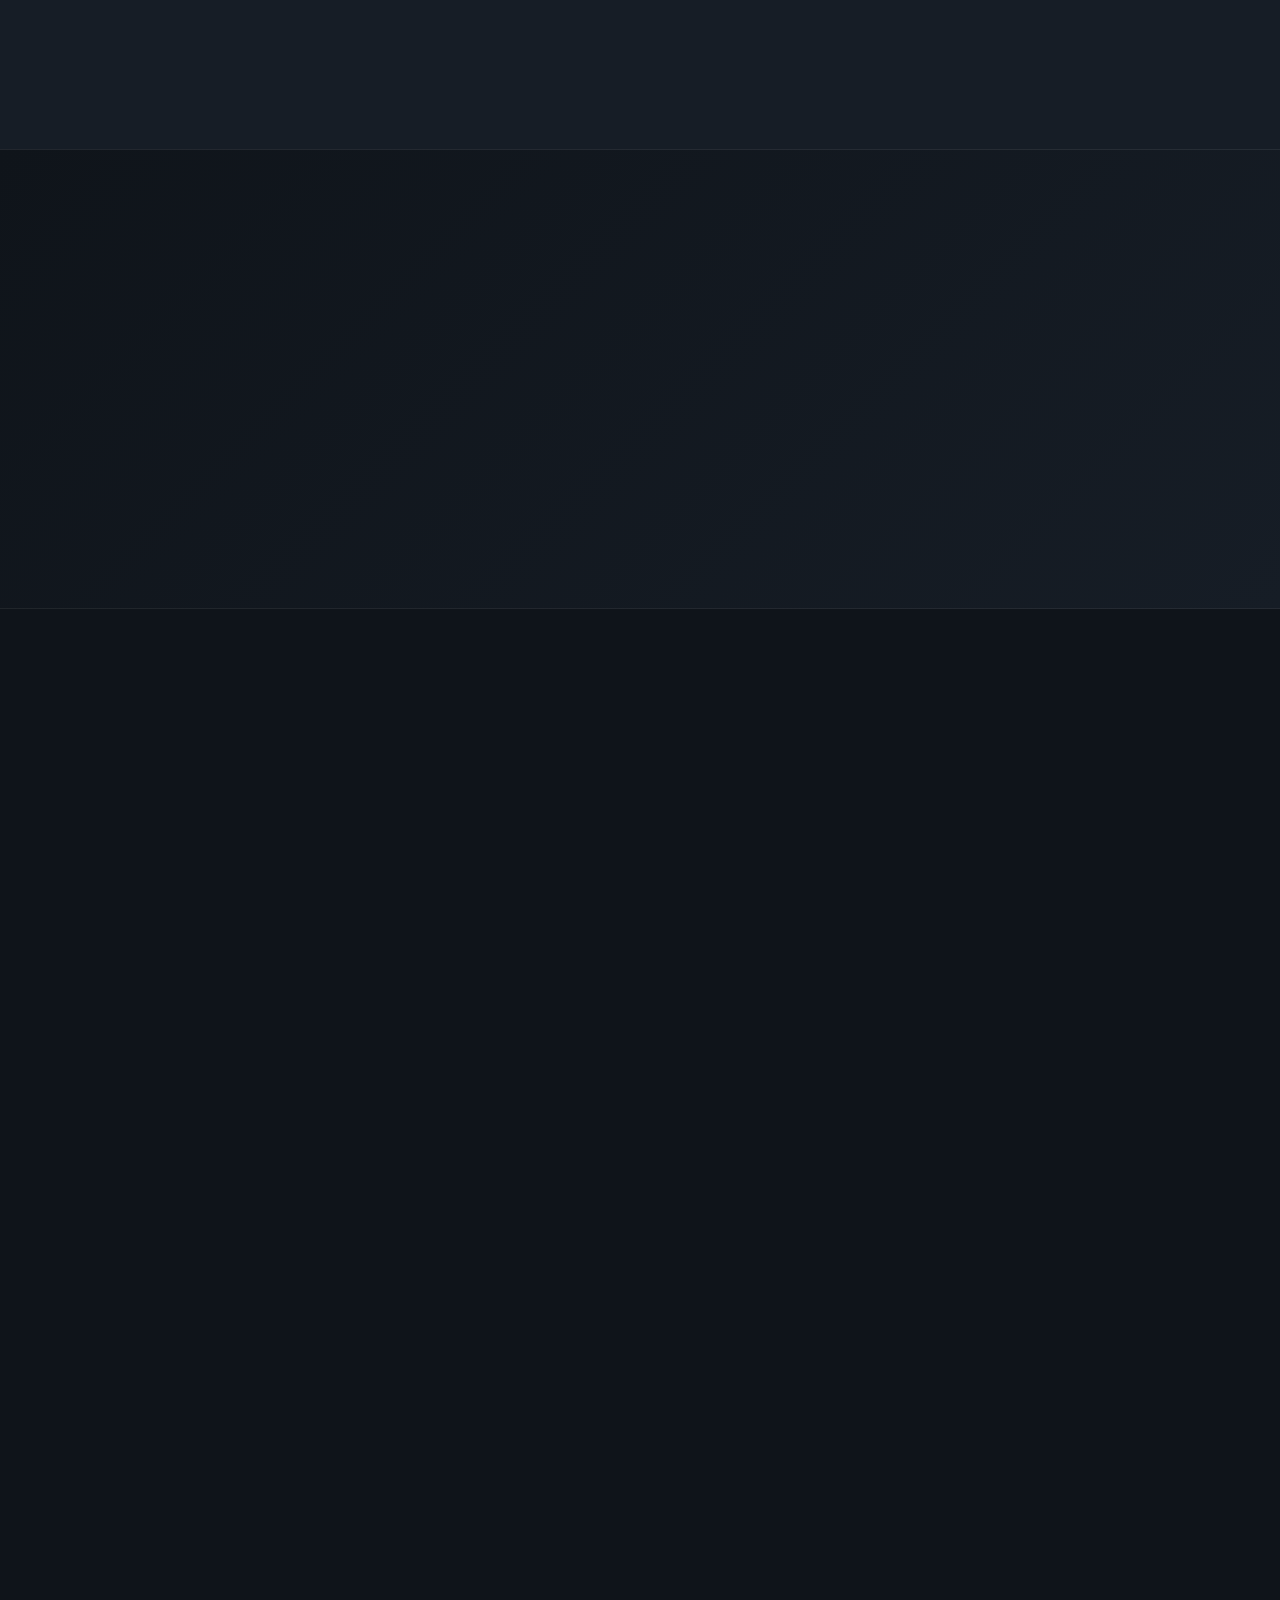
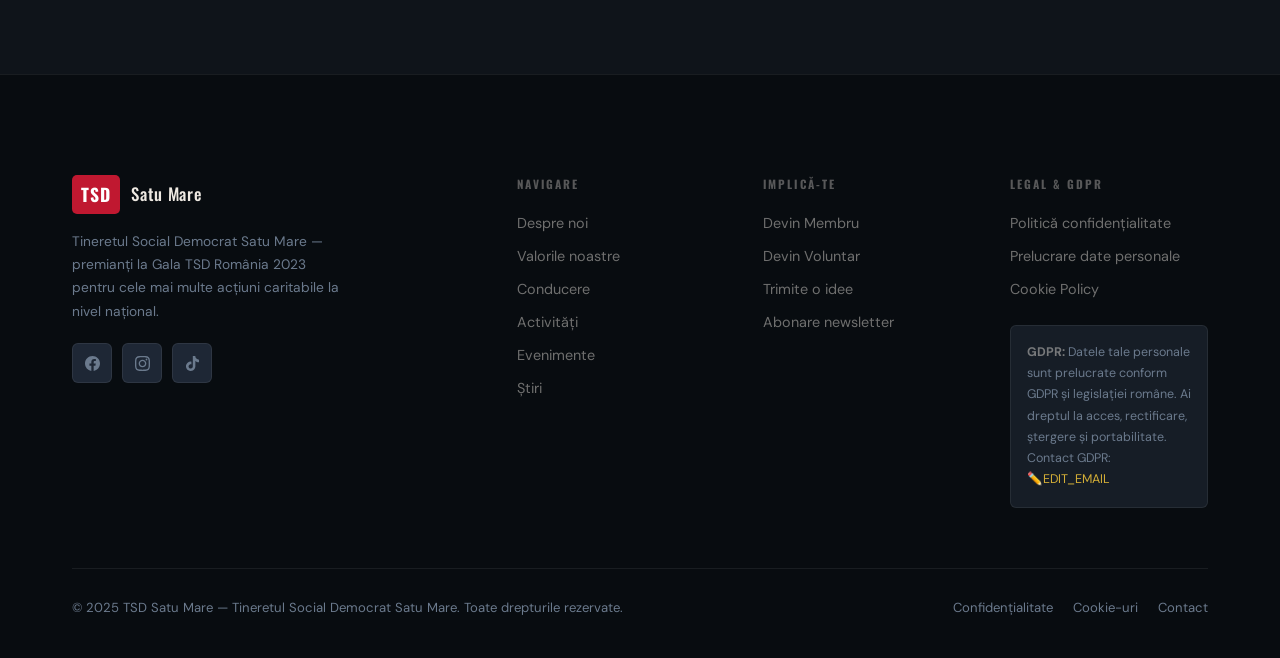
<file: index.html.html>
<!--
╔══════════════════════════════════════════════════════════════╗
║          TSD SATU MARE — VERSIUNE ÎMBUNĂTĂȚITĂ              ║
║  Gata pentru upload pe Netlify                              ║
╠══════════════════════════════════════════════════════════════╣
║  PAȘI NETLIFY:                                              ║
║  1. Redenumește fișierul în index.html                      ║
║  2. Mergi la https://app.netlify.com/drop                   ║
║  3. Trage folderul cu index.html (sau fișierul singur)      ║
║  4. Gata! Primești link xyz.netlify.app                     ║
╠══════════════════════════════════════════════════════════════╣
║  ✏️ EDIT_EMAIL    → robertt.danila@gmail.ro             ║
║  ✏️ EDIT_TELEFON  → 0364401104l           ║
║  ✏️ EDIT_ADRESA   → Strada Stefan cel Mare, NR.1, Satu Mare ║
║  ✏️ EDIT_FB       → https://www.facebook.com/people/PSD-Satu-Mare/100069384511771/              ║
║  ✏️ EDIT_IG       → PSD Satu Mare             ║
║  ✏️ EDIT_TT       → PSD Satu Mare                ║
╚══════════════════════════════════════════════════════════════╝
-->
<!DOCTYPE html>
<html lang="ro">
<head>
<meta charset="UTF-8"/>
<meta name="viewport" content="width=device-width,initial-scale=1"/>
<title>TSD Satu Mare — Tineretul Social Democrat</title>
<meta name="description" content="Tineretul Social Democrat Satu Mare — premianți la Gala TSD România 2023 pentru cele mai multe acțiuni caritabile. 250+ tineri activi. Alătură-te mișcării!"/>
<meta property="og:title" content="TSD Satu Mare — Schimbăm împreună"/>
<meta property="og:description" content="Premianți la Gala TSD România 2023. 250+ tineri activi. Caritabil, educație, antreprenoriat. Vino cu noi!"/>
<meta property="og:type" content="website"/>
<script type="application/ld+json">{"@context":"https://schema.org","@type":"Organization","name":"Tineretul Social Democrat Satu Mare","alternateName":"TSD Satu Mare","description":"Organizația de tineret a PSD Satu Mare, premiată în 2023 pentru cele mai multe acțiuni caritabile la nivel național.","address":{"@type":"PostalAddress","addressLocality":"Satu Mare","addressRegion":"SM","addressCountry":"RO"},"memberOf":{"@type":"Organization","name":"Tineretul Social Democrat România"}}</script>
<link rel="preconnect" href="https://fonts.googleapis.com"/>
<link href="https://fonts.googleapis.com/css2?family=Oswald:wght@300;400;500;600;700&family=Playfair+Display:ital,wght@0,400;0,700;1,400;1,700&family=DM+Sans:wght@300;400;500;600&display=swap" rel="stylesheet"/>
<style>
/* ===== RESET ===== */
*,*::before,*::after{box-sizing:border-box;margin:0;padding:0}
html{scroll-behavior:smooth;font-size:16px}
body{font-family:'DM Sans',sans-serif;background:#080C10;color:#EEE9E2;overflow-x:hidden;line-height:1.6}
img{max-width:100%;display:block}
a{text-decoration:none;color:inherit}
ul{list-style:none}
button{cursor:pointer;font-family:inherit}
:focus-visible{outline:2px solid #D4AF37;outline-offset:3px;border-radius:3px}

/* ===== VARIABLES ===== */
:root{
  --red:#C01830;
  --red-deep:#8A0018;
  --red-glow:rgba(192,24,48,.35);
  --gold:#D4AF37;
  --gold-light:#F0D060;
  --gold-pale:#F7E9A0;
  --cream:#EEE9E2;
  --dark:#080C10;
  --dark-2:#0F141A;
  --dark-3:#161D26;
  --dark-4:#1E2735;
  --dark-5:#252F3F;
  --muted:#6B7A8D;
  --border:rgba(255,255,255,.07);
  --border-accent:rgba(212,175,55,.15);
  --ff-display:'Oswald',sans-serif;
  --ff-serif:'Playfair Display',serif;
  --ff-body:'DM Sans',sans-serif;
  --container:1200px;
  --gap:clamp(16px,4vw,32px);
  --r:6px;
  --r-lg:12px;
  --transition:.25s cubic-bezier(.4,0,.2,1);
}

/* ===== UTILS ===== */
.container{width:100%;max-width:var(--container);margin:0 auto;padding:0 var(--gap)}
.section{padding:clamp(80px,11vw,130px) 0}
.sr-only{position:absolute;width:1px;height:1px;overflow:hidden;clip:rect(0,0,0,0)}
.tag{display:inline-block;font-family:var(--ff-display);font-size:.68rem;font-weight:600;letter-spacing:.2em;text-transform:uppercase;color:var(--gold);margin-bottom:14px}
.h1{font-family:var(--ff-display);font-size:clamp(3rem,7vw,6.5rem);font-weight:700;line-height:.92;letter-spacing:-.01em;color:var(--cream)}
.h2{font-family:var(--ff-display);font-size:clamp(2rem,4.5vw,3.8rem);font-weight:700;line-height:1;color:var(--cream)}
.h3{font-family:var(--ff-display);font-size:clamp(1.2rem,2.5vw,1.7rem);font-weight:600;line-height:1.15;color:var(--cream)}
.body-text{font-size:1rem;color:rgba(238,233,226,.6);line-height:1.85;max-width:560px}
.gold{color:var(--gold)}
.red{color:var(--red)}
.italic{font-family:var(--ff-serif);font-style:italic}
.text-center{text-align:center}
.text-muted{color:var(--muted)}

/* ===== NOISE ===== */
body::before{content:'';position:fixed;inset:0;background-image:url("data:image/svg+xml,%3Csvg viewBox='0 0 200 200' xmlns='http://www.w3.org/2000/svg'%3E%3Cfilter id='n'%3E%3CfeTurbulence type='fractalNoise' baseFrequency='0.85' numOctaves='4' stitchTiles='stitch'/%3E%3C/filter%3E%3Crect width='100%25' height='100%25' filter='url(%23n)' opacity='0.045'/%3E%3C/svg%3E");pointer-events:none;z-index:9999;opacity:.35}

/* ===== BUTTONS ===== */
.btn{display:inline-flex;align-items:center;gap:8px;font-family:var(--ff-display);font-weight:600;font-size:.82rem;letter-spacing:.13em;text-transform:uppercase;padding:14px 28px;border-radius:var(--r);border:2px solid transparent;transition:all var(--transition);white-space:nowrap;line-height:1}
.btn-primary{background:var(--red);color:#fff;border-color:var(--red)}
.btn-primary:hover{background:var(--red-deep);border-color:var(--red-deep);transform:translateY(-2px);box-shadow:0 8px 32px var(--red-glow)}
.btn-gold{background:var(--gold);color:var(--dark);border-color:var(--gold)}
.btn-gold:hover{background:var(--gold-light);transform:translateY(-2px);box-shadow:0 8px 32px rgba(212,175,55,.35)}
.btn-outline{background:transparent;color:var(--cream);border-color:rgba(238,233,226,.25)}
.btn-outline:hover{border-color:var(--cream);background:rgba(238,233,226,.07)}
.btn-outline-gold{background:transparent;color:var(--gold);border-color:var(--gold)}
.btn-outline-gold:hover{background:rgba(212,175,55,.1);transform:translateY(-2px)}
.btn-sm{padding:9px 16px;font-size:.72rem}
.btn-lg{padding:18px 44px;font-size:.95rem;letter-spacing:.15em}
.btn-full{width:100%;justify-content:center}

/* ===== COOKIE BANNER ===== */
#cookie-banner{position:fixed;bottom:20px;left:50%;transform:translateX(-50%);z-index:10000;background:#141C24;border:1px solid var(--border-accent);border-radius:14px;padding:22px 26px;max-width:660px;width:calc(100% - 32px);display:flex;gap:20px;align-items:center;flex-wrap:wrap;box-shadow:0 24px 80px rgba(0,0,0,.7);transition:transform .4s,opacity .4s}
#cookie-banner.hidden{transform:translateX(-50%) translateY(160px);opacity:0;pointer-events:none}
.cookie-text p:first-child{font-weight:600;margin-bottom:4px;font-size:.9rem}
.cookie-text p:last-child{font-size:.8rem;color:var(--muted)}
.cookie-text a{color:var(--gold);text-decoration:underline}
.cookie-btns{display:flex;gap:8px;flex-shrink:0}

/* ===== ALERT ===== */
#alert{background:linear-gradient(90deg,var(--red-deep) 0%,var(--red) 60%,#A01028 100%);padding:11px var(--gap);display:flex;align-items:center;justify-content:center;gap:12px;font-size:.84rem;font-weight:500;position:relative;letter-spacing:.02em}
#alert.hidden{display:none}
#alert-close{position:absolute;right:16px;background:none;border:none;color:#fff;opacity:.65;font-size:1.3rem;line-height:1;transition:opacity var(--transition)}
#alert-close:hover{opacity:1}

/* ===== HEADER ===== */
.site-header{position:sticky;top:0;z-index:1000;background:rgba(8,12,16,.88);backdrop-filter:blur(24px);border-bottom:1px solid var(--border);transition:all var(--transition)}
.site-header.scrolled{background:rgba(8,12,16,.97);border-bottom-color:rgba(192,24,48,.2)}
.header-inner{height:66px;display:flex;align-items:center;justify-content:space-between;gap:20px}
.logo{display:flex;align-items:center;gap:11px;flex-shrink:0}
.logo-badge{background:var(--red);color:#fff;font-family:var(--ff-display);font-weight:700;font-size:1.1rem;padding:5px 9px;border-radius:5px;letter-spacing:.06em}
.logo-name{font-family:var(--ff-display);font-size:1.05rem;font-weight:500;color:var(--cream);letter-spacing:.04em}
.logo-divider{width:1px;height:20px;background:rgba(255,255,255,.15)}
.logo-tagline{font-size:.72rem;color:var(--muted);letter-spacing:.06em;display:none}
@media(min-width:1000px){.logo-tagline{display:block}}
.main-nav{display:none}
@media(min-width:900px){.main-nav{display:flex;gap:2px;align-items:center}}
.nav-link{font-family:var(--ff-display);font-size:.76rem;font-weight:600;letter-spacing:.1em;text-transform:uppercase;color:rgba(238,233,226,.55);padding:8px 12px;border-radius:var(--r);transition:color var(--transition),background var(--transition)}
.nav-link:hover,.nav-link.active{color:var(--cream);background:rgba(255,255,255,.07)}
.header-cta{display:flex;gap:10px;align-items:center}
.hamburger{display:flex;flex-direction:column;gap:5px;background:none;border:none;padding:8px;border-radius:var(--r)}
.hamburger-bar{width:22px;height:2px;background:var(--cream);border-radius:1px;transition:all var(--transition)}
.hamburger.open .hamburger-bar:nth-child(1){transform:translateY(7px) rotate(45deg)}
.hamburger.open .hamburger-bar:nth-child(2){opacity:0;transform:scaleX(0)}
.hamburger.open .hamburger-bar:nth-child(3){transform:translateY(-7px) rotate(-45deg)}
@media(min-width:900px){.hamburger{display:none}}
.mobile-menu{position:fixed;inset:66px 0 0 0;background:var(--dark-2);z-index:999;padding:36px var(--gap);transform:translateX(110%);transition:transform .38s cubic-bezier(.4,0,.2,1);overflow-y:auto}
.mobile-menu.open{transform:translateX(0)}
.mobile-nav-list{display:flex;flex-direction:column;gap:2px;margin-bottom:32px}
.mobile-nav-link{display:block;font-family:var(--ff-display);font-size:1.9rem;font-weight:700;color:rgba(238,233,226,.7);padding:14px 0;border-bottom:1px solid var(--border);letter-spacing:.04em;text-transform:uppercase;transition:color var(--transition),padding-left var(--transition)}
.mobile-nav-link:hover{color:var(--gold);padding-left:14px}
.mobile-social{display:flex;gap:12px;margin-top:24px}

/* ===== HERO ===== */
.hero{position:relative;min-height:96vh;display:grid;grid-template-columns:1fr 1fr;overflow:hidden}
@media(max-width:860px){.hero{grid-template-columns:1fr;min-height:100svh}}
.hero-left{position:relative;display:flex;flex-direction:column;justify-content:flex-end;padding:clamp(48px,8vw,100px) clamp(24px,5vw,80px) clamp(48px,8vw,80px);background:var(--dark-2);z-index:2}
.hero-left::before{content:'';position:absolute;top:0;right:-55px;width:110px;height:100%;background:var(--dark-2);transform:skewX(-3deg);z-index:3}
.hero-eyebrow{display:flex;align-items:center;gap:12px;margin-bottom:28px}
.hero-dot{width:9px;height:9px;background:var(--gold);border-radius:50%;animation:pulse 2.5s ease infinite;flex-shrink:0}
@keyframes pulse{0%,100%{box-shadow:0 0 0 0 rgba(212,175,55,.6)}50%{box-shadow:0 0 0 12px rgba(212,175,55,0)}}
.hero-eyebrow-text{font-family:var(--ff-display);font-size:.72rem;font-weight:600;letter-spacing:.2em;text-transform:uppercase;color:rgba(238,233,226,.45)}
.hero-title{font-family:var(--ff-display);font-size:clamp(3.4rem,7vw,7rem);font-weight:700;line-height:.9;color:var(--cream);margin-bottom:10px;letter-spacing:-.01em}
.hero-title-italic{display:block;font-family:var(--ff-serif);font-style:italic;font-weight:400;font-size:clamp(2rem,5vw,4.8rem);color:var(--gold);line-height:1.1;margin-bottom:36px}
.hero-desc{font-size:1.02rem;color:rgba(238,233,226,.58);line-height:1.85;margin-bottom:44px;max-width:440px}
.hero-actions{display:flex;gap:12px;flex-wrap:wrap;margin-bottom:64px}
.hero-stats{display:flex;gap:36px;border-top:1px solid var(--border);padding-top:36px;flex-wrap:wrap}
.hero-stat{display:flex;flex-direction:column}
.hero-stat-num{font-family:var(--ff-display);font-size:2.2rem;font-weight:700;color:var(--cream);line-height:1}
.hero-stat-label{font-size:.72rem;color:var(--muted);letter-spacing:.09em;text-transform:uppercase;margin-top:5px}
.hero-right{position:relative;overflow:hidden}
@media(max-width:860px){.hero-right{height:42vh;order:-1}}
.hero-img{position:absolute;inset:0;background-size:cover;background-position:center;transition:opacity 1.5s ease,transform 12s ease;opacity:0;transform:scale(1.08)}
.hero-img.active{opacity:1;transform:scale(1)}
.hero-right-overlay{position:absolute;inset:0;background:linear-gradient(to right,var(--dark-2) 0%,transparent 35%,rgba(0,0,0,.3) 100%);z-index:2}
.hero-badge{position:absolute;bottom:36px;right:36px;z-index:3;background:var(--gold);color:var(--dark);padding:18px 22px;border-radius:var(--r);text-align:center;transform:rotate(2.5deg);box-shadow:0 12px 40px rgba(0,0,0,.5)}
.hero-badge-num{font-family:var(--ff-display);font-size:2rem;font-weight:700;line-height:1}
.hero-badge-text{font-size:.68rem;font-weight:700;letter-spacing:.1em;text-transform:uppercase;margin-top:4px}
.slider-dots{display:flex;gap:8px;margin-top:28px}
.slider-dot{width:28px;height:3px;background:rgba(255,255,255,.18);border:none;border-radius:2px;transition:all var(--transition);padding:0}
.slider-dot.active{background:var(--gold);width:48px}

/* ===== PRIZE BANNER ===== */
.prize-banner{background:linear-gradient(135deg,var(--red-deep) 0%,var(--red) 55%,#A01020 100%);padding:clamp(36px,6vw,64px) 0;position:relative;overflow:hidden}
.prize-banner::before{content:'🏆';position:absolute;right:-10px;top:-40px;font-size:clamp(90px,14vw,180px);opacity:.07;transform:rotate(-12deg);pointer-events:none}
.prize-inner{display:flex;align-items:center;gap:28px;flex-wrap:wrap}
.prize-trophy{font-size:clamp(3rem,6vw,5.5rem);flex-shrink:0;animation:float 3.2s ease-in-out infinite}
@keyframes float{0%,100%{transform:translateY(0) rotate(-2deg)}50%{transform:translateY(-12px) rotate(2deg)}}
.prize-content{flex:1}
.prize-title{font-family:var(--ff-display);font-size:clamp(1.5rem,3vw,2.4rem);font-weight:700;color:#fff;line-height:1.1;margin-bottom:10px}
.prize-desc{font-size:.97rem;color:rgba(255,255,255,.78);line-height:1.65;max-width:640px}
.prize-source{font-size:.8rem;color:rgba(255,255,255,.45);margin-top:10px;font-style:italic}
.prize-badge{background:rgba(255,255,255,.12);border:1px solid rgba(255,255,255,.2);border-radius:var(--r);padding:14px 24px;flex-shrink:0;text-align:center;backdrop-filter:blur(10px)}
.prize-badge-year{font-family:var(--ff-display);font-size:2.4rem;font-weight:700;color:#fff;line-height:1}
.prize-badge-label{font-size:.72rem;font-weight:700;letter-spacing:.12em;text-transform:uppercase;color:rgba(255,255,255,.7);margin-top:4px}

/* ===== IMPACT NUMBERS ===== */
.impact-section{background:var(--dark-3);border-top:1px solid var(--border);border-bottom:1px solid var(--border)}
.impact-grid{display:grid;grid-template-columns:repeat(2,1fr);gap:0}
@media(min-width:600px){.impact-grid{grid-template-columns:repeat(4,1fr)}}
.impact-item{padding:clamp(32px,5vw,56px) clamp(24px,4vw,40px);text-align:center;border-right:1px solid var(--border);position:relative}
.impact-item:last-child{border-right:none}
.impact-item:nth-child(2n){border-right:none}
@media(min-width:600px){.impact-item:nth-child(2n){border-right:1px solid var(--border)}.impact-item:last-child{border-right:none}.impact-item:nth-child(4n){border-right:none}}
.impact-item::after{content:'';position:absolute;bottom:0;left:50%;transform:translateX(-50%);width:40%;height:2px;background:linear-gradient(to right,transparent,var(--gold),transparent);opacity:0;transition:opacity .4s}
.impact-item:hover::after{opacity:1}
.impact-icon{font-size:2rem;margin-bottom:12px;display:block}
.impact-num{font-family:var(--ff-display);font-size:clamp(2.5rem,5vw,4rem);font-weight:700;color:var(--cream);line-height:1;display:block}
.impact-suffix{color:var(--gold)}
.impact-label{font-size:.78rem;color:var(--muted);letter-spacing:.1em;text-transform:uppercase;margin-top:8px;line-height:1.5;display:block}

/* ===== ABOUT ===== */
.about-section{background:var(--dark)}
.about-grid{display:grid;grid-template-columns:1fr;gap:clamp(48px,7vw,90px);align-items:start}
@media(min-width:900px){.about-grid{grid-template-columns:5fr 6fr}}
.about-visual-stack{position:relative;padding-bottom:60px}
.about-main-card{background:var(--dark-3);border:1px solid var(--border-accent);border-radius:16px;padding:clamp(28px,5vw,50px);position:relative;overflow:hidden}
.about-main-card::before{content:'';position:absolute;top:0;left:0;right:0;height:3px;background:linear-gradient(to right,var(--red),var(--gold))}
.about-main-card::after{content:'';position:absolute;bottom:-80px;right:-80px;width:240px;height:240px;background:radial-gradient(circle,rgba(192,24,48,.1) 0%,transparent 70%);pointer-events:none}
.about-quote{font-family:var(--ff-serif);font-style:italic;font-size:clamp(1.05rem,2vw,1.3rem);color:rgba(238,233,226,.72);line-height:1.8;margin-bottom:32px;border-left:3px solid var(--red);padding-left:20px}
.about-facts{display:grid;grid-template-columns:1fr 1fr;gap:14px;margin-top:28px}
.fact-item{background:var(--dark-4);border:1px solid var(--border);border-radius:var(--r);padding:18px;transition:border-color var(--transition)}
.fact-item:hover{border-color:var(--border-accent)}
.fact-num{font-family:var(--ff-display);font-size:2rem;font-weight:700;color:var(--gold);line-height:1}
.fact-label{font-size:.8rem;color:var(--muted);margin-top:4px;line-height:1.4}
.about-secondary-card{background:var(--dark-4);border:1px solid var(--border);border-radius:12px;padding:24px;margin-top:16px;display:flex;align-items:center;gap:16px}
.about-secondary-icon{font-size:2rem;flex-shrink:0}
.about-secondary-text{font-size:.88rem;color:rgba(238,233,226,.6);line-height:1.6}
.about-secondary-text strong{color:var(--cream)}
/* Timeline */
.timeline-wrap{padding-left:0}
.tl-section-title{font-family:var(--ff-display);font-size:.72rem;font-weight:700;letter-spacing:.18em;text-transform:uppercase;color:var(--gold);margin-bottom:28px;display:flex;align-items:center;gap:12px}
.tl-section-title::after{content:'';flex:1;height:1px;background:var(--border)}
.timeline{position:relative;padding-left:30px}
.timeline::before{content:'';position:absolute;left:0;top:6px;bottom:6px;width:2px;background:linear-gradient(to bottom,var(--red),var(--gold))}
.timeline-item{position:relative;margin-bottom:32px}
.timeline-item:last-child{margin-bottom:0}
.timeline-dot{position:absolute;left:-37px;top:5px;width:14px;height:14px;background:var(--dark);border:2px solid var(--gold);border-radius:50%;transition:background var(--transition)}
.timeline-item:hover .timeline-dot{background:var(--gold)}
.timeline-year{font-family:var(--ff-display);font-size:.76rem;font-weight:700;color:var(--red);letter-spacing:.12em;text-transform:uppercase;margin-bottom:5px}
.timeline-h{font-family:var(--ff-display);font-size:1.05rem;font-weight:600;color:var(--cream);margin-bottom:6px}
.timeline-text{font-size:.88rem;color:rgba(238,233,226,.58);line-height:1.7}
.timeline-tag{display:inline-block;font-size:.68rem;font-weight:700;letter-spacing:.1em;text-transform:uppercase;background:rgba(212,175,55,.12);color:var(--gold);padding:3px 8px;border-radius:100px;margin-top:8px}

/* ===== VALUES SECTION ===== */
.values-section{background:var(--dark-2);position:relative;overflow:hidden}
.values-section::before{content:'';position:absolute;top:-200px;right:-200px;width:600px;height:600px;background:radial-gradient(circle,rgba(192,24,48,.06) 0%,transparent 70%);pointer-events:none}
.values-grid{display:grid;grid-template-columns:repeat(auto-fill,minmax(280px,1fr));gap:20px;margin-top:52px}
.value-card{background:var(--dark-3);border:1px solid var(--border);border-radius:var(--r-lg);padding:32px 28px;transition:all var(--transition);position:relative;overflow:hidden;cursor:default}
.value-card::before{content:'';position:absolute;inset:0;background:linear-gradient(135deg,rgba(192,24,48,.05) 0%,transparent 60%);opacity:0;transition:opacity var(--transition)}
.value-card:hover{border-color:rgba(192,24,48,.25);transform:translateY(-6px);box-shadow:0 20px 60px rgba(0,0,0,.4)}
.value-card:hover::before{opacity:1}
.value-icon{font-size:2.6rem;margin-bottom:20px;display:block}
.value-title{font-family:var(--ff-display);font-size:1.25rem;font-weight:600;color:var(--cream);margin-bottom:10px}
.value-text{font-size:.9rem;color:rgba(238,233,226,.55);line-height:1.75}
.value-number{position:absolute;top:20px;right:22px;font-family:var(--ff-display);font-size:3.5rem;font-weight:700;color:rgba(255,255,255,.04);line-height:1;user-select:none}

/* ===== LEADERSHIP ===== */
.leadership-section{background:var(--dark)}
.leadership-intro{display:flex;align-items:flex-end;justify-content:space-between;flex-wrap:wrap;gap:20px;margin-bottom:52px}
.leadership-grid{display:grid;grid-template-columns:repeat(auto-fill,minmax(260px,1fr));gap:20px}
.leader-card{background:var(--dark-3);border:1px solid var(--border);border-radius:var(--r-lg);padding:30px 26px;transition:all var(--transition);position:relative;overflow:hidden}
.leader-card::before{content:'';position:absolute;top:0;left:0;right:0;height:3px;background:linear-gradient(to right,var(--red),var(--gold));transform:scaleX(0);transform-origin:left;transition:transform var(--transition)}
.leader-card:hover{border-color:rgba(212,175,55,.2);transform:translateY(-5px);box-shadow:0 16px 48px rgba(0,0,0,.4)}
.leader-card:hover::before{transform:scaleX(1)}
.leader-card.president{border-color:rgba(212,175,55,.25);background:linear-gradient(135deg,var(--dark-3) 0%,rgba(212,175,55,.04) 100%)}
.leader-header{display:flex;align-items:center;gap:14px;margin-bottom:18px}
.leader-avatar{width:52px;height:52px;border-radius:50%;background:linear-gradient(135deg,var(--red) 0%,var(--red-deep) 100%);display:flex;align-items:center;justify-content:center;font-family:var(--ff-display);font-size:1.2rem;font-weight:700;color:#fff;flex-shrink:0}
.leader-card.president .leader-avatar{background:linear-gradient(135deg,var(--gold) 0%,#B8902A 100%);color:var(--dark)}
.leader-role{font-family:var(--ff-display);font-size:.68rem;font-weight:700;letter-spacing:.16em;text-transform:uppercase;color:var(--gold);margin-bottom:5px}
.leader-name{font-family:var(--ff-display);font-size:1.18rem;font-weight:600;color:var(--cream);line-height:1.2}
.leader-org{font-size:.8rem;color:var(--muted);margin-top:6px;line-height:1.5}
.leader-divider{height:1px;background:var(--border);margin:14px 0}
.leader-bio{font-size:.84rem;color:rgba(238,233,226,.5);line-height:1.7}

/* ===== ACTIVITIES ===== */
.activities-section{background:var(--dark-2)}
.filter-bar{display:flex;gap:8px;flex-wrap:wrap;margin-bottom:44px}
.filter-btn{font-family:var(--ff-display);font-size:.7rem;font-weight:600;letter-spacing:.14em;text-transform:uppercase;padding:9px 18px;border:1px solid var(--border);background:transparent;color:rgba(238,233,226,.45);border-radius:100px;transition:all var(--transition)}
.filter-btn:hover,.filter-btn.active{background:var(--red);border-color:var(--red);color:#fff}
.activities-grid{display:grid;grid-template-columns:repeat(auto-fill,minmax(310px,1fr));gap:24px}
.activity-card{background:var(--dark-3);border:1px solid var(--border);border-radius:var(--r-lg);overflow:hidden;transition:all var(--transition);display:flex;flex-direction:column}
.activity-card:hover{border-color:rgba(192,24,48,.3);transform:translateY(-7px);box-shadow:0 24px 70px rgba(0,0,0,.45)}
.activity-card.hidden{display:none}
.activity-img{height:190px;background-size:cover;background-position:center;background-color:var(--dark-4);position:relative}
.activity-img-overlay{position:absolute;inset:0;background:linear-gradient(to top,rgba(0,0,0,.5) 0%,transparent 50%)}
.activity-cat{position:absolute;top:14px;left:14px;font-family:var(--ff-display);font-size:.63rem;font-weight:700;letter-spacing:.15em;text-transform:uppercase;background:var(--red);color:#fff;padding:5px 10px;border-radius:4px}
.activity-status{position:absolute;top:14px;right:14px;font-size:.7rem;font-weight:600;padding:4px 10px;border-radius:100px;background:rgba(8,12,16,.85);backdrop-filter:blur(8px)}
.activity-status.activ{color:#4ade80}
.activity-status.planificat{color:#60a5fa}
.activity-status.finalizat{color:#a78bfa}
.activity-body{padding:22px;flex:1;display:flex;flex-direction:column}
.activity-title{font-family:var(--ff-display);font-size:1.12rem;font-weight:600;color:var(--cream);margin-bottom:10px;line-height:1.25}
.activity-desc{font-size:.87rem;color:rgba(238,233,226,.52);line-height:1.75;flex:1;margin-bottom:18px}
.progress-wrap{margin-bottom:14px}
.progress-header{display:flex;justify-content:space-between;font-size:.74rem;color:var(--muted);margin-bottom:7px}
.progress-track{height:4px;background:rgba(255,255,255,.07);border-radius:2px;overflow:hidden}
.progress-fill{height:100%;background:linear-gradient(to right,var(--red),var(--gold));border-radius:2px;transition:width 1.4s ease}
.activity-footer{display:flex;align-items:center;justify-content:space-between;padding-top:14px;border-top:1px solid var(--border);font-size:.76rem;color:var(--muted)}

/* ===== EVENTS ===== */
.events-section{background:var(--dark)}
.events-layout{display:grid;grid-template-columns:1fr;gap:32px}
@media(min-width:960px){.events-layout{grid-template-columns:1fr 360px}}
.event-item{display:flex;gap:18px;padding:22px;border-radius:10px;background:var(--dark-3);border:1px solid var(--border);cursor:pointer;transition:all var(--transition);margin-bottom:14px;position:relative;overflow:hidden}
.event-item::after{content:'';position:absolute;left:0;top:0;bottom:0;width:3px;background:var(--red);transform:scaleY(0);transform-origin:center;transition:transform var(--transition);border-radius:0 2px 2px 0}
.event-item:hover{border-color:rgba(192,24,48,.3);background:var(--dark-4)}
.event-item:hover::after{transform:scaleY(1)}
.event-date-box{flex-shrink:0;width:56px;height:64px;background:var(--red);border-radius:var(--r);display:flex;flex-direction:column;align-items:center;justify-content:center;gap:2px}
.event-day{font-family:var(--ff-display);font-size:1.6rem;font-weight:700;color:#fff;line-height:1}
.event-month{font-size:.62rem;font-weight:700;letter-spacing:.12em;text-transform:uppercase;color:rgba(255,255,255,.75)}
.event-info{flex:1;min-width:0}
.event-title{font-family:var(--ff-display);font-size:1.02rem;font-weight:600;color:var(--cream);margin-bottom:8px;line-height:1.3}
.event-meta{display:flex;gap:14px;flex-wrap:wrap;font-size:.78rem;color:var(--muted)}
.event-meta span{display:flex;align-items:center;gap:5px}
.event-desc{font-size:.84rem;color:rgba(238,233,226,.45);line-height:1.6;margin-top:10px;display:none}
.event-item.expanded .event-desc{display:block}
.event-rsvp{flex-shrink:0;align-self:center}
.event-cat-dot{width:8px;height:8px;border-radius:50%;background:var(--gold);flex-shrink:0;margin-top:1px}
/* Mini Calendar */
.mini-cal{background:var(--dark-3);border:1px solid var(--border-accent);border-radius:var(--r-lg);padding:22px;position:sticky;top:86px}
.mini-cal-title{font-family:var(--ff-display);font-size:.72rem;font-weight:700;letter-spacing:.16em;text-transform:uppercase;color:var(--gold);margin-bottom:18px}
.cal-nav-row{display:flex;align-items:center;justify-content:space-between;margin-bottom:16px}
.cal-month{font-family:var(--ff-display);font-size:.95rem;font-weight:600;letter-spacing:.06em;text-transform:uppercase;color:var(--cream)}
.cal-btn{background:var(--dark-4);border:1px solid var(--border);color:var(--cream);width:30px;height:30px;border-radius:var(--r);display:flex;align-items:center;justify-content:center;font-size:1rem;transition:all var(--transition)}
.cal-btn:hover{background:var(--red);border-color:var(--red)}
.cal-grid{display:grid;grid-template-columns:repeat(7,1fr);gap:3px}
.cal-header{font-family:var(--ff-display);font-size:.65rem;font-weight:600;letter-spacing:.08em;text-transform:uppercase;color:var(--muted);text-align:center;padding:6px 2px}
.cal-day{font-size:.8rem;text-align:center;padding:6px 2px;border-radius:4px;cursor:pointer;transition:all var(--transition);color:rgba(238,233,226,.5)}
.cal-day:hover{background:var(--dark-5);color:var(--cream)}
.cal-day.today{background:var(--red);color:#fff;font-weight:700}
.cal-day.has-event{color:var(--gold);font-weight:600;position:relative}
.cal-day.has-event::after{content:'';position:absolute;bottom:2px;left:50%;transform:translateX(-50%);width:4px;height:4px;background:var(--gold);border-radius:50%}
.cal-day.other-month{opacity:.25}
/* Upcoming reminder */
.upcoming-section{background:var(--dark-3);border:1px solid var(--border);border-radius:var(--r-lg);padding:20px;margin-top:16px}
.upcoming-title{font-family:var(--ff-display);font-size:.72rem;font-weight:700;letter-spacing:.14em;text-transform:uppercase;color:var(--muted);margin-bottom:14px}
.upcoming-item{display:flex;gap:10px;align-items:flex-start;padding:10px 0;border-bottom:1px solid var(--border)}
.upcoming-item:last-child{border-bottom:none;padding-bottom:0}
.upcoming-dot{width:8px;height:8px;background:var(--red);border-radius:50%;margin-top:5px;flex-shrink:0}
.upcoming-info{flex:1}
.upcoming-event-title{font-size:.85rem;color:var(--cream);font-weight:500;margin-bottom:2px}
.upcoming-event-date{font-size:.74rem;color:var(--muted)}

/* ===== NEWS ===== */
.news-section{background:var(--dark-2)}
.news-grid{display:grid;grid-template-columns:repeat(auto-fill,minmax(320px,1fr));gap:24px}
.news-card{background:var(--dark-3);border:1px solid var(--border);border-radius:var(--r-lg);overflow:hidden;transition:all var(--transition)}
.news-card:hover{border-color:rgba(212,175,55,.2);transform:translateY(-5px);box-shadow:0 20px 60px rgba(0,0,0,.4)}
.news-img{height:200px;background-size:cover;background-position:center;background-color:var(--dark-4);position:relative;overflow:hidden}
.news-img::after{content:'';position:absolute;inset:0;background:linear-gradient(to top,rgba(0,0,0,.45) 0%,transparent 55%)}
.news-body{padding:22px}
.news-cat{font-family:var(--ff-display);font-size:.67rem;font-weight:700;letter-spacing:.16em;text-transform:uppercase;color:var(--gold);margin-bottom:10px}
.news-title{font-family:var(--ff-display);font-size:1.12rem;font-weight:600;color:var(--cream);line-height:1.3;margin-bottom:12px}
.news-title a{transition:color var(--transition)}
.news-title a:hover{color:var(--gold)}
.news-excerpt{font-size:.87rem;color:rgba(238,233,226,.5);line-height:1.75;margin-bottom:18px}
.news-footer{display:flex;align-items:center;justify-content:space-between;padding-top:14px;border-top:1px solid var(--border);font-size:.78rem;color:var(--muted)}
.news-read-more{font-family:var(--ff-display);font-size:.7rem;font-weight:600;letter-spacing:.12em;text-transform:uppercase;color:var(--gold);transition:gap var(--transition);display:flex;align-items:center;gap:6px}
.news-read-more:hover{gap:10px}
.share-row{display:flex;gap:6px}
.share-btn{font-family:var(--ff-display);font-size:.65rem;font-weight:700;letter-spacing:.08em;padding:5px 9px;background:var(--dark-4);border:1px solid var(--border);color:var(--muted);border-radius:4px;transition:all var(--transition)}
.share-btn:hover{background:var(--dark-5);color:var(--cream);border-color:rgba(255,255,255,.15)}

/* ===== JOIN ===== */
.join-section{background:var(--dark-3);position:relative;overflow:hidden}
.join-section::before{content:'';position:absolute;bottom:-300px;left:-200px;width:700px;height:700px;background:radial-gradient(circle,rgba(192,24,48,.08) 0%,transparent 65%);pointer-events:none}
.join-intro{text-align:center;margin-bottom:56px}
.join-intro .body-text{margin:18px auto 0;text-align:center;max-width:500px}
.join-cards{display:grid;grid-template-columns:repeat(auto-fill,minmax(280px,1fr));gap:22px}
.join-card{background:var(--dark-4);border:1px solid var(--border);border-radius:var(--r-lg);padding:36px 32px;transition:all var(--transition);display:flex;flex-direction:column;gap:14px;text-align:center}
.join-card.featured{background:linear-gradient(135deg,var(--dark-3) 0%,rgba(192,24,48,.08) 100%);border-color:rgba(192,24,48,.3)}
.join-card:hover{transform:translateY(-6px);box-shadow:0 20px 60px rgba(0,0,0,.45)}
.join-icon{font-size:3.2rem;margin-bottom:6px}
.join-title{font-family:var(--ff-display);font-size:1.4rem;font-weight:700;color:var(--cream)}
.join-text{font-size:.9rem;color:rgba(238,233,226,.55);line-height:1.75;flex:1}
.join-card .btn{align-self:center;margin-top:6px}

/* ===== MEMBERSHIP FORM ===== */
.membership-section{background:var(--dark);position:relative}
.membership-grid{display:grid;grid-template-columns:1fr;gap:56px}
@media(min-width:900px){.membership-grid{grid-template-columns:1fr 1fr}}
.membership-info{position:sticky;top:90px;align-self:start}
.membership-benefits{display:flex;flex-direction:column;gap:18px;margin-top:36px}
.benefit-item{display:flex;gap:16px;align-items:flex-start}
.benefit-icon{width:42px;height:42px;background:var(--dark-3);border:1px solid var(--border-accent);border-radius:var(--r);display:flex;align-items:center;justify-content:center;font-size:1.2rem;flex-shrink:0}
.benefit-text h4{font-family:var(--ff-display);font-size:1rem;font-weight:600;color:var(--cream);margin-bottom:4px}
.benefit-text p{font-size:.86rem;color:rgba(238,233,226,.5);line-height:1.6}
.form-card{background:var(--dark-3);border:1px solid var(--border-accent);border-radius:16px;padding:clamp(28px,5vw,44px)}
.form-card::before{content:'';display:block;height:3px;background:linear-gradient(to right,var(--red),var(--gold));margin:-clamp(28px,5vw,44px) -clamp(28px,5vw,44px) clamp(28px,5vw,44px);border-radius:16px 16px 0 0}
.form-title{font-family:var(--ff-display);font-size:1.5rem;font-weight:700;color:var(--cream);margin-bottom:6px}
.form-subtitle{font-size:.88rem;color:var(--muted);margin-bottom:28px}
.form-field{margin-bottom:20px}
.form-label{display:block;font-family:var(--ff-display);font-size:.74rem;font-weight:600;letter-spacing:.12em;text-transform:uppercase;color:rgba(238,233,226,.55);margin-bottom:8px}
.form-input{width:100%;background:var(--dark-4);border:1px solid var(--border);color:var(--cream);padding:12px 16px;border-radius:var(--r);font-family:var(--ff-body);font-size:.95rem;transition:border-color var(--transition),box-shadow var(--transition);-webkit-appearance:none}
.form-input::placeholder{color:var(--muted);opacity:.7}
.form-input:focus{outline:none;border-color:var(--gold);box-shadow:0 0 0 3px rgba(212,175,55,.12)}
.form-input.error{border-color:var(--red)}
.form-input.valid{border-color:#4ade80}
.field-err{display:block;font-size:.78rem;color:var(--red);margin-top:6px;min-height:18px}
.form-row{display:grid;grid-template-columns:1fr 1fr;gap:16px}
@media(max-width:480px){.form-row{grid-template-columns:1fr}}
.check-row{display:flex;gap:12px;align-items:flex-start;margin-bottom:20px}
.check-row input[type=checkbox]{accent-color:var(--red);width:18px;height:18px;flex-shrink:0;margin-top:2px;cursor:pointer}
.check-label{font-size:.86rem;color:rgba(238,233,226,.55);line-height:1.5;cursor:pointer}
.check-label a{color:var(--gold);text-decoration:underline}
.form-msg{padding:14px 18px;border-radius:var(--r);font-size:.88rem;font-weight:500;line-height:1.5}
.form-msg.success{background:rgba(74,222,128,.1);border:1px solid rgba(74,222,128,.25);color:#4ade80}
.form-msg.error{background:rgba(192,24,48,.1);border:1px solid rgba(192,24,48,.3);color:#ff6b6b}

/* ===== NEWSLETTER ===== */
.newsletter-section{background:linear-gradient(135deg,var(--dark-2) 0%,var(--dark-3) 100%);border-top:1px solid var(--border);border-bottom:1px solid var(--border);padding:clamp(64px,9vw,110px) 0}
.newsletter-inner{display:grid;grid-template-columns:1fr;gap:48px;align-items:center}
@media(min-width:768px){.newsletter-inner{grid-template-columns:1fr 1fr}}
.nl-title{font-family:var(--ff-display);font-size:clamp(2rem,4vw,3.2rem);font-weight:700;color:var(--cream);line-height:1;margin-bottom:14px}
.nl-title span{color:var(--gold)}
.nl-sub{font-size:1rem;color:rgba(238,233,226,.55);line-height:1.7;max-width:380px}
.nl-promise{display:flex;align-items:center;gap:10px;margin-top:20px;font-size:.84rem;color:rgba(238,233,226,.4)}
.nl-promise span{width:20px;height:20px;background:rgba(212,175,55,.12);border-radius:50%;display:flex;align-items:center;justify-content:center;font-size:.7rem;flex-shrink:0}
.nl-form{width:100%}
.nl-row{display:flex;gap:10px;flex-wrap:wrap;margin-bottom:12px}
.nl-input{flex:1;min-width:200px;background:var(--dark-4);border:1px solid var(--border);color:var(--cream);padding:14px 18px;border-radius:var(--r);font-family:var(--ff-body);font-size:.95rem;transition:border-color var(--transition)}
.nl-input::placeholder{color:var(--muted);opacity:.7}
.nl-input:focus{outline:none;border-color:var(--gold)}
.nl-input.error{border-color:var(--red)}
.nl-input.valid{border-color:#4ade80}
.nl-note{font-size:.78rem;color:var(--muted);line-height:1.5}
.nl-note a{color:var(--gold);text-decoration:underline}

/* ===== CONTACT ===== */
.contact-section{background:var(--dark-2)}
.contact-grid{display:grid;grid-template-columns:1fr;gap:56px}
@media(min-width:900px){.contact-grid{grid-template-columns:1fr 1fr}}
.contact-info{position:sticky;top:90px;align-self:start}
.contact-detail{display:flex;gap:16px;align-items:flex-start;padding:18px 0;border-bottom:1px solid var(--border)}
.contact-detail:last-of-type{border-bottom:none}
.contact-detail-icon{width:44px;height:44px;background:var(--dark-3);border:1px solid var(--border-accent);border-radius:var(--r);display:flex;align-items:center;justify-content:center;font-size:1.3rem;flex-shrink:0}
.contact-detail-body p:first-child{font-weight:600;color:var(--cream);margin-bottom:3px;font-size:.95rem}
.contact-detail-body p:last-child,.contact-detail-body a{font-size:.9rem;color:var(--muted);transition:color var(--transition)}
.contact-detail-body a:hover{color:var(--gold)}
.social-row{display:flex;gap:10px;margin-top:6px;flex-wrap:wrap}
.social-btn{width:40px;height:40px;background:var(--dark-4);border:1px solid var(--border);border-radius:var(--r);display:flex;align-items:center;justify-content:center;color:var(--muted);transition:all var(--transition)}
.social-btn:hover{background:var(--red);border-color:var(--red);color:#fff;transform:translateY(-2px)}

/* ===== FOOTER ===== */
.site-footer{background:var(--dark);border-top:1px solid var(--border);padding:clamp(60px,8vw,100px) 0 40px}
.footer-grid{display:grid;grid-template-columns:1fr;gap:48px}
@media(min-width:640px){.footer-grid{grid-template-columns:1fr 1fr}}
@media(min-width:960px){.footer-grid{grid-template-columns:2fr 1fr 1fr 1fr}}
.footer-brand-tagline{font-size:.86rem;color:var(--muted);line-height:1.7;margin-top:16px;max-width:280px}
.footer-col-title{font-family:var(--ff-display);font-size:.72rem;font-weight:700;letter-spacing:.18em;text-transform:uppercase;color:rgba(238,233,226,.35);margin-bottom:18px}
.footer-links{display:flex;flex-direction:column;gap:10px}
.footer-links a{font-size:.9rem;color:rgba(238,233,226,.45);transition:color var(--transition),padding-left var(--transition)}
.footer-links a:hover{color:var(--cream);padding-left:4px}
.footer-bottom{margin-top:60px;padding-top:28px;border-top:1px solid var(--border);display:flex;align-items:center;justify-content:space-between;flex-wrap:wrap;gap:16px}
.footer-copyright{font-size:.82rem;color:var(--muted)}
.footer-legal{display:flex;gap:20px;flex-wrap:wrap}
.footer-legal a{font-size:.82rem;color:var(--muted);transition:color var(--transition)}
.footer-legal a:hover{color:var(--cream)}

/* ===== MODAL ===== */
.modal-overlay{position:fixed;inset:0;background:rgba(0,0,0,.75);z-index:10001;display:flex;align-items:center;justify-content:center;padding:var(--gap);backdrop-filter:blur(8px)}
.modal-overlay.hidden{display:none}
.modal{background:var(--dark-3);border:1px solid var(--border-accent);border-radius:16px;padding:clamp(28px,5vw,44px);max-width:560px;width:100%;max-height:90vh;overflow-y:auto;position:relative}
.modal::before{content:'';display:block;height:3px;background:linear-gradient(to right,var(--red),var(--gold));margin:-clamp(28px,5vw,44px) -clamp(28px,5vw,44px) clamp(28px,5vw,44px);border-radius:16px 16px 0 0}
.modal-close{position:absolute;top:16px;right:16px;background:var(--dark-4);border:1px solid var(--border);color:var(--muted);width:36px;height:36px;border-radius:var(--r);display:flex;align-items:center;justify-content:center;font-size:1.2rem;transition:all var(--transition)}
.modal-close:hover{background:var(--red);border-color:var(--red);color:#fff}

/* ===== SCROLL REVEAL ===== */
[data-reveal]{opacity:0;transform:translateY(28px);transition:opacity .65s cubic-bezier(.4,0,.2,1),transform .65s cubic-bezier(.4,0,.2,1)}
[data-reveal][data-reveal-delay="1"]{transition-delay:.12s}
[data-reveal][data-reveal-delay="2"]{transition-delay:.24s}
[data-reveal][data-reveal-delay="3"]{transition-delay:.36s}
[data-reveal].visible{opacity:1;transform:translateY(0)}

/* ===== SECTION DIVIDER ===== */
.divider{display:flex;align-items:center;gap:20px;margin:0 auto;max-width:var(--container);padding:0 var(--gap)}
.divider-line{flex:1;height:1px;background:var(--border)}
.divider-icon{color:var(--gold);font-size:1rem;opacity:.5}

/* ===== RESPONSIVE FIXES ===== */
@media(max-width:640px){
  .hero-stats{gap:20px}
  .about-facts{grid-template-columns:1fr}
  .form-row{grid-template-columns:1fr}
  .prize-inner{flex-direction:column}
  .prize-badge{align-self:flex-start}
}

/* ===== SCROLLBAR ===== */
::-webkit-scrollbar{width:8px}
::-webkit-scrollbar-track{background:var(--dark-2)}
::-webkit-scrollbar-thumb{background:var(--dark-5);border-radius:4px}
::-webkit-scrollbar-thumb:hover{background:var(--red)}
</style>
</head>
<body>

<!-- ═══════════════ COOKIE BANNER ═══════════════ -->
<div id="cookie-banner" role="dialog" aria-label="Banner cookie" aria-live="polite">
  <div class="cookie-text">
    <p>🍪 Folosim cookie-uri esențiale</p>
    <p>Site-ul utilizează cookie-uri pentru funcționare corectă. Citește <a href="#gdpr">Politica de confidențialitate</a>.</p>
  </div>
  <div class="cookie-btns">
    <button id="accept-all" class="btn btn-primary btn-sm">Acceptă toate</button>
    <button id="accept-ess" class="btn btn-outline btn-sm">Doar esențiale</button>
  </div>
</div>

<!-- ═══════════════ ALERT BANNER ═══════════════ -->
<div id="alert" role="banner" aria-label="Anunț important">
  <span>📅</span>
  <span><strong>Ședință TSD Satu Mare — 15 Februarie 2026, ora 17:00</strong> · Sediul PSD Satu Mare · <a href="#evenimente" style="color:#fff;text-decoration:underline;font-weight:600">Vezi detalii →</a></span>
  <button id="alert-close" aria-label="Închide anunțul">×</button>
</div>

<!-- ═══════════════ HEADER ═══════════════ -->
<header class="site-header" role="banner">
  <div class="container header-inner">
    <a href="#" class="logo" aria-label="TSD Satu Mare — pagina principală">
      <span class="logo-badge">TSD</span>
      <span class="logo-divider" aria-hidden="true"></span>
      <span class="logo-name">Satu Mare</span>
      <span class="logo-tagline" aria-hidden="true">Tineret Social Democrat</span>
    </a>
    <nav class="main-nav" aria-label="Navigare principală">
      <a href="#despre" class="nav-link">Despre</a>
      <a href="#valori" class="nav-link">Valori</a>
      <a href="#conducere" class="nav-link">Conducere</a>
      <a href="#activitati" class="nav-link">Activități</a>
      <a href="#evenimente" class="nav-link">Evenimente</a>
      <a href="#stiri" class="nav-link">Știri</a>
      <a href="#contact" class="nav-link">Contact</a>
    </nav>
    <div class="header-cta">
      <a href="#formular-membru" class="btn btn-primary btn-sm" id="header-cta-btn" style="display:none">Înscrie-te</a>
      <button class="hamburger" id="hamburger" aria-label="Meniu" aria-expanded="false" aria-controls="mobile-menu">
        <span class="hamburger-bar"></span>
        <span class="hamburger-bar"></span>
        <span class="hamburger-bar"></span>
      </button>
    </div>
  </div>
</header>

<!-- ═══════════════ MOBILE MENU ═══════════════ -->
<nav class="mobile-menu" id="mobile-menu" aria-label="Meniu mobil" aria-hidden="true">
  <ul class="mobile-nav-list" role="list">
    <li><a href="#despre" class="mobile-nav-link">Despre noi</a></li>
    <li><a href="#valori" class="mobile-nav-link">Valorile noastre</a></li>
    <li><a href="#conducere" class="mobile-nav-link">Conducere</a></li>
    <li><a href="#activitati" class="mobile-nav-link">Activități</a></li>
    <li><a href="#evenimente" class="mobile-nav-link">Evenimente</a></li>
    <li><a href="#stiri" class="mobile-nav-link">Știri</a></li>
    <li><a href="#alatura-te" class="mobile-nav-link">Alătură-te</a></li>
    <li><a href="#contact" class="mobile-nav-link">Contact</a></li>
  </ul>
  <a href="#formular-membru" class="btn btn-primary btn-lg btn-full" style="margin-bottom:20px">Devino Membru TSD</a>
  <div class="mobile-social" aria-label="Rețele sociale">
    <a href="✏️EDIT_FB" class="social-btn" target="_blank" rel="noopener" aria-label="Facebook">
      <svg width="16" height="16" viewBox="0 0 24 24" fill="currentColor"><path d="M24 12.073c0-6.627-5.373-12-12-12s-12 5.373-12 12c0 5.99 4.388 10.954 10.125 11.854v-8.385H7.078v-3.47h3.047V9.43c0-3.007 1.792-4.669 4.533-4.669 1.312 0 2.686.235 2.686.235v2.953H15.83c-1.491 0-1.956.925-1.956 1.874v2.25h3.328l-.532 3.47h-2.796v8.385C19.612 23.027 24 18.062 24 12.073z"/></svg>
    </a>
    <a href="✏️EDIT_IG" class="social-btn" target="_blank" rel="noopener" aria-label="Instagram">
      <svg width="16" height="16" viewBox="0 0 24 24" fill="currentColor"><path d="M12 2.163c3.204 0 3.584.012 4.85.07 3.252.148 4.771 1.691 4.919 4.919.058 1.265.069 1.645.069 4.849 0 3.205-.012 3.584-.069 4.849-.149 3.225-1.664 4.771-4.919 4.919-1.266.058-1.644.07-4.85.07-3.204 0-3.584-.012-4.849-.07-3.26-.149-4.771-1.699-4.919-4.92-.058-1.265-.07-1.644-.07-4.849 0-3.204.013-3.583.07-4.849.149-3.227 1.664-4.771 4.919-4.919 1.266-.057 1.645-.069 4.849-.069zm0-2.163c-3.259 0-3.667.014-4.947.072-4.358.2-6.78 2.618-6.98 6.98-.059 1.281-.073 1.689-.073 4.948 0 3.259.014 3.668.072 4.948.2 4.358 2.618 6.78 6.98 6.98 1.281.058 1.689.072 4.948.072 3.259 0 3.668-.014 4.948-.072 4.354-.2 6.782-2.618 6.979-6.98.059-1.28.073-1.689.073-4.948 0-3.259-.014-3.667-.072-4.947-.196-4.354-2.617-6.78-6.979-6.98-1.281-.059-1.69-.073-4.949-.073zm0 5.838c-3.403 0-6.162 2.759-6.162 6.162s2.759 6.163 6.162 6.163 6.162-2.759 6.162-6.163c0-3.403-2.759-6.162-6.162-6.162zm0 10.162c-2.209 0-4-1.79-4-4 0-2.209 1.791-4 4-4s4 1.791 4 4c0 2.21-1.791 4-4 4zm6.406-11.845c-.796 0-1.441.645-1.441 1.44s.645 1.44 1.441 1.44c.795 0 1.439-.645 1.439-1.44s-.644-1.44-1.439-1.44z"/></svg>
    </a>
    <a href="✏️EDIT_TT" class="social-btn" target="_blank" rel="noopener" aria-label="TikTok">
      <svg width="16" height="16" viewBox="0 0 24 24" fill="currentColor"><path d="M12.525.02c1.31-.02 2.61-.01 3.91-.02.08 1.53.63 3.09 1.75 4.17 1.12 1.11 2.7 1.62 4.24 1.79v4.03c-1.44-.05-2.89-.35-4.2-.97-.57-.26-1.1-.59-1.62-.93-.01 2.92.01 5.84-.02 8.75-.08 1.4-.54 2.79-1.35 3.94-1.31 1.92-3.58 3.17-5.91 3.21-1.43.08-2.86-.31-4.08-1.03-2.02-1.19-3.44-3.37-3.65-5.71-.02-.5-.03-1-.01-1.49.18-1.9 1.12-3.72 2.58-4.96 1.66-1.44 3.98-2.13 6.15-1.72.02 1.48-.04 2.96-.04 4.44-.99-.32-2.15-.23-3.02.37-.63.41-1.11 1.04-1.36 1.75-.21.51-.15 1.07-.14 1.61.24 1.64 1.82 3.02 3.5 2.87 1.12-.01 2.19-.66 2.77-1.61.19-.33.4-.67.41-1.06.1-1.79.06-3.57.07-5.36.01-4.03-.01-8.05.02-12.07z"/></svg>
    </a>
  </div>
</nav>

<main id="main-content">

<!-- ═══════════════ HERO ═══════════════ -->
<section class="hero" aria-labelledby="hero-title">
  <div class="hero-left">
    <div class="hero-eyebrow">
      <span class="hero-dot" aria-hidden="true"></span>
      <span class="hero-eyebrow-text">Tineretul Social Democrat Satu Mare</span>
    </div>
    <h1 class="hero-title" id="hero-title">
      Schimbăm<br/>
      <span class="hero-title-italic">împreună.</span>
    </h1>
    <p class="hero-desc">Suntem tineri din Satu Mare care cred că implicarea civică face diferența. Caritabil, educație, antreprenoriat — acțiuni reale pentru comunitatea noastră.</p>
    <div class="hero-actions">
      <a href="#alatura-te" class="btn btn-primary btn-lg">Alătură-te mișcării</a>
      <a href="#activitati" class="btn btn-outline btn-lg">Vezi activitățile</a>
    </div>
    <div class="hero-stats" role="list">
      <div class="hero-stat" role="listitem">
        <span class="hero-stat-num" data-count="250">0</span>
        <span class="hero-stat-label">Membri activi</span>
      </div>
      <div class="hero-stat" role="listitem">
        <span class="hero-stat-num" data-count="6">0</span>
        <span class="hero-stat-label">Proiecte actuale</span>
      </div>
      <div class="hero-stat" role="listitem">
        <span class="hero-stat-num" data-count="1">0</span>
        <span class="hero-stat-label">Premiu național</span>
      </div>
    </div>
    <div class="slider-dots" id="slider-dots" role="tablist" aria-label="Selectează slide-ul"></div>
  </div>
  <div class="hero-right" aria-hidden="true">
    <div class="hero-img active" style="background-image:url('https://images.unsplash.com/photo-1529156069898-49953e39b3ac?w=1200&q=80')"></div>
    <div class="hero-img" style="background-image:url('https://images.unsplash.com/photo-1573496359142-b8d87734a5a2?w=1200&q=80')"></div>
    <div class="hero-img" style="background-image:url('https://images.unsplash.com/photo-1559027615-cd4628902d4a?w=1200&q=80')"></div>
    <div class="hero-right-overlay"></div>
    <div class="hero-badge" aria-label="Premiu Gala TSD 2023">
      <div class="hero-badge-num">🏆</div>
      <div class="hero-badge-text">Gala TSD 2023</div>
    </div>
  </div>
</section>

<!-- ═══════════════ PRIZE BANNER ═══════════════ -->
<section class="prize-banner" aria-label="Premiu Gala TSD România 2023">
  <div class="container prize-inner">
    <div class="prize-trophy" role="img" aria-label="Trofeu">🏆</div>
    <div class="prize-content">
      <p class="prize-title">Premiu Național — Cele Mai Multe Acțiuni Caritabile</p>
      <p class="prize-desc">La Gala TSD România 2023 desfășurată la Craiova, organizația noastră a fost premiată pentru activitatea caritabilă extraordinară desfășurată de-a lungul anului — recunoașterea națională a efortului colectiv al tinerilor sătmăreni.</p>
      <p class="prize-source">Sursă: Gala TSD România 2023, Craiova · Tineretul Social Democrat România</p>
    </div>
    <div class="prize-badge" aria-hidden="true">
      <div class="prize-badge-year">2023</div>
      <div class="prize-badge-label">Campioni naționali</div>
    </div>
  </div>
</section>

<!-- ═══════════════ IMPACT NUMBERS ═══════════════ -->
<section class="impact-section" aria-label="Cifre de impact">
  <div class="impact-grid">
    <div class="impact-item" data-reveal>
      <span class="impact-icon" aria-hidden="true">👥</span>
      <span class="impact-num" data-count="250"><span class="impact-suffix">+</span></span>
      <span class="impact-label">Tineri membri activi</span>
    </div>
    <div class="impact-item" data-reveal data-reveal-delay="1">
      <span class="impact-icon" aria-hidden="true">❤️</span>
      <span class="impact-num" data-count="20"><span class="impact-suffix">+</span></span>
      <span class="impact-label">Acțiuni caritabile</span>
    </div>
    <div class="impact-item" data-reveal data-reveal-delay="2">
      <span class="impact-icon" aria-hidden="true">🎓</span>
      <span class="impact-num" data-count="67"><span class="impact-suffix"></span></span>
      <span class="impact-label">Elevi în Liga Elevilor</span>
    </div>
    <div class="impact-item" data-reveal data-reveal-delay="3">
      <span class="impact-icon" aria-hidden="true">🌳</span>
      <span class="impact-num" data-count="5"><span class="impact-suffix">+</span></span>
      <span class="impact-label">Ani de activitate</span>
    </div>
  </div>
</section>

<!-- ═══════════════ DESPRE NOI ═══════════════ -->
<section class="about-section section" id="despre" aria-labelledby="despre-h2">
  <div class="container">
    <div class="about-grid">
      <!-- Stânga: date reale + facts -->
      <div data-reveal>
        <span class="tag">Cine suntem</span>
        <h2 id="despre-h2" class="h2" style="margin-bottom:28px">O organizație<br/><span class="italic gold">cu suflet sătmărean.</span></h2>
        <div class="about-main-card">
          <p class="about-quote">"Tinerii din Satu Mare demonstrează zi de zi că implicarea civică nu este un ideal abstract — este o alegere concretă pe care o facem în fiecare acțiune."</p>
          <p style="font-size:.9rem;color:rgba(238,233,226,.55);line-height:1.75;margin-bottom:24px">Tineretul Social Democrat Satu Mare este organizația de tineret a PSD Satu Mare, formată din tineri cu vârste între 18 și 35 de ani care împărtășesc valorile social-democrației și dorința de a contribui activ la binele comunității din județul Satu Mare.</p>
          <p style="font-size:.9rem;color:rgba(238,233,226,.55);line-height:1.75">De la acțiuni caritabile și voluntariat, la educație civică și susținerea antreprenoriatului tânăr — TSD Satu Mare acționează pe toate fronturile pentru o comunitate mai bună.</p>
          <div class="about-facts">
            <div class="fact-item">
              <div class="fact-num">2023</div>
              <div class="fact-label">Premiu național la Gala TSD România</div>
            </div>
            <div class="fact-item">
              <div class="fact-num">250<span style="color:var(--gold)">+</span></div>
              <div class="fact-label">Membrii votanți la conferința județeană</div>
            </div>
            <div class="fact-item">
              <div class="fact-num">17</div>
              <div class="fact-label">Vicepreședinți aleși în octombrie 2023</div>
            </div>
            <div class="fact-item">
              <div class="fact-num">67</div>
              <div class="fact-label">Elevi înscriși la Liga Elevilor TSD</div>
            </div>
          </div>
        </div>
        <div class="about-secondary-card" style="margin-top:16px">
          <span class="about-secondary-icon">🤝</span>
          <p class="about-secondary-text"><strong>Parte din TSD România</strong> — suntem filiala județeană a Tineretului Social Democrat, coordonată la nivel național din București, cu filiale în toate județele țării.</p>
        </div>
      </div>

      <!-- Dreapta: Timeline -->
      <div data-reveal data-reveal-delay="1">
        <div class="tl-section-title">Istoria noastră</div>
        <div class="timeline">
          <div class="timeline-item">
            <div class="timeline-dot"></div>
            <div class="timeline-year">2019</div>
            <div class="timeline-h">Constituirea organizației județene</div>
            <p class="timeline-text">TSD Satu Mare se reorganizează ca structură independentă, cu focus pe acțiuni caritabile și implicare civică în rândul tinerilor din județ.</p>
          </div>
          <div class="timeline-item">
            <div class="timeline-dot"></div>
            <div class="timeline-year">2021</div>
            <div class="timeline-h">Primele campanii de voluntariat</div>
            <p class="timeline-text">Lansăm parteneriatele cu adăpostul de animale Freelife și derulăm primele campanii de donare de sânge, care devin tradiționale pentru organizație.</p>
            <span class="timeline-tag">Caritabil</span>
          </div>
          <div class="timeline-item">
            <div class="timeline-dot"></div>
            <div class="timeline-year">Oct 2023</div>
            <div class="timeline-h">Conferință județeană — Castelul Karolyi</div>
            <p class="timeline-text">La Castelul Karolyi din Carei, cu peste 250 de participanți, este aleasă o conducere nouă în frunte cu Bianca Șorian ca Președintă. Se constituie un Birou Permanent cu 8 membri și 17 vicepreședinți.</p>
            <span class="timeline-tag">Organizație</span>
          </div>
          <div class="timeline-item">
            <div class="timeline-dot"></div>
            <div class="timeline-year">Dec 2023</div>
            <div class="timeline-h">🏆 Premiu național la Gala TSD România</div>
            <p class="timeline-text">La Craiova, TSD Satu Mare primește premiul pentru „Organizația cu Cele Mai Multe Acțiuni Caritabile" la Gala TSD România 2023. Recunoaștere istorică pentru activitatea depusă.</p>
            <span class="timeline-tag" style="background:rgba(192,24,48,.15);color:var(--red)">Premiu Național</span>
          </div>
          <div class="timeline-item">
            <div class="timeline-dot"></div>
            <div class="timeline-year">2024</div>
            <div class="timeline-h">Liga Elevilor Social-Democrați</div>
            <p class="timeline-text">Lansăm structura dedicată elevilor din județ. La constituire, 67 de elevi din mai multe licee sătmărene devin parte din mișcare.</p>
            <span class="timeline-tag">Educație</span>
          </div>
          <div class="timeline-item">
            <div class="timeline-dot"></div>
            <div class="timeline-year">Apr 2025</div>
            <div class="timeline-h">Workshop Start-Up Nation 2025</div>
            <p class="timeline-text">Alături de PSD Satu Mare, organizăm în aceeași zi două evenimente — în Satu Mare și Tășnad — despre Programul Național Start-Up Nation 2025, cu finanțări de până la 250.000 lei.</p>
            <span class="timeline-tag" style="background:rgba(96,165,250,.12);color:#60a5fa">Antreprenoriat</span>
          </div>
        </div>
      </div>
    </div>
  </div>
</section>

<!-- ═══════════════ VALORILE NOASTRE ═══════════════ -->
<section class="values-section section" id="valori" aria-labelledby="valori-h2">
  <div class="container">
    <div data-reveal style="text-align:center;max-width:560px;margin:0 auto 0">
      <span class="tag">Ce ne definește</span>
      <h2 id="valori-h2" class="h2">Valorile noastre<br/><span class="italic gold">fundamentale.</span></h2>
      <p class="body-text" style="margin:16px auto 0;text-align:center">Aceste principii ghidează fiecare decizie, fiecare proiect și fiecare interacțiune din organizația noastră.</p>
    </div>
    <div class="values-grid">
      <div class="value-card" data-reveal>
        <span class="value-number">01</span>
        <span class="value-icon" aria-hidden="true">🤝</span>
        <h3 class="value-title">Solidaritate</h3>
        <p class="value-text">Credem în puterea comunității. Nimeni nu rămâne în urmă — luptăm pentru drepturi egale și sprijin pentru cei care au nevoie, indiferent de origine sau statut social.</p>
      </div>
      <div class="value-card" data-reveal data-reveal-delay="1">
        <span class="value-number">02</span>
        <span class="value-icon" aria-hidden="true">⚖️</span>
        <h3 class="value-title">Dreptate Socială</h3>
        <p class="value-text">Fiecare tânăr merită șanse egale. Promovăm politici sociale progresiste care reduc inegalitățile și asigură accesul echitabil la educație, sănătate și oportunități.</p>
      </div>
      <div class="value-card" data-reveal data-reveal-delay="2">
        <span class="value-number">03</span>
        <span class="value-icon" aria-hidden="true">💡</span>
        <h3 class="value-title">Inovație Civică</h3>
        <p class="value-text">Soluțiile moderne rezolvă probleme vechi. Folosim tehnologia și creativitatea pentru a aduce schimbări reale — de la digitalizarea administrației la proiecte smart city.</p>
      </div>
      <div class="value-card" data-reveal>
        <span class="value-number">04</span>
        <span class="value-icon" aria-hidden="true">🌿</span>
        <h3 class="value-title">Sustenabilitate</h3>
        <p class="value-text">Acționăm cu responsabilitate față de mediu. Proiectele noastre integrează principii ecologice, de la curățarea parcurilor până la campanii de conștientizare.</p>
      </div>
      <div class="value-card" data-reveal data-reveal-delay="1">
        <span class="value-number">05</span>
        <span class="value-icon" aria-hidden="true">🎓</span>
        <h3 class="value-title">Educație Continuă</h3>
        <p class="value-text">Investim în cunoaștere. Organizăm workshop-uri, dezbateri și programe de mentorat care pregătesc tinerii pentru viața profesională și participarea democratică.</p>
      </div>
      <div class="value-card" data-reveal data-reveal-delay="2">
        <span class="value-number">06</span>
        <span class="value-icon" aria-hidden="true">🏠</span>
        <h3 class="value-title">Identitate Locală</h3>
        <p class="value-text">Suntem mândri de rădăcinile noastre sătmărene. Promovăm cultura, tradițiile și potențialul județului Satu Mare, conectând tinerii cu comunitatea lor.</p>
      </div>
    </div>
  </div>
</section>

<!-- ═══════════════ CONDUCERE ═══════════════ -->
<section class="leadership-section section" id="conducere" aria-labelledby="conducere-h2">
  <div class="container">
    <div class="leadership-intro" data-reveal>
      <div>
        <span class="tag">Echipa de conducere</span>
        <h2 id="conducere-h2" class="h2">Liderii<br/><span class="italic gold">organizației.</span></h2>
      </div>
      <p class="body-text" style="max-width:420px">Conducerea TSD Satu Mare a fost aleasă democratic la Conferința Județeană din octombrie 2023, în prezența a peste 250 de delegați.</p>
    </div>
    <div class="leadership-grid" id="leadership-grid" role="list"></div>
  </div>
</section>

<!-- ═══════════════ ACTIVITĂȚI ═══════════════ -->
<section class="activities-section section" id="activitati" aria-labelledby="activitati-h2">
  <div class="container">
    <div data-reveal style="margin-bottom:52px">
      <span class="tag">Ce facem concret</span>
      <h2 id="activitati-h2" class="h2">Proiectele<br/><span class="italic gold">noastre.</span></h2>
      <p class="body-text" style="margin-top:14px">Activitățile noastre sunt verificate și documentate — nu promisiuni, ci fapte reale.</p>
    </div>
    <div class="filter-bar" role="toolbar" aria-label="Filtrează activitățile">
      <button class="filter-btn active" data-filter="all" aria-pressed="true">Toate</button>
      <button class="filter-btn" data-filter="caritabil" aria-pressed="false">Caritabil</button>
      <button class="filter-btn" data-filter="voluntariat" aria-pressed="false">Voluntariat</button>
      <button class="filter-btn" data-filter="educational" aria-pressed="false">Educațional</button>
      <button class="filter-btn" data-filter="antreprenoriat" aria-pressed="false">Antreprenoriat</button>
    </div>
    <div class="activities-grid" id="activities-grid" role="list"></div>
  </div>
</section>

<!-- ═══════════════ EVENIMENTE ═══════════════ -->
<section class="events-section section" id="evenimente" aria-labelledby="eventi-h2">
  <div class="container">
    <div data-reveal style="margin-bottom:52px">
      <span class="tag">Calendar</span>
      <h2 id="eventi-h2" class="h2">Evenimente viitoare</h2>
      <p class="body-text" style="margin-top:14px">Fii prezent. Fiecare întâlnire e o oportunitate să faci diferența.</p>
    </div>
    <div class="events-layout">
      <div id="events-list" role="list"></div>
      <div>
        <div class="mini-cal">
          <p class="mini-cal-title">Calendar lunar</p>
          <div class="cal-nav-row">
            <button class="cal-btn" id="cal-prev" aria-label="Luna anterioară">‹</button>
            <span class="cal-month" id="cal-label"></span>
            <button class="cal-btn" id="cal-next" aria-label="Luna următoare">›</button>
          </div>
          <div class="cal-grid" id="cal-grid" role="grid"></div>
        </div>
        <div class="upcoming-section">
          <div class="upcoming-title">Urmează în curând</div>
          <div id="upcoming-list"></div>
        </div>
      </div>
    </div>
    <div style="text-align:center;margin-top:44px;display:flex;gap:14px;justify-content:center;flex-wrap:wrap" data-reveal>
      <a href="#" class="btn btn-primary">Toate evenimentele</a>
      <a href="#" class="btn btn-outline">📅 Adaugă în Google Calendar</a>
    </div>
  </div>
</section>

<!-- ═══════════════ ȘTIRI ═══════════════ -->
<section class="news-section section" id="stiri" aria-labelledby="stiri-h2">
  <div class="container">
    <div data-reveal style="margin-bottom:52px">
      <span class="tag">Noutăți</span>
      <h2 id="stiri-h2" class="h2">Știri &<br/><span class="italic gold">comunicate.</span></h2>
      <p class="body-text" style="margin-top:14px">Rămâi la curent cu activitățile și realizările TSD Satu Mare.</p>
    </div>
    <div class="news-grid" id="news-grid" role="list"></div>
    <div style="text-align:center;margin-top:44px" data-reveal>
      <a href="#" class="btn btn-primary">Toate știrile</a>
    </div>
  </div>
</section>

<!-- ═══════════════ ALĂTURĂ-TE ═══════════════ -->
<section class="join-section section" id="alatura-te" aria-labelledby="join-h2">
  <div class="container">
    <div class="join-intro" data-reveal>
      <span class="tag">Hai cu noi</span>
      <h2 id="join-h2" class="h2">Cum te implici?</h2>
      <p class="body-text">Oricine are un loc la noi. Alege calea ta spre schimbare.</p>
    </div>
    <div class="join-cards">
      <div class="join-card" data-reveal>
        <div class="join-icon">🎓</div>
        <h3 class="join-title">Devino Membru</h3>
        <p class="join-text">Fii parte din organizație, participă la decizii și construiește alături de noi. Formular de aderare simplu — completezi online în 5 minute, fără birocrație inutilă.</p>
        <a href="#formular-membru" class="btn btn-primary">Înscrie-te acum</a>
      </div>
      <div class="join-card featured" data-reveal data-reveal-delay="1">
        <div class="join-icon">⚡</div>
        <h3 class="join-title">Voluntar pe Proiect</h3>
        <p class="join-text">Nu vrei să te înscrii formal? Perfect. Ajută la o acțiune specifică, în ritmul tău. Fără angajamente pe termen lung — vii când poți, contribui cât poți.</p>
        <a href="#formular-voluntar" class="btn btn-gold">Vreau să ajut</a>
      </div>
      <div class="join-card" data-reveal data-reveal-delay="2">
        <div class="join-icon">💡</div>
        <h3 class="join-title">Trimite o Idee</h3>
        <p class="join-text">Ai o idee pentru comunitate? Spune-ne. Cele mai bune propuneri devin proiecte reale. Analizăm fiecare sugestie și răspundem în maxim 48 de ore.</p>
        <a href="#contact" class="btn btn-outline">Trimite ideea ta</a>
      </div>
    </div>
  </div>
</section>

<!-- ═══════════════ FORMULAR ADERARE ═══════════════ -->
<section class="membership-section section" id="formular-membru" aria-labelledby="member-h2">
  <div class="container">
    <div class="membership-grid">
      <div class="membership-info" data-reveal>
        <span class="tag">Devino parte din echipă</span>
        <h2 id="member-h2" class="h2" style="margin-bottom:28px">Înscrie-te<br/><span class="italic gold">ca Membru TSD.</span></h2>
        <p class="body-text" style="margin-bottom:40px">Devenind membru TSD Satu Mare, vei face parte dintr-o comunitate vibrantă de tineri activi. Procesul e simplu și gratuit.</p>
        <div class="membership-benefits">
          <div class="benefit-item">
            <div class="benefit-icon">🗳️</div>
            <div class="benefit-text">
              <h4>Drept de vot</h4>
              <p>Participi la toate deciziile organizației și votezi în conferințele județene și municipale.</p>
            </div>
          </div>
          <div class="benefit-item">
            <div class="benefit-icon">📚</div>
            <div class="benefit-text">
              <h4>Acces la traininguri</h4>
              <p>Participi gratuit la workshopuri, seminarii și cursuri organizate la nivel județean și național.</p>
            </div>
          </div>
          <div class="benefit-item">
            <div class="benefit-icon">🌐</div>
            <div class="benefit-text">
              <h4>Rețea națională</h4>
              <p>Devii parte din rețeaua TSD cu filiale în toate județele României și conexiuni la nivel european.</p>
            </div>
          </div>
          <div class="benefit-item">
            <div class="benefit-icon">🚀</div>
            <div class="benefit-text">
              <h4>Oportunități reale</h4>
              <p>Poți candida pentru funcții în organizație sau intra în viața politică locală și națională.</p>
            </div>
          </div>
        </div>
      </div>

      <div data-reveal data-reveal-delay="1">
        <div class="form-card" id="formular-aderare">
          <h3 class="form-title">Formular de aderare</h3>
          <p class="form-subtitle">Completează datele de mai jos. Vei fi contactat în 48 de ore.</p>
          <form id="member-form" action="https://formspree.io/f/mkoqzrvn" method="POST">
            <div class="form-row">
              <div class="form-field">
                <label class="form-label" for="m-fname">Prenume <span style="color:var(--red)">*</span></label>
                <input type="text" id="m-fname" name="Prenume" class="form-input" placeholder="Ion" required autocomplete="given-name"/>
                <span class="field-err" id="m-fname-err"></span>
              </div>
              <div class="form-field">
                <label class="form-label" for="m-lname">Nume <span style="color:var(--red)">*</span></label>
                <input type="text" id="m-lname" name="Nume" class="form-input" placeholder="Ionescu" required autocomplete="family-name"/>
                <span class="field-err" id="m-lname-err"></span>
              </div>
            </div>
            <div class="form-field">
              <label class="form-label" for="m-email">Email <span style="color:var(--red)">*</span></label>
              <input type="email" id="m-email" name="Email" class="form-input" placeholder="ion.ionescu@email.ro" required autocomplete="email"/>
              <span class="field-err" id="m-email-err"></span>
            </div>
            <div class="form-field">
              <label class="form-label" for="m-phone">Telefon <span style="color:var(--red)">*</span></label>
              <input type="tel" id="m-phone" name="Telefon" class="form-input" placeholder="07XX XXX XXX" required autocomplete="tel"/>
              <span class="field-err" id="m-phone-err"></span>
            </div>
            <div class="form-row">
              <div class="form-field">
                <label class="form-label" for="m-city">Localitate <span style="color:var(--red)">*</span></label>
                <input type="text" id="m-city" name="Localitate" class="form-input" placeholder="Satu Mare" required/>
                <span class="field-err" id="m-city-err"></span>
              </div>
              <div class="form-field">
                <label class="form-label" for="m-age">Vârsta</label>
                <input type="number" id="m-age" name="Vârsta" class="form-input" placeholder="22" min="16" max="35"/>
              </div>
            </div>
            <div class="form-field">
              <label class="form-label" for="m-domain">Domeniu de activitate / Studii</label>
              <select id="m-domain" name="Domeniu" class="form-input">
                <option value="">Alege...</option>
                <option>Elev / Student</option>
                <option>Angajat în mediul privat</option>
                <option>Antreprenor</option>
                <option>Funcționar public</option>
                <option>Liber profesionist</option>
                <option>Alt domeniu</option>
              </select>
            </div>
            <div class="form-field">
              <label class="form-label" for="m-motivation">De ce vrei să te alături? (opțional)</label>
              <textarea id="m-motivation" name="Motivație" class="form-input" rows="3" placeholder="Spune-ne câteva cuvinte despre motivația ta..." style="resize:vertical"></textarea>
            </div>
            <div class="check-row">
              <input type="checkbox" id="m-gdpr" required/>
              <label class="check-label" for="m-gdpr">Am citit și accept <a href="#gdpr">Politica de prelucrare a datelor personale</a>. Înțeleg că datele mele vor fi folosite exclusiv în scopul procesării cererii de aderare. <span style="color:var(--red)">*</span></label>
            </div>
            <button type="submit" class="btn btn-primary btn-full" id="m-submit">
              <span id="m-btn-txt">Trimite cererea de aderare</span>
              <span id="m-btn-load" hidden>Se procesează…</span>
            </button>
            <div id="m-response" class="form-msg" hidden style="margin-top:16px"></div>
          </form>
        </div>
      </div>
    </div>
  </div>
</section>

<!-- ═══════════════ FORMULAR VOLUNTAR ═══════════════ -->
<section class="section" id="formular-voluntar" style="background:var(--dark-3)" aria-labelledby="voluntar-h2">
  <div class="container">
    <div style="max-width:680px;margin:0 auto" data-reveal>
      <span class="tag">Vrei să ajuți</span>
      <h2 id="voluntar-h2" class="h2" style="margin-bottom:20px">Înregistrare<br/><span class="italic gold">voluntari.</span></h2>
      <p class="body-text" style="margin-bottom:40px">Nu este nevoie să devii membru. Înregistrează-te ca voluntar și te contactăm înainte de următoarea acțiune.</p>
      <div class="form-card">
        <h3 class="form-title">Vreau să fiu voluntar</h3>
        <p class="form-subtitle">Proces simplu — te anunțăm când avem nevoie de tine.</p>
        <form id="volunteer-form" action="https://formspree.io/f/mkoqzrvn" method="POST" novalidate aria-label="Formular voluntar TSD">
          <div class="form-row">
            <div class="form-field">
              <label class="form-label" for="v-name">Numele tău <span style="color:var(--red)">*</span></label>
              <input type="text" id="v-name" name="Nume" class="form-input" placeholder="Ion Ionescu" required autocomplete="name"/>
              <span class="field-err" id="v-name-err"></span>
            </div>
            <div class="form-field">
              <label class="form-label" for="v-email">Email <span style="color:var(--red)">*</span></label>
              <input type="email" id="v-email" name="Email" class="form-input" placeholder="email@tau.ro" required autocomplete="email"/>
              <span class="field-err" id="v-email-err"></span>
            </div>
          </div>
          <div class="form-field">
            <label class="form-label" for="v-areas">Ce tipuri de acțiuni te interesează?</label>
            <div style="display:flex;flex-wrap:wrap;gap:10px;margin-top:4px">
              <label style="display:flex;gap:8px;align-items:center;font-size:.88rem;color:rgba(238,233,226,.6);cursor:pointer"><input type="checkbox" name="Domenii de interes" value="Acțiuni caritabile" style="accent-color:var(--red)"/> Acțiuni caritabile</label>
              <label style="display:flex;gap:8px;align-items:center;font-size:.88rem;color:rgba(238,233,226,.6);cursor:pointer"><input type="checkbox" name="Domenii de interes" value="Ecologie & mediu" style="accent-color:var(--red)"/> Ecologie & mediu</label>
              <label style="display:flex;gap:8px;align-items:center;font-size:.88rem;color:rgba(238,233,226,.6);cursor:pointer"><input type="checkbox" name="Domenii de interes" value="Protecția animalelor" style="accent-color:var(--red)"/> Protecția animalelor</label>
              <label style="display:flex;gap:8px;align-items:center;font-size:.88rem;color:rgba(238,233,226,.6);cursor:pointer"><input type="checkbox" name="Domenii de interes" value="Educație civică" style="accent-color:var(--red)"/> Educație civică</label>
              <label style="display:flex;gap:8px;align-items:center;font-size:.88rem;color:rgba(238,233,226,.6);cursor:pointer"><input type="checkbox" name="Domenii de interes" value="Sănătate (donare sânge)" style="accent-color:var(--red)"/> Sănătate (donare sânge)</label>
            </div>
          </div>
          <div class="check-row" style="margin-top:16px">
            <input type="checkbox" id="v-gdpr" required/>
            <label class="check-label" for="v-gdpr">Accept <a href="#gdpr">Politica de confidențialitate</a> <span style="color:var(--red)">*</span></label>
          </div>
          <button type="submit" class="btn btn-gold btn-full" id="v-submit">
            <span id="v-btn-txt">Mă înregistrez ca voluntar</span>
            <span id="v-btn-load" hidden>Se procesează…</span>
          </button>
          <div id="v-response" class="form-msg" hidden style="margin-top:16px"></div>
        </form>
      </div>
    </div>
  </div>
</section>

<!-- ═══════════════ NEWSLETTER ═══════════════ -->
<section class="newsletter-section" aria-labelledby="nl-h2">
  <div class="container newsletter-inner">
    <div data-reveal>
      <h2 id="nl-h2" class="nl-title">Rămâi la curent.<br/><span>Tot timpul.</span></h2>
      <p class="nl-sub">Trimitem maxim 2 emailuri pe lună. Activități, evenimente, știri importante — nimic spam. Promisiune TSD.</p>
      <div class="nl-promise">
        <span>✓</span>
        <span>Dezabonare oricând, cu un singur click</span>
      </div>
    </div>
    <div data-reveal data-reveal-delay="1">
      <form class="nl-form" id="nl-form" novalidate aria-label="Abonare newsletter TSD">
        <div class="nl-row">
          <input type="email" id="nl-email" class="nl-input" placeholder="emailul@tau.ro" required aria-label="Adresa de email" autocomplete="email"/>
          <button type="submit" class="btn btn-primary">Abonează-mă</button>
        </div>
        <p class="nl-note">Prin abonare accepți <a href="#gdpr">Politica de confidențialitate</a>. Dezabonare oricând.</p>
        <div id="nl-msg" class="form-msg" hidden style="margin-top:12px"></div>
      </form>
    </div>
  </div>
</section>

<!-- ═══════════════ CONTACT ═══════════════ -->
<section class="contact-section section" id="contact" aria-labelledby="contact-h2">
  <div class="container contact-grid">
    <div class="contact-info" data-reveal>
      <span class="tag">Contactează-ne</span>
      <h2 id="contact-h2" class="h2" style="margin-bottom:32px">Suntem aproape.<br/><span class="italic gold">În fiecare sens.</span></h2>
      <div class="contact-detail">
        <div class="contact-detail-icon">📍</div>
        <div class="contact-detail-body">
          <p>Sediu TSD Satu Mare</p>
          <p>✏️Stefan cel Mare, NR1, Satu Mare, România</p>
        </div>
      </div>
      <div class="contact-detail">
        <div class="contact-detail-icon">✉️</div>
        <div class="contact-detail-body">
          <p>Email</p>
          <a href="mailto:✏️EDIT_EMAIL">✏️robertt.danila@gmail.com</a>
        </div>
      </div>
      <div class="contact-detail">
        <div class="contact-detail-icon">📞</div>
        <div class="contact-detail-body">
          <p>Telefon / WhatsApp</p>
          <a href="tel:✏️EDIT_TELEFON">✏️0361401104</a>
        </div>
      </div>
      <div class="contact-detail">
        <div class="contact-detail-icon">🕐</div>
        <div class="contact-detail-body">
          <p>Program</p>
          <p>Luni–Vineri, 10:00–18:00</p>
        </div>
      </div>
      <div style="margin-top:28px">
        <p style="font-family:var(--ff-display);font-size:.7rem;font-weight:600;letter-spacing:.16em;text-transform:uppercase;color:rgba(238,233,226,.3);margin-bottom:14px">Urmărește-ne pe social media</p>
        <div class="social-row" aria-label="Rețele sociale">
          <a href="✏️https://www.facebook.com/p/PSD-Satu-Mare-100069384511771/" class="social-btn" target="_blank" rel="noopener" aria-label="Facebook">
            <svg width="16" height="16" viewBox="0 0 24 24" fill="currentColor"><path d="M24 12.073c0-6.627-5.373-12-12-12s-12 5.373-12 12c0 5.99 4.388 10.954 10.125 11.854v-8.385H7.078v-3.47h3.047V9.43c0-3.007 1.792-4.669 4.533-4.669 1.312 0 2.686.235 2.686.235v2.953H15.83c-1.491 0-1.956.925-1.956 1.874v2.25h3.328l-.532 3.47h-2.796v8.385C19.612 23.027 24 18.062 24 12.073z"/></svg>
          </a>
          <a href="✏️psdsatumare.ro" class="social-btn" target="_blank" rel="noopener" aria-label="Instagram">
            <svg width="16" height="16" viewBox="0 0 24 24" fill="currentColor"><path d="M12 2.163c3.204 0 3.584.012 4.85.07 3.252.148 4.771 1.691 4.919 4.919.058 1.265.069 1.645.069 4.849 0 3.205-.012 3.584-.069 4.849-.149 3.225-1.664 4.771-4.919 4.919-1.266.058-1.644.07-4.85.07-3.204 0-3.584-.012-4.849-.07-3.26-.149-4.771-1.699-4.919-4.92-.058-1.265-.07-1.644-.07-4.849 0-3.204.013-3.583.07-4.849.149-3.227 1.664-4.771 4.919-4.919 1.266-.057 1.645-.069 4.849-.069zm0-2.163c-3.259 0-3.667.014-4.947.072-4.358.2-6.78 2.618-6.98 6.98-.059 1.281-.073 1.689-.073 4.948 0 3.259.014 3.668.072 4.948.2 4.358 2.618 6.78 6.98 6.98 1.281.058 1.689.072 4.948.072 3.259 0 3.668-.014 4.948-.072 4.354-.2 6.782-2.618 6.979-6.98.059-1.28.073-1.689.073-4.948 0-3.259-.014-3.667-.072-4.947-.196-4.354-2.617-6.78-6.979-6.98-1.281-.059-1.69-.073-4.949-.073zm0 5.838c-3.403 0-6.162 2.759-6.162 6.162s2.759 6.163 6.162 6.163 6.162-2.759 6.162-6.163c0-3.403-2.759-6.162-6.162-6.162zm0 10.162c-2.209 0-4-1.79-4-4 0-2.209 1.791-4 4-4s4 1.791 4 4c0 2.21-1.791 4-4 4zm6.406-11.845c-.796 0-1.441.645-1.441 1.44s.645 1.44 1.441 1.44c.795 0 1.439-.645 1.439-1.44s-.644-1.44-1.439-1.44z"/></svg>
          </a>
          <a href="✏️psdsatumare.ro" class="social-btn" target="_blank" rel="noopener" aria-label="TikTok">
            <svg width="16" height="16" viewBox="0 0 24 24" fill="currentColor"><path d="M12.525.02c1.31-.02 2.61-.01 3.91-.02.08 1.53.63 3.09 1.75 4.17 1.12 1.11 2.7 1.62 4.24 1.79v4.03c-1.44-.05-2.89-.35-4.2-.97-.57-.26-1.1-.59-1.62-.93-.01 2.92.01 5.84-.02 8.75-.08 1.4-.54 2.79-1.35 3.94-1.31 1.92-3.58 3.17-5.91 3.21-1.43.08-2.86-.31-4.08-1.03-2.02-1.19-3.44-3.37-3.65-5.71-.02-.5-.03-1-.01-1.49.18-1.9 1.12-3.72 2.58-4.96 1.66-1.44 3.98-2.13 6.15-1.72.02 1.48-.04 2.96-.04 4.44-.99-.32-2.15-.23-3.02.37-.63.41-1.11 1.04-1.36 1.75-.21.51-.15 1.07-.14 1.61.24 1.64 1.82 3.02 3.5 2.87 1.12-.01 2.19-.66 2.77-1.61.19-.33.4-.67.41-1.06.1-1.79.06-3.57.07-5.36.01-4.03-.01-8.05.02-12.07z"/></svg>
          </a>
        </div>
      </div>
    </div>

    <div data-reveal data-reveal-delay="1">
      <div class="form-card">
        <h3 class="form-title">Trimite-ne un mesaj</h3>
        <p class="form-subtitle">Răspundem în maxim 24 de ore în zilele lucrătoare.</p>
        <form id="contact-form" action="https://formspree.io/f/mkoqzrvn" method="POST" novalidate aria-label="Formular de contact TSD Satu Mare">
          <div class="form-field">
            <label class="form-label" for="c-name">Numele tău <span style="color:var(--red)">*</span></label>
            <input type="text" id="c-name" name="Nume" class="form-input" placeholder="Ion Ionescu" required autocomplete="name"/>
            <span class="field-err" id="c-name-err"></span>
          </div>
          <div class="form-field">
            <label class="form-label" for="c-email">Email <span style="color:var(--red)">*</span></label>
            <input type="email" id="c-email" name="Email" class="form-input" placeholder="ion@email.ro" required autocomplete="email"/>
            <span class="field-err" id="c-email-err"></span>
          </div>
          <div class="form-field">
            <label class="form-label" for="c-subject">Subiect</label>
            <select id="c-subject" name="Subiect" class="form-input">
              <option value="">Alege subiectul...</option>
              <option>Vreau să devin voluntar</option>
              <option>Vreau să devin membru</option>
              <option>Am o idee de proiect</option>
              <option>Informații generale</option>
              <option>Presă & parteneriat</option>
              <option>Altele</option>
            </select>
          </div>
          <div class="form-field">
            <label class="form-label" for="c-msg">Mesajul tău <span style="color:var(--red)">*</span></label>
            <textarea id="c-msg" name="Mesaj" class="form-input" rows="5" placeholder="Scrie-ne aici..." required style="resize:vertical"></textarea>
            <span class="field-err" id="c-msg-err"></span>
          </div>
          <div class="check-row">
            <input type="checkbox" id="c-gdpr" required/>
            <label class="check-label" for="c-gdpr">Accept <a href="#gdpr">politica de prelucrare a datelor personale</a> <span style="color:var(--red)">*</span></label>
          </div>
          <button type="submit" class="btn btn-primary btn-full" id="c-submit">
            <span id="c-btn-text">Trimite mesajul</span>
            <span id="c-btn-load" hidden>Se trimite…</span>
          </button>
          <div id="c-msg-resp" class="form-msg" hidden style="margin-top:14px"></div>
        </form>
      </div>
    </div>
  </div>
</section>

</main>

<!-- ═══════════════ FOOTER ═══════════════ -->
<footer class="site-footer" role="contentinfo" id="gdpr">
  <div class="container">
    <div class="footer-grid">
      <div>
        <a href="#" class="logo" aria-label="TSD Satu Mare — pagina principală">
          <span class="logo-badge">TSD</span>
          <span class="logo-name">Satu Mare</span>
        </a>
        <p class="footer-brand-tagline">Tineretul Social Democrat Satu Mare — premianți la Gala TSD România 2023 pentru cele mai multe acțiuni caritabile la nivel național.</p>
        <div class="social-row" style="margin-top:20px" aria-label="Rețele sociale">
          <a href="✏️https://www.facebook.com/p/PSD-Satu-Mare-100069384511771/" class="social-btn" target="_blank" rel="noopener" aria-label="Facebook">
            <svg width="15" height="15" viewBox="0 0 24 24" fill="currentColor"><path d="M24 12.073c0-6.627-5.373-12-12-12s-12 5.373-12 12c0 5.99 4.388 10.954 10.125 11.854v-8.385H7.078v-3.47h3.047V9.43c0-3.007 1.792-4.669 4.533-4.669 1.312 0 2.686.235 2.686.235v2.953H15.83c-1.491 0-1.956.925-1.956 1.874v2.25h3.328l-.532 3.47h-2.796v8.385C19.612 23.027 24 18.062 24 12.073z"/></svg>
          </a>
          <a href="✏️psdsatumare.ro" class="social-btn" target="_blank" rel="noopener" aria-label="Instagram">
            <svg width="15" height="15" viewBox="0 0 24 24" fill="currentColor"><path d="M12 2.163c3.204 0 3.584.012 4.85.07 3.252.148 4.771 1.691 4.919 4.919.058 1.265.069 1.645.069 4.849 0 3.205-.012 3.584-.069 4.849-.149 3.225-1.664 4.771-4.919 4.919-1.266.058-1.644.07-4.85.07-3.204 0-3.584-.012-4.849-.07-3.26-.149-4.771-1.699-4.919-4.92-.058-1.265-.07-1.644-.07-4.849 0-3.204.013-3.583.07-4.849.149-3.227 1.664-4.771 4.919-4.919 1.266-.057 1.645-.069 4.849-.069zm0-2.163c-3.259 0-3.667.014-4.947.072-4.358.2-6.78 2.618-6.98 6.98-.059 1.281-.073 1.689-.073 4.948 0 3.259.014 3.668.072 4.948.2 4.358 2.618 6.78 6.98 6.98 1.281.058 1.689.072 4.948.072 3.259 0 3.668-.014 4.948-.072 4.354-.2 6.782-2.618 6.979-6.98.059-1.28.073-1.689.073-4.948 0-3.259-.014-3.667-.072-4.947-.196-4.354-2.617-6.78-6.979-6.98-1.281-.059-1.69-.073-4.949-.073zm0 5.838c-3.403 0-6.162 2.759-6.162 6.162s2.759 6.163 6.162 6.163 6.162-2.759 6.162-6.163c0-3.403-2.759-6.162-6.162-6.162zm0 10.162c-2.209 0-4-1.79-4-4 0-2.209 1.791-4 4-4s4 1.791 4 4c0 2.21-1.791 4-4 4zm6.406-11.845c-.796 0-1.441.645-1.441 1.44s.645 1.44 1.441 1.44c.795 0 1.439-.645 1.439-1.44s-.644-1.44-1.439-1.44z"/></svg>
          </a>
          <a href="✏️psdsastumare.ro" class="social-btn" target="_blank" rel="noopener" aria-label="TikTok">
            <svg width="15" height="15" viewBox="0 0 24 24" fill="currentColor"><path d="M12.525.02c1.31-.02 2.61-.01 3.91-.02.08 1.53.63 3.09 1.75 4.17 1.12 1.11 2.7 1.62 4.24 1.79v4.03c-1.44-.05-2.89-.35-4.2-.97-.57-.26-1.1-.59-1.62-.93-.01 2.92.01 5.84-.02 8.75-.08 1.4-.54 2.79-1.35 3.94-1.31 1.92-3.58 3.17-5.91 3.21-1.43.08-2.86-.31-4.08-1.03-2.02-1.19-3.44-3.37-3.65-5.71-.02-.5-.03-1-.01-1.49.18-1.9 1.12-3.72 2.58-4.96 1.66-1.44 3.98-2.13 6.15-1.72.02 1.48-.04 2.96-.04 4.44-.99-.32-2.15-.23-3.02.37-.63.41-1.11 1.04-1.36 1.75-.21.51-.15 1.07-.14 1.61.24 1.64 1.82 3.02 3.5 2.87 1.12-.01 2.19-.66 2.77-1.61.19-.33.4-.67.41-1.06.1-1.79.06-3.57.07-5.36.01-4.03-.01-8.05.02-12.07z"/></svg>
          </a>
        </div>
      </div>
      <div>
        <p class="footer-col-title">Navigare</p>
        <nav class="footer-links" aria-label="Linkuri rapide">
          <a href="#despre">Despre noi</a>
          <a href="#valori">Valorile noastre</a>
          <a href="#conducere">Conducere</a>
          <a href="#activitati">Activități</a>
          <a href="#evenimente">Evenimente</a>
          <a href="#stiri">Știri</a>
        </nav>
      </div>
      <div>
        <p class="footer-col-title">Implică-te</p>
        <nav class="footer-links" aria-label="Linkuri implicare">
          <a href="#formular-membru">Devin Membru</a>
          <a href="#formular-voluntar">Devin Voluntar</a>
          <a href="#contact">Trimite o idee</a>
          <a href="#newsletter">Abonare newsletter</a>
        </nav>
      </div>
      <div>
        <p class="footer-col-title">Legal & GDPR</p>
        <nav class="footer-links" aria-label="Linkuri legale">
          <a href="#gdpr">Politică confidențialitate</a>
          <a href="#gdpr">Prelucrare date personale</a>
          <a href="#gdpr">Cookie Policy</a>
        </nav>
        <div style="margin-top:24px;padding:16px;background:var(--dark-3);border:1px solid var(--border);border-radius:var(--r)">
          <p style="font-size:.78rem;color:var(--muted);line-height:1.7"><strong style="color:rgba(238,233,226,.45)">GDPR:</strong> Datele tale personale sunt prelucrate conform GDPR și legislației române. Ai dreptul la acces, rectificare, ștergere și portabilitate. Contact GDPR: <a href="mailto:✏️EDIT_EMAIL" style="color:var(--gold)">✏️EDIT_EMAIL</a></p>
        </div>
      </div>
    </div>
    <div class="footer-bottom">
      <p class="footer-copyright">© 2025 TSD Satu Mare — Tineretul Social Democrat Satu Mare. Toate drepturile rezervate.</p>
      <div class="footer-legal">
        <a href="#gdpr">Confidențialitate</a>
        <a href="#gdpr">Cookie-uri</a>
        <a href="#contact">Contact</a>
      </div>
    </div>
  </div>
</footer>

<!-- ═══════════════ RSVP MODAL ═══════════════ -->
<div class="modal-overlay hidden" id="rsvp-modal" role="dialog" aria-modal="true" aria-labelledby="rsvp-title">
  <div class="modal">
    <button class="modal-close" id="rsvp-close" aria-label="Închide fereastra">×</button>
    <h3 class="form-title" id="rsvp-title">Confirmare participare</h3>
    <p class="form-subtitle" id="rsvp-event-name">Eveniment TSD Satu Mare</p>
    <form id="rsvp-form" action="https://formspree.io/f/mkoqzrvn" method="POST" novalidate aria-label="Confirmare participare la eveniment">
      <div class="form-field">
        <label class="form-label" for="r-name">Numele tău <span style="color:var(--red)">*</span></label>
        <input type="text" id="r-name" name="Nume" class="form-input" placeholder="Ion Ionescu" required/>
        <span class="field-err" id="r-name-err"></span>
      </div>
      <div class="form-field">
        <label class="form-label" for="r-email">Email <span style="color:var(--red)">*</span></label>
        <input type="email" id="r-email" name="Email" class="form-input" placeholder="ion@email.ro" required/>
        <span class="field-err" id="r-email-err"></span>
      </div>
      <div class="form-field">
        <label class="form-label" for="r-persons">Număr persoane</label>
        <select id="r-persons" name="Număr persoane" class="form-input">
          <option value="1">1 persoană</option>
          <option value="2">2 persoane</option>
          <option value="3">3 persoane</option>
          <option value="4">4+ persoane</option>
        </select>
      </div>
      <div class="check-row">
        <input type="checkbox" id="r-gdpr" required/>
        <label class="check-label" for="r-gdpr">Accept <a href="#gdpr">politica de confidențialitate</a> <span style="color:var(--red)">*</span></label>
      </div>
      <span class="field-err" id="r-gdpr-err"></span>
      <button type="submit" class="btn btn-primary btn-full" id="r-submit" style="margin-top:8px">
        <span id="r-btn-txt">Confirm participarea</span>
        <span id="r-btn-load" hidden>Se procesează…</span>
      </button>
      <div id="r-response" class="form-msg" hidden style="margin-top:14px"></div>
    </form>
  </div>
</div>

<script>
'use strict';
// ══════════════════════════════════════════
// DATE REALE
// ══════════════════════════════════════════
const LEADERSHIP = [
  { role:'Președintă — TSD Județean', name:'Bianca Șorian', org:'Organizația Județeană TSD Satu Mare', initials:'BȘ', president:true, bio:'Aleasă cu peste 250 de voturi la Conferința Județeană din octombrie 2023, desfășurată la Castelul Karolyi din Carei.' },
  { role:'Prim-Vicepreședinte — TSD Județean', name:'Adrian Andreka', org:'Organizația Județeană TSD Satu Mare', initials:'AA', president:false, bio:'Prim-vicepreședinte al organizației județene, coordonează activitățile și proiectele la nivel județean.' },
  { role:'Prim-Vicepreședinte — TSD Județean', name:'Daniel Coza', org:'Organizația Județeană TSD Satu Mare', initials:'DC', president:false, bio:'Responsabil cu coordonarea proiectelor comunitare și parteneriatul cu organizațiile civice din județ.' },
  { role:'Secretar Executiv — TSD Județean', name:'Claudiu Tămășan', org:'Organizația Județeană TSD Satu Mare', initials:'CT', president:false, bio:'Gestionează activitatea administrativă și comunicarea internă a organizației județene.' },
  { role:'Președinte — TSD Municipal', name:'Sorin Stănean', org:'Organizația Municipală TSD Satu Mare', initials:'SS', president:false, bio:'Conduce organizația municipală din Satu Mare, cu focus pe activitățile din cadrul municipiului.' },
  { role:'Prim-Vicepreședinte — TSD Municipal', name:'Andrei Krucz', org:'Organizația Municipală TSD Satu Mare', initials:'AK', president:false, bio:'Coordonează voluntarii și proiectele caritabile la nivel municipal.' },
  { role:'Secretar Executiv — TSD Municipal', name:'Alexandra Petran', org:'Organizația Municipală TSD Satu Mare', initials:'AP', president:false, bio:'Responsabilă de comunicarea externă și relațiile cu mass-media ale organizației municipale.' },
];

const ACTIVITIES = [
  { title:'Gala TSD România 2023 — Premiu Național', cat:'caritabil', status:'finalizat', desc:'TSD Satu Mare a primit premiul pentru „Organizația cu Cele Mai Multe Acțiuni Caritabile" la Gala TSD România desfășurată la Craiova. O recunoaștere istorică pentru organizație și toți tinerii implicați.', progress:100, vol:0, img:'https://images.unsplash.com/photo-1573496359142-b8d87734a5a2?w=600&q=75' },
  { title:'Voluntariat Adăpost Câini Freelife', cat:'voluntariat', status:'activ', desc:'Membrii TSD Satu Mare realizează acțiuni repetate de voluntariat la adăpostul de câini al asociației Freelife din Satu Mare — curățenie, socializare animale, strângere donații de hrană și rechizite.', progress:70, vol:12, img:'https://images.unsplash.com/photo-1548199973-03cce0bbc87b?w=600&q=75' },
  { title:'Igienizare Parcul Curtuiuș', cat:'voluntariat', status:'finalizat', desc:'Tinerii social-democrați sătmăreni, în colaborare cu Organizația Locală PSD nr. 17, au igienizat Parcul din Curtuiuș — acțiune civică de curățare și revitalizare a spațiului verde public.', progress:100, vol:0, img:'https://images.unsplash.com/photo-1618477388954-7852f32655ec?w=600&q=75' },
  { title:'Start-Up Nation 2025 — Workshop Antreprenori', cat:'antreprenoriat', status:'finalizat', desc:'Alături de PSD Satu Mare, TSD a organizat în 11 Aprilie 2025 două evenimente simultane în Satu Mare și Tășnad despre Programul Național Start-Up Nation 2025 — finanțări de până la 250.000 lei pentru tinerii antreprenori.', progress:100, vol:0, img:'https://images.unsplash.com/photo-1542744173-8e7e53415bb0?w=600&q=75' },
  { title:'Campanie Donare Sânge — TSD Satu Mare', cat:'caritabil', status:'activ', desc:'Cu ocazia Zilei Internaționale a Donatorilor de Sânge și prin campanii recurente, Organizația Municipală TSD Satu Mare mobilizează tineri pentru donare. Fiecare donație salvează până la 3 vieți.', progress:60, vol:20, img:'https://images.unsplash.com/photo-1579154204601-01588f351e67?w=600&q=75' },
  { title:'Liga Elevilor Social-Democrați Satu Mare', cat:'educational', status:'activ', desc:'Structura TSD dedicată elevilor din județul Satu Mare. La constituire, 67 de elevi din licee sătmărene. Sprijin pentru interesele elevilor, educație civică și implicare în viața comunității școlare.', progress:80, vol:30, img:'https://images.unsplash.com/photo-1503676260728-1c00da094a0b?w=600&q=75' },
];

const EVENTS = [
  { id:1, day:15, month:2, year:2026, title:'Ședință TSD Satu Mare — Planificare Activități 2026', time:'17:00', location:'Sediul PSD Satu Mare', cat:'sedinta', desc:'Ședință de lucru pentru planificarea activităților și proiectelor caritabile din 2026. Toți membrii TSD sunt invitați. Se vor discuta bugetele, calendarele și responsabilitățile pe proiecte.', spots:80 },
  { id:2, day:5, month:3, year:2026, title:'Acțiune Voluntariat — Adăpost Animale Freelife', time:'09:00', location:'Adăpost Freelife, Satu Mare', cat:'voluntariat', desc:'Continuăm tradiția acțiunilor de voluntariat la adăpostul de animale Freelife. Adu mânuși și voie bună! Se acceptă donații de hrană uscată, pături și jucării pentru animale.', spots:40 },
  { id:3, day:20, month:3, year:2026, title:'Campanie Donare Sânge — TSD Satu Mare', time:'08:00', location:'Centrul de Transfuzie Satu Mare', cat:'caritabil', desc:'Campanie anuală de donare de sânge organizată de TSD Satu Mare. Fiecare donator salvează vieți. Programul de donare este 08:00–13:00. Donatorii vor primi adeverință și zi liberă.', spots:100 },
  { id:4, day:10, month:4, year:2026, title:'Dezbatere Publică — Tinerii și Piața Muncii', time:'18:00', location:'Casa de Cultură Satu Mare', cat:'educational', desc:'Dezbatere despre provocările tinerilor pe piața muncii din județul Satu Mare — oportunități locale, migrație, reconversie profesională și programe de suport existente.', spots:120 },
];

const NEWS = [
  { title:'TSD Satu Mare — Premianți la Gala TSD România 2023', cat:'Caritabil', excerpt:'Echipa TSD Satu Mare a participat la Gala TSD România desfășurată la Craiova și a primit premiul pentru „Organizația cu Cele Mai Multe Acțiuni Caritabile Desfășurate" în 2023. O realizare care onorează munca tuturor membrilor organizației.', date:'11 Dec 2023', img:'https://images.unsplash.com/photo-1573496359142-b8d87734a5a2?w=600&q=75', url:'#' },
  { title:'Bianca Șorian — noua Președintă TSD Satu Mare, aleasă cu 250+ voturi', cat:'Organizație', excerpt:'Conferința județeană de alegeri de la Castelul Karolyi din Carei a adus o conducere nouă. Bianca Șorian a fost aleasă Președintă cu 17 vicepreședinți și 8 membri în Biroul Permanent Județean.', date:'2 Oct 2023', img:'https://images.unsplash.com/photo-1529156069898-49953e39b3ac?w=600&q=75', url:'#' },
  { title:'TSD Satu Mare organizează Workshop Start-Up Nation 2025 în Satu Mare și Tășnad', cat:'Antreprenoriat', excerpt:'Vineri, 11 Aprilie 2025, PSD și TSD Satu Mare au organizat două evenimente despre Start-Up Nation 2025 pentru tineri cu inițiativă antreprenorială din județ. Finanțări de până la 250.000 lei disponibile.', date:'11 Apr 2025', img:'https://images.unsplash.com/photo-1542744173-8e7e53415bb0?w=600&q=75', url:'#' },
  { title:'Liga Elevilor Social-Democrați Satu Mare — 67 de elevi la constituire', cat:'Educație', excerpt:'TSD Satu Mare a lansat Liga Elevilor Social-Democrați, o structură dedicată elevilor din județ. La ședința de constituire au participat 67 de elevi din mai multe licee sătmărene, dornici să se implice civic.', date:'2024', img:'https://images.unsplash.com/photo-1503676260728-1c00da094a0b?w=600&q=75', url:'#' },
];

const MONTHS_RO=['Ianuarie','Februarie','Martie','Aprilie','Mai','Iunie','Iulie','August','Septembrie','Octombrie','Noiembrie','Decembrie'];
const DAYS_SHORT=['Lu','Ma','Mi','Jo','Vi','Sâ','Du'];

const $=s=>document.querySelector(s);
const $$=s=>[...document.querySelectorAll(s)];

// ── COOKIE ──
(function(){
  const b=$('#cookie-banner');
  if(localStorage.getItem('tsd_cookie')){b.classList.add('hidden');return;}
  $('#accept-all').onclick=()=>{localStorage.setItem('tsd_cookie','all');b.classList.add('hidden');};
  $('#accept-ess').onclick=()=>{localStorage.setItem('tsd_cookie','essential');b.classList.add('hidden');};
})();

// ── ALERT ──
(function(){
  if(sessionStorage.getItem('tsd_alert')){$('#alert').classList.add('hidden');return;}
  $('#alert-close').onclick=()=>{$('#alert').classList.add('hidden');sessionStorage.setItem('tsd_alert','1');};
})();

// ── HEADER ──
(function(){
  const hdr=$('.site-header'),btn=$('#header-cta-btn'),hamburger=$('#hamburger'),menu=$('#mobile-menu');
  window.addEventListener('scroll',()=>{
    hdr.classList.toggle('scrolled',scrollY>30);
    if(btn) btn.style.display=scrollY>200?'inline-flex':'none';
  },{passive:true});
  hamburger.onclick=()=>{
    const open=hamburger.classList.toggle('open');
    hamburger.setAttribute('aria-expanded',open);
    menu.classList.toggle('open',open);
    menu.setAttribute('aria-hidden',!open);
    document.body.style.overflow=open?'hidden':'';
  };
  $$('.mobile-nav-link').forEach(l=>l.addEventListener('click',()=>{
    hamburger.classList.remove('open');hamburger.setAttribute('aria-expanded','false');
    menu.classList.remove('open');menu.setAttribute('aria-hidden','true');
    document.body.style.overflow='';
  }));
  document.addEventListener('keydown',e=>{if(e.key==='Escape'&&menu.classList.contains('open'))hamburger.click();});
  const sections=$$('section[id]'),links=$$('.nav-link');
  const io=new IntersectionObserver(entries=>{
    entries.forEach(e=>{if(e.isIntersecting) links.forEach(l=>l.classList.toggle('active',l.getAttribute('href')==='#'+e.target.id));});
  },{threshold:.3});
  sections.forEach(s=>io.observe(s));
})();

// ── HERO SLIDER ──
(function(){
  const imgs=$$('.hero-img'),dotsContainer=$('#slider-dots');
  let cur=0;
  imgs.forEach((_,i)=>{
    const d=document.createElement('button');
    d.className='slider-dot'+(i===0?' active':'');
    d.setAttribute('aria-label',`Slide ${i+1} din ${imgs.length}`);
    d.setAttribute('role','tab');
    d.setAttribute('aria-selected',i===0?'true':'false');
    d.onclick=()=>{clearInterval(iv);goTo(i);iv=setInterval(()=>goTo((cur+1)%imgs.length),6500);};
    dotsContainer.appendChild(d);
  });
  function goTo(n){
    imgs[cur].classList.remove('active');dotsContainer.children[cur].classList.remove('active');dotsContainer.children[cur].setAttribute('aria-selected','false');
    cur=n;imgs[cur].classList.add('active');dotsContainer.children[cur].classList.add('active');dotsContainer.children[cur].setAttribute('aria-selected','true');
  }
  let iv=setInterval(()=>goTo((cur+1)%imgs.length),6500);
})();

// ── COUNTERS ──
(function(){
  const counters=$$('[data-count]');
  const io=new IntersectionObserver(entries=>{
    entries.forEach(e=>{
      if(!e.isIntersecting)return;
      const el=e.target,target=parseInt(el.dataset.count,10);
      if(isNaN(target)){io.unobserve(el);return;}
      const suffix=el.querySelector('.impact-suffix')?.textContent||'';
      const dur=2000,start=performance.now();
      function step(now){
        const p=Math.min((now-start)/dur,1),ease=1-Math.pow(1-p,3);
        el.querySelector('.impact-suffix')
          ? el.childNodes[0].textContent=Math.round(ease*target).toLocaleString('ro-RO')
          : el.textContent=Math.round(ease*target).toLocaleString('ro-RO');
        if(p<1)requestAnimationFrame(step);
      }
      requestAnimationFrame(step);
      io.unobserve(el);
    });
  },{threshold:.5});
  counters.forEach(c=>io.observe(c));
})();

// ── HERO STAT COUNTERS ──
(function(){
  $$('.hero-stat-num[data-count]').forEach(el=>{
    const io=new IntersectionObserver(entries=>{
      if(!entries[0].isIntersecting)return;
      const target=parseInt(el.dataset.count,10);
      const dur=1800,start=performance.now();
      function step(now){
        const p=Math.min((now-start)/dur,1),ease=1-Math.pow(1-p,3);
        el.textContent=Math.round(ease*target).toLocaleString('ro-RO');
        if(p<1)requestAnimationFrame(step);
      }
      requestAnimationFrame(step);
      io.unobserve(el);
    },{threshold:.5});
    io.observe(el);
  });
})();

// ── LEADERSHIP ──
(function(){
  $('#leadership-grid').innerHTML=LEADERSHIP.map((l,i)=>`
    <div class="leader-card${l.president?' president':''}" role="listitem" data-reveal data-reveal-delay="${i%3}">
      <div class="leader-header">
        <div class="leader-avatar">${l.initials}</div>
        <div>
          <div class="leader-role">${l.role}</div>
          <div class="leader-name">${l.name}</div>
        </div>
      </div>
      <div class="leader-divider"></div>
      <p class="leader-org">${l.org}</p>
      <p class="leader-bio" style="margin-top:10px">${l.bio}</p>
    </div>
  `).join('');
  observeReveal();
})();

// ── ACTIVITIES ──
(function(){
  const catLabel={caritabil:'Caritabil',voluntariat:'Voluntariat',educational:'Educațional',antreprenoriat:'Antreprenoriat'};
  const statusLabel={activ:'● Activ',planificat:'● Planificat',finalizat:'✓ Finalizat'};
  $('#activities-grid').innerHTML=ACTIVITIES.map((a,i)=>`
    <article class="activity-card" data-cat="${a.cat}" role="listitem" data-reveal data-reveal-delay="${i%3}">
      <div class="activity-img" style="background-image:url('${a.img}')">
        <div class="activity-img-overlay"></div>
        <span class="activity-cat">${catLabel[a.cat]||a.cat}</span>
        <span class="activity-status ${a.status}">${statusLabel[a.status]||a.status}</span>
      </div>
      <div class="activity-body">
        <h3 class="activity-title">${a.title}</h3>
        <p class="activity-desc">${a.desc}</p>
        ${a.progress<100?`<div class="progress-wrap"><div class="progress-header"><span>Progres</span><span>${a.progress}%</span></div><div class="progress-track"><div class="progress-fill" style="width:${a.progress}%"></div></div></div>`:''}
        <div class="activity-footer">
          <span>${a.vol>0?`👥 ${a.vol} voluntari activi`:'✓ Proiect finalizat'}</span>
          ${a.status==='activ'?`<a href="#contact" class="btn btn-sm btn-primary" style="padding:7px 14px;font-size:.66rem">Implică-te</a>`:''}
        </div>
      </div>
    </article>
  `).join('');

  $$('.filter-btn').forEach(btn=>{
    btn.onclick=()=>{
      $$('.filter-btn').forEach(b=>{b.classList.remove('active');b.setAttribute('aria-pressed','false');});
      btn.classList.add('active');btn.setAttribute('aria-pressed','true');
      const f=btn.dataset.filter;
      $$('.activity-card').forEach(c=>c.classList.toggle('hidden',f!=='all'&&c.dataset.cat!==f));
    };
  });

  // Progress bar animation
  const io=new IntersectionObserver(entries=>{
    entries.forEach(e=>{
      if(e.isIntersecting) e.target.querySelectorAll('.progress-fill').forEach(f=>{f.style.width=f.style.width;});
    });
  },{threshold:.3});
  $$('.activity-card').forEach(c=>io.observe(c));
  observeReveal();
})();

// ── EVENTS ──
(function(){
  const catIcon={sedinta:'🗣️',voluntariat:'🤝',caritabil:'❤️',educational:'📚',workshop:'💼'};
  const monthsShort=['Ian','Feb','Mar','Apr','Mai','Iun','Iul','Aug','Sep','Oct','Nov','Dec'];
  const evList=$('#events-list');
  const upcoming=$('#upcoming-list');
  const now=new Date();

  // Sort events by date
  const sorted=[...EVENTS].sort((a,b)=>new Date(a.year,a.month-1,a.day)-new Date(b.year,b.month-1,b.day));
  const future=sorted.filter(e=>new Date(e.year,e.month-1,e.day)>=new Date(now.getFullYear(),now.getMonth(),now.getDate()));

  evList.innerHTML=sorted.map((e,i)=>`
    <div class="event-item" id="event-${e.id}" role="listitem" data-reveal data-reveal-delay="${i%3}" data-id="${e.id}" tabindex="0" aria-expanded="false">
      <div class="event-date-box">
        <span class="event-day">${e.day}</span>
        <span class="event-month">${monthsShort[e.month-1]}</span>
      </div>
      <div class="event-info">
        <p class="event-title">${catIcon[e.cat]||'📅'} ${e.title}</p>
        <div class="event-meta">
          <span>🕐 ${e.time}</span>
          <span>📍 ${e.location}</span>
          <span>👥 ${e.spots} locuri</span>
        </div>
        <p class="event-desc">${e.desc}</p>
      </div>
      <div class="event-rsvp">
        <button class="btn btn-primary btn-sm rsvp-btn" data-id="${e.id}" data-title="${e.title}">Participă</button>
      </div>
    </div>
  `).join('');

  // Expandable events
  $$('.event-item').forEach(item=>{
    item.addEventListener('click',function(e){
      if(e.target.closest('.rsvp-btn'))return;
      const expanded=this.classList.toggle('expanded');
      this.setAttribute('aria-expanded',expanded);
    });
    item.addEventListener('keydown',e=>{if(e.key==='Enter'||e.key===' '){e.preventDefault();item.click();}});
  });

  // Upcoming sidebar
  upcoming.innerHTML=(future.slice(0,3)).map(e=>`
    <div class="upcoming-item">
      <div class="upcoming-dot"></div>
      <div class="upcoming-info">
        <div class="upcoming-event-title">${e.title}</div>
        <div class="upcoming-event-date">${e.day} ${MONTHS_RO[e.month-1].slice(0,3)} ${e.year} · ${e.time}</div>
      </div>
    </div>
  `).join('')||'<p style="font-size:.85rem;color:var(--muted);padding:10px 0">Nu există evenimente viitoare programate.</p>';

  observeReveal();
})();

// ── MINI CALENDAR ──
(function(){
  const now=new Date();
  let calYear=now.getFullYear(),calMonth=now.getMonth();
  const eventDates=new Set(EVENTS.map(e=>`${e.year}-${e.month}-${e.day}`));

  function renderCal(){
    const lbl=$('#cal-label');lbl.textContent=MONTHS_RO[calMonth]+' '+calYear;
    const grid=$('#cal-grid');
    // Header
    let html=DAYS_SHORT.map(d=>`<div class="cal-header">${d}</div>`).join('');
    const first=new Date(calYear,calMonth,1).getDay();
    const offset=(first===0?6:first-1);
    const daysInMonth=new Date(calYear,calMonth+1,0).getDate();
    const prevDays=new Date(calYear,calMonth,0).getDate();
    for(let i=offset-1;i>=0;i--) html+=`<div class="cal-day other-month">${prevDays-i}</div>`;
    for(let d=1;d<=daysInMonth;d++){
      const isToday=(d===now.getDate()&&calMonth===now.getMonth()&&calYear===now.getFullYear());
      const hasEvent=eventDates.has(`${calYear}-${calMonth+1}-${d}`);
      html+=`<div class="cal-day${isToday?' today':''}${hasEvent?' has-event':''}" title="${hasEvent?'Eveniment în această zi':''}">${d}</div>`;
    }
    const remaining=(7-((offset+daysInMonth)%7))%7;
    for(let d=1;d<=remaining;d++) html+=`<div class="cal-day other-month">${d}</div>`;
    grid.innerHTML=html;
  }

  renderCal();
  $('#cal-prev').onclick=()=>{calMonth--;if(calMonth<0){calMonth=11;calYear--;}renderCal();};
  $('#cal-next').onclick=()=>{calMonth++;if(calMonth>11){calMonth=0;calYear++;}renderCal();};
})();

// ── NEWS ──
(function(){
  $('#news-grid').innerHTML=NEWS.map((n,i)=>`
    <article class="news-card" role="listitem" data-reveal data-reveal-delay="${i%3}">
      <div class="news-img" style="background-image:url('${n.img}');background-size:cover;background-position:center"></div>
      <div class="news-body">
        <p class="news-cat">${n.cat}</p>
        <h3 class="news-title"><a href="${n.url}">${n.title}</a></h3>
        <p class="news-excerpt">${n.excerpt}</p>
        <div class="news-footer">
          <span>📅 ${n.date}</span>
          <div style="display:flex;gap:8px;align-items:center">
            <div class="share-row">
              <button class="share-btn" data-net="fb" data-url="${n.url}" aria-label="Distribuie pe Facebook">FB</button>
              <button class="share-btn" data-net="wa" data-url="${n.url}" aria-label="Distribuie pe WhatsApp">WA</button>
            </div>
            <a href="${n.url}" class="news-read-more" aria-label="Citește mai mult despre ${n.title}">Citește <span aria-hidden="true">→</span></a>
          </div>
        </div>
      </div>
    </article>
  `).join('');
  $$('.share-btn').forEach(b=>b.onclick=()=>{
    const url=encodeURIComponent(location.origin+b.dataset.url);
    const title=encodeURIComponent(b.closest('.news-card').querySelector('.news-title')?.textContent||'');
    const link=b.dataset.net==='fb'?`https://www.facebook.com/sharer/sharer.php?u=${url}`:`https://api.whatsapp.com/send?text=${title}%20${url}`;
    window.open(link,'_blank','width=600,height=400');
  });
  observeReveal();
})();

// ── RSVP MODAL ──
$$('.rsvp-btn').forEach(btn=>{
  btn.addEventListener('click',e=>{
    e.stopPropagation();
    const eventName=btn.dataset.title||'Eveniment TSD Satu Mare';
    $('#rsvp-event-name').textContent=eventName;
    $('#rsvp-form').reset();
    $('#r-response').hidden=true;
    $$('#rsvp-form .form-input').forEach(i=>{i.classList.remove('error','valid');});
    $$('#rsvp-form .field-err').forEach(e=>{e.textContent='';});
    $('#rsvp-modal').classList.remove('hidden');
    document.body.style.overflow='hidden';
    setTimeout(()=>$('#r-name').focus(),100);
  });
});
function closeRsvp(){$('#rsvp-modal').classList.add('hidden');document.body.style.overflow='';}
$('#rsvp-close').onclick=closeRsvp;
$('#rsvp-modal').onclick=e=>{if(e.target===$('#rsvp-modal'))closeRsvp();};
document.addEventListener('keydown',e=>{if(e.key==='Escape'&&!$('#rsvp-modal').classList.contains('hidden'))closeRsvp();});

// ── RSVP FORM ──
// Formspree handles submission directly via form action/method
// No onsubmit handler needed
// ${'rsvp-form'} will submit to Formspree automatically

// ── MEMBER FORM ──
// Formspree handles submission directly via form action/method
// No onsubmit handler needed

// ── VOLUNTEER FORM ──
// Formspree handles submission directly via form action/method
// No onsubmit handler needed

// ── NEWSLETTER ──
$('#nl-form').onsubmit=async function(e){
  e.preventDefault();
  const inp=$('#nl-email'),msg=$('#nl-msg');
  inp.classList.remove('error','valid');msg.hidden=true;
  if(!inp.value||!/^[^\s@]+@[^\s@]+\.[^\s@]+$/.test(inp.value)){
    inp.classList.add('error');msg.className='form-msg error';msg.textContent='⚠️ Introduceți un email valid.';msg.hidden=false;return;
  }
  const btn=this.querySelector('button[type=submit]');btn.disabled=true;btn.textContent='Se înscrie…';
  await new Promise(r=>setTimeout(r,1200));
  inp.value='';inp.classList.add('valid');
  msg.className='form-msg success';msg.textContent='🎉 Ești abonat! Verifică și folderul Spam pentru prima dată. Te așteptăm în inbox!';msg.hidden=false;
  btn.disabled=false;btn.textContent='Abonează-mă';
};

// ── CONTACT ──
// DISABLED: Let Formspree handle the form submission
// $('#contact-form').onsubmit=async function(e){
//   e.preventDefault();
//   const ok=validateField('c-name','c-name-err')&&validateField('c-email','c-email-err')&&validateField('c-msg','c-msg-err');
//   if(!$('#c-gdpr').checked){alert('Trebuie să accepți politica de confidențialitate.');return;}
//   if(!ok)return;
//   const btn=$('#c-submit');btn.disabled=true;$('#c-btn-text').hidden=true;$('#c-btn-load').hidden=false;
//   await new Promise(r=>setTimeout(r,1400));
//   const resp=$('#c-msg-resp');
//   resp.className='form-msg success';resp.textContent='✅ Mulțumim! Am primit mesajul tău. Revenim în maxim 24 de ore.';resp.hidden=false;
//   this.reset();btn.disabled=false;$('#c-btn-text').hidden=false;$('#c-btn-load').hidden=true;
// };

// ── VALIDATION ──
function validateField(inputId,errId){
  const inp=$('#'+inputId),err=$('#'+errId);
  if(!inp){return true;}
  inp.classList.remove('error','valid');if(err)err.textContent='';
  if(!inp.value.trim()){inp.classList.add('error');if(err)err.textContent='Câmpul este obligatoriu.';return false;}
  if(inp.type==='email'&&!/^[^\s@]+@[^\s@]+\.[^\s@]+$/.test(inp.value)){inp.classList.add('error');if(err)err.textContent='Email invalid (ex: ion@email.ro)';return false;}
  if(inp.type==='tel'&&inp.value.replace(/\s/g,'').length<10){inp.classList.add('error');if(err)err.textContent='Număr de telefon invalid.';return false;}
  inp.classList.add('valid');return true;
}

// ── SCROLL REVEAL ──
function observeReveal(){
  const io=new IntersectionObserver(entries=>{
    entries.forEach(e=>{if(e.isIntersecting){e.target.classList.add('visible');io.unobserve(e.target);}});
  },{threshold:.1,rootMargin:'0px 0px -40px 0px'});
  $$('[data-reveal]:not(.visible)').forEach(el=>io.observe(el));
}
observeReveal();

// ── SMOOTH SCROLL ──
$$('a[href^="#"]').forEach(a=>{
  a.addEventListener('click',e=>{
    const id=a.getAttribute('href').slice(1);
    const target=document.getElementById(id);
    if(!target)return;
    e.preventDefault();
    const offset=$('.site-header').offsetHeight+12;
    const top=target.getBoundingClientRect().top+window.scrollY-offset;
    window.scrollTo({top,behavior:'smooth'});
  });
});

// ── CONTACT GRID RESPONSIVE ──
(function(){
  const grid=$('.contact-grid');
  if(!grid)return;
  const update=()=>grid.style.gridTemplateColumns=window.innerWidth>=900?'1fr 1fr':'1fr';
  update();window.addEventListener('resize',update,{passive:true});
})();

<!-- ═══════════════ CRISP CHATBOT ═══════════════ -->
<script type="text/javascript">
window.$crisp=[];
window.CRISP_WEBSITE_ID="0ce27217-0ddc-4473-ac3a-8192e42ab869";
(function(){d=document;s=d.createElement("script");s.src="https://client.crisp.chat/l.js";s.async=1;d.getElementsByTagName("head")[0].appendChild(s);})();
</script>

</body>
</html>
</file>
